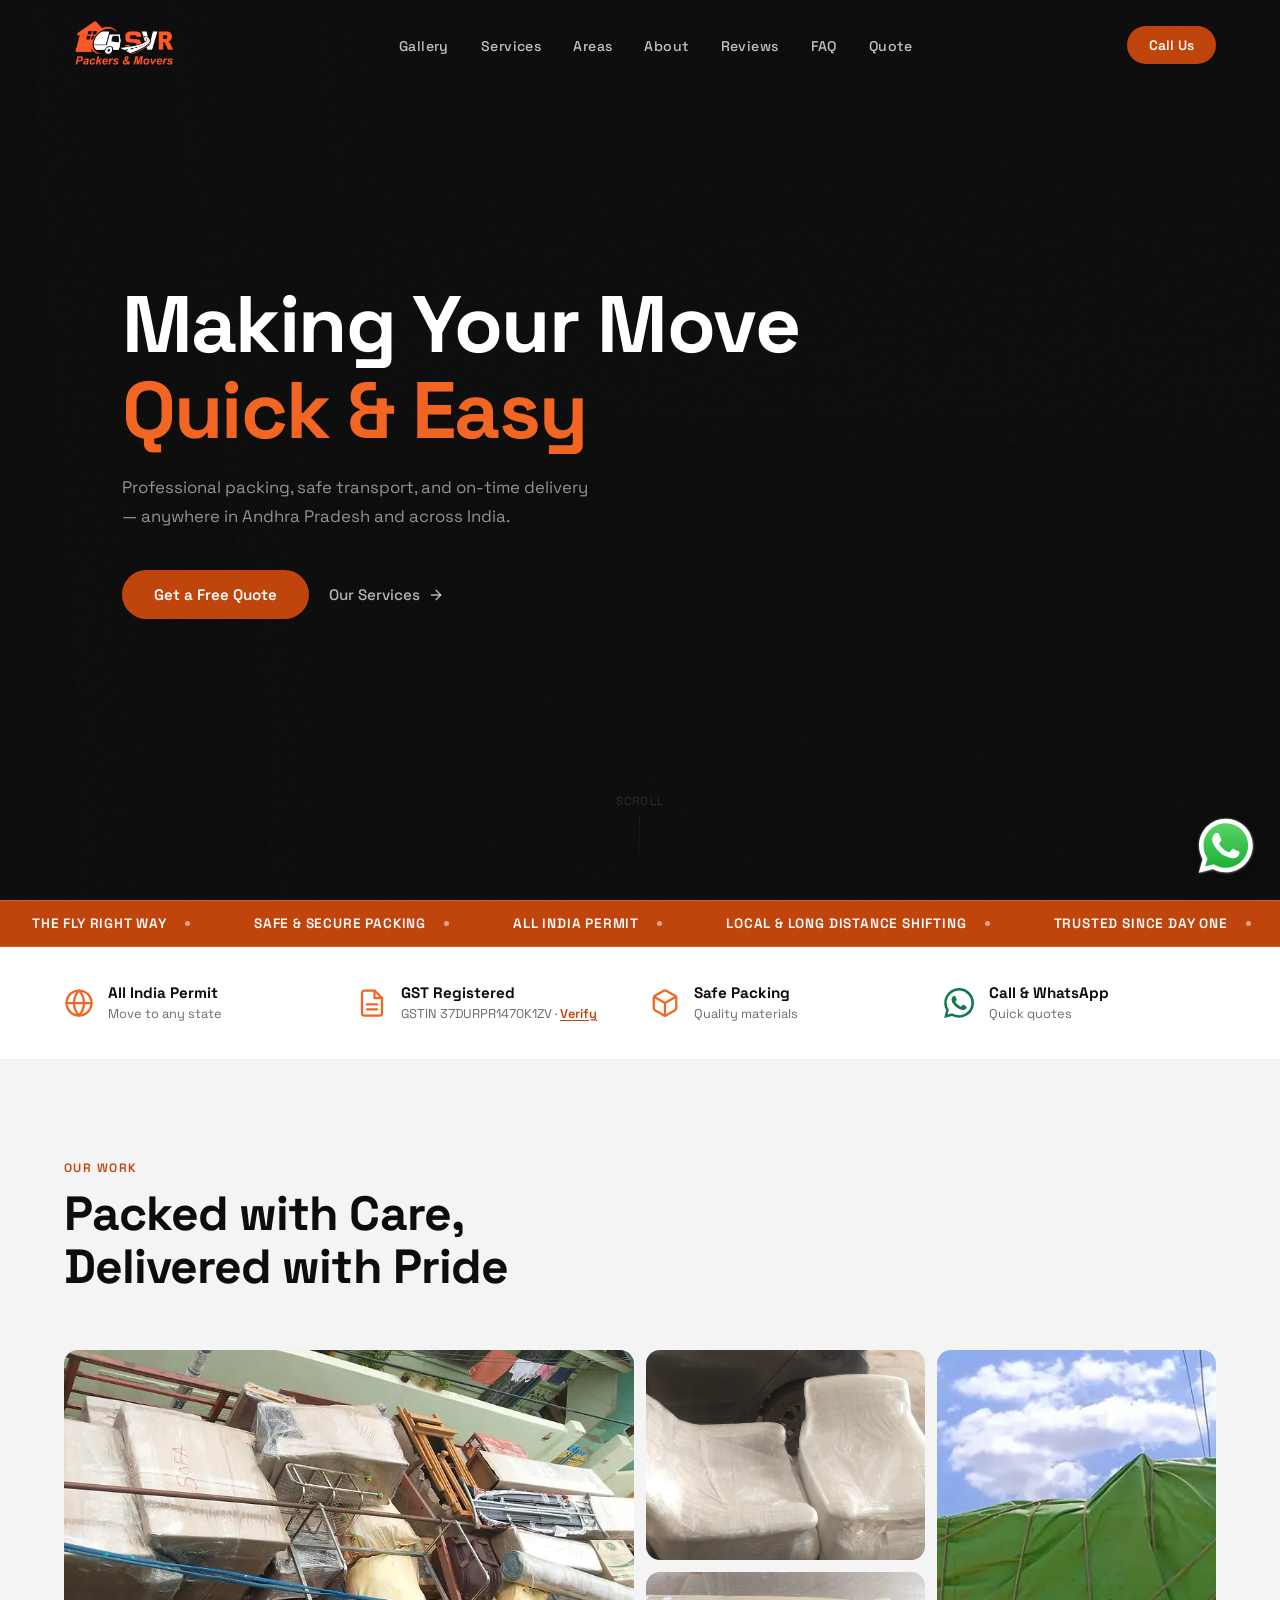
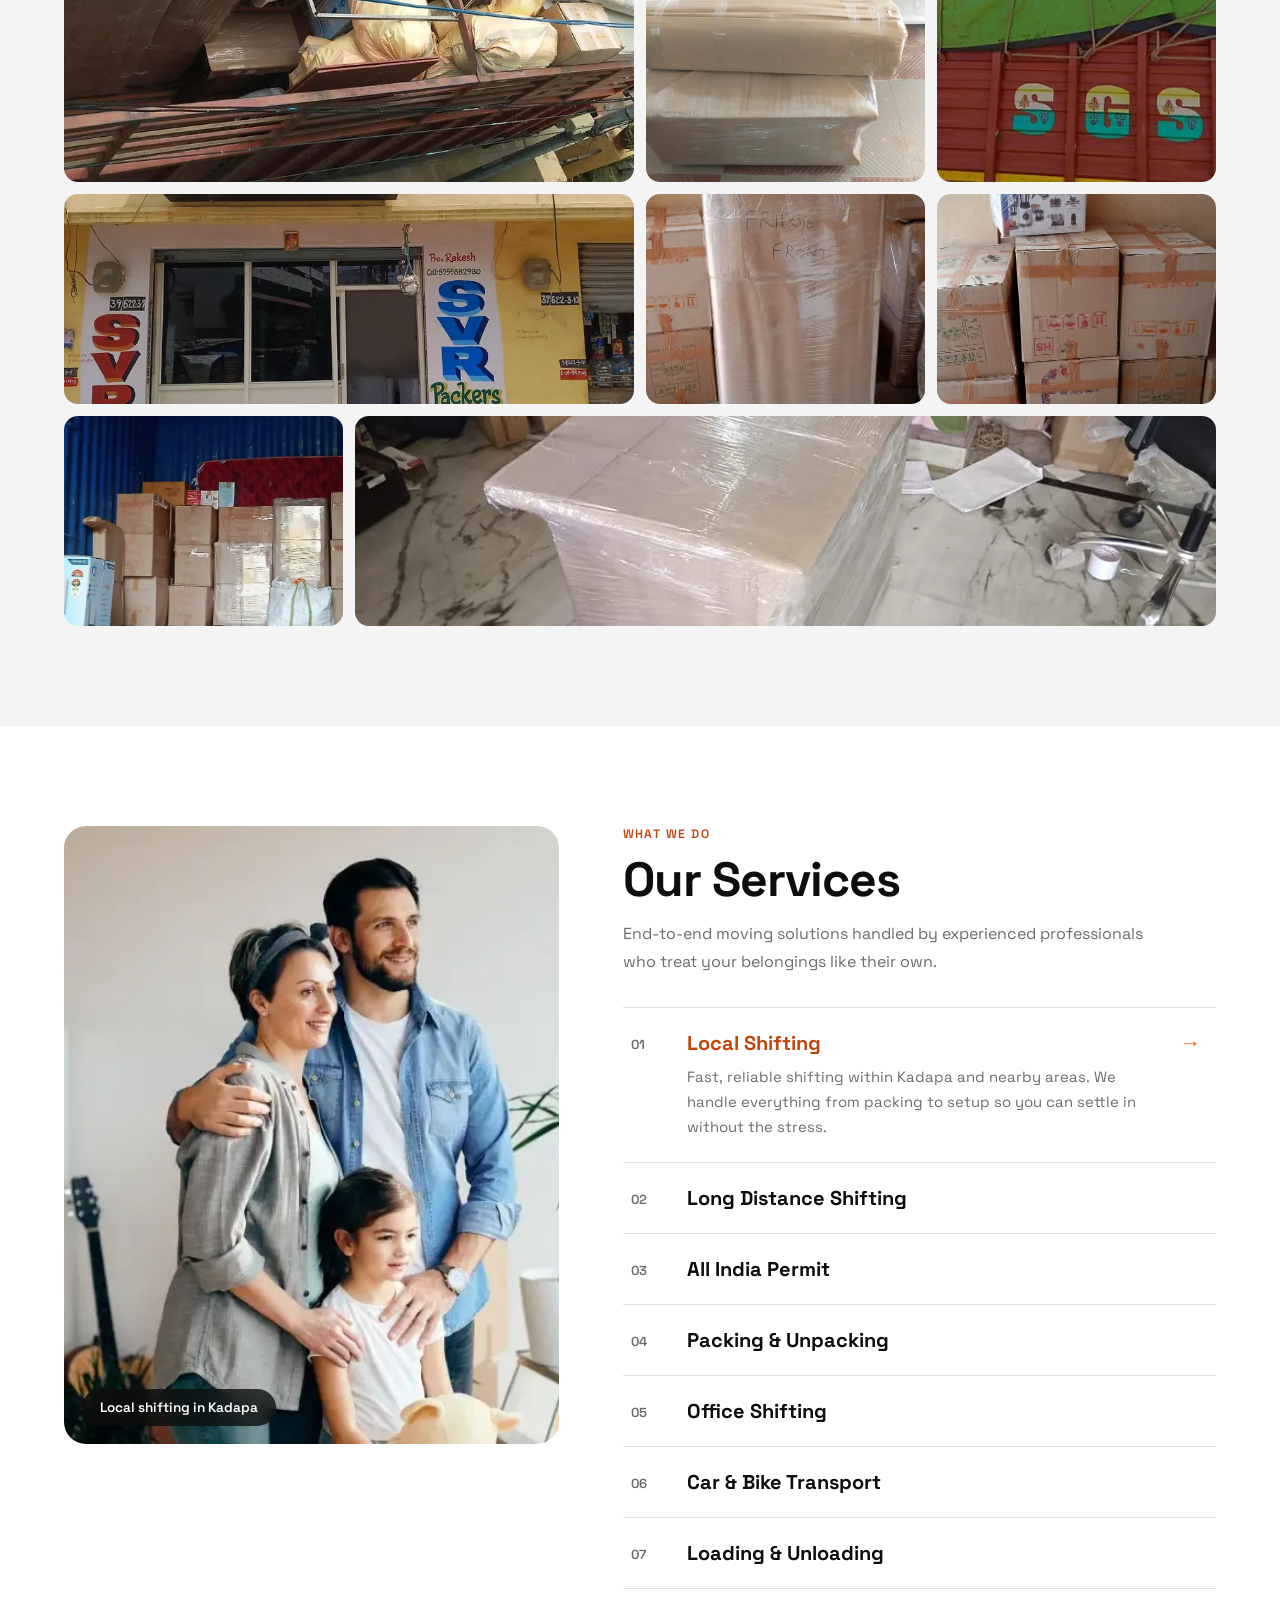
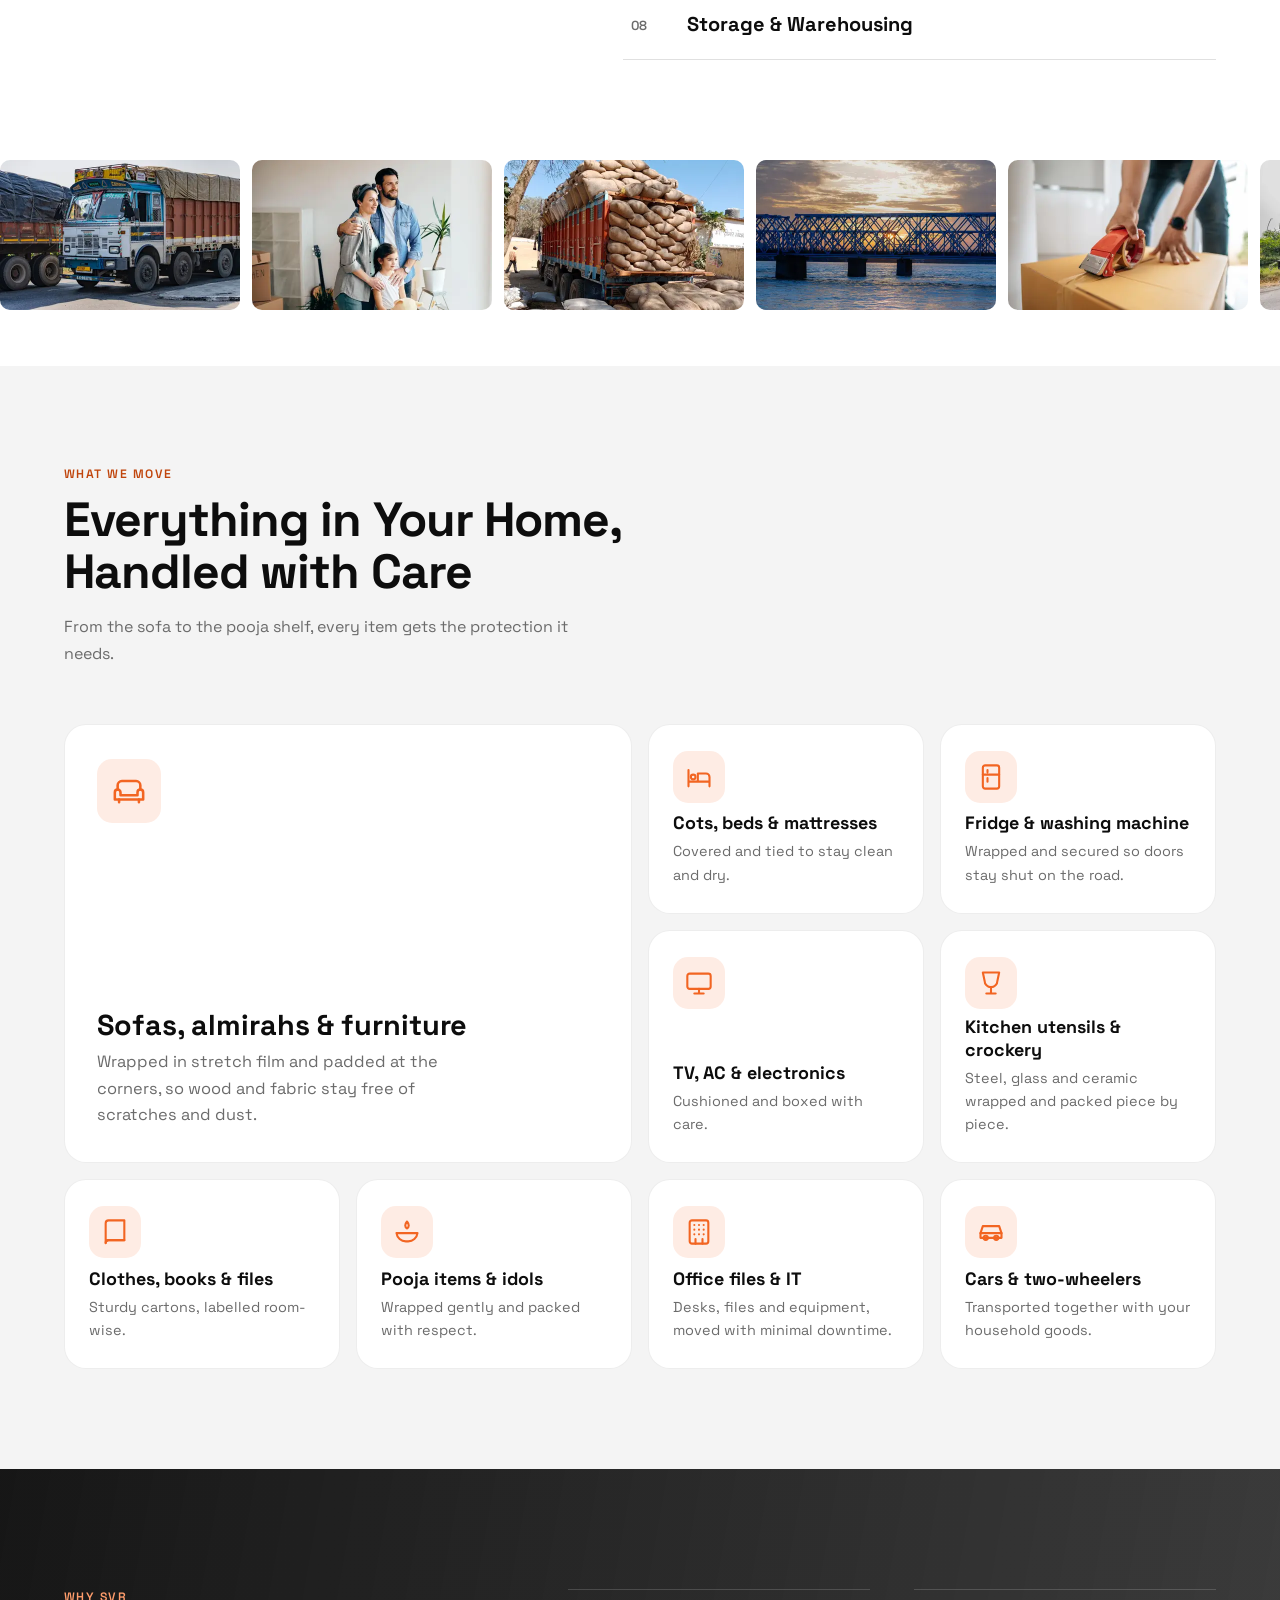
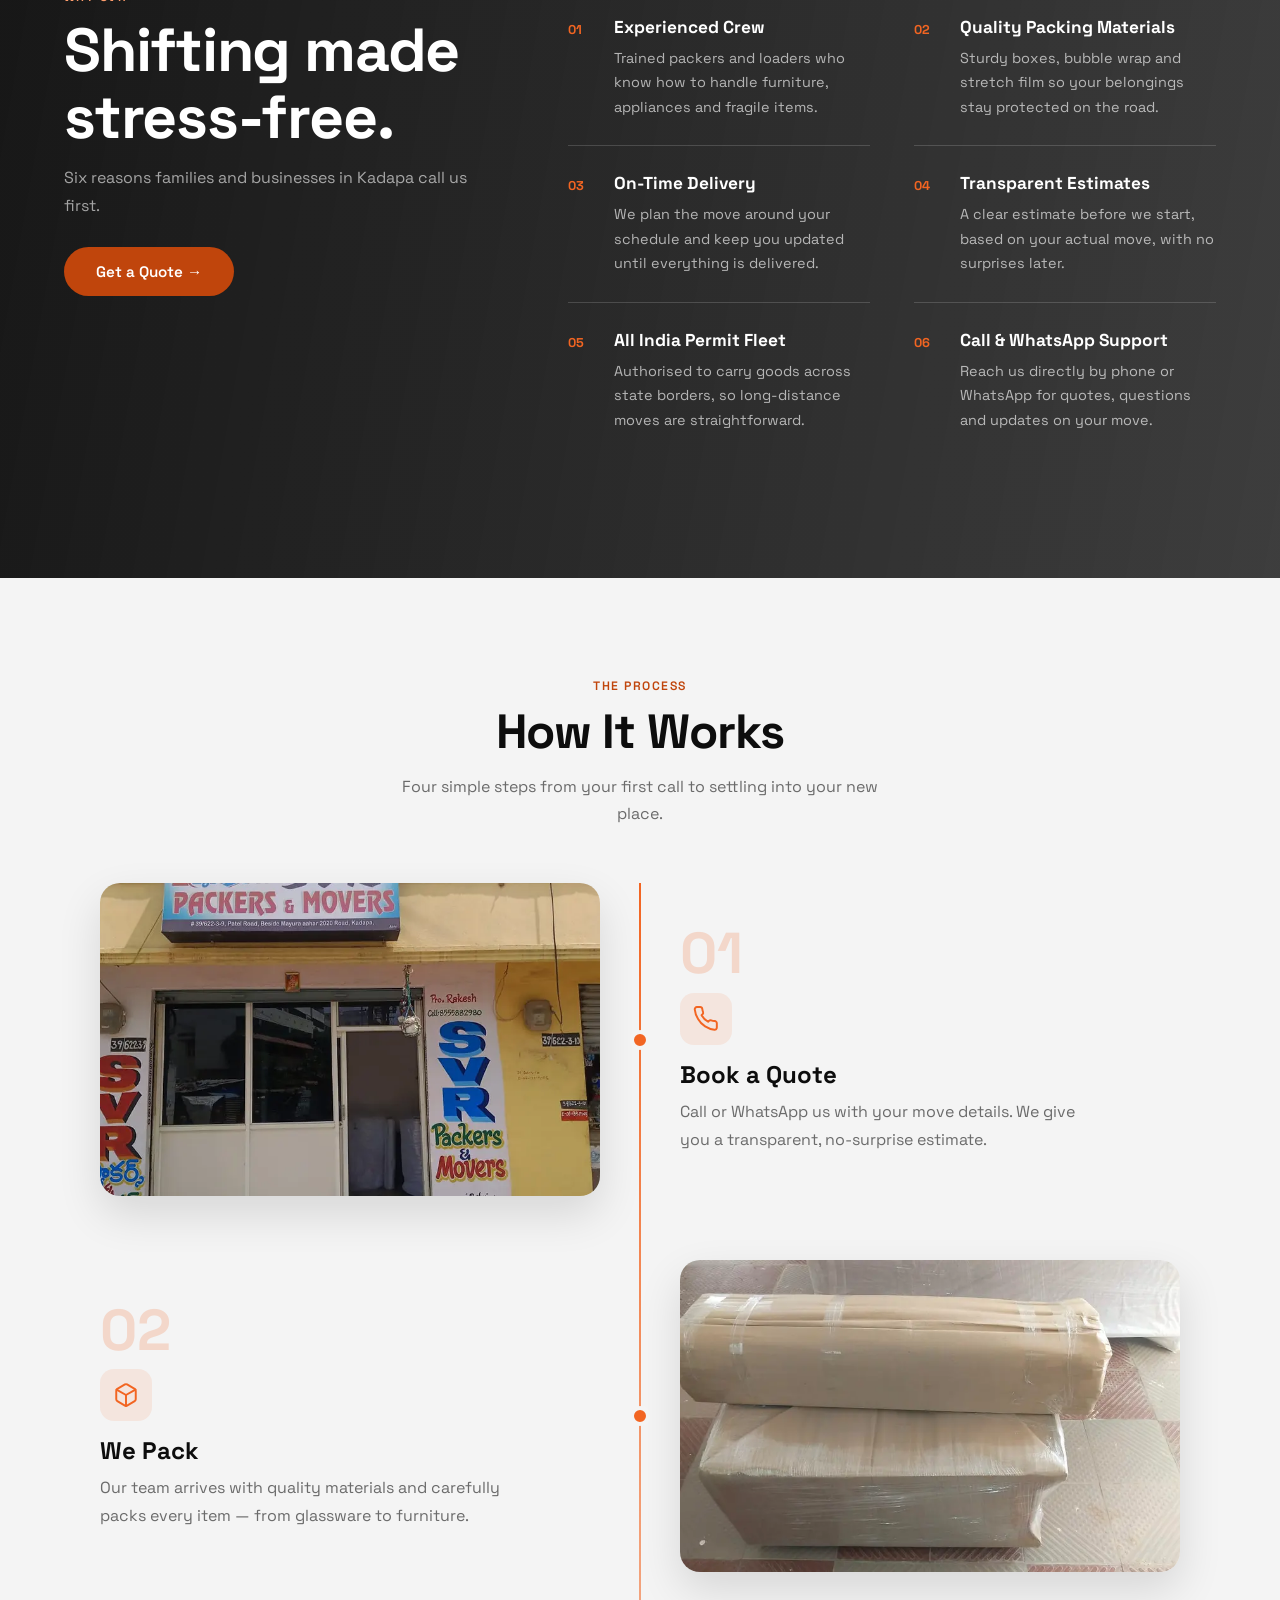
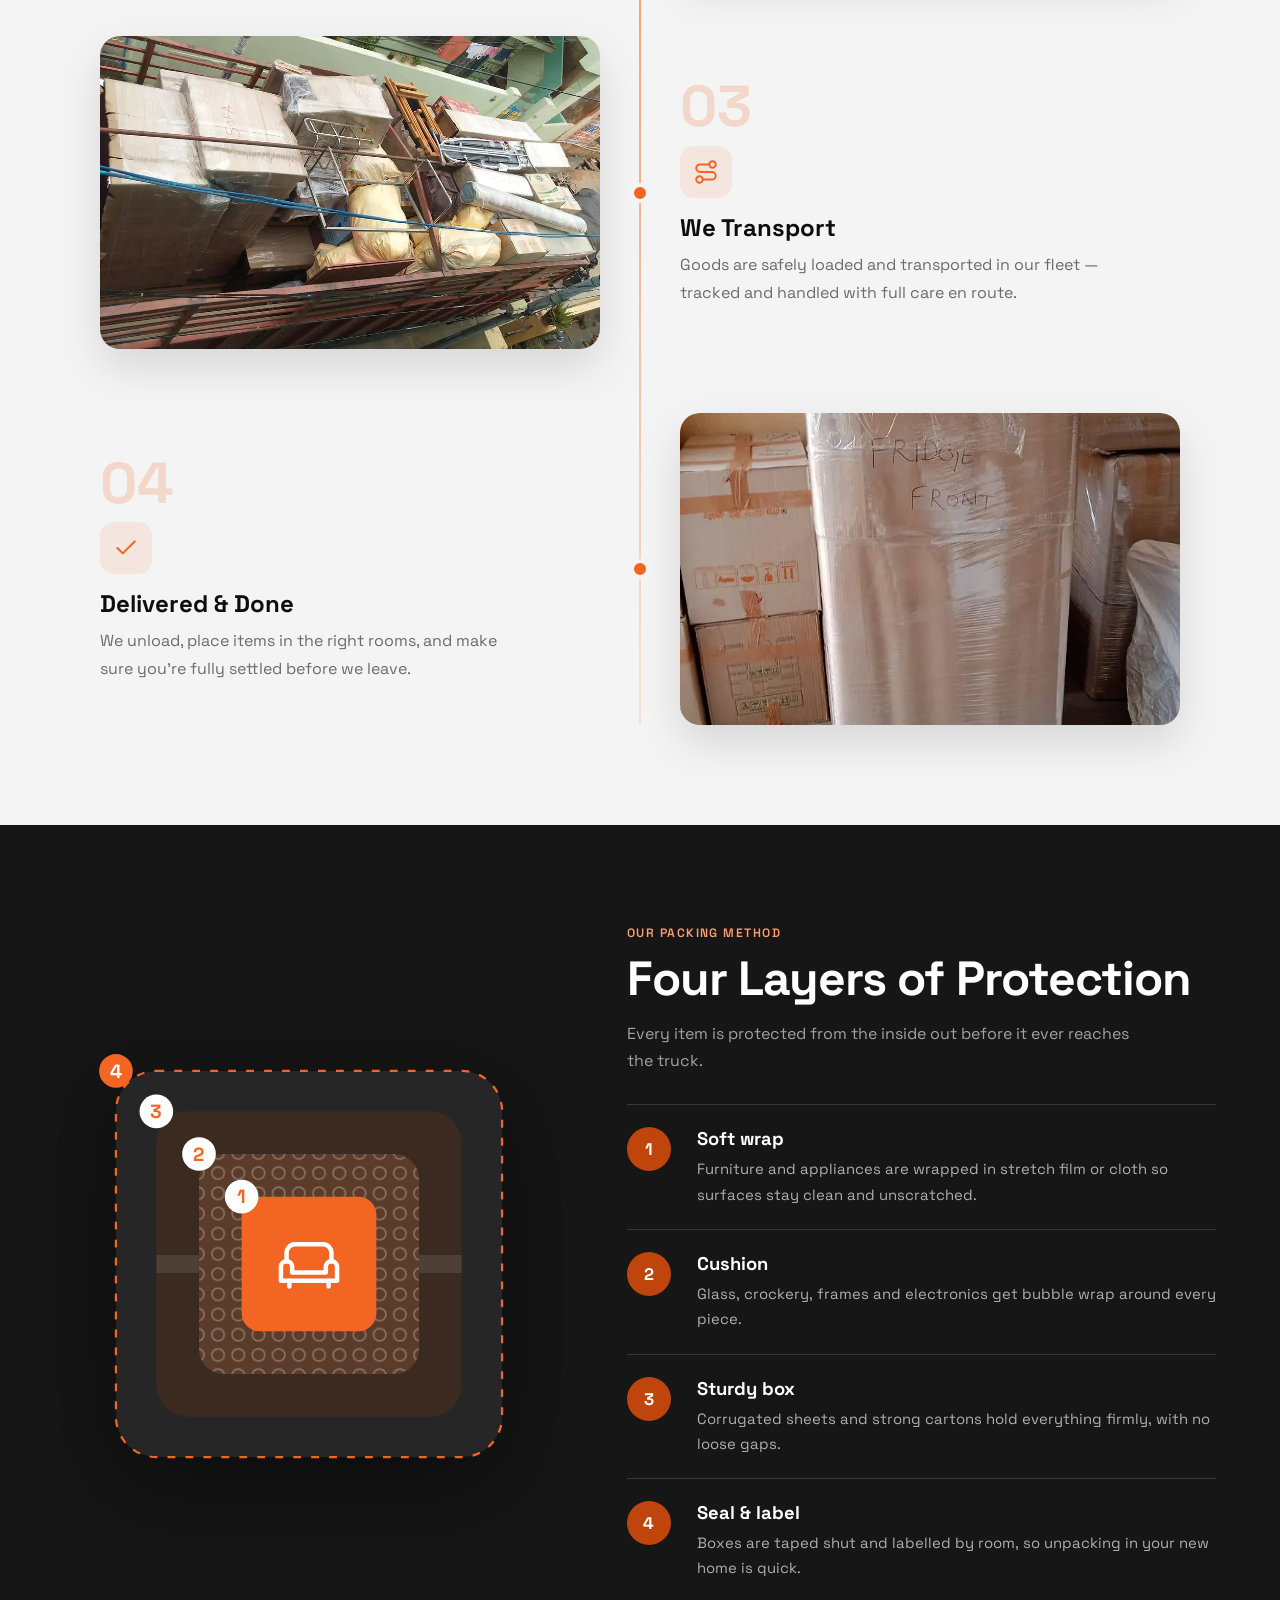
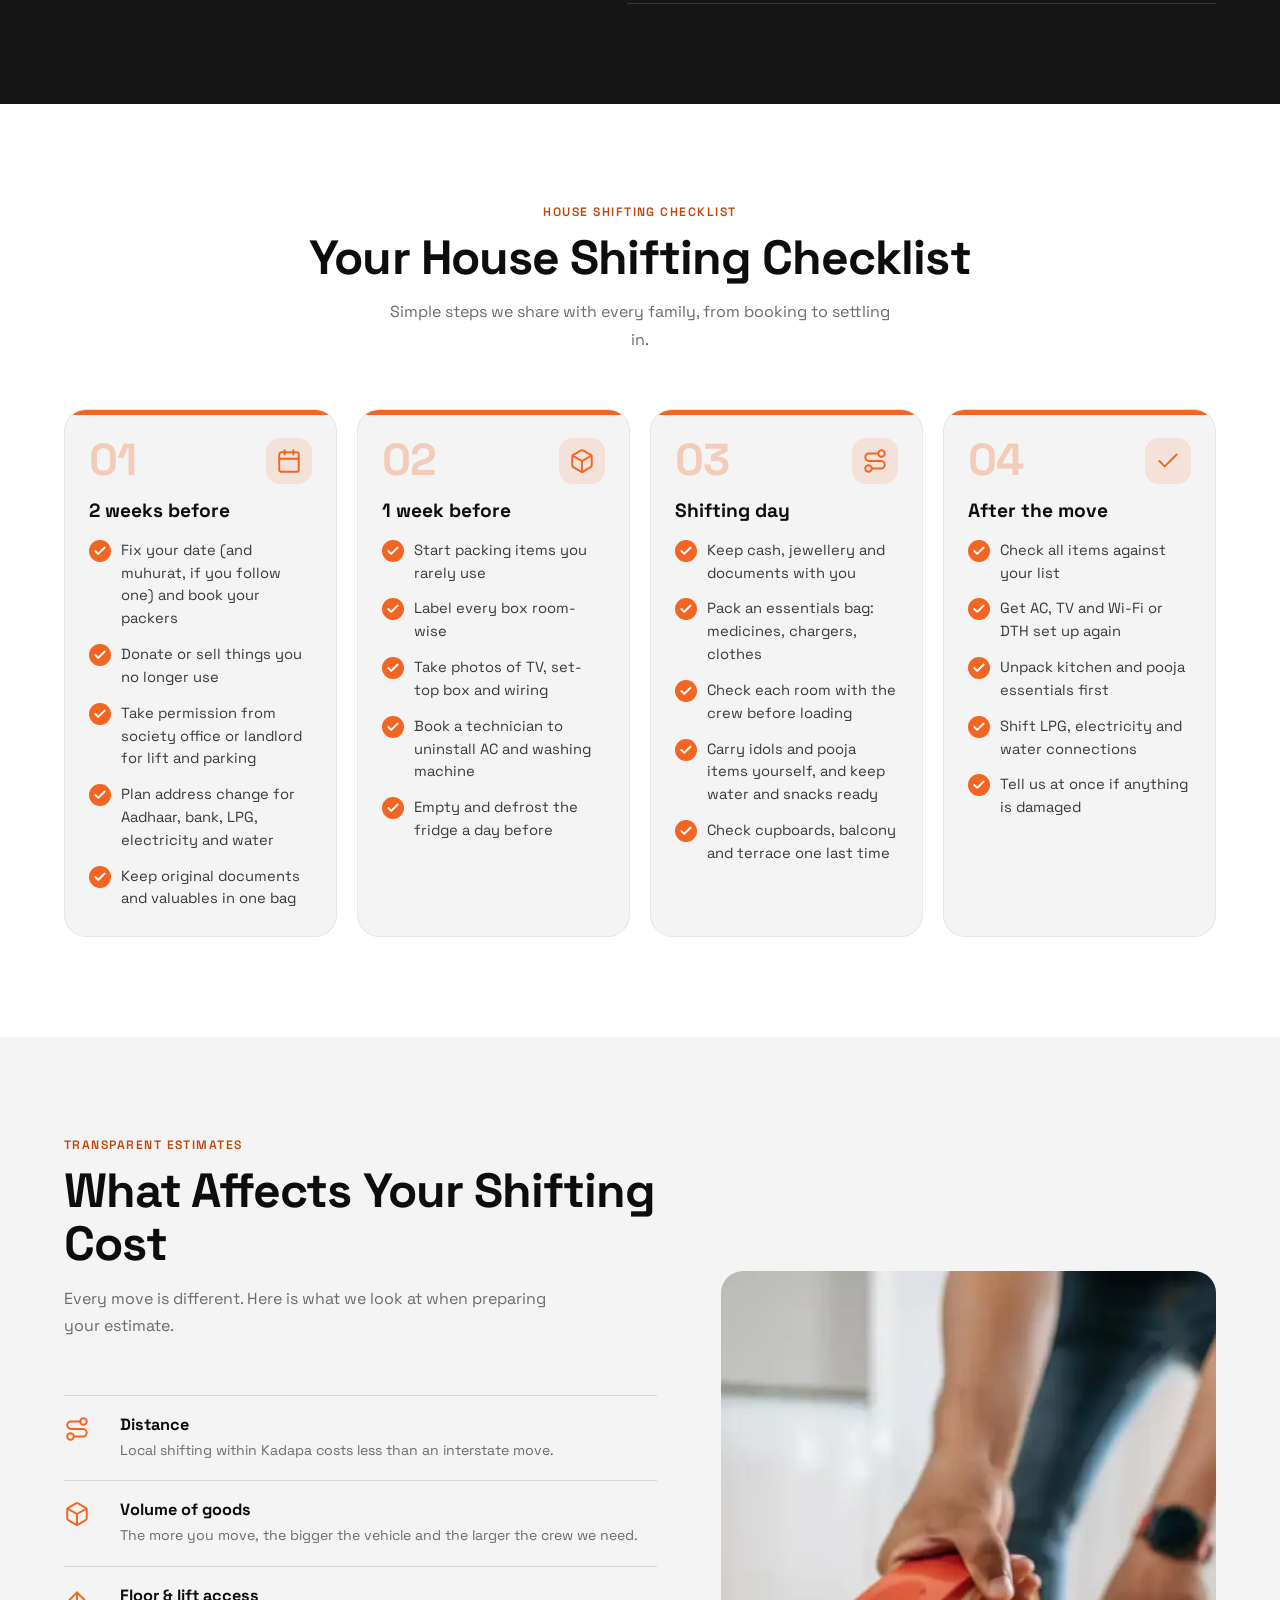
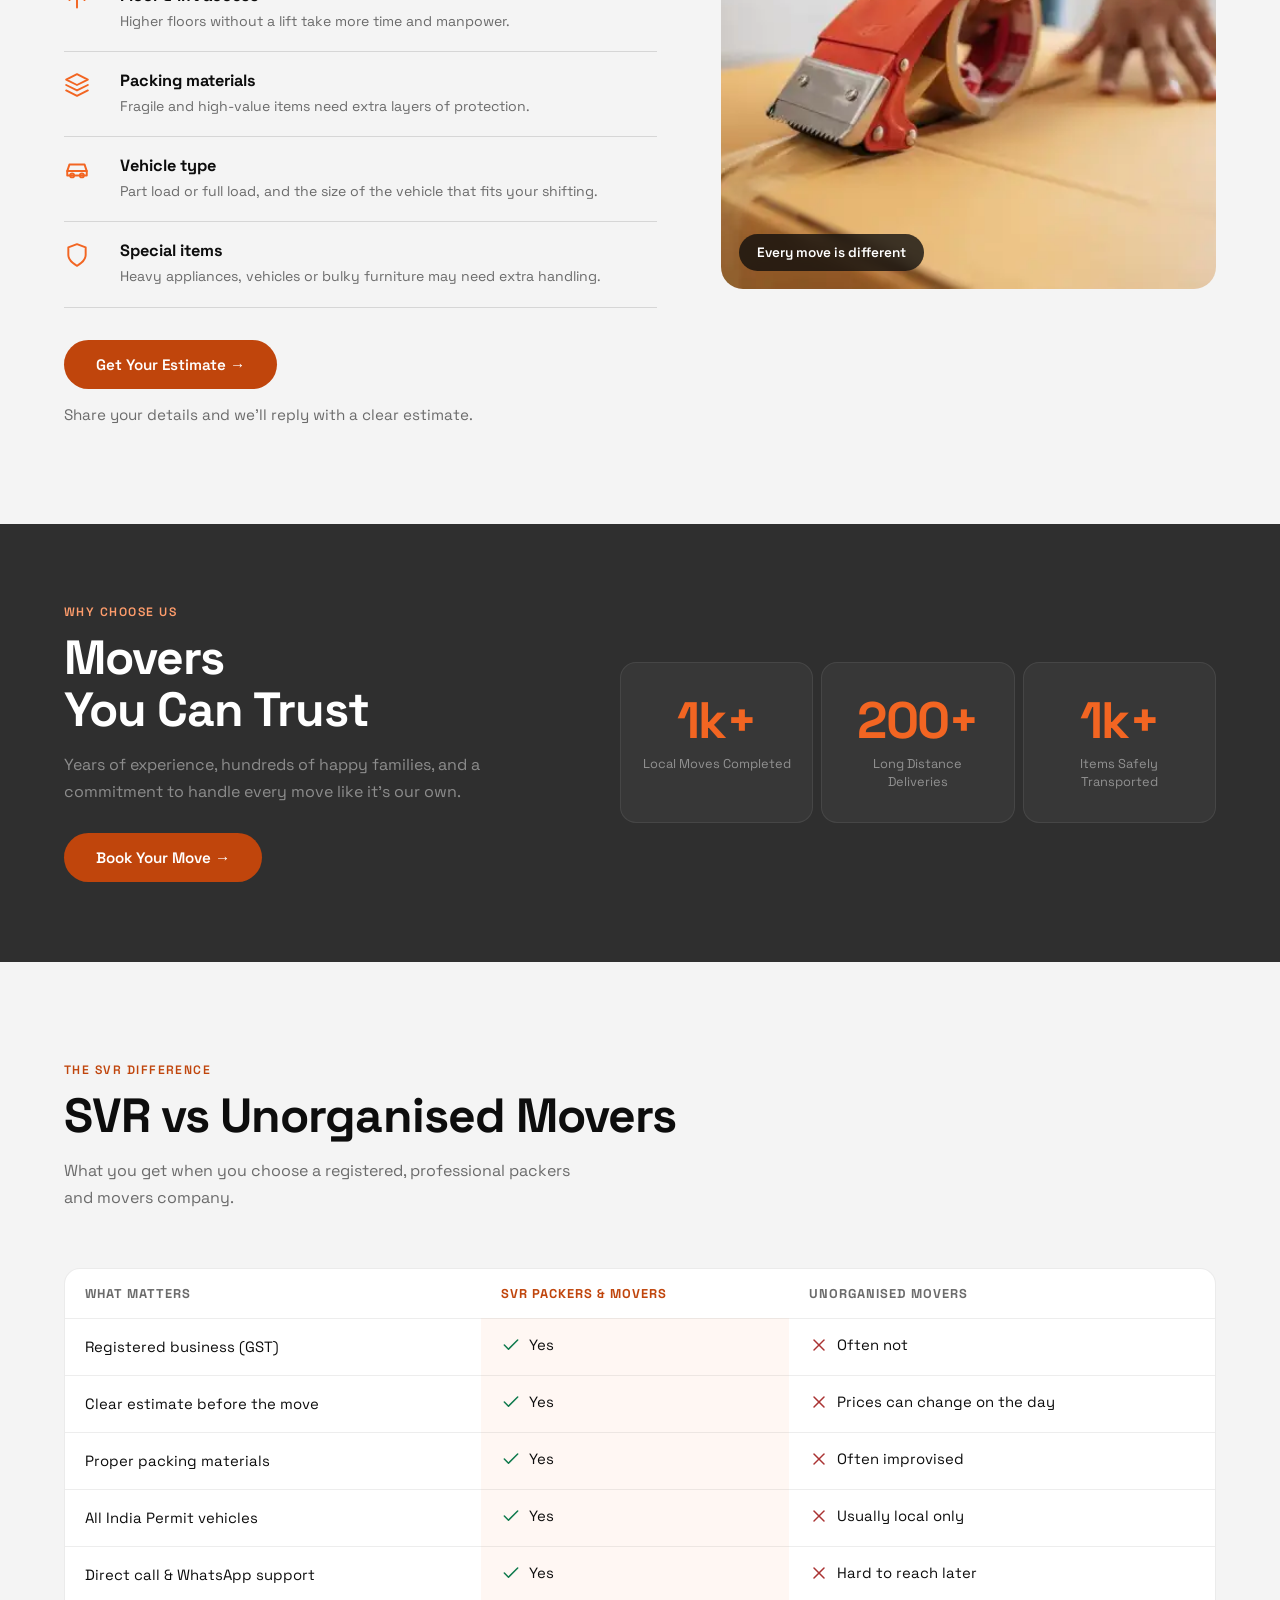
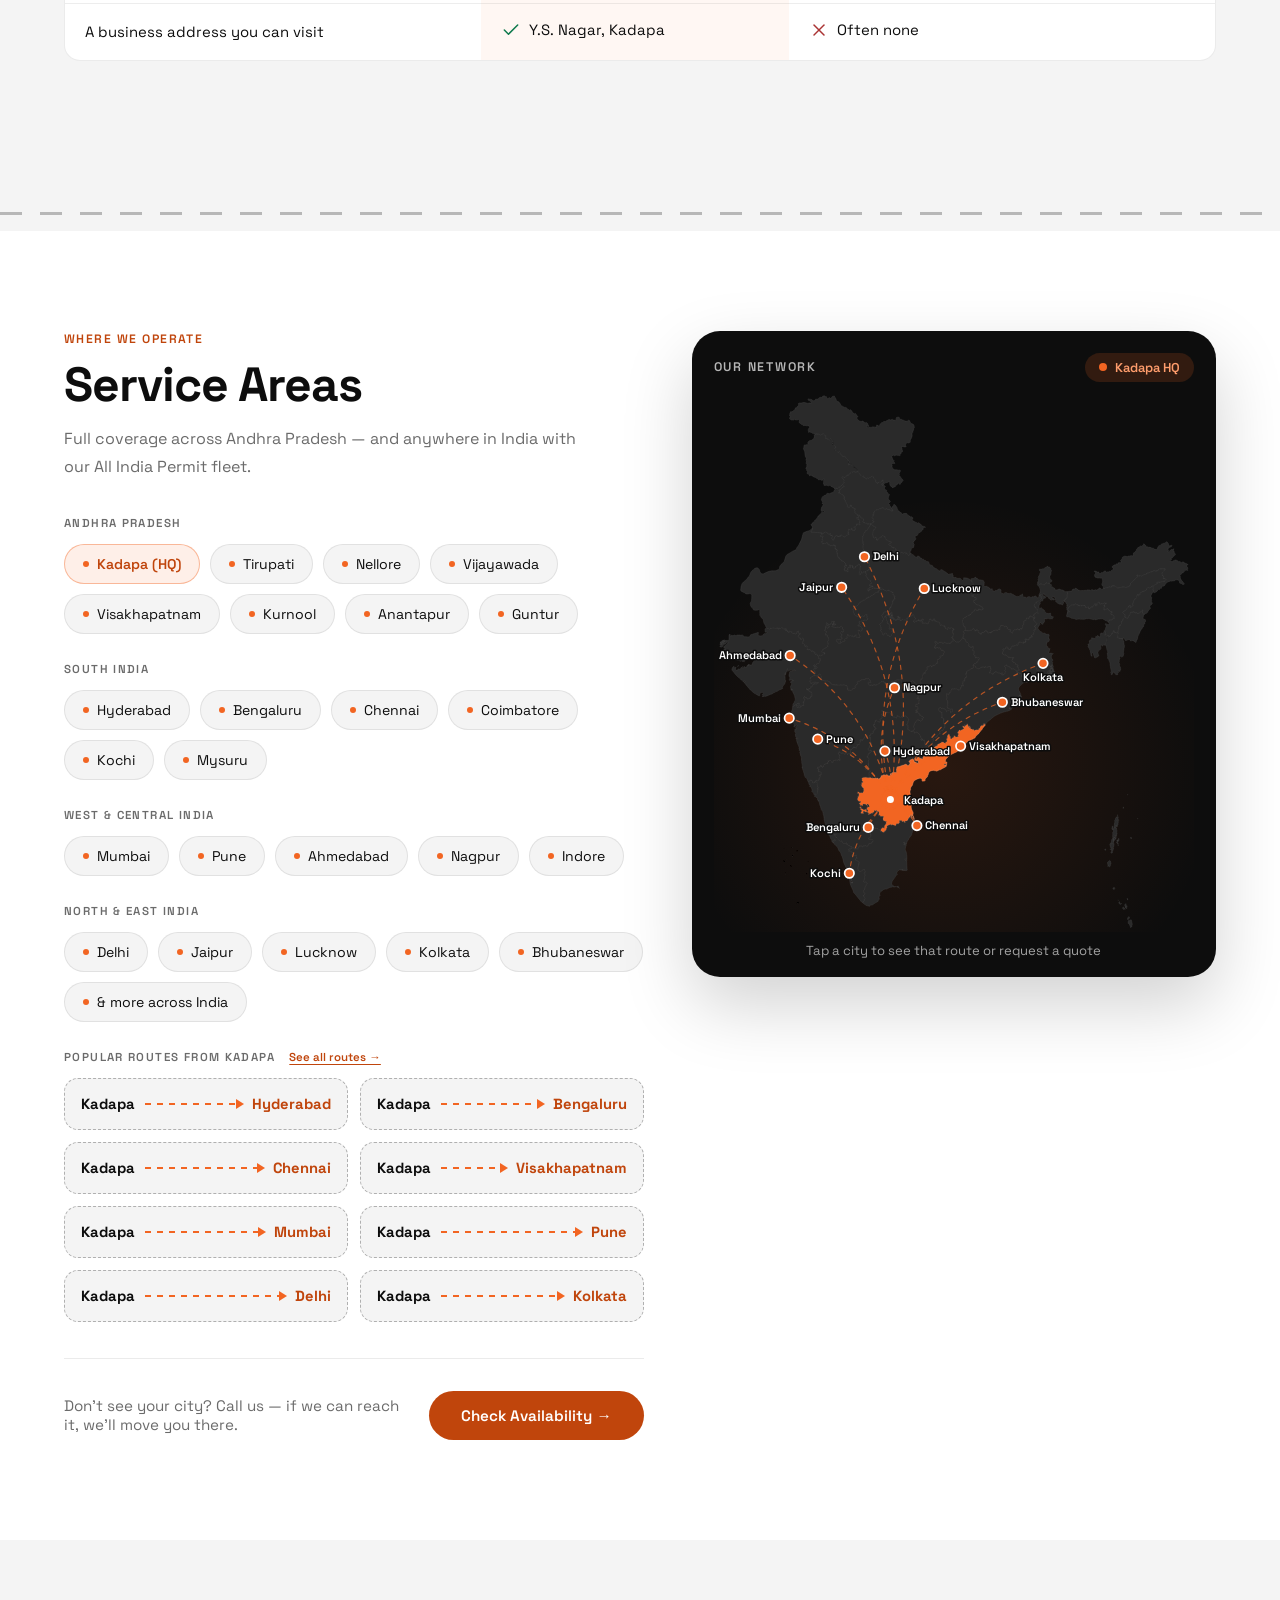
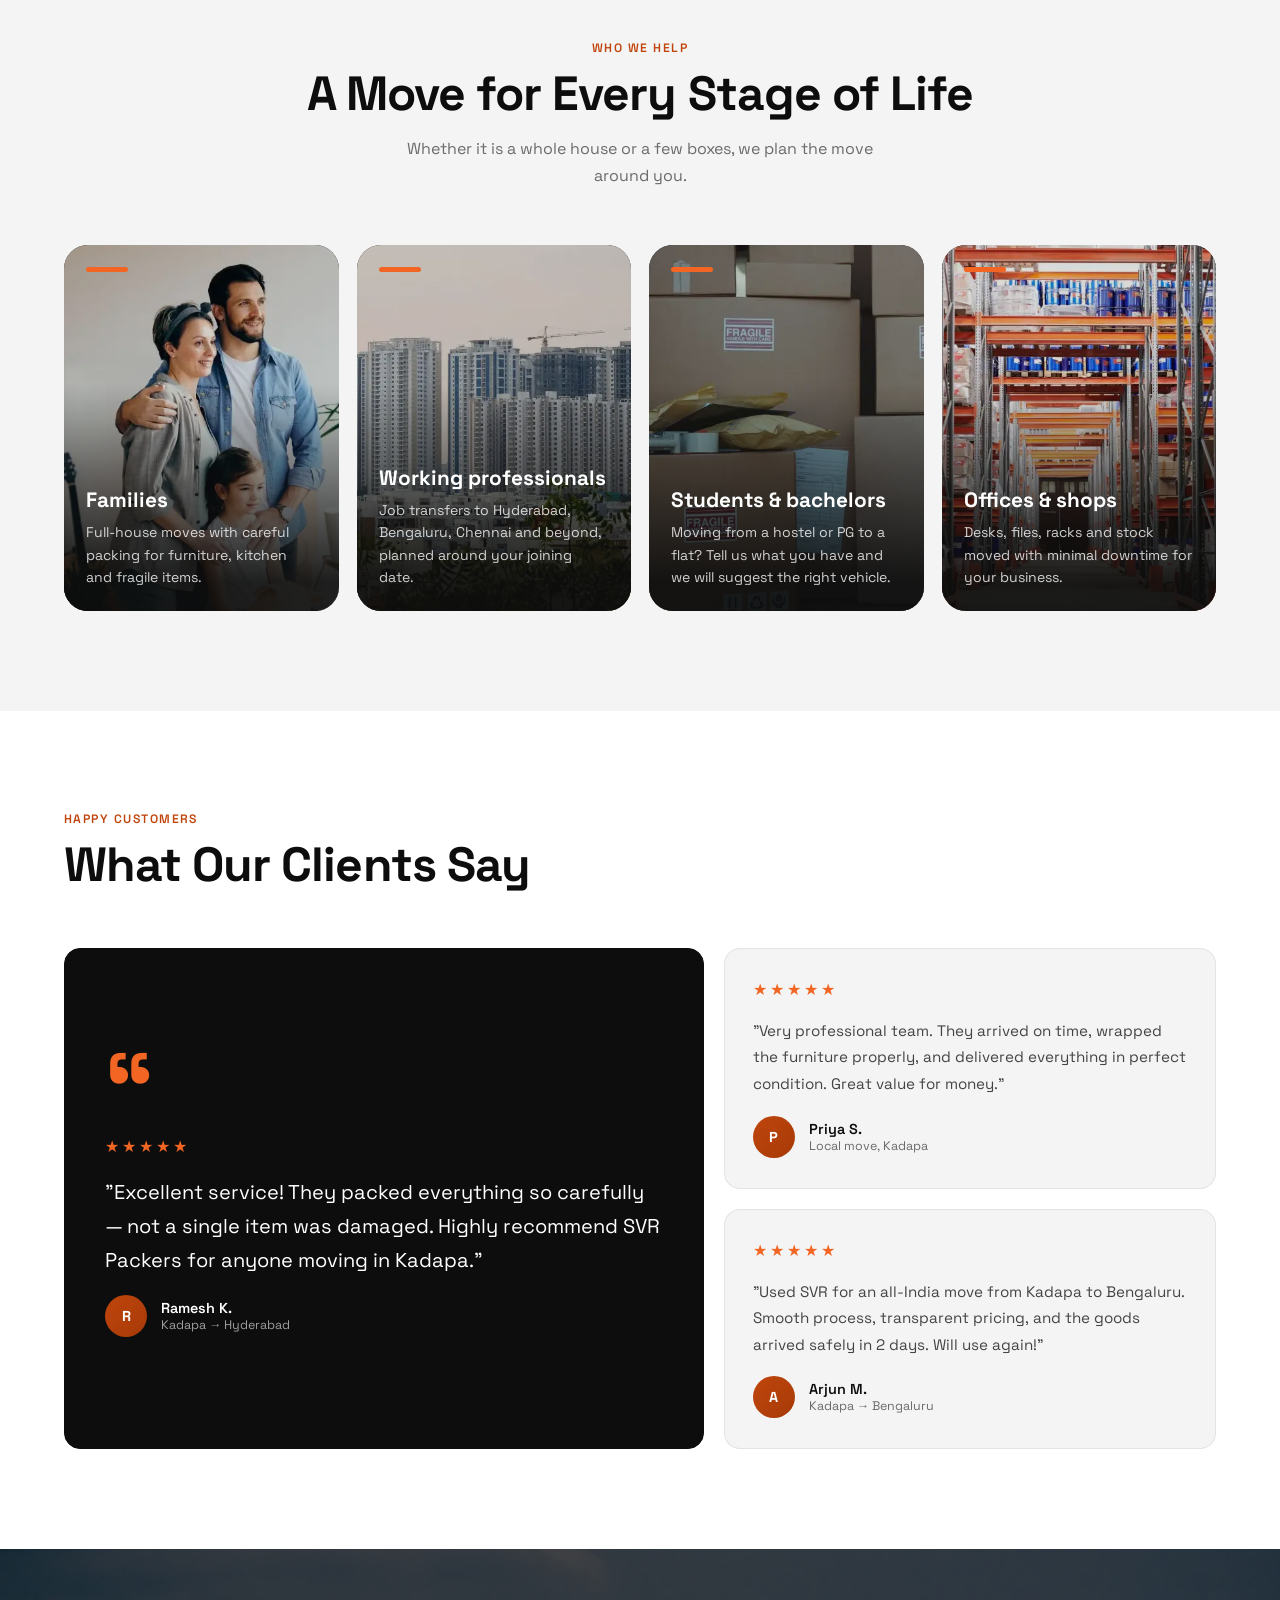
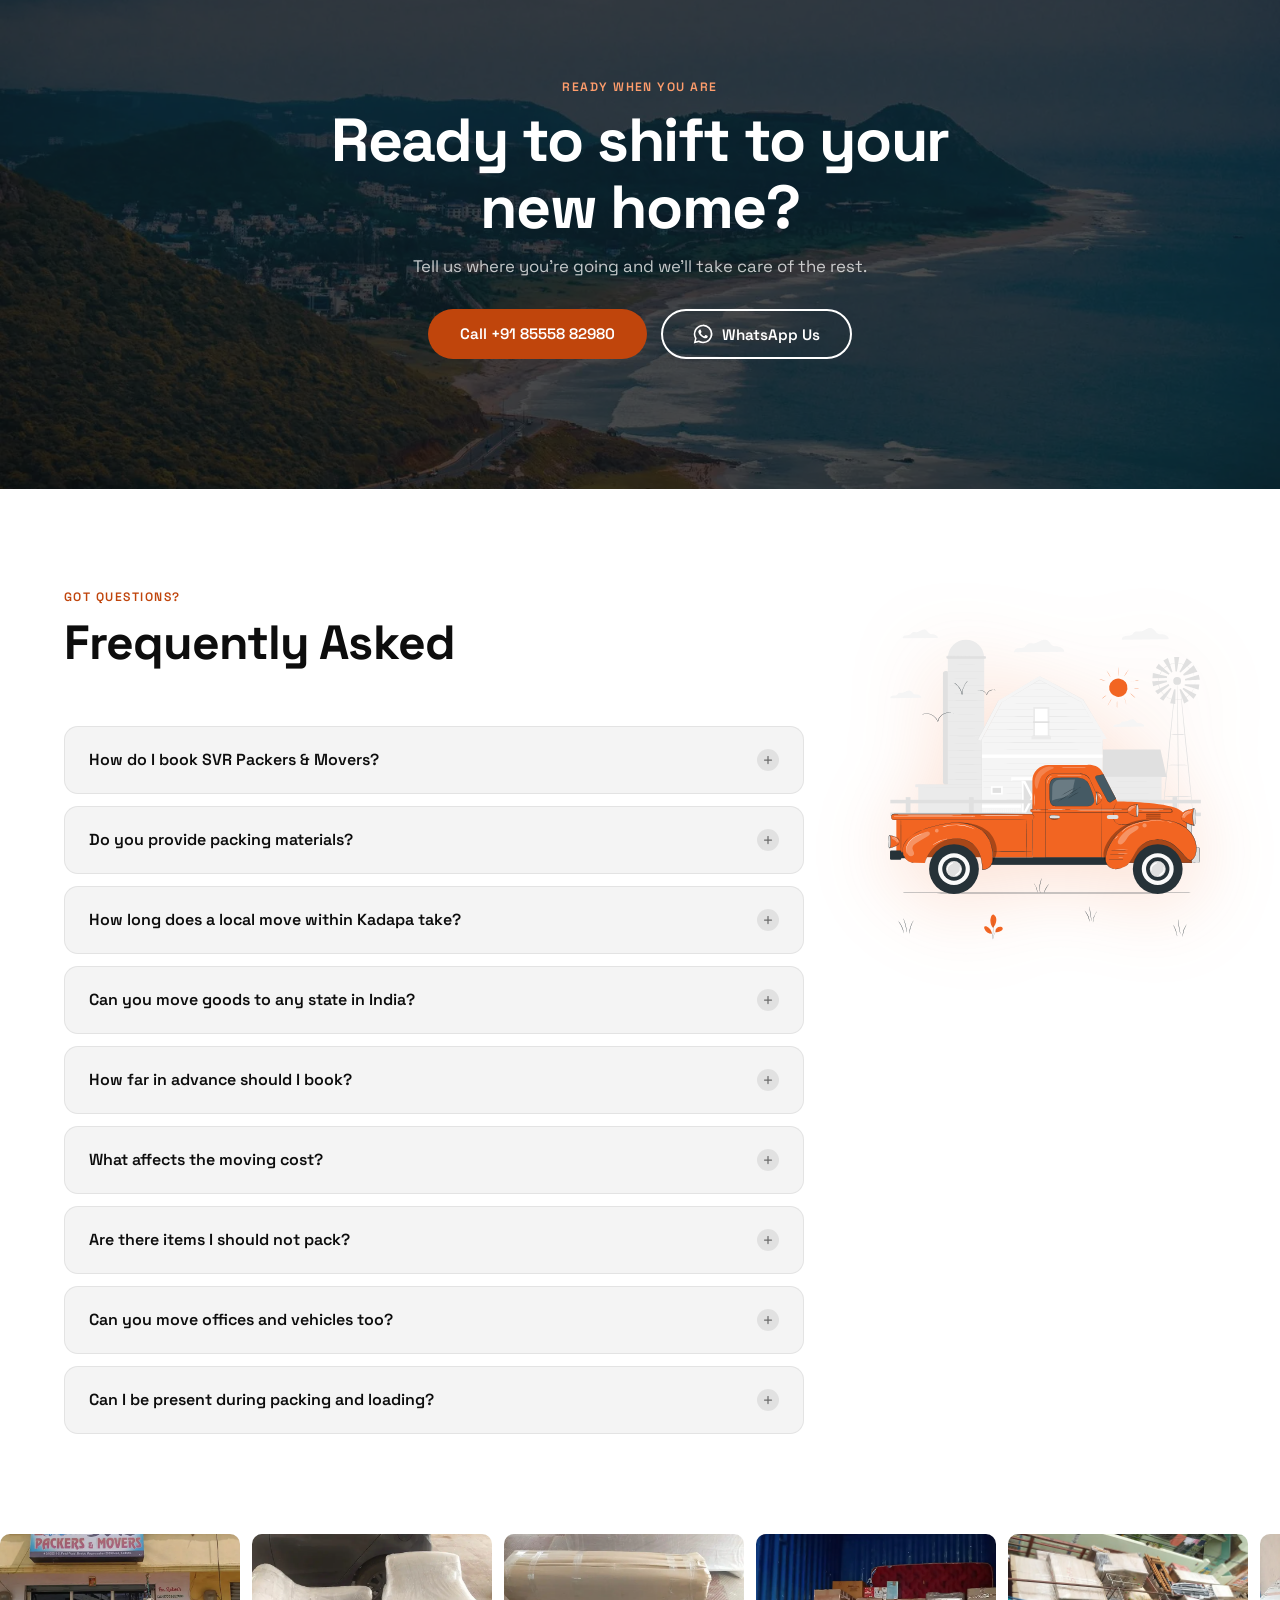
<file: index.html>
<!DOCTYPE html>
<html lang="en-IN">
<head>
  <meta charset="UTF-8" />
  <meta name="viewport" content="width=device-width, initial-scale=1.0" />
  <title>SVR Packers & Movers in Kadapa — House Shifting, All India Permit</title>
  <meta name="description" content="SVR Packers & Movers, Kadapa — house shifting, office shifting and car & bike transport across India with All India Permit. Call +91 85558 82980." />
  <meta property="og:title" content="SVR Packers & Movers in Kadapa — House Shifting, All India Permit" />
  <meta property="og:description" content="Professional packing, safe transport, and on-time delivery across Andhra Pradesh and all of India." />
  <meta property="og:type" content="website" />
  <meta property="og:url" content="https://www.svrpackersandmovers.info/" />
  <meta property="og:image" content="https://www.svrpackersandmovers.info/og-image.jpg" />
  <meta property="og:image:width" content="1200" />
  <meta property="og:image:height" content="630" />
  <link rel="canonical" href="https://www.svrpackersandmovers.info/" />
  <meta property="og:locale" content="en_IN" />
  <meta name="twitter:card" content="summary_large_image" />
  <meta name="twitter:image" content="https://www.svrpackersandmovers.info/og-image.jpg" />
  <meta name="twitter:title" content="SVR Packers & Movers in Kadapa — House Shifting, All India Permit" />
  <meta name="twitter:description" content="Professional packing, safe transport, and on-time delivery across Andhra Pradesh and all of India." />
  <meta name="robots" content="index, follow" />
  <meta name="theme-color" content="#0D0D0D" />
  <link rel="icon" href="/favicon.svg" type="image/svg+xml" />
  <link rel="icon" href="/favicon-32.png" sizes="32x32" type="image/png" />
  <link rel="apple-touch-icon" href="/apple-touch-icon.png" />
  <link rel="manifest" href="/site.webmanifest" />
  <link rel="preload" as="image" href="stock_images/tata-truck-md.webp" type="image/webp" media="(max-width: 900px)" />
  <link rel="preload" as="image" href="stock_images/tata-truck.webp" type="image/webp" media="(min-width: 901px)" />
  <link rel="preload" href="fonts/space-grotesk-latin.woff2" as="font" type="font/woff2" crossorigin />
  <script type="application/ld+json">
  {
    "@context": "https://schema.org",
    "@type": "MovingCompany",
    "name": "SVR Packers & Movers",
    "url": "https://www.svrpackersandmovers.info/",
    "logo": "https://www.svrpackersandmovers.info/icon-512.png",
    "hasMap": "https://www.google.com/maps?q=14.4624871,78.8312649",
    "image": "https://www.svrpackersandmovers.info/og-image.jpg",
    "description": "Packers and movers in Kadapa, Andhra Pradesh — house shifting, office shifting, and car and bike transport across India with an All India Permit.",
    "telephone": "+91-85558-82980",
    "email": "chinnirakesh9955@gmail.com",
    "address": {
      "@type": "PostalAddress",
      "streetAddress": "Near YSR Grand Inn, SLB Enclave, Y.S.Nagar",
      "addressLocality": "Kadapa",
      "addressRegion": "Andhra Pradesh",
      "postalCode": "516004",
      "addressCountry": "IN"
    },
    "geo": {
      "@type": "GeoCoordinates",
      "latitude": 14.4624871,
      "longitude": 78.8312649
    },
    "areaServed": [
      {
        "@type": "AdministrativeArea",
        "name": "Andhra Pradesh"
      },
      {
        "@type": "Country",
        "name": "India"
      }
    ],
    "taxID": "37DURPR1470K1ZV",
    "hasOfferCatalog": {
      "@type": "OfferCatalog",
      "name": "Packers and movers services",
      "itemListElement": [
        {
          "@type": "Offer",
          "itemOffered": {
            "@type": "Service",
            "name": "Local shifting"
          }
        },
        {
          "@type": "Offer",
          "itemOffered": {
            "@type": "Service",
            "name": "Long distance shifting"
          }
        },
        {
          "@type": "Offer",
          "itemOffered": {
            "@type": "Service",
            "name": "All India permit moves"
          }
        },
        {
          "@type": "Offer",
          "itemOffered": {
            "@type": "Service",
            "name": "Packing and unpacking"
          }
        },
        {
          "@type": "Offer",
          "itemOffered": {
            "@type": "Service",
            "name": "Office shifting"
          }
        },
        {
          "@type": "Offer",
          "itemOffered": {
            "@type": "Service",
            "name": "Car and bike transport"
          }
        },
        {
          "@type": "Offer",
          "itemOffered": {
            "@type": "Service",
            "name": "Loading and unloading"
          }
        },
        {
          "@type": "Offer",
          "itemOffered": {
            "@type": "Service",
            "name": "Storage and warehousing"
          }
        }
      ]
    }
  }
  </script>
  <script type="application/ld+json">
  {
    "@context": "https://schema.org",
    "@type": "FAQPage",
    "mainEntity": [
      {"@type":"Question","name":"How do I book SVR Packers & Movers?","acceptedAnswer":{"@type":"Answer","text":"Simply call or WhatsApp us at +91 85558 82980. Tell us your pick-up and drop locations, the volume of goods, and your preferred date — we'll confirm availability and share a quote within the hour."}},
      {"@type":"Question","name":"Do you provide packing materials?","acceptedAnswer":{"@type":"Answer","text":"Yes. We bring all packing materials — bubble wrap, corrugated sheets, stretch film, and sturdy boxes. Fragile items like glassware, TVs, and electronics get extra-layer protection at no additional charge."}},
      {"@type":"Question","name":"How long does a local move within Kadapa take?","acceptedAnswer":{"@type":"Answer","text":"A standard 2 BHK local move typically takes 4–8 hours depending on the floor, volume, and distance. We aim to complete most local moves within the same day."}},
      {"@type":"Question","name":"Can you move goods to any state in India?","acceptedAnswer":{"@type":"Answer","text":"Yes — we hold an All India Permit, which means our fleet is authorised to operate across every state. We regularly move goods to Hyderabad, Bengaluru, Chennai, Mumbai, Delhi, and beyond."}},
      {"@type":"Question","name":"How far in advance should I book?","acceptedAnswer":{"@type":"Answer","text":"We recommend booking at least 2–3 days in advance for local moves and 5–7 days for long-distance moves. That said, we do our best to accommodate last-minute requests — just give us a call."}},
      {"@type":"Question","name":"What affects the moving cost?","acceptedAnswer":{"@type":"Answer","text":"The estimate depends on distance, the volume of goods, floor and lift access, the packing materials needed and the type of vehicle. Share your details on WhatsApp and we'll give you a clear estimate."}},
      {"@type":"Question","name":"Are there items I should not pack?","acceptedAnswer":{"@type":"Answer","text":"For safety, please do not pack perishable food or flammable and hazardous items such as gas cylinders and chemicals. Keep cash, jewellery and important documents with you."}},
      {"@type":"Question","name":"Can you move offices and vehicles too?","acceptedAnswer":{"@type":"Answer","text":"Yes. Besides household moves, we handle office shifting and car and bike transport. Call or WhatsApp us with the details and we'll confirm."}},
      {"@type":"Question","name":"Can I be present during packing and loading?","acceptedAnswer":{"@type":"Answer","text":"Absolutely. We recommend being there, or having someone you trust, to check the items as they are packed and loaded."}}
    ]
  }
  </script>
  <noscript><style>.reveal { opacity: 1 !important; transform: none !important; }</style></noscript>
  <style>
    @font-face {
      font-family: 'Space Grotesk'; font-style: normal; font-weight: 300 700; font-display: swap;
      src: url(fonts/space-grotesk-latin.woff2) format('woff2');
      unicode-range: U+0000-00FF, U+0131, U+0152-0153, U+02BB-02BC, U+02C6, U+02DA, U+02DC, U+0304, U+0308, U+0329, U+2000-206F, U+20AC, U+2122, U+2191, U+2193, U+2212, U+2215, U+FEFF, U+FFFD;
    }
    /* ── Reset & Base ──────────────────────────────── */
    *, *::before, *::after { margin: 0; padding: 0; box-sizing: border-box; }
    :root {
      --orange:  #F26522;
      --orange2: #d95515;
      --orange-ink:  #c0450c;   /* 5.1:1 on white: buttons + small text on light */
      --orange-ink2: #a63a08;
      --dark:    #0D0D0D;
      --dark2:   #161616;
      --gray:    #6b6b6b;
      --light:   #F4F4F4;
      --white:   #FFFFFF;
      --font:    'Space Grotesk', sans-serif;
      --ease:    cubic-bezier(.25,.46,.45,.94);
    }
    html { scroll-behavior: smooth; scroll-padding-top: 90px; }
    body {
      font-family: var(--font);
      background: var(--white);
      color: var(--dark);
      overflow-x: hidden;
      -webkit-font-smoothing: antialiased;
    }
    img { display: block; width: 100%; height: 100%; object-fit: cover; }
    a { text-decoration: none; color: inherit; }

    /* ── Scroll-reveal ─────────────────────────────── */
    .reveal {
      opacity: 0; transform: translateY(28px);
      transition: opacity .6s var(--ease), transform .6s var(--ease);
    }
    .reveal.visible { opacity: 1; transform: none; }

    /* ── NAV ───────────────────────────────────────── */
    nav {
      position: fixed; top: 0; left: 0; right: 0; z-index: 100;
      display: flex; align-items: center; justify-content: space-between;
      padding: 18px 5%;
      transition: background .35s, backdrop-filter .35s, box-shadow .35s;
    }
    nav.scrolled {
      background: rgba(13,13,13,.88);
      backdrop-filter: blur(14px);
      box-shadow: 0 1px 0 rgba(255,255,255,.06);
    }
    .nav-logo { height: 54px; width: auto; }
    .nav-links { display: flex; gap: 32px; list-style: none; }
    .nav-links a {
      font-size: .88rem; font-weight: 500; letter-spacing: .03em;
      color: rgba(255,255,255,.75); transition: color .2s;
    }
    .nav-links a:hover { color: var(--orange); }
    .nav-cta {
      background: var(--orange-ink); color: #fff;
      padding: 10px 22px; border-radius: 100px;
      font-size: .86rem; font-weight: 600;
      transition: background .2s, transform .2s;
    }
    .nav-cta:hover { background: var(--orange-ink2); transform: translateY(-1px); }
    /* Hamburger */
    .nav-hamburger {
      display: none; flex-direction: column; gap: 5px;
      background: none; border: none; cursor: pointer; padding: 4px; z-index: 101;
    }
    .nav-hamburger span {
      display: block; width: 24px; height: 2px;
      background: #fff; border-radius: 2px;
      transition: transform .3s, opacity .3s;
    }
    .nav-hamburger.open span:nth-child(1) { transform: rotate(45deg) translate(5px,5px); }
    .nav-hamburger.open span:nth-child(2) { opacity: 0; }
    .nav-hamburger.open span:nth-child(3) { transform: rotate(-45deg) translate(5px,-5px); }
    /* Mobile menu overlay */
    .mobile-menu {
      display: none; position: fixed; inset: 0; z-index: 99;
      background: rgba(13,13,13,.97); backdrop-filter: blur(16px);
      flex-direction: column; align-items: center; justify-content: center; gap: 36px;
    }
    .mobile-menu.open { display: flex; }
    .mobile-menu[hidden] { display: none; }
    .mobile-menu a {
      font-size: 1.6rem; font-weight: 700;
      color: rgba(255,255,255,.8); transition: color .2s;
    }
    .mobile-menu a:hover { color: var(--orange); }
    .mobile-menu .m-cta {
      margin-top: 8px; background: var(--orange-ink); color: #fff;
      padding: 14px 36px; border-radius: 100px; font-size: 1rem;
    }
    .mobile-menu .m-cta:hover { background: var(--orange-ink2); }

    /* ── HERO ──────────────────────────────────────── */
    #hero {
      position: relative; min-height: 100vh;
      display: flex; align-items: center;
      background: var(--dark); overflow: hidden;
    }
    .hero-bg {
      position: absolute; inset: 0;
      background-image: url('gallery_images/svr-loaded-truck.webp');
      background-size: cover; background-position: center;
    }
    .hero-bg::before {
      content: ''; position: absolute; inset: 0;
      background:
        linear-gradient(to right, rgba(13,13,13,.92) 0%, rgba(13,13,13,.6) 30%),
        linear-gradient(to bottom, rgba(13,13,13,.3) 0%, rgba(13,13,13,.5) 80%);
    }
    .hero-bg::after {
      content: ''; position: absolute; inset: 0;
      background-image: url("data:image/svg+xml,%3Csvg viewBox='0 0 200 200' xmlns='http://www.w3.org/2000/svg'%3E%3Cfilter id='n'%3E%3CfeTurbulence type='fractalNoise' baseFrequency='.65' numOctaves='3' stitchTiles='stitch'/%3E%3C/filter%3E%3Crect width='100%25' height='100%25' filter='url(%23n)' opacity='.04'/%3E%3C/svg%3E");
      opacity: .35; pointer-events: none;
    }
    .hero-content { position: relative; z-index: 1; padding: 0 5%; max-width: 760px; }
    .hero-h1 {
      font-size: clamp(1.9rem, 8.5vw, 5rem);
      font-weight: 700; line-height: 1.08;
      color: var(--white); letter-spacing: -.02em; margin-bottom: 20px;
    }
    .hero-h1 em { color: var(--orange); font-style: normal; white-space: nowrap; }
    .hero-h1 span { white-space: nowrap; }
    .hero-sub {
      font-size: 1.05rem; line-height: 1.7;
      color: rgba(255,255,255,.55); max-width: 480px; margin-bottom: 40px;
    }
    .hero-actions { display: flex; gap: 14px; flex-wrap: wrap; align-items: center; }
    .btn-primary {
      background: var(--orange-ink); color: #fff;
      padding: 15px 32px; border-radius: 100px;
      font-size: .95rem; font-weight: 600;
      transition: background .2s, transform .2s, box-shadow .2s;
    }
    .btn-primary:hover {
      background: var(--orange-ink2); transform: translateY(-2px);
      box-shadow: 0 8px 28px rgba(242,101,34,.4);
    }
    .btn-ghost {
      color: rgba(255,255,255,.7); font-size: .95rem; font-weight: 500;
      display: flex; align-items: center; gap: 8px; transition: color .2s;
    }
    .btn-ghost:hover { color: var(--white); }
    .btn-ghost svg { transition: transform .2s; }
    .btn-ghost:hover svg { transform: translateX(4px); }
    .hero-scroll {
      position: absolute; bottom: 36px; left: 50%; transform: translateX(-50%);
      display: flex; flex-direction: column; align-items: center; gap: 8px;
      color: rgba(255,255,255,.6); font-size: .72rem; letter-spacing: .1em; text-transform: uppercase;
    }
    .scroll-line {
      width: 1px; height: 48px;
      background: linear-gradient(to bottom, rgba(255,255,255,.3), transparent);
      animation: scrollDown 2s ease-in-out infinite;
    }
    @keyframes scrollDown { 0%{transform:scaleY(0);transform-origin:top} 50%{transform:scaleY(1);transform-origin:top} 51%{transform-origin:bottom} 100%{transform:scaleY(0);transform-origin:bottom} }

    /* ── MARQUEE ───────────────────────────────────── */
    .marquee-wrap {
      background: var(--orange-ink); padding: 14px 0; overflow: hidden;
      border-top: 1px solid rgba(255,255,255,.15);
      border-bottom: 1px solid rgba(255,255,255,.15);
    }
    .marquee-track {
      display: flex; animation: marquee 22s linear infinite; white-space: nowrap;
    }
    .marquee-item {
      display: flex; align-items: center; gap: 18px; padding: 0 32px;
      font-size: .85rem; font-weight: 600; letter-spacing: .06em;
      text-transform: uppercase; color: #fff; flex-shrink: 0;
    }
    .marquee-dot { width: 5px; height: 5px; border-radius: 50%; background: rgba(255,255,255,.5); }
    @keyframes marquee { from{transform:translateX(0)} to{transform:translateX(-50%)} }

    /* ── SECTION SHELL ─────────────────────────────── */
    section { padding: 100px 5%; }
    .section-label {
      font-size: .76rem; font-weight: 600; letter-spacing: .12em;
      text-transform: uppercase; color: var(--orange-ink); margin-bottom: 12px;
    }
    #why .section-label, #pack .section-label, #cta-band .section-label, #stats .section-label { color: #ff9d6c; }
    .section-title { font-size: clamp(2rem, 4vw, 3rem); font-weight: 700; letter-spacing: -.02em; line-height: 1.1; }
    .section-sub { margin-top: 14px; font-size: 1rem; line-height: 1.7; color: var(--gray); max-width: 520px; }
    .section-head { margin-bottom: 56px; }

    /* ── GALLERY ───────────────────────────────────── */
    #gallery { background: var(--light); }
    .g-item { position: relative; overflow: hidden; border-radius: 12px; }
    .g-item img { transition: transform .55s var(--ease); }
    .g-item:hover img { transform: scale(1.06); }
    .g-item::after {
      content: ''; position: absolute; inset: 0;
      background: linear-gradient(to top, rgba(0,0,0,.35), transparent 60%);
      opacity: 0; transition: opacity .3s;
    }
    .g-item:hover::after { opacity: 1; }

    /* ── SERVICES ──────────────────────────────────── */
    #services { background: var(--white); }

    /* ── HOW IT WORKS ─────────────────────────────── */
    #how-it-works { background: var(--light); }

    /* ── STATS ─────────────────────────────────────── */
    #stats { background: var(--dark2); padding: 80px 5%; }
    .stats-inner { display: flex; align-items: center; gap: 60px; flex-wrap: wrap; }
    .stats-text { flex: 1 1 320px; }
    .stats-text .section-label { color: rgba(242,101,34,.8); }
    .stats-text .section-title { color: var(--white); }
    .stats-text .section-sub { color: rgba(255,255,255,.45); }
    .stats-numbers { flex: 1 1 420px; display: grid; grid-template-columns: repeat(3,1fr); gap: 8px; }
    .stat-box {
      background: rgba(255,255,255,.04); border: 1px solid rgba(255,255,255,.08);
      border-radius: 16px; padding: 32px 20px; text-align: center;
      transition: background .3s, border-color .3s;
    }
    .stat-box:hover { background: rgba(242,101,34,.08); border-color: rgba(242,101,34,.25); }
    .stat-num { font-size: 2.4rem; font-weight: 700; color: var(--orange); letter-spacing: -.03em; line-height: 1; margin-bottom: 8px; }
    .stat-label { font-size: .8rem; color: rgba(255,255,255,.45); line-height: 1.4; }

    /* ── SERVICE AREAS ─────────────────────────────── */
    #areas { background: var(--white); }
    .areas-wrap { display: flex; flex-direction: column; gap: 28px; }
    .area-group-label {
      font-size: .72rem; font-weight: 600; letter-spacing: .12em;
      text-transform: uppercase; color: var(--gray); margin-bottom: 14px;
    }
    .area-pills { display: flex; flex-wrap: wrap; gap: 10px; }
    .area-pill {
      display: flex; align-items: center; gap: 8px;
      background: var(--light); border: 1px solid rgba(0,0,0,.08);
      border-radius: 100px; padding: 10px 18px;
      font-size: .88rem; color: var(--dark);
      transition: background .25s, border-color .25s, color .25s;
    }
    .area-pill:hover { background: rgba(242,101,34,.08); border-color: rgba(242,101,34,.35); color: var(--orange-ink); }
    .area-pill.home { background: rgba(242,101,34,.1); border-color: rgba(242,101,34,.4); color: var(--orange-ink); font-weight: 600; }
    .area-dot { width: 6px; height: 6px; border-radius: 50%; background: var(--orange); flex-shrink: 0; }
    .area-cta-row {
      margin-top: 8px; padding-top: 32px;
      border-top: 1px solid rgba(0,0,0,.08);
      display: flex; align-items: center; gap: 16px; flex-wrap: wrap;
    }
    .area-cta-row p { font-size: .95rem; color: var(--gray); flex: 1; }

    /* ── TESTIMONIALS ──────────────────────────────── */
    #testimonials { background: var(--light); }
    .testi-grid { display: grid; grid-template-columns: repeat(3, 1fr); gap: 20px; }
    .testi-card {
      background: var(--white); border: 1px solid rgba(0,0,0,.07);
      border-radius: 16px; padding: 30px 28px;
      display: flex; flex-direction: column; gap: 18px;
      transition: transform .3s var(--ease), box-shadow .3s;
    }
    .testi-card:hover { transform: translateY(-4px); box-shadow: 0 12px 36px rgba(0,0,0,.08); }
    .stars { display: flex; gap: 3px; }
    .star { color: var(--orange); font-size: 1rem; }
    .testi-text { font-size: .95rem; line-height: 1.75; color: #444; flex: 1; }
    .testi-author { display: flex; align-items: center; gap: 14px; }
    .testi-avatar {
      width: 42px; height: 42px; border-radius: 50%;
      background: linear-gradient(135deg, var(--orange-ink), var(--orange-ink2));
      display: flex; align-items: center; justify-content: center;
      font-size: .9rem; font-weight: 700; color: #fff; flex-shrink: 0;
    }
    .testi-name { font-weight: 600; font-size: .9rem; }
    .testi-loc { font-size: .78rem; color: var(--gray); }

    /* ── FAQ ───────────────────────────────────────── */
    #faq { background: var(--white); }
    .faq-inner { display: flex; align-items: flex-start; gap: 72px; }
    .faq-left { flex: 1; min-width: 0; }
    .faq-right {
      flex: 0 0 340px;
      position: sticky; top: 100px;
      display: flex; align-items: center; justify-content: center;
      padding: 24px 0;
    }
    .faq-truck {
      width: 100%; max-width: 340px;
      filter: drop-shadow(0 16px 40px rgba(242,101,34,.2));
      animation: truckFloat 4s ease-in-out infinite;
    }
    @keyframes truckFloat { 0%,100%{transform:translateY(0)} 50%{transform:translateY(-12px)} }
    .faq-list { display: flex; flex-direction: column; gap: 12px; }
    .faq-item {
      background: var(--light); border: 1px solid rgba(0,0,0,.07);
      border-radius: 14px; overflow: hidden; transition: border-color .25s;
    }
    .faq-item.open { border-color: rgba(242,101,34,.3); }
    .faq-q {
      width: 100%; background: none; border: none; cursor: pointer;
      display: flex; align-items: center; justify-content: space-between;
      padding: 22px 24px; gap: 16px;
      font-family: var(--font); font-size: 1rem; font-weight: 600;
      text-align: left; color: var(--dark);
    }
    .faq-icon {
      width: 22px; height: 22px; border-radius: 50%;
      background: rgba(0,0,0,.08); flex-shrink: 0;
      display: flex; align-items: center; justify-content: center;
      transition: background .25s, transform .35s;
    }
    .faq-item.open .faq-icon { background: var(--orange); transform: rotate(45deg); }
    .faq-icon svg { width: 12px; height: 12px; stroke: var(--gray); }
    .faq-item.open .faq-icon svg { stroke: #fff; }
    .faq-a {
      max-height: 0; overflow: hidden;
      transition: max-height .4s var(--ease), padding .3s;
      font-size: .93rem; line-height: 1.75; color: var(--gray);
      padding: 0 24px;
    }
    .faq-item.open .faq-a { padding: 0 24px 22px; }

    /* ── FOOTER ────────────────────────────────────── */
    footer { background: var(--dark); color: rgba(255,255,255,.55); padding: 72px 5% 36px; }
    .footer-grid { display: grid; grid-template-columns: 1.5fr 1fr 1.1fr 1.2fr; gap: 40px; margin-bottom: 60px; }
    .footer-brand .footer-logo { height: 38px; width: auto; margin-bottom: 18px; }
    .footer-brand p { font-size: .9rem; line-height: 1.75; max-width: 280px; }
    .footer-col h3 {
      font-size: .8rem; font-weight: 600; letter-spacing: .1em;
      text-transform: uppercase; color: rgba(255,255,255,.6); margin-bottom: 18px;
    }
    .footer-col ul { list-style: none; display: flex; flex-direction: column; gap: 10px; }
    .footer-col li { font-size: .9rem; display: flex; align-items: flex-start; gap: 10px; }
    .footer-col a { transition: color .2s; }
    .footer-col a:hover { color: var(--orange); }
    .footer-col svg { width: 16px; height: 16px; stroke: var(--orange); flex-shrink: 0; margin-top: 2px; }
    .footer-bottom {
      display: flex; align-items: center; justify-content: space-between;
      padding-top: 28px; border-top: 1px solid rgba(255,255,255,.07);
      font-size: .8rem; gap: 16px; flex-wrap: wrap;
    }
    .legal-link { color: rgba(255,255,255,.65); padding: 8px 0; display: inline-block; text-decoration: underline; text-underline-offset: 3px; }
    .legal-link:hover { color: var(--orange); }
    .footer-bottom span { color: rgba(255,255,255,.55); }

    /* ── LIGHTBOX ──────────────────────────────────── */
    .g-item { cursor: zoom-in; }
    .lightbox {
      border: none; background: transparent; padding: 0;
      max-width: 94vw; max-height: 92vh; margin: auto; overflow: visible;
    }
    .lightbox::backdrop { background: rgba(0,0,0,.88); }
    .lightbox img { width: auto; height: auto; max-width: 94vw; max-height: 86vh; border-radius: 12px; margin: 0 auto; }
    .lightbox-bar {
      display: flex; align-items: center; justify-content: space-between; gap: 12px;
      margin-top: 10px; color: rgba(255,255,255,.8); font-size: .85rem;
    }
    .lightbox-bar button {
      background: rgba(255,255,255,.12); color: #fff; border: none; cursor: pointer;
      font: inherit; padding: 8px 16px; border-radius: 100px; transition: background .2s;
    }
    .lightbox-bar button:hover { background: var(--orange); }

    /* ── CONTACT ───────────────────────────────────── */
    #contact { background: var(--light); }
    .contact-form {
      display: grid; grid-template-columns: repeat(4, 1fr); gap: 16px; align-items: end;
    }
    .contact-form label { display: flex; flex-direction: column; gap: 6px; font-size: .85rem; font-weight: 600; }
    .contact-form input, .contact-form select, .contact-form textarea {
      font: inherit; font-weight: 400; padding: 13px 16px; border-radius: 12px;
      border: 1px solid rgba(0,0,0,.15); background: var(--white); color: var(--dark);
    }
    .contact-form textarea { resize: none; height: 46px; }
    .contact-form button { border: none; cursor: pointer; font-family: var(--font); height: 46px; padding: 0 20px; }

    .skip-link { position: absolute; left: 12px; top: -60px; z-index: 300; background: var(--dark); color: #fff; padding: 12px 20px; border-radius: 10px; font-weight: 600; transition: top .2s; }
    .skip-link:focus { top: 12px; }
    #main:focus { outline: none; }

    .nav-hamburger { min-width: 44px; min-height: 44px; align-items: center; justify-content: center; margin-right: -8px; }
    .btn-ghost { padding: 12px 6px; }
    .footer-col li a { display: inline-block; padding: 7px 0; }
    .footer-col li { align-items: center; }
    .mobile-menu a { padding: 6px 12px; }

    /* ── ICONS ─────────────────────────────────────── */
    .ico { width: 26px; height: 26px; fill: none; stroke: var(--orange); stroke-width: 1.8; stroke-linecap: round; stroke-linejoin: round; flex-shrink: 0; }
    .ico-box {
      width: 52px; height: 52px; border-radius: 14px; background: rgba(242,101,34,.1);
      display: flex; align-items: center; justify-content: center; margin-bottom: 20px;
    }

    /* ── TRUST STRIP ───────────────────────────────── */
    #trust { background: var(--white); padding: 36px 5%; border-bottom: 1px solid rgba(0,0,0,.06); }
    .trust-grid { display: grid; grid-template-columns: repeat(4, 1fr); gap: 20px; }
    .trust-item { display: flex; align-items: center; gap: 14px; }
    .trust-item .ico { width: 30px; height: 30px; }
    .trust-item strong { display: block; font-size: .95rem; }
    .trust-item span { font-size: .8rem; color: var(--gray); }

    /* ── WHY US (dark) ─────────────────────────────── */
    #why { background: var(--dark2); }
    #why .section-title { color: var(--white); }
    #why .section-sub { color: rgba(255,255,255,.6); }

    /* ── TIPS ──────────────────────────────────────── */
    #tips { background: var(--white); }

    /* ── COST FACTORS ──────────────────────────────── */
    #costs { background: var(--light); }
    .costs-cta { margin-top: 32px; display: flex; align-items: center; gap: 16px; flex-wrap: wrap; }
    .costs-cta p { color: var(--gray); font-size: .95rem; }

    /* ── COMPARISON ────────────────────────────────── */
    #compare { background: var(--light); }
    .compare-wrap { overflow-x: auto; border-radius: 16px; border: 1px solid rgba(0,0,0,.08); background: var(--white); }
    .compare-table { width: 100%; min-width: 560px; border-collapse: collapse; font-size: .93rem; }
    .compare-table th, .compare-table td { padding: 16px 20px; text-align: left; border-bottom: 1px solid rgba(0,0,0,.07); }
    .compare-table tr:last-child td { border-bottom: none; }
    .compare-table thead th { font-size: .8rem; letter-spacing: .08em; text-transform: uppercase; color: var(--gray); }
    .compare-table thead th.us { color: var(--orange-ink); }
    .compare-table td.us { background: rgba(242,101,34,.05); }
    .compare-table .yes, .compare-table .no { display: inline-flex; align-items: center; gap: 8px; }
    .compare-table .yes .ico { stroke: #0f7a4d; width: 20px; height: 20px; }
    .compare-table .no .ico { stroke: #a33; width: 20px; height: 20px; }

    /* ── ROUTES ────────────────────────────────────── */
    .route-grid { display: grid; grid-template-columns: repeat(auto-fill, minmax(250px, 1fr)); gap: 12px; }
    .route-card {
      display: flex; align-items: center; justify-content: space-between; gap: 10px;
      background: var(--light); border: 1px solid rgba(0,0,0,.08); border-radius: 12px;
      padding: 14px 18px; font-size: .92rem; font-weight: 500; transition: border-color .25s, background .25s, color .25s;
    }
    .route-card:hover { border-color: rgba(242,101,34,.4); background: rgba(242,101,34,.06); color: var(--orange-ink); }
    .route-card span:last-child { color: var(--orange); }

    /* ── MAP ───────────────────────────────────────── */
    .map-wrap { margin-top: 40px; border-radius: 16px; overflow: hidden; border: 1px solid rgba(0,0,0,.08); }
    .map-wrap iframe { display: block; width: 100%; height: 360px; border: 0; }
    .map-bar { display: flex; justify-content: space-between; align-items: center; gap: 12px; flex-wrap: wrap; padding: 14px 20px; background: var(--white); font-size: .9rem; color: var(--gray); }
    .map-bar a { color: var(--orange-ink); font-weight: 600; }

    /* ── FLOATING CONTACT ──────────────────────────── */
    .wa-float {
      position: fixed; right: 22px; bottom: 22px; z-index: 90;
      width: 58px; height: 58px; border-radius: 50%; background: #0f7a4d;
      display: flex; align-items: center; justify-content: center;
      box-shadow: 0 8px 24px rgba(0,0,0,.25); transition: transform .2s;
    }
    .wa-float:hover { transform: scale(1.08); }
    .wa-float .ico { stroke: #fff; width: 28px; height: 28px; }
    .sticky-cta { display: none; }

    /* ── FOCUS & MOTION ────────────────────────────── */
    :focus-visible { outline: 2px solid var(--orange); outline-offset: 3px; }
    @media (prefers-reduced-motion: reduce) {
      html { scroll-behavior: auto; }
      *, *::before, *::after { animation: none !important; transition-duration: .01ms !important; }
      .reveal { opacity: 1; transform: none; }
    }

    /* ── RESPONSIVE ────────────────────────────────── */
    @media (max-width: 900px) {
      .testi-grid { grid-template-columns: 1fr 1fr; }
      .faq-inner { flex-direction: column-reverse; gap: 40px; }
      .faq-right { position: static; flex: none; width: 100%; max-width: 280px; align-self: center; }
      .footer-grid { grid-template-columns: 1fr 1fr; }
    }
    @media (max-width: 900px) {
      .trust-grid { grid-template-columns: 1fr 1fr; }
    }
    @media (max-width: 640px) {
      .trust-grid { grid-template-columns: 1fr; }
      .wa-float { display: none; }
      body { padding-bottom: 54px; }
      .sticky-cta { display: flex; position: fixed; left: 0; right: 0; bottom: 0; z-index: 90; box-shadow: 0 -4px 18px rgba(0,0,0,.2); }
      .sticky-cta a { flex: 1; display: flex; align-items: center; justify-content: center; gap: 8px; padding: 15px 10px; font-weight: 600; font-size: .95rem; color: #fff; }
      .sticky-cta .ico { stroke: #fff; width: 20px; height: 20px; }
      .sticky-cta .call { background: var(--dark); }
      .sticky-cta .wa { background: #0f7a4d; }
    }
    @media (max-width: 1000px) and (min-width: 641px) {
      .contact-form { grid-template-columns: repeat(2, 1fr); }
    }
    @media (max-width: 640px) {
      nav { padding: 14px 5%; }
      .nav-links { display: none; }
      .nav-cta { display: none; }
      .nav-hamburger { display: flex; }
      .stats-numbers { grid-template-columns: 1fr 1fr; }
      .testi-grid { grid-template-columns: 1fr; }
      .faq-right { max-width: 200px; }
      .contact-form { grid-template-columns: 1fr; }
      .contact-form textarea { height: 90px; }
      .footer-grid { grid-template-columns: 1fr; }
      .footer-bottom { flex-direction: column; align-items: flex-start; }
      .area-cta-row { flex-direction: column; align-items: flex-start; }
    }
    /* ══ REDESIGN: varied section layouts ═════════════ */

    /* Hero: crossfading photo slides */
    .hero-bg { background-image: none; }
    .hero-bg::before, .hero-bg::after { z-index: 1; }
    .hero-slide {
      position: absolute; inset: 0; background-size: cover; background-position: center;
      opacity: 0; animation: heroFade 21s infinite;
    }
    .hero-slide:nth-child(2) { animation-delay: 7s; }
    .hero-slide:nth-child(3) { animation-delay: 14s; }
    @keyframes heroFade {
      0% { opacity: 0; transform: scale(1.04); } 6% { opacity: 1; } 33% { opacity: 1; }
      40% { opacity: 0; transform: scale(1.1); } 100% { opacity: 0; }
    }

    .hs1 { background-image: url('stock_images/tata-truck.webp'); }
    .hero-loaded .hs2 { background-image: url('stock_images/cargo-truck.webp'); }
    .hero-loaded .hs3 { background-image: url('stock_images/vizag-sunset.webp'); }

    /* Photo ribbon */
    .ribbon { background: var(--white); padding: 0 0 56px; overflow: hidden; }
    .ribbon-track { display: flex; gap: 12px; width: max-content; animation: ribbon 70s linear infinite; }
    .ribbon:hover .ribbon-track { animation-play-state: paused; }
    .ribbon img { width: 240px; height: 150px; border-radius: 10px; flex-shrink: 0; }
    @keyframes ribbon { to { transform: translateX(calc(-50% - 6px)); } }

    /* Gallery: bento mosaic */
    .bento { display: grid; grid-template-columns: repeat(4, 1fr); grid-auto-rows: 210px; gap: 12px; }
    .b1 { grid-column: 1 / 3; grid-row: 1 / 3; }
    .b2 { grid-column: 3; grid-row: 1; }
    .b3 { grid-column: 4; grid-row: 1 / 3; }
    .b4 { grid-column: 3; grid-row: 2; }
    .b5 { grid-column: 1 / 3; }
    .b9 { grid-column: 2 / 5; }
    .bento .g-item { border-radius: 14px; }
    .cap {
      position: absolute; left: 14px; bottom: 12px; z-index: 1; color: #fff;
      font-size: .82rem; font-weight: 600; letter-spacing: .02em;
      opacity: 0; transform: translateY(6px); transition: opacity .3s, transform .3s;
    }
    .g-item:hover .cap, .g-item:focus-visible .cap { opacity: 1; transform: none; }

    /* Services: sticky photo + interactive list */
    .svc-split { display: grid; grid-template-columns: 5fr 6fr; gap: 64px; align-items: start; }
    .svc-visual {
      position: sticky; top: 110px; border-radius: 22px; overflow: hidden;
      aspect-ratio: 4 / 5; background: var(--dark);
    }
    .svc-visual img { transition: opacity .3s; }
    .svc-visual img.swap { opacity: 0; }
    .svc-badge {
      position: absolute; left: 18px; bottom: 18px; z-index: 1;
      background: rgba(13,13,13,.78); backdrop-filter: blur(8px); color: #fff;
      padding: 10px 18px; border-radius: 100px; font-size: .85rem; font-weight: 600;
    }
    .svc-body .section-head { margin-bottom: 32px; }
    .svc-list { list-style: none; border-top: 1px solid rgba(0,0,0,.12); }
    .svc-row {
      display: grid; grid-template-columns: 44px 1fr 28px; gap: 12px; align-items: start;
      padding: 22px 8px; border-bottom: 1px solid rgba(0,0,0,.12); cursor: pointer;
    }
    .svc-btn { background: none; border: 0; padding: 0; margin: 0; font: inherit; color: inherit; text-align: left; cursor: pointer; }
    .svc-row .n { font-size: .82rem; font-weight: 600; color: var(--gray); padding-top: 6px; }
    .svc-row h3 { font-size: 1.25rem; font-weight: 700; transition: color .25s; }
    .svc-row p {
      max-height: 0; overflow: hidden; font-size: .93rem; line-height: 1.7; color: var(--gray);
      transition: max-height .4s var(--ease), margin .3s;
    }
    .svc-row .arr { color: var(--orange); font-size: 1.3rem; opacity: 0; transform: translateX(-8px); transition: opacity .25s, transform .25s; }
    .svc-row:hover h3, .svc-row.active h3 { color: var(--orange-ink); }
    .svc-row.active p { max-height: 140px; margin-top: 8px; }
    .svc-row.active .arr, .svc-row:hover .arr { opacity: 1; transform: none; }

    /* Why: photo background, numbered list, no cards */
    #why {
      position: relative; padding: 120px 5%;
      background: #0d0d0d url('stock_images/warehouse-shelves.webp') center / cover fixed;
    }
    #why::before { content: ''; position: absolute; inset: 0; background: linear-gradient(100deg, rgba(13,13,13,.96), rgba(13,13,13,.8)); }
    .why-inner { position: relative; display: grid; grid-template-columns: 1fr 1.5fr; gap: 72px; align-items: start; }
    .why-lead { position: sticky; top: 110px; }
    .why-lead .section-title { color: var(--white); font-size: clamp(2.4rem, 5vw, 3.8rem); }
    .why-lead .section-sub { color: rgba(255,255,255,.65); }
    .why-list { list-style: none; display: grid; grid-template-columns: 1fr 1fr; column-gap: 44px; }
    .why-list li { display: grid; grid-template-columns: 40px 1fr; gap: 6px; padding: 26px 0; border-top: 1px solid rgba(255,255,255,.16); }
    .why-list .n { font-size: .8rem; font-weight: 700; color: var(--orange); padding-top: 5px; }
    .why-list h3 { color: var(--white); font-size: 1.08rem; margin-bottom: 8px; }
    .why-list p { color: rgba(255,255,255,.65); font-size: .9rem; line-height: 1.7; }

    /* How it works: zig-zag timeline with photos */
    .zz { list-style: none; position: relative; display: flex; flex-direction: column; gap: 64px; max-width: 1080px; margin: 0 auto; }
    .zz::before {
      content: ''; position: absolute; left: 50%; top: 0; bottom: 0; width: 2px;
      background: linear-gradient(var(--orange), rgba(242,101,34,.12)); transform: translateX(-50%);
    }
    .zz-item { position: relative; display: grid; grid-template-columns: 1fr 1fr; gap: 80px; align-items: center; }
    .zz-item::after {
      content: ''; position: absolute; left: 50%; top: 50%; width: 20px; height: 20px; border-radius: 50%;
      background: var(--orange); border: 4px solid var(--light); transform: translate(-50%, -50%);
    }
    .zz-media { border-radius: 20px; overflow: hidden; aspect-ratio: 16 / 10; box-shadow: 0 18px 44px rgba(0,0,0,.12); }
    .zz-item:nth-child(even) .zz-media { order: 2; }
    .step-no { display: block; font-size: 3.6rem; font-weight: 700; line-height: 1; color: rgba(242,101,34,.2); margin-bottom: 10px; }
    .zz-card .ico-box { margin-bottom: 14px; }
    .zz-card h3 { font-size: 1.5rem; margin-bottom: 8px; }
    .zz-card p { color: var(--gray); line-height: 1.75; max-width: 420px; }

    /* Moving checklist: simple cards */
    #tips { background: var(--white); }
    .cl-grid { display: grid; grid-template-columns: repeat(4, 1fr); gap: 20px; max-width: 1240px; margin: 0 auto; }
    .cl-card {
      position: relative; background: var(--light); border: 1px solid rgba(0,0,0,.06); border-radius: 22px;
      padding: 28px 24px 26px; overflow: hidden; transition: transform .3s var(--ease), box-shadow .3s var(--ease);
    }
    .cl-card::before { content: ''; position: absolute; left: 0; right: 0; top: 0; height: 5px; background: var(--orange); }
    .cl-card:hover { transform: translateY(-5px); box-shadow: 0 18px 44px rgba(0,0,0,.09); }
    .cl-top { display: flex; align-items: center; justify-content: space-between; margin-bottom: 14px; }
    .step-no::before, .cl-num::before { content: attr(data-n); }
    .cl-num { font-size: 2.8rem; font-weight: 700; line-height: 1; color: rgba(242,101,34,.28); letter-spacing: -.03em; }
    .cl-ico { width: 46px; height: 46px; border-radius: 14px; background: rgba(242,101,34,.12); display: flex; align-items: center; justify-content: center; }
    .cl-card h3 { font-size: 1.2rem; margin-bottom: 16px; }
    .cl-card ul { list-style: none; display: flex; flex-direction: column; gap: 13px; }
    .cl-card li { display: grid; grid-template-columns: 22px 1fr; gap: 10px; font-size: .92rem; line-height: 1.55; color: #3a3a3a; }
    .cl-card li svg { width: 22px; height: 22px; padding: 4px; border-radius: 50%; background: var(--orange); fill: none; stroke: #fff; stroke-width: 3.2; stroke-linecap: round; stroke-linejoin: round; margin-top: 1px; }

    /* Costs: split list + photo */
    .cost-split { display: grid; grid-template-columns: 6fr 5fr; gap: 64px; align-items: center; }
    .cost-photo { position: relative; border-radius: 22px; overflow: hidden; aspect-ratio: 4 / 5; }
    .cost-rows { list-style: none; border-top: 1px solid rgba(0,0,0,.12); }
    .cost-rows li { display: grid; grid-template-columns: 40px 1fr; gap: 16px; padding: 18px 0; border-bottom: 1px solid rgba(0,0,0,.12); }
    .cost-rows .ico { margin-top: 2px; }
    .cost-rows h3 { font-size: 1.02rem; margin-bottom: 4px; }
    .cost-rows p { font-size: .88rem; line-height: 1.65; color: var(--gray); }

    /* Stats: photo band */
    #stats { position: relative; background: #0d0d0d url('stock_images/warehouse-aisle.webp') center / cover fixed; }
    #stats::before { content: ''; position: absolute; inset: 0; background: rgba(13,13,13,.86); }
    .stats-inner { position: relative; }
    .stat-num { font-size: 3.2rem; }

    /* Photo strip above the quote section */
    .ribbon-quote { background: var(--white); padding: 0 0 48px; }
    .ribbon-quote .ribbon-track { animation-direction: reverse; animation-duration: 55s; }

    /* WhatsApp icons */
    .ico.ico-wa { fill: currentColor; stroke: none; width: 20px; height: 20px; }
    .ico.wa-g { fill: #0f7a4d; color: #0f7a4d; }
    .trust-item .ico.ico-wa { width: 32px; height: 32px; }
    .wa-float { background: transparent; box-shadow: none; width: 64px; height: 64px; }
    .wa-float img { width: 100%; height: 100%; filter: drop-shadow(0 6px 14px rgba(0,0,0,.28)); }
    .btn-primary:has(.ico), .btn-outline:has(.ico) { display: inline-flex; align-items: center; justify-content: center; gap: 9px; }
    .contact-form button .ico { color: #fff; }
    .btn-outline .ico { color: #fff; }
    .btn-outline:hover .ico { color: var(--dark); }
    .sticky-cta .ico.ico-wa { color: #fff; fill: #fff; }

    /* Service areas: two columns with India map */
    .areas-split { display: grid; grid-template-columns: 1.05fr .95fr; gap: 48px; align-items: start; }
    .areas-left .section-head { margin-bottom: 36px; }
    .areas-map { position: sticky; top: 100px; }
    .map-card { background: var(--dark); border-radius: 28px; padding: 22px 22px 18px; box-shadow: 0 28px 70px rgba(0,0,0,.18); }
    .map-top { display: flex; align-items: center; justify-content: space-between; margin-bottom: 8px; }
    .map-title { color: rgba(255,255,255,.7); font-size: .78rem; font-weight: 600; letter-spacing: .14em; text-transform: uppercase; }
    .map-chip { display: inline-flex; align-items: center; gap: 8px; background: rgba(242,101,34,.16); color: #ff9d6c; padding: 6px 14px; border-radius: 100px; font-size: .8rem; font-weight: 600; }
    .map-chip i { width: 8px; height: 8px; border-radius: 50%; background: var(--orange); }
    .map-stage { position: relative; aspect-ratio: 820 / 926; max-width: 520px; margin: 0 auto; background: radial-gradient(circle at 48% 70%, rgba(242,101,34,.12), transparent 60%); }
    .map-base { position: absolute; inset: 0; width: 100%; height: 100%; object-fit: contain; }
    .map-overlay { position: absolute; inset: 0; width: 100%; height: 100%; overflow: visible; }
    .map-routes path { fill: none; stroke: var(--orange); stroke-width: 2; stroke-linecap: round; stroke-dasharray: 7 9; animation: routeFlow 1.4s linear infinite; opacity: .7; }
    @keyframes routeFlow { to { stroke-dashoffset: -16; } }
    .map-hq .dot { fill: #fff; stroke: var(--orange); stroke-width: 4; }
    .map-hq .ring { fill: none; stroke: var(--orange); stroke-width: 2; transform-box: fill-box; transform-origin: center; animation: hqPulse 2.2s ease-out infinite; }
    .map-hq .ring.r2 { animation-delay: 1.1s; }
    @keyframes hqPulse { from { transform: scale(.6); opacity: .9; } to { transform: scale(2.4); opacity: 0; } }
    .map-hq text, .map-pin text { font-family: var(--font); font-size: 19px; font-weight: 600; fill: #fff; paint-order: stroke; stroke: #0d0d0d; stroke-width: 5px; stroke-linejoin: round; }
    .map-pin { cursor: pointer; }
    .pin-dot { fill: var(--orange); stroke: #fff; stroke-width: 3; transition: transform .25s var(--ease); transform-box: fill-box; transform-origin: center; }
    .map-pin:hover .pin-dot, .map-pin:focus-visible .pin-dot { transform: scale(1.4); }
    .map-pin:hover text { fill: #ff9d6c; }
    .map-hint { text-align: center; margin-top: 10px; color: rgba(255,255,255,.62); font-size: .82rem; }

    .see-all { margin-left: 10px; color: var(--orange-ink); text-transform: none; letter-spacing: 0; font-weight: 600; text-decoration: underline; text-underline-offset: 3px; }
    .see-all:hover { text-decoration-thickness: 2px; }
    .trust-item span a, .footer-col li span a { color: var(--orange-ink); font-weight: 600; text-decoration: underline; text-underline-offset: 2px; }
    .footer-col li span a { color: #ff9d6c; }

    /* Road divider */
    .road { position: relative; height: 70px; background: var(--light); overflow: hidden; }
    .road::after {
      content: ''; position: absolute; left: 0; right: 0; bottom: 16px; height: 3px;
      background: repeating-linear-gradient(90deg, rgba(0,0,0,.25) 0 22px, transparent 22px 40px);
    }
    .road img { position: absolute; left: -100px; bottom: 19px; width: auto; height: 38px; animation: drive 16s linear infinite; }
    @keyframes drive { to { transform: translateX(calc(100vw + 100px)); } }

    /* Routes: boarding-pass tickets */
    .route-card {
      display: grid; grid-template-columns: auto minmax(14px, 1fr) auto; align-items: center; gap: 10px; min-width: 0;
      background: var(--light); border: 1px dashed rgba(0,0,0,.28); border-radius: 14px; padding: 16px 16px;
    }
    .route-card .rt-city { font-weight: 700; font-size: .92rem; white-space: nowrap; }
    .route-card .rt-city:last-child { color: var(--orange-ink); }
    .rt-line { position: relative; height: 2px; min-width: 14px; background: repeating-linear-gradient(90deg, var(--orange) 0 6px, transparent 6px 12px); }
    .rt-line::after { content: ''; position: absolute; right: -2px; top: -4px; border-left: 8px solid var(--orange); border-top: 5px solid transparent; border-bottom: 5px solid transparent; }

    /* Testimonials: featured layout */
    #testimonials { background: var(--white); }
    .testi-grid { grid-template-columns: 1.3fr 1fr; }
    .testi-card { background: var(--light); }
    .testi-card:first-child {
      grid-row: 1 / 3; background: var(--dark); border-color: var(--dark); padding: 44px 40px; justify-content: center;
    }
    .testi-card:first-child::before { content: '“'; font-size: 6rem; line-height: .6; font-weight: 700; color: var(--orange); }
    .testi-card:first-child .testi-text { color: var(--white); font-size: 1.25rem; line-height: 1.7; flex: 0; }
    .testi-card:first-child .testi-name { color: var(--white); }
    .testi-card:first-child .testi-loc { color: rgba(255,255,255,.6); }

    /* CTA band */
    #cta-band { position: relative; text-align: center; padding: 130px 5%; background: #0d0d0d url('stock_images/vizag-coast.webp') center / cover; }
    #cta-band::before { content: ''; position: absolute; inset: 0; background: rgba(13,13,13,.74); }
    .cta-inner { position: relative; max-width: 720px; margin: 0 auto; }
    .cta-inner h2 { color: var(--white); font-size: clamp(2.2rem, 5vw, 3.8rem); line-height: 1.1; letter-spacing: -.02em; margin-bottom: 14px; }
    .cta-inner > p:not(.section-label) { color: rgba(255,255,255,.75); font-size: 1.05rem; }
    .cta-actions { display: flex; gap: 14px; justify-content: center; flex-wrap: wrap; margin-top: 32px; }
    .btn-outline { border: 2px solid #fff; color: #fff; padding: 13px 30px; border-radius: 100px; font-size: .95rem; font-weight: 600; transition: background .2s, color .2s; }
    .btn-outline:hover { background: #fff; color: var(--dark); }

    /* Responsive for redesigned sections */
    @media (max-width: 900px) {
      #why, #stats { background-attachment: scroll; }
      .bento { grid-template-columns: repeat(2, 1fr); grid-auto-rows: 170px; }
      .bento .g-item { grid-column: auto !important; grid-row: auto !important; }
      .bento .b1, .bento .b9 { grid-column: 1 / -1 !important; }
      .cap { opacity: 1; transform: none; }
      .svc-split, .cost-split, .why-inner { grid-template-columns: 1fr; gap: 36px; }
      .svc-visual { position: static; aspect-ratio: 16 / 10; }
      .cost-photo { aspect-ratio: 16 / 10; }
      .why-lead { position: static; }
      .zz::before, .zz-item::after { display: none; }
      .zz-item { grid-template-columns: 1fr; gap: 20px; }
      .zz-item:nth-child(even) .zz-media { order: 0; }
      .testi-grid { grid-template-columns: 1fr; }
      .testi-card:first-child { grid-row: auto; padding: 32px 28px; }
      .cl-grid { grid-template-columns: 1fr 1fr; }
      .areas-split { grid-template-columns: 1fr; gap: 36px; }
      .areas-map { position: static; }
    }
    @media (max-width: 640px) {
      .why-list { grid-template-columns: 1fr; }
      .map-hq text, .map-pin text { font-size: 24px; }
      .cl-grid { grid-template-columns: 1fr; }
      .ribbon img { width: 180px; height: 112px; }
      .road { height: 60px; }
    }
    @media (max-width: 900px) {
      .hs1 { background-image: url('stock_images/tata-truck-md.webp'); }
      .hero-loaded .hs2 { background-image: url('stock_images/cargo-truck-md.webp'); }
      .hero-loaded .hs3 { background-image: url('stock_images/vizag-sunset-md.webp'); }
      #why { background-image: url('stock_images/warehouse-shelves-md.webp'); }
      #stats { background-image: url('stock_images/warehouse-aisle-md.webp'); }
      #cta-band { background-image: url('stock_images/vizag-coast-md.webp'); }
    }
    @media (prefers-reduced-motion: reduce) {
      .hero-slide:first-child { opacity: 1; }
      .road img { display: none; }
    }

    /* What We Move: mosaic tiles */
    #items { background: var(--light); }
    .items-grid { display: grid; grid-template-columns: repeat(4, 1fr); grid-auto-rows: minmax(190px, auto); gap: 16px; grid-auto-flow: dense; }
    .it {
      position: relative; isolation: isolate; overflow: hidden;
      background: var(--white); border: 1px solid rgba(0,0,0,.07); border-radius: 22px; padding: 26px 24px;
      display: flex; flex-direction: column; justify-content: flex-end; gap: 6px;
      transition: opacity .6s var(--ease), transform .6s var(--ease), translate .22s cubic-bezier(.2,.8,.2,1), box-shadow .22s ease, border-color .22s ease;
    }
    .it::before {
      content: ''; position: absolute; inset: 0; z-index: -1; background: var(--dark);
      transform: translateY(101%); transition: transform .32s cubic-bezier(.2,.8,.2,1);
    }
    .it-ico { width: 52px; height: 52px; border-radius: 15px; background: rgba(242,101,34,.12); display: flex; align-items: center; justify-content: center; margin-bottom: auto; transition: background .2s ease, transform .3s cubic-bezier(.2,.8,.2,1); }
    .it .ico { width: 28px; height: 28px; transition: stroke .2s ease; }
    .it h3 { font-size: 1.12rem; transition: color .2s ease .06s; }
    .it p { font-size: .9rem; line-height: 1.6; color: var(--gray); transition: color .2s ease .06s; }
    @media (hover: hover) {
      .it:hover { translate: 0 -6px; border-color: var(--dark); box-shadow: 0 22px 48px rgba(0,0,0,.2); }
      .it:hover::before { transform: none; }
      .it:hover h3 { color: var(--white); }
      .it:hover p { color: rgba(255,255,255,.78); }
      .it:hover .it-ico { background: var(--orange); transform: scale(1.1) rotate(-5deg); }
      .it:hover .ico { stroke: #fff; }
    }
    .it-big { grid-column: span 2; grid-row: span 2; padding: 34px 32px; }
    .it-big .it-ico { width: 64px; height: 64px; }
    .it-big .ico { width: 34px; height: 34px; }
    .it-big h3 { font-size: 1.8rem; }
    .it-big p { font-size: 1.02rem; max-width: 360px; }

    /* How We Pack: layered box illustration */
    #pack { background: var(--dark2); }
    .pack-inner { display: grid; grid-template-columns: 5fr 6fr; gap: 72px; align-items: center; max-width: 1180px; margin: 0 auto; }
    .pack-art svg { width: 100%; max-width: 440px; display: block; margin: 0 auto; filter: drop-shadow(0 24px 48px rgba(0,0,0,.45)); }
    #pack .section-title { color: var(--white); }
    #pack .section-sub { color: rgba(255,255,255,.6); }
    .pack-body .section-head { margin-bottom: 30px; }
    .pack-list { list-style: none; }
    .pack-list li { display: grid; grid-template-columns: 52px 1fr; gap: 18px; padding: 22px 0; border-top: 1px solid rgba(255,255,255,.14); }
    .pack-list li:last-child { border-bottom: 1px solid rgba(255,255,255,.14); }
    .pk-n { width: 44px; height: 44px; border-radius: 50%; background: var(--orange-ink); color: #fff; font-weight: 700; display: flex; align-items: center; justify-content: center; font-size: 1.05rem; }
    .pack-list h3 { color: var(--white); font-size: 1.15rem; margin-bottom: 6px; }
    .pack-list p { color: rgba(255,255,255,.66); font-size: .93rem; line-height: 1.7; }

    /* Who We Help: photo cards */
    #who { background: var(--light); }
    .who-grid { display: grid; grid-template-columns: repeat(4, 1fr); gap: 18px; max-width: 1240px; margin: 0 auto; }
    .who-card { position: relative; border-radius: 24px; overflow: hidden; aspect-ratio: 3 / 4; background: var(--dark); }
    .who-card img { position: absolute; inset: 0; transition: transform .6s var(--ease); }
    .who-card:hover img { transform: scale(1.07); }
    .who-card::after { content: ''; position: absolute; inset: 0; background: linear-gradient(to top, rgba(13,13,13,.92) 8%, rgba(13,13,13,.15) 62%); }
    .who-txt { position: absolute; z-index: 1; left: 22px; right: 22px; bottom: 22px; color: #fff; }
    .who-txt h3 { font-size: 1.3rem; margin-bottom: 8px; }
    .who-txt p { font-size: .88rem; line-height: 1.6; color: rgba(255,255,255,.8); }
    .who-card::before { content: ''; position: absolute; z-index: 1; left: 22px; top: 22px; width: 42px; height: 5px; border-radius: 3px; background: var(--orange); }

    @media (max-width: 900px) {
      .items-grid { grid-template-columns: 1fr 1fr; }
      .it-big { grid-column: 1 / -1; grid-row: auto; }
      .pack-inner { grid-template-columns: 1fr; gap: 40px; }
      .who-grid { grid-template-columns: 1fr 1fr; }
    }
    @media (max-width: 640px) {
      .items-grid { grid-template-columns: 1fr; }
      .it { min-height: 170px; }
      .who-grid { grid-template-columns: 1fr; }
      .who-card { aspect-ratio: 4 / 3; }
    }
  </style>

  <!-- Vercel Web Analytics -->
  <script defer src="https://cdn.vercel-insights.com/v1/script.js"></script>
</head>
<body>
  <a class="skip-link" href="#main">Skip to main content</a>

  <!-- Icon sprite -->
  <svg width="0" height="0" style="position:absolute" aria-hidden="true" focusable="false">
    <symbol id="i-sofa" viewBox="0 0 24 24"><path d="M4 11V8a3 3 0 0 1 3-3h10a3 3 0 0 1 3 3v3"/><path d="M2 13a2 2 0 0 1 4 0v2h12v-2a2 2 0 0 1 4 0v5H2z"/><path d="M5 18v2M19 18v2"/></symbol>
    <symbol id="i-bed" viewBox="0 0 24 24"><path d="M3 20V6M3 16h18v4M21 16v-4a3 3 0 0 0-3-3h-7v7"/><circle cx="7" cy="12" r="2"/></symbol>
    <symbol id="i-tv" viewBox="0 0 24 24"><rect x="2" y="4" width="20" height="13" rx="2"/><path d="M8 21h8M12 17v4"/></symbol>
    <symbol id="i-fridge" viewBox="0 0 24 24"><rect x="5" y="2" width="14" height="20" rx="2"/><path d="M5 10h14M9 6v2M9 13v3"/></symbol>
    <symbol id="i-glass" viewBox="0 0 24 24"><path d="M5 3h14l-1.5 7a5.5 5.5 0 0 1-11 0z"/><path d="M12 15.5V21M8 21h8"/></symbol>
    <symbol id="i-book" viewBox="0 0 24 24"><path d="M4 4.5A2.5 2.5 0 0 1 6.5 2H20v17H6.5A2.5 2.5 0 0 0 4 21.5z"/><path d="M4 21.5A2.5 2.5 0 0 1 6.5 19H20"/></symbol>
    <symbol id="i-diya" viewBox="0 0 24 24"><path d="M3 13h18a8 8 0 0 1-8 7h-2a8 8 0 0 1-8-7z"/><path d="M12 3c2 2.5 2 4.5 0 6-2-1.5-2-3.5 0-6z"/></symbol>
    <symbol id="i-wa" viewBox="0 0 16 16"><path d="M11.42 9.49c-.19-.09-1.1-.54-1.27-.61s-.29-.09-.42.1-.48.6-.59.73-.21.14-.4 0a5.13 5.13 0 0 1-1.49-.92 5.25 5.25 0 0 1-1-1.29c-.11-.18 0-.28.08-.38s.18-.21.28-.32a1.39 1.39 0 0 0 .18-.31.38.38 0 0 0 0-.33c0-.09-.42-1-.58-1.37s-.3-.32-.41-.32h-.4a.72.72 0 0 0-.5.23 2.1 2.1 0 0 0-.65 1.55A3.59 3.59 0 0 0 5 8.2 8.32 8.32 0 0 0 8.19 11c.44.19.78.3 1.05.39a2.53 2.53 0 0 0 1.17.07 1.93 1.93 0 0 0 1.26-.88 1.67 1.67 0 0 0 .11-.88c-.05-.07-.17-.12-.36-.21z"/><path d="M13.29 2.68A7.36 7.36 0 0 0 8 .5a7.44 7.44 0 0 0-6.41 11.15l-1 3.85 3.94-1a7.4 7.4 0 0 0 3.55.9H8a7.44 7.44 0 0 0 5.29-12.72zM8 14.12a6.12 6.12 0 0 1-3.15-.87l-.22-.13-2.34.61.62-2.28-.14-.23a6.18 6.18 0 0 1 9.6-7.65 6.12 6.12 0 0 1 1.81 4.37A6.19 6.19 0 0 1 8 14.12z"/></symbol>
    <symbol id="i-users" viewBox="0 0 24 24"><path d="M17 21v-2a4 4 0 0 0-4-4H5a4 4 0 0 0-4 4v2"/><circle cx="9" cy="7" r="4"/><path d="M23 21v-2a4 4 0 0 0-3-3.87"/><path d="M16 3.13a4 4 0 0 1 0 7.75"/></symbol>
    <symbol id="i-box" viewBox="0 0 24 24"><path d="M21 16V8a2 2 0 0 0-1-1.73l-7-4a2 2 0 0 0-2 0l-7 4A2 2 0 0 0 3 8v8a2 2 0 0 0 1 1.73l7 4a2 2 0 0 0 2 0l7-4A2 2 0 0 0 21 16z"/><polyline points="3.27 6.96 12 12.01 20.73 6.96"/><line x1="12" y1="22.08" x2="12" y2="12"/></symbol>
    <symbol id="i-clock" viewBox="0 0 24 24"><circle cx="12" cy="12" r="10"/><polyline points="12 6 12 12 16 14"/></symbol>
    <symbol id="i-file" viewBox="0 0 24 24"><path d="M14 2H6a2 2 0 0 0-2 2v16a2 2 0 0 0 2 2h12a2 2 0 0 0 2-2V8z"/><polyline points="14 2 14 8 20 8"/><line x1="16" y1="13" x2="8" y2="13"/><line x1="16" y1="17" x2="8" y2="17"/></symbol>
    <symbol id="i-globe" viewBox="0 0 24 24"><circle cx="12" cy="12" r="10"/><line x1="2" y1="12" x2="22" y2="12"/><path d="M12 2a15.3 15.3 0 0 1 4 10 15.3 15.3 0 0 1-4 10 15.3 15.3 0 0 1-4-10 15.3 15.3 0 0 1 4-10z"/></symbol>
    <symbol id="i-chat" viewBox="0 0 24 24"><path d="M21 11.5a8.4 8.4 0 0 1-12.4 7.4L3 21l2.1-5.4A8.5 8.5 0 1 1 21 11.5z"/></symbol>
    <symbol id="i-building" viewBox="0 0 24 24"><rect x="4" y="2" width="16" height="20" rx="2"/><line x1="9" y1="22" x2="9" y2="18"/><line x1="15" y1="22" x2="15" y2="18"/><path d="M8 6h.01M12 6h.01M16 6h.01M8 10h.01M12 10h.01M16 10h.01M8 14h.01M12 14h.01M16 14h.01"/></symbol>
    <symbol id="i-car" viewBox="0 0 24 24"><path d="M3 17v-4l2-6h14l2 6v4z"/><path d="M3 13h18"/><circle cx="7.5" cy="17" r="1.8"/><circle cx="16.5" cy="17" r="1.8"/></symbol>
    <symbol id="i-lift" viewBox="0 0 24 24"><line x1="12" y1="19" x2="12" y2="5"/><polyline points="5 12 12 5 19 12"/></symbol>
    <symbol id="i-layers" viewBox="0 0 24 24"><polygon points="12 2 2 7 12 12 22 7 12 2"/><polyline points="2 17 12 22 22 17"/><polyline points="2 12 12 17 22 12"/></symbol>
    <symbol id="i-shield" viewBox="0 0 24 24"><path d="M12 22s8-4 8-10V5l-8-3-8 3v7c0 6 8 10 8 10z"/></symbol>
    <symbol id="i-check" viewBox="0 0 24 24"><polyline points="20 6 9 17 4 12"/></symbol>
    <symbol id="i-x" viewBox="0 0 24 24"><line x1="18" y1="6" x2="6" y2="18"/><line x1="6" y1="6" x2="18" y2="18"/></symbol>
    <symbol id="i-bulb" viewBox="0 0 24 24"><path d="M9 18h6M10 22h4"/><path d="M12 2a7 7 0 0 0-4 12.7c.6.5 1 1.3 1 2.3h6c0-1 .4-1.8 1-2.3A7 7 0 0 0 12 2z"/></symbol>
    <symbol id="i-camera" viewBox="0 0 24 24"><path d="M23 19a2 2 0 0 1-2 2H3a2 2 0 0 1-2-2V8a2 2 0 0 1 2-2h4l2-3h6l2 3h4a2 2 0 0 1 2 2z"/><circle cx="12" cy="13" r="4"/></symbol>
    <symbol id="i-lock" viewBox="0 0 24 24"><rect x="3" y="11" width="18" height="11" rx="2"/><path d="M7 11V7a5 5 0 0 1 10 0v4"/></symbol>
    <symbol id="i-route" viewBox="0 0 24 24"><circle cx="6" cy="19" r="3"/><path d="M9 19h8.5a3.5 3.5 0 0 0 0-7h-11a3.5 3.5 0 0 1 0-7H15"/><circle cx="18" cy="5" r="3"/></symbol>
    <symbol id="i-calendar" viewBox="0 0 24 24"><rect x="3" y="4" width="18" height="18" rx="2"/><line x1="16" y1="2" x2="16" y2="6"/><line x1="8" y1="2" x2="8" y2="6"/><line x1="3" y1="10" x2="21" y2="10"/></symbol>
    <symbol id="i-tag" viewBox="0 0 24 24"><path d="M20.59 13.41l-7.17 7.17a2 2 0 0 1-2.83 0L2 12V2h10l8.59 8.59a2 2 0 0 1 0 2.82z"/><path d="M7 7h.01"/></symbol>
    <symbol id="i-trash" viewBox="0 0 24 24"><polyline points="3 6 5 6 21 6"/><path d="M19 6l-1 14a2 2 0 0 1-2 2H8a2 2 0 0 1-2-2L5 6"/><path d="M10 11v6M14 11v6"/></symbol>
    <symbol id="i-phone" viewBox="0 0 24 24"><path d="M22 16.92v3a2 2 0 0 1-2.18 2 19.79 19.79 0 0 1-8.63-3.07A19.5 19.5 0 0 1 4.69 12 19.79 19.79 0 0 1 1.61 3.18 2 2 0 0 1 3.57 1h3a2 2 0 0 1 2 1.72 12.84 12.84 0 0 0 .7 2.81 2 2 0 0 1-.45 2.11L7.91 8.54a16 16 0 0 0 6 6l.86-.86a2 2 0 0 1 2.11-.45 12.84 12.84 0 0 0 2.81.7A2 2 0 0 1 22 16z"/></symbol>
  </svg>

  <!-- ── NAV ── -->
  <nav id="navbar">
    <a href="#" aria-label="SVR Packers & Movers — go to top">
      <img src="Logo-New-White.avif" alt="SVR Packers & Movers" class="nav-logo" width="826" height="372" />
    </a>
    <ul class="nav-links" role="list">
      <li><a href="#gallery">Gallery</a></li>
      <li><a href="#services">Services</a></li>
      <li><a href="#areas">Areas</a></li>
      <li><a href="/about">About</a></li>
      <li><a href="#testimonials">Reviews</a></li>
      <li><a href="#faq">FAQ</a></li>
      <li><a href="#contact">Quote</a></li>
    </ul>
    <a href="tel:+918555882980" class="nav-cta">Call Us</a>
    <button class="nav-hamburger" id="hamburger" aria-label="Open menu" aria-expanded="false" aria-controls="mobileMenu">
      <span></span><span></span><span></span>
    </button>
  </nav>

  <!-- Mobile menu -->
  <div class="mobile-menu" id="mobileMenu" role="dialog" aria-modal="true" aria-label="Mobile navigation" hidden>
    <a href="#gallery"      class="m-link">Gallery</a>
    <a href="#services"     class="m-link">Services</a>
    <a href="#areas"        class="m-link">Areas</a>
    <a href="/about"        class="m-link">About</a>
    <a href="#testimonials" class="m-link">Reviews</a>
    <a href="#faq"          class="m-link">FAQ</a>
    <a href="#contact"      class="m-link">Quote</a>
    <a href="tel:+918555882980" class="m-cta">Call Us</a>
  </div>

  <main id="main" tabindex="-1">
  <!-- ── HERO ── -->
  <section id="hero">
    <div class="hero-bg">
      <div class="hero-slide hs1"></div>
      <div class="hero-slide hs2"></div>
      <div class="hero-slide hs3"></div>
    </div>
    <div class="hero-content">
      <h1 class="hero-h1"><span style="display:block">Making Your Move</span><em>Quick &amp; Easy</em></h1>
      <p class="hero-sub">
        Professional packing, safe transport, and on-time delivery — anywhere in Andhra Pradesh and across India.
      </p>
      <div class="hero-actions">
        <a href="https://api.whatsapp.com/send?phone=918555882980&text=Hello%2C%20I%20want%20to%20know%20more%20info%20about%20your%20services!" target="_blank" rel="noopener noreferrer" class="btn-primary">Get a Free Quote</a>
        <a href="#services" class="btn-ghost">
          Our Services
          <svg width="16" height="16" viewBox="0 0 24 24" fill="none" stroke="currentColor" stroke-width="2" stroke-linecap="round" stroke-linejoin="round"><line x1="5" y1="12" x2="19" y2="12"/><polyline points="12 5 19 12 12 19"/></svg>
        </a>
      </div>
    </div>
    <div class="hero-scroll" aria-hidden="true">
      Scroll
      <div class="scroll-line"></div>
    </div>
  </section>

  <!-- ── MARQUEE ── -->
  <div class="marquee-wrap">
    <div class="marquee-track">
      <div class="marquee-item">The Fly Right Way <span class="marquee-dot"></span></div>
      <div class="marquee-item">Safe &amp; Secure Packing <span class="marquee-dot"></span></div>
      <div class="marquee-item">All India Permit <span class="marquee-dot"></span></div>
      <div class="marquee-item">Local &amp; Long Distance Shifting <span class="marquee-dot"></span></div>
      <div class="marquee-item">Trusted Since Day One <span class="marquee-dot"></span></div>
      <div class="marquee-item">The Fly Right Way <span class="marquee-dot"></span></div>
      <div class="marquee-item">Safe &amp; Secure Packing <span class="marquee-dot"></span></div>
      <div class="marquee-item">All India Permit <span class="marquee-dot"></span></div>
      <div class="marquee-item">Local &amp; Long Distance Shifting <span class="marquee-dot"></span></div>
      <div class="marquee-item">Trusted Since Day One <span class="marquee-dot"></span></div>
    </div>
  </div>

  <!-- ── TRUST STRIP ── -->
  <section id="trust" aria-label="Why customers trust us">
    <div class="trust-grid">
      <div class="trust-item"><svg class="ico"><use href="#i-globe"/></svg><div><strong>All India Permit</strong><span>Move to any state</span></div></div>
      <div class="trust-item"><svg class="ico"><use href="#i-file"/></svg><div><strong>GST Registered</strong><span>GSTIN 37DURPR1470K1ZV · <a href="https://services.gst.gov.in/services/searchtp" target="_blank" rel="noopener noreferrer">Verify</a></span></div></div>
      <div class="trust-item"><svg class="ico"><use href="#i-box"/></svg><div><strong>Safe Packing</strong><span>Quality materials</span></div></div>
      <div class="trust-item"><svg class="ico ico-wa wa-g"><use href="#i-wa"/></svg><div><strong>Call &amp; WhatsApp</strong><span>Quick quotes</span></div></div>
    </div>
  </section>

  <!-- ── GALLERY ── -->
  <section id="gallery">
    <div class="section-head reveal">
      <p class="section-label">Our Work</p>
      <h2 class="section-title">Packed with Care,<br />Delivered with Pride</h2>
    </div>
    <div class="bento reveal">
      <div class="g-item b1"><img src="gallery_images/svr-loaded-truck.webp" alt="Truck loaded with packed household goods" width="1116" height="612" loading="lazy" /><span class="cap">Loaded &amp; roped for the road</span></div>
      <div class="g-item b2"><img src="gallery_images/svr-wrapped-sofas.webp" alt="Sofas wrapped in protective plastic" width="900" height="494" loading="lazy" /><span class="cap">Sofas, wrapped</span></div>
      <div class="g-item b3"><img src="gallery_images/svr-tarpaulin-truck.webp" alt="Truck covered with green tarpaulin and tied with rope" width="900" height="494" loading="lazy" /><span class="cap">Tarpaulin-covered truck</span></div>
      <div class="g-item b4"><img src="gallery_images/svr-wrapped-cartons.webp" alt="Furniture wrapped in cartons and tape" width="900" height="494" loading="lazy" /><span class="cap">Carton-wrapped furniture</span></div>
      <div class="g-item b5"><img src="gallery_images/svr-office.webp" alt="SVR Packers &amp; Movers office storefront in Kadapa" width="900" height="494" loading="lazy" /><span class="cap">Our office, Kadapa</span></div>
      <div class="g-item b6"><img src="gallery_images/svr-fridge-wrapped.webp" alt="Refrigerator wrapped in stretch film and marked for the move" width="780" height="427" loading="lazy" /><span class="cap">Appliances, protected</span></div>
      <div class="g-item b7"><img src="gallery_images/svr-sealed-boxes.webp" alt="Sealed cardboard boxes with handling symbols" width="780" height="427" loading="lazy" /><span class="cap">Sealed &amp; labelled</span></div>
      <div class="g-item b8"><img src="gallery_images/svr-storage-boxes.webp" alt="Packed boxes and furniture stacked in a storage space" width="900" height="493" loading="lazy" /><span class="cap">Safe storage</span></div>
      <div class="g-item b9"><img src="gallery_images/svr-wrapped-furniture.webp" alt="Furniture wrapped in stretch film for moving" width="900" height="494" loading="lazy" /><span class="cap">Every piece wrapped</span></div>
    </div>
  </section>

  <!-- ── SERVICES ── -->
  <section id="services">
    <div class="svc-split">
      <div class="svc-visual reveal">
        <img id="svcImg" src="stock_images/family-new-home-md.webp" srcset="stock_images/family-new-home-md.webp 900w, stock_images/family-new-home.webp 1600w" sizes="(max-width: 900px) 100vw, 45vw" alt="Local shifting in Kadapa" width="900" height="562" />
        <span class="svc-badge" id="svcBadge">Local shifting in Kadapa</span>
      </div>
      <div class="svc-body">
        <div class="section-head reveal">
          <p class="section-label">What We Do</p>
          <h2 class="section-title">Our Services</h2>
          <p class="section-sub">End-to-end moving solutions handled by experienced professionals who treat your belongings like their own.</p>
        </div>
        <ol class="svc-list reveal">
          <li class="svc-row active" data-img="stock_images/family-new-home.webp" data-badge="Local shifting in Kadapa"><span class="n" aria-hidden="true">01</span><div><h3><button type="button" class="svc-btn" aria-expanded="true" aria-controls="svc-p-0">Local Shifting</button></h3><p id="svc-p-0">Fast, reliable shifting within Kadapa and nearby areas. We handle everything from packing to setup so you can settle in without the stress.</p></div><span class="arr" aria-hidden="true">→</span></li>
          <li class="svc-row" data-img="stock_images/vijayawada-bridge.webp" data-badge="Long-distance routes"><span class="n" aria-hidden="true">02</span><div><h3><button type="button" class="svc-btn" aria-expanded="false" aria-controls="svc-p-1">Long Distance Shifting</button></h3><p id="svc-p-1">Shifting to another state? We have the experience and the fleet to get your household or office goods delivered safely over long distances.</p></div><span class="arr" aria-hidden="true">→</span></li>
          <li class="svc-row" data-img="stock_images/tata-truck.webp" data-badge="Pan-India permit"><span class="n" aria-hidden="true">03</span><div><h3><button type="button" class="svc-btn" aria-expanded="false" aria-controls="svc-p-2">All India Permit</button></h3><p id="svc-p-2">We are authorised to move goods pan-India. No matter which corner of the country you're moving to, we've got the clearances to get there.</p></div><span class="arr" aria-hidden="true">→</span></li>
          <li class="svc-row" data-img="stock_images/boxes-fragile.webp" data-badge="Careful packing"><span class="n" aria-hidden="true">04</span><div><h3><button type="button" class="svc-btn" aria-expanded="false" aria-controls="svc-p-3">Packing &amp; Unpacking</button></h3><p id="svc-p-3">Quality packing materials and skilled hands ensure fragile items, furniture, and electronics reach the destination in perfect condition.</p></div><span class="arr" aria-hidden="true">→</span></li>
          <li class="svc-row" data-img="stock_images/hyderabad-skyline.webp" data-badge="Office relocation"><span class="n" aria-hidden="true">05</span><div><h3><button type="button" class="svc-btn" aria-expanded="false" aria-controls="svc-p-4">Office Shifting</button></h3><p id="svc-p-4">Desks, files, IT equipment and fixtures moved with minimal downtime, so your team is back to work quickly.</p></div><span class="arr" aria-hidden="true">→</span></li>
          <li class="svc-row" data-img="stock_images/cargo-truck.webp" data-badge="Vehicle transport"><span class="n" aria-hidden="true">06</span><div><h3><button type="button" class="svc-btn" aria-expanded="false" aria-controls="svc-p-5">Car &amp; Bike Transport</button></h3><p id="svc-p-5">Your vehicle moved securely along with your household goods, so everything arrives at your new home together.</p></div><span class="arr" aria-hidden="true">→</span></li>
          <li class="svc-row" data-img="stock_images/box-taping.webp" data-badge="Loading &amp; unloading"><span class="n" aria-hidden="true">07</span><div><h3><button type="button" class="svc-btn" aria-expanded="false" aria-controls="svc-p-6">Loading &amp; Unloading</button></h3><p id="svc-p-6">Trained hands to load heavy furniture and appliances carefully, and to unload and place them where you want them.</p></div><span class="arr" aria-hidden="true">→</span></li>
          <li class="svc-row" data-img="stock_images/warehouse-aisle.webp" data-badge="Safe storage"><span class="n" aria-hidden="true">08</span><div><h3><button type="button" class="svc-btn" aria-expanded="false" aria-controls="svc-p-7">Storage &amp; Warehousing</button></h3><p id="svc-p-7">Not ready to move in yet? Ask us about safe short-term storage for your goods between homes.</p></div><span class="arr" aria-hidden="true">→</span></li>
        </ol>
      </div>
    </div>
  </section>

  <!-- ── PHOTO RIBBON ── -->
  <div class="ribbon" aria-hidden="true"><div class="ribbon-track"><img src="stock_images/tata-truck-sm.webp" alt="" width="240" height="150" loading="lazy" /><img src="stock_images/family-new-home-sm.webp" alt="" width="240" height="150" loading="lazy" /><img src="stock_images/sacks-truck-sm.webp" alt="" width="240" height="150" loading="lazy" /><img src="stock_images/vijayawada-bridge-sm.webp" alt="" width="240" height="150" loading="lazy" /><img src="stock_images/box-taping-sm.webp" alt="" width="240" height="150" loading="lazy" /><img src="stock_images/cargo-truck-sm.webp" alt="" width="240" height="150" loading="lazy" /><img src="stock_images/hyderabad-skyline-sm.webp" alt="" width="240" height="150" loading="lazy" /><img src="stock_images/warehouse-aisle-sm.webp" alt="" width="240" height="150" loading="lazy" /><img src="stock_images/van-loading-sm.webp" alt="" width="240" height="150" loading="lazy" /><img src="stock_images/house-colourful-sm.webp" alt="" width="240" height="150" loading="lazy" /><img src="stock_images/house-tiled-sm.webp" alt="" width="240" height="150" loading="lazy" /><img src="stock_images/house-modern-sm.webp" alt="" width="240" height="150" loading="lazy" /><img src="stock_images/warehouse-shelves-sm.webp" alt="" width="240" height="150" loading="lazy" /><img src="stock_images/vizag-sunset-sm.webp" alt="" width="240" height="150" loading="lazy" /><img src="stock_images/tata-truck-sm.webp" alt="" width="240" height="150" loading="lazy" /><img src="stock_images/family-new-home-sm.webp" alt="" width="240" height="150" loading="lazy" /><img src="stock_images/sacks-truck-sm.webp" alt="" width="240" height="150" loading="lazy" /><img src="stock_images/vijayawada-bridge-sm.webp" alt="" width="240" height="150" loading="lazy" /><img src="stock_images/box-taping-sm.webp" alt="" width="240" height="150" loading="lazy" /><img src="stock_images/cargo-truck-sm.webp" alt="" width="240" height="150" loading="lazy" /><img src="stock_images/hyderabad-skyline-sm.webp" alt="" width="240" height="150" loading="lazy" /><img src="stock_images/warehouse-aisle-sm.webp" alt="" width="240" height="150" loading="lazy" /><img src="stock_images/van-loading-sm.webp" alt="" width="240" height="150" loading="lazy" /><img src="stock_images/house-colourful-sm.webp" alt="" width="240" height="150" loading="lazy" /><img src="stock_images/house-tiled-sm.webp" alt="" width="240" height="150" loading="lazy" /><img src="stock_images/house-modern-sm.webp" alt="" width="240" height="150" loading="lazy" /><img src="stock_images/warehouse-shelves-sm.webp" alt="" width="240" height="150" loading="lazy" /><img src="stock_images/vizag-sunset-sm.webp" alt="" width="240" height="150" loading="lazy" /></div></div>

  <!-- ── WHAT WE MOVE ── -->
  <section id="items">
    <div class="section-head reveal">
      <p class="section-label">What We Move</p>
      <h2 class="section-title">Everything in Your Home,<br />Handled with Care</h2>
      <p class="section-sub">From the sofa to the pooja shelf, every item gets the protection it needs.</p>
    </div>
    <div class="items-grid">
      <div class="it it-big reveal"><span class="it-ico"><svg class="ico"><use href="#i-sofa"/></svg></span><h3>Sofas, almirahs &amp; furniture</h3><p>Wrapped in stretch film and padded at the corners, so wood and fabric stay free of scratches and dust.</p></div>
      <div class="it  reveal"><span class="it-ico"><svg class="ico"><use href="#i-bed"/></svg></span><h3>Cots, beds &amp; mattresses</h3><p>Covered and tied to stay clean and dry.</p></div>
      <div class="it reveal"><span class="it-ico"><svg class="ico"><use href="#i-fridge"/></svg></span><h3>Fridge &amp; washing machine</h3><p>Wrapped and secured so doors stay shut on the road.</p></div>
      <div class="it reveal"><span class="it-ico"><svg class="ico"><use href="#i-tv"/></svg></span><h3>TV, AC &amp; electronics</h3><p>Cushioned and boxed with care.</p></div>
      <div class="it  reveal"><span class="it-ico"><svg class="ico"><use href="#i-glass"/></svg></span><h3>Kitchen utensils &amp; crockery</h3><p>Steel, glass and ceramic wrapped and packed piece by piece.</p></div>
      <div class="it  reveal"><span class="it-ico"><svg class="ico"><use href="#i-book"/></svg></span><h3>Clothes, books &amp; files</h3><p>Sturdy cartons, labelled room-wise.</p></div>
      <div class="it reveal"><span class="it-ico"><svg class="ico"><use href="#i-diya"/></svg></span><h3>Pooja items &amp; idols</h3><p>Wrapped gently and packed with respect.</p></div>
      <div class="it reveal"><span class="it-ico"><svg class="ico"><use href="#i-building"/></svg></span><h3>Office files &amp; IT</h3><p>Desks, files and equipment, moved with minimal downtime.</p></div>
      <div class="it  reveal"><span class="it-ico"><svg class="ico"><use href="#i-car"/></svg></span><h3>Cars &amp; two-wheelers</h3><p>Transported together with your household goods.</p></div>
    </div>
  </section>

  <!-- ── WHY CHOOSE US ── -->
  <section id="why">
    <div class="why-inner">
      <div class="why-lead reveal">
        <p class="section-label">Why SVR</p>
        <h2 class="section-title">Shifting made<br />stress-free.</h2>
        <p class="section-sub">Six reasons families and businesses in Kadapa call us first.</p>
        <a href="#contact" class="btn-primary" style="display:inline-block;margin-top:28px;">Get a Quote →</a>
      </div>
      <ul class="why-list">
        <li class="reveal"><span class="n">01</span><div><h3>Experienced Crew</h3><p>Trained packers and loaders who know how to handle furniture, appliances and fragile items.</p></div></li>
        <li class="reveal"><span class="n">02</span><div><h3>Quality Packing Materials</h3><p>Sturdy boxes, bubble wrap and stretch film so your belongings stay protected on the road.</p></div></li>
        <li class="reveal"><span class="n">03</span><div><h3>On-Time Delivery</h3><p>We plan the move around your schedule and keep you updated until everything is delivered.</p></div></li>
        <li class="reveal"><span class="n">04</span><div><h3>Transparent Estimates</h3><p>A clear estimate before we start, based on your actual move, with no surprises later.</p></div></li>
        <li class="reveal"><span class="n">05</span><div><h3>All India Permit Fleet</h3><p>Authorised to carry goods across state borders, so long-distance moves are straightforward.</p></div></li>
        <li class="reveal"><span class="n">06</span><div><h3>Call &amp; WhatsApp Support</h3><p>Reach us directly by phone or WhatsApp for quotes, questions and updates on your move.</p></div></li>
      </ul>
    </div>
  </section>

  <!-- ── HOW IT WORKS ── -->
  <section id="how-it-works">
    <div class="section-head reveal" style="text-align:center;margin-left:auto;margin-right:auto">
      <p class="section-label">The Process</p>
      <h2 class="section-title">How It Works</h2>
      <p class="section-sub" style="margin-left:auto;margin-right:auto">Four simple steps from your first call to settling into your new place.</p>
    </div>
    <ol class="zz">
      <li class="zz-item reveal"><div class="zz-media"><img src="gallery_images/svr-office.webp" alt="SVR Packers &amp; Movers office storefront in Kadapa" width="900" height="494" loading="lazy" /></div><div class="zz-card"><span class="step-no" data-n="01" aria-hidden="true"></span><div class="ico-box"><svg class="ico"><use href="#i-phone"/></svg></div><h3>Book a Quote</h3><p>Call or WhatsApp us with your move details. We give you a transparent, no-surprise estimate.</p></div></li>
      <li class="zz-item reveal"><div class="zz-media"><img src="gallery_images/svr-wrapped-cartons.webp" alt="Furniture wrapped in cartons and tape" width="900" height="494" loading="lazy" /></div><div class="zz-card"><span class="step-no" data-n="02" aria-hidden="true"></span><div class="ico-box"><svg class="ico"><use href="#i-box"/></svg></div><h3>We Pack</h3><p>Our team arrives with quality materials and carefully packs every item — from glassware to furniture.</p></div></li>
      <li class="zz-item reveal"><div class="zz-media"><img src="gallery_images/svr-loaded-truck.webp" alt="Truck loaded with packed household goods" width="900" height="494" loading="lazy" /></div><div class="zz-card"><span class="step-no" data-n="03" aria-hidden="true"></span><div class="ico-box"><svg class="ico"><use href="#i-route"/></svg></div><h3>We Transport</h3><p>Goods are safely loaded and transported in our fleet — tracked and handled with full care en route.</p></div></li>
      <li class="zz-item reveal"><div class="zz-media"><img src="gallery_images/svr-fridge-wrapped.webp" alt="Refrigerator wrapped in stretch film and marked for the move" width="900" height="494" loading="lazy" /></div><div class="zz-card"><span class="step-no" data-n="04" aria-hidden="true"></span><div class="ico-box"><svg class="ico"><use href="#i-check"/></svg></div><h3>Delivered &amp; Done</h3><p>We unload, place items in the right rooms, and make sure you're fully settled before we leave.</p></div></li>
    </ol>
  </section>

  <!-- ── HOW WE PACK ── -->
  <section id="pack">
    <div class="pack-inner">
      <div class="pack-art reveal">
        <svg viewBox="-16 -16 392 392" role="img" aria-label="Illustration of an item protected by four layers: soft wrap, cushion, sturdy box and seal">
          <defs><pattern id="bub" width="18" height="18" patternUnits="userSpaceOnUse"><circle cx="9" cy="9" r="5.5" fill="none" stroke="rgba(255,255,255,.28)" stroke-width="1.5"/></pattern></defs>
          <rect x="8" y="8" width="344" height="344" rx="36" fill="#262626" stroke="#F26522" stroke-width="2" stroke-dasharray="7 9"/>
          <rect x="44" y="44" width="272" height="272" rx="28" fill="#3a2a20"/>
          <rect x="44" y="172" width="272" height="16" fill="rgba(255,255,255,.1)"/>
          <rect x="82" y="82" width="196" height="196" rx="22" fill="#5b3b29"/>
          <rect x="82" y="82" width="196" height="196" rx="22" fill="url(#bub)"/>
          <rect x="120" y="120" width="120" height="120" rx="16" fill="#F26522"/>
          <g transform="translate(150 150) scale(2.5)" fill="none" stroke="#fff" stroke-width="1.6" stroke-linecap="round" stroke-linejoin="round"><path d="M4 11V8a3 3 0 0 1 3-3h10a3 3 0 0 1 3 3v3"/><path d="M2 13a2 2 0 0 1 4 0v2h12v-2a2 2 0 0 1 4 0v5H2z"/><path d="M5 18v2M19 18v2"/></g>
          <g font-family="Space Grotesk, sans-serif" font-weight="700" font-size="17" text-anchor="middle">
            <circle cx="120" cy="120" r="15" fill="#fff"/><text x="120" y="126" fill="#F26522">1</text>
            <circle cx="82" cy="82" r="15" fill="#fff"/><text x="82" y="88" fill="#F26522">2</text>
            <circle cx="44" cy="44" r="15" fill="#fff"/><text x="44" y="50" fill="#F26522">3</text>
            <circle cx="8" cy="8" r="15" fill="#F26522"/><text x="8" y="14" fill="#fff">4</text>
          </g>
        </svg>
      </div>
      <div class="pack-body">
        <div class="section-head reveal">
          <p class="section-label">Our Packing Method</p>
          <h2 class="section-title">Four Layers of Protection</h2>
          <p class="section-sub">Every item is protected from the inside out before it ever reaches the truck.</p>
        </div>
        <ol class="pack-list">
          <li class="reveal"><span class="pk-n">1</span><div><h3>Soft wrap</h3><p>Furniture and appliances are wrapped in stretch film or cloth so surfaces stay clean and unscratched.</p></div></li>
          <li class="reveal"><span class="pk-n">2</span><div><h3>Cushion</h3><p>Glass, crockery, frames and electronics get bubble wrap around every piece.</p></div></li>
          <li class="reveal"><span class="pk-n">3</span><div><h3>Sturdy box</h3><p>Corrugated sheets and strong cartons hold everything firmly, with no loose gaps.</p></div></li>
          <li class="reveal"><span class="pk-n">4</span><div><h3>Seal &amp; label</h3><p>Boxes are taped shut and labelled by room, so unpacking in your new home is quick.</p></div></li>
        </ol>
      </div>
    </div>
  </section>

  <!-- ── MOVING TIPS ── -->
  <section id="tips">
    <div class="section-head reveal" style="text-align:center;margin-left:auto;margin-right:auto">
      <p class="section-label">House Shifting Checklist</p>
      <h2 class="section-title">Your House Shifting Checklist</h2>
      <p class="section-sub" style="margin-left:auto;margin-right:auto">Simple steps we share with every family, from booking to settling in.</p>
    </div>
    <div class="cl-grid">
      <article class="cl-card reveal">
        <div class="cl-top"><span class="cl-num" data-n="01" aria-hidden="true"></span><span class="cl-ico"><svg class="ico"><use href="#i-calendar"/></svg></span></div>
        <h3>2 weeks before</h3>
        <ul>
          <li><svg viewBox="0 0 24 24" aria-hidden="true"><polyline points="20 6 9 17 4 12"/></svg><span>Fix your date (and muhurat, if you follow one) and book your packers</span></li>
          <li><svg viewBox="0 0 24 24" aria-hidden="true"><polyline points="20 6 9 17 4 12"/></svg><span>Donate or sell things you no longer use</span></li>
          <li><svg viewBox="0 0 24 24" aria-hidden="true"><polyline points="20 6 9 17 4 12"/></svg><span>Take permission from society office or landlord for lift and parking</span></li>
          <li><svg viewBox="0 0 24 24" aria-hidden="true"><polyline points="20 6 9 17 4 12"/></svg><span>Plan address change for Aadhaar, bank, LPG, electricity and water</span></li>
          <li><svg viewBox="0 0 24 24" aria-hidden="true"><polyline points="20 6 9 17 4 12"/></svg><span>Keep original documents and valuables in one bag</span></li>
        </ul>
      </article>
      <article class="cl-card reveal">
        <div class="cl-top"><span class="cl-num" data-n="02" aria-hidden="true"></span><span class="cl-ico"><svg class="ico"><use href="#i-box"/></svg></span></div>
        <h3>1 week before</h3>
        <ul>
          <li><svg viewBox="0 0 24 24" aria-hidden="true"><polyline points="20 6 9 17 4 12"/></svg><span>Start packing items you rarely use</span></li>
          <li><svg viewBox="0 0 24 24" aria-hidden="true"><polyline points="20 6 9 17 4 12"/></svg><span>Label every box room-wise</span></li>
          <li><svg viewBox="0 0 24 24" aria-hidden="true"><polyline points="20 6 9 17 4 12"/></svg><span>Take photos of TV, set-top box and wiring</span></li>
          <li><svg viewBox="0 0 24 24" aria-hidden="true"><polyline points="20 6 9 17 4 12"/></svg><span>Book a technician to uninstall AC and washing machine</span></li>
          <li><svg viewBox="0 0 24 24" aria-hidden="true"><polyline points="20 6 9 17 4 12"/></svg><span>Empty and defrost the fridge a day before</span></li>
        </ul>
      </article>
      <article class="cl-card reveal">
        <div class="cl-top"><span class="cl-num" data-n="03" aria-hidden="true"></span><span class="cl-ico"><svg class="ico"><use href="#i-route"/></svg></span></div>
        <h3>Shifting day</h3>
        <ul>
          <li><svg viewBox="0 0 24 24" aria-hidden="true"><polyline points="20 6 9 17 4 12"/></svg><span>Keep cash, jewellery and documents with you</span></li>
          <li><svg viewBox="0 0 24 24" aria-hidden="true"><polyline points="20 6 9 17 4 12"/></svg><span>Pack an essentials bag: medicines, chargers, clothes</span></li>
          <li><svg viewBox="0 0 24 24" aria-hidden="true"><polyline points="20 6 9 17 4 12"/></svg><span>Check each room with the crew before loading</span></li>
          <li><svg viewBox="0 0 24 24" aria-hidden="true"><polyline points="20 6 9 17 4 12"/></svg><span>Carry idols and pooja items yourself, and keep water and snacks ready</span></li>
          <li><svg viewBox="0 0 24 24" aria-hidden="true"><polyline points="20 6 9 17 4 12"/></svg><span>Check cupboards, balcony and terrace one last time</span></li>
        </ul>
      </article>
      <article class="cl-card reveal">
        <div class="cl-top"><span class="cl-num" data-n="04" aria-hidden="true"></span><span class="cl-ico"><svg class="ico"><use href="#i-check"/></svg></span></div>
        <h3>After the move</h3>
        <ul>
          <li><svg viewBox="0 0 24 24" aria-hidden="true"><polyline points="20 6 9 17 4 12"/></svg><span>Check all items against your list</span></li>
          <li><svg viewBox="0 0 24 24" aria-hidden="true"><polyline points="20 6 9 17 4 12"/></svg><span>Get AC, TV and Wi-Fi or DTH set up again</span></li>
          <li><svg viewBox="0 0 24 24" aria-hidden="true"><polyline points="20 6 9 17 4 12"/></svg><span>Unpack kitchen and pooja essentials first</span></li>
          <li><svg viewBox="0 0 24 24" aria-hidden="true"><polyline points="20 6 9 17 4 12"/></svg><span>Shift LPG, electricity and water connections</span></li>
          <li><svg viewBox="0 0 24 24" aria-hidden="true"><polyline points="20 6 9 17 4 12"/></svg><span>Tell us at once if anything is damaged</span></li>
        </ul>
      </article>
    </div>
  </section>

  <!-- ── COST FACTORS ── -->
  <section id="costs">
    <div class="cost-split">
      <div class="cost-body">
        <div class="section-head reveal">
          <p class="section-label">Transparent Estimates</p>
          <h2 class="section-title">What Affects Your Shifting Cost</h2>
          <p class="section-sub">Every move is different. Here is what we look at when preparing your estimate.</p>
        </div>
        <ul class="cost-rows">
          <li class="reveal"><svg class="ico"><use href="#i-route"/></svg><div><h3>Distance</h3><p>Local shifting within Kadapa costs less than an interstate move.</p></div></li>
          <li class="reveal"><svg class="ico"><use href="#i-box"/></svg><div><h3>Volume of goods</h3><p>The more you move, the bigger the vehicle and the larger the crew we need.</p></div></li>
          <li class="reveal"><svg class="ico"><use href="#i-lift"/></svg><div><h3>Floor &amp; lift access</h3><p>Higher floors without a lift take more time and manpower.</p></div></li>
          <li class="reveal"><svg class="ico"><use href="#i-layers"/></svg><div><h3>Packing materials</h3><p>Fragile and high-value items need extra layers of protection.</p></div></li>
          <li class="reveal"><svg class="ico"><use href="#i-car"/></svg><div><h3>Vehicle type</h3><p>Part load or full load, and the size of the vehicle that fits your shifting.</p></div></li>
          <li class="reveal"><svg class="ico"><use href="#i-shield"/></svg><div><h3>Special items</h3><p>Heavy appliances, vehicles or bulky furniture may need extra handling.</p></div></li>
        </ul>
        <div class="costs-cta reveal">
          <a href="#contact" class="btn-primary">Get Your Estimate →</a>
          <p>Share your details and we'll reply with a clear estimate.</p>
        </div>
      </div>
      <div class="cost-photo reveal">
        <img src="stock_images/box-taping-md.webp" srcset="stock_images/box-taping-md.webp 900w, stock_images/box-taping.webp 1600w" sizes="(max-width: 900px) 100vw, 45vw" alt="Hands sealing a cardboard box with packing tape" width="1600" height="1000" loading="lazy" decoding="async" />
        <span class="svc-badge">Every move is different</span>
      </div>
    </div>
  </section>

  <!-- ── STATS ── -->
  <section id="stats">
    <div class="stats-inner">
      <div class="stats-text reveal">
        <p class="section-label">Why Choose Us</p>
        <h2 class="section-title">Movers<br />You Can Trust</h2>
        <p class="section-sub">Years of experience, hundreds of happy families, and a commitment to handle every move like it's our own.</p>
        <a href="tel:+918555882980" class="btn-primary" style="display:inline-block;margin-top:28px;">Book Your Move →</a>
      </div>
      <div class="stats-numbers reveal">
        <div class="stat-box">
          <div class="stat-num">1k+</div>
          <div class="stat-label">Local Moves Completed</div>
        </div>
        <div class="stat-box">
          <div class="stat-num">200+</div>
          <div class="stat-label">Long Distance Deliveries</div>
        </div>
        <div class="stat-box">
          <div class="stat-num">1k+</div>
          <div class="stat-label">Items Safely Transported</div>
        </div>
      </div>
    </div>
  </section>

  <!-- ── COMPARISON ── -->
  <section id="compare">
    <div class="section-head reveal">
      <p class="section-label">The SVR Difference</p>
      <h2 class="section-title">SVR vs Unorganised Movers</h2>
      <p class="section-sub">What you get when you choose a registered, professional packers and movers company.</p>
    </div>
    <div class="compare-wrap reveal" tabindex="0" role="region" aria-label="Comparison of SVR and unorganised movers">
      <table class="compare-table">
        <thead><tr><th>What matters</th><th class="us">SVR Packers &amp; Movers</th><th>Unorganised movers</th></tr></thead>
        <tbody>
          <tr><td>Registered business (GST)</td><td class="us"><span class="yes"><svg class="ico"><use href="#i-check"/></svg>Yes</span></td><td><span class="no"><svg class="ico"><use href="#i-x"/></svg>Often not</span></td></tr>
          <tr><td>Clear estimate before the move</td><td class="us"><span class="yes"><svg class="ico"><use href="#i-check"/></svg>Yes</span></td><td><span class="no"><svg class="ico"><use href="#i-x"/></svg>Prices can change on the day</span></td></tr>
          <tr><td>Proper packing materials</td><td class="us"><span class="yes"><svg class="ico"><use href="#i-check"/></svg>Yes</span></td><td><span class="no"><svg class="ico"><use href="#i-x"/></svg>Often improvised</span></td></tr>
          <tr><td>All India Permit vehicles</td><td class="us"><span class="yes"><svg class="ico"><use href="#i-check"/></svg>Yes</span></td><td><span class="no"><svg class="ico"><use href="#i-x"/></svg>Usually local only</span></td></tr>
          <tr><td>Direct call &amp; WhatsApp support</td><td class="us"><span class="yes"><svg class="ico"><use href="#i-check"/></svg>Yes</span></td><td><span class="no"><svg class="ico"><use href="#i-x"/></svg>Hard to reach later</span></td></tr>
          <tr><td>A business address you can visit</td><td class="us"><span class="yes"><svg class="ico"><use href="#i-check"/></svg>Y.S. Nagar, Kadapa</span></td><td><span class="no"><svg class="ico"><use href="#i-x"/></svg>Often none</span></td></tr>
        </tbody>
      </table>
    </div>
  </section>

  <div class="road" aria-hidden="true"><img src="truck-icon.svg" alt="" width="124" height="62" /></div>

  <!-- ── SERVICE AREAS ── -->
  <section id="areas">
    <div class="areas-split">
    <div class="areas-left">
    <div class="section-head reveal">
      <p class="section-label">Where We Operate</p>
      <h2 class="section-title">Service Areas</h2>
      <p class="section-sub">Full coverage across Andhra Pradesh — and anywhere in India with our All India Permit fleet.</p>
    </div>
    <div class="areas-wrap reveal">
      <div>
        <p class="area-group-label">Andhra Pradesh</p>
        <div class="area-pills">
          <span class="area-pill home"><span class="area-dot"></span>Kadapa (HQ)</span>
          <span class="area-pill"><span class="area-dot"></span>Tirupati</span>
          <span class="area-pill"><span class="area-dot"></span>Nellore</span>
          <span class="area-pill"><span class="area-dot"></span>Vijayawada</span>
          <span class="area-pill"><span class="area-dot"></span>Visakhapatnam</span>
          <span class="area-pill"><span class="area-dot"></span>Kurnool</span>
          <span class="area-pill"><span class="area-dot"></span>Anantapur</span>
          <span class="area-pill"><span class="area-dot"></span>Guntur</span>
        </div>
      </div>
      <div>
        <p class="area-group-label">South India</p>
        <div class="area-pills">
          <span class="area-pill"><span class="area-dot"></span>Hyderabad</span>
          <span class="area-pill"><span class="area-dot"></span>Bengaluru</span>
          <span class="area-pill"><span class="area-dot"></span>Chennai</span>
          <span class="area-pill"><span class="area-dot"></span>Coimbatore</span>
          <span class="area-pill"><span class="area-dot"></span>Kochi</span>
          <span class="area-pill"><span class="area-dot"></span>Mysuru</span>
        </div>
      </div>
      <div>
        <p class="area-group-label">West &amp; Central India</p>
        <div class="area-pills">
          <span class="area-pill"><span class="area-dot"></span>Mumbai</span>
          <span class="area-pill"><span class="area-dot"></span>Pune</span>
          <span class="area-pill"><span class="area-dot"></span>Ahmedabad</span>
          <span class="area-pill"><span class="area-dot"></span>Nagpur</span>
          <span class="area-pill"><span class="area-dot"></span>Indore</span>
        </div>
      </div>
      <div>
        <p class="area-group-label">North &amp; East India</p>
        <div class="area-pills">
          <span class="area-pill"><span class="area-dot"></span>Delhi</span>
          <span class="area-pill"><span class="area-dot"></span>Jaipur</span>
          <span class="area-pill"><span class="area-dot"></span>Lucknow</span>
          <span class="area-pill"><span class="area-dot"></span>Kolkata</span>
          <span class="area-pill"><span class="area-dot"></span>Bhubaneswar</span>
          <span class="area-pill"><span class="area-dot"></span>&amp; more across India</span>
        </div>
      </div>
      <div>
        <p class="area-group-label">Popular Routes from Kadapa <a class="see-all" href="/routes">See all routes →</a></p>
        <div class="route-grid">
          <a class="route-card" href="/packers-movers-kadapa-to-hyderabad"><span class="rt-city">Kadapa</span><span class="rt-line"></span><span class="rt-city">Hyderabad</span></a>
          <a class="route-card" href="/packers-movers-kadapa-to-bengaluru"><span class="rt-city">Kadapa</span><span class="rt-line"></span><span class="rt-city">Bengaluru</span></a>
          <a class="route-card" href="/packers-movers-kadapa-to-chennai"><span class="rt-city">Kadapa</span><span class="rt-line"></span><span class="rt-city">Chennai</span></a>
          <a class="route-card" href="/packers-movers-kadapa-to-visakhapatnam"><span class="rt-city">Kadapa</span><span class="rt-line"></span><span class="rt-city">Visakhapatnam</span></a>
          <a class="route-card" href="/packers-movers-kadapa-to-mumbai"><span class="rt-city">Kadapa</span><span class="rt-line"></span><span class="rt-city">Mumbai</span></a>
          <a class="route-card" href="/packers-movers-kadapa-to-pune"><span class="rt-city">Kadapa</span><span class="rt-line"></span><span class="rt-city">Pune</span></a>
          <a class="route-card" href="/packers-movers-kadapa-to-delhi"><span class="rt-city">Kadapa</span><span class="rt-line"></span><span class="rt-city">Delhi</span></a>
          <a class="route-card" href="/packers-movers-kadapa-to-kolkata"><span class="rt-city">Kadapa</span><span class="rt-line"></span><span class="rt-city">Kolkata</span></a>
        </div>
      </div>
      <div class="area-cta-row">
        <p>Don't see your city? Call us — if we can reach it, we'll move you there.</p>
        <a href="tel:+918555882980" class="btn-primary">Check Availability →</a>
      </div>
    </div>
    </div>
    <div class="areas-map reveal">
        <div class="map-card">
          <div class="map-top"><span class="map-title">Our network</span><span class="map-chip"><i></i>Kadapa HQ</span></div>
          <div class="map-stage">
            <img class="map-base" src="india-map.svg" alt="" width="820" height="926" loading="lazy" />
            <svg class="map-overlay" viewBox="90 36 820 926" role="group" aria-label="Map of India showing routes from Kadapa, Andhra Pradesh, to major cities">
              <g class="map-routes">
          <path d="M391.1 734.9 Q396.3 692.5 381.7 652.4"/>
          <path d="M391.1 734.9 Q432.8 665.4 511.0 643.8"/>
          <path d="M391.1 734.9 Q366.5 754.2 353.3 782.6"/>
          <path d="M391.1 734.9 Q419.1 751.8 436.4 779.5"/>
          <path d="M391.1 734.9 Q330.9 783.8 321.0 860.8"/>
          <path d="M391.1 734.9 Q332.5 631.0 218.4 596.1"/>
          <path d="M391.1 734.9 Q349.7 658.7 267.1 632.0"/>
          <path d="M391.1 734.9 Q354.7 577.9 220.0 489.3"/>
          <path d="M391.1 734.9 Q356.5 638.2 398.1 544.3"/>
          <path d="M391.1 734.9 Q421.9 537.2 307.9 372.8"/>
          <path d="M391.1 734.9 Q451.8 518.9 346.8 320.6"/>
          <path d="M391.1 734.9 Q348.0 543.3 448.9 374.8"/>
          <path d="M391.1 734.9 Q474.9 566.6 651.6 502.6"/>
          <path d="M391.1 734.9 Q453.5 613.7 582.2 568.9"/>
          </g>
              <g class="map-hq" transform="translate(391.1 734.9)"><circle class="ring" r="16"/><circle class="ring r2" r="16"/><circle class="dot" r="8"/><text x="24" y="8" text-anchor="start">Kadapa</text></g>
              <a class="map-pin" href="/packers-movers-kadapa-to-hyderabad" aria-label="Packers and movers from Kadapa to Hyderabad"><circle class="pin-dot" cx="381.7" cy="652.4" r="8"/><text x="395.7" y="658.4" text-anchor="start">Hyderabad</text></a>
              <a class="map-pin" href="/packers-movers-kadapa-to-visakhapatnam" aria-label="Packers and movers from Kadapa to Visakhapatnam"><circle class="pin-dot" cx="511.0" cy="643.8" r="8"/><text x="525.0" y="649.8" text-anchor="start">Visakhapatnam</text></a>
              <a class="map-pin" href="/packers-movers-kadapa-to-bengaluru" aria-label="Packers and movers from Kadapa to Bengaluru"><circle class="pin-dot" cx="353.3" cy="782.6" r="8"/><text x="339.3" y="788.6" text-anchor="end">Bengaluru</text></a>
              <a class="map-pin" href="/packers-movers-kadapa-to-chennai" aria-label="Packers and movers from Kadapa to Chennai"><circle class="pin-dot" cx="436.4" cy="779.5" r="8"/><text x="450.4" y="785.5" text-anchor="start">Chennai</text></a>
              <a class="map-pin" href="https://api.whatsapp.com/send?phone=918555882980&amp;text=Hello%2C%20I%20need%20a%20quote%20for%20Kadapa%20to%20Kochi" target="_blank" rel="noopener noreferrer" aria-label="Request a quote for Kadapa to Kochi"><circle class="pin-dot" cx="321.0" cy="860.8" r="8"/><text x="307.0" y="866.8" text-anchor="end">Kochi</text></a>
              <a class="map-pin" href="/packers-movers-kadapa-to-mumbai" aria-label="Packers and movers from Kadapa to Mumbai"><circle class="pin-dot" cx="218.4" cy="596.1" r="8"/><text x="204.4" y="602.1" text-anchor="end">Mumbai</text></a>
              <a class="map-pin" href="/packers-movers-kadapa-to-pune" aria-label="Packers and movers from Kadapa to Pune"><circle class="pin-dot" cx="267.1" cy="632.0" r="8"/><text x="281.1" y="638.0" text-anchor="start">Pune</text></a>
              <a class="map-pin" href="https://api.whatsapp.com/send?phone=918555882980&amp;text=Hello%2C%20I%20need%20a%20quote%20for%20Kadapa%20to%20Ahmedabad" target="_blank" rel="noopener noreferrer" aria-label="Request a quote for Kadapa to Ahmedabad"><circle class="pin-dot" cx="220.0" cy="489.3" r="8"/><text x="206.0" y="495.3" text-anchor="end">Ahmedabad</text></a>
              <a class="map-pin" href="https://api.whatsapp.com/send?phone=918555882980&amp;text=Hello%2C%20I%20need%20a%20quote%20for%20Kadapa%20to%20Nagpur" target="_blank" rel="noopener noreferrer" aria-label="Request a quote for Kadapa to Nagpur"><circle class="pin-dot" cx="398.1" cy="544.3" r="8"/><text x="412.1" y="550.3" text-anchor="start">Nagpur</text></a>
              <a class="map-pin" href="https://api.whatsapp.com/send?phone=918555882980&amp;text=Hello%2C%20I%20need%20a%20quote%20for%20Kadapa%20to%20Jaipur" target="_blank" rel="noopener noreferrer" aria-label="Request a quote for Kadapa to Jaipur"><circle class="pin-dot" cx="307.9" cy="372.8" r="8"/><text x="293.9" y="378.8" text-anchor="end">Jaipur</text></a>
              <a class="map-pin" href="/packers-movers-kadapa-to-delhi" aria-label="Packers and movers from Kadapa to Delhi"><circle class="pin-dot" cx="346.8" cy="320.6" r="8"/><text x="360.8" y="326.6" text-anchor="start">Delhi</text></a>
              <a class="map-pin" href="https://api.whatsapp.com/send?phone=918555882980&amp;text=Hello%2C%20I%20need%20a%20quote%20for%20Kadapa%20to%20Lucknow" target="_blank" rel="noopener noreferrer" aria-label="Request a quote for Kadapa to Lucknow"><circle class="pin-dot" cx="448.9" cy="374.8" r="8"/><text x="462.9" y="380.8" text-anchor="start">Lucknow</text></a>
              <a class="map-pin" href="/packers-movers-kadapa-to-kolkata" aria-label="Packers and movers from Kadapa to Kolkata"><circle class="pin-dot" cx="651.6" cy="502.6" r="8"/><text x="651.6" y="532.6" text-anchor="middle">Kolkata</text></a>
              <a class="map-pin" href="https://api.whatsapp.com/send?phone=918555882980&amp;text=Hello%2C%20I%20need%20a%20quote%20for%20Kadapa%20to%20Bhubaneswar" target="_blank" rel="noopener noreferrer" aria-label="Request a quote for Kadapa to Bhubaneswar"><circle class="pin-dot" cx="582.2" cy="568.9" r="8"/><text x="596.2" y="574.9" text-anchor="start">Bhubaneswar</text></a>
              </svg>
          </div>
          <p class="map-hint">Tap a city to see that route or request a quote</p>
        </div>
      </div>
    </div>
  </section>

  <!-- ── WHO WE HELP ── -->
  <section id="who">
    <div class="section-head reveal" style="text-align:center;margin-left:auto;margin-right:auto">
      <p class="section-label">Who We Help</p>
      <h2 class="section-title">A Move for Every Stage of Life</h2>
      <p class="section-sub" style="margin-left:auto;margin-right:auto">Whether it is a whole house or a few boxes, we plan the move around you.</p>
    </div>
    <div class="who-grid">
      <article class="who-card reveal"><img src="stock_images/family-new-home-md.webp" alt="" width="900" height="562" loading="lazy" decoding="async" /><div class="who-txt"><h3>Families</h3><p>Full-house moves with careful packing for furniture, kitchen and fragile items.</p></div></article>
      <article class="who-card reveal"><img src="stock_images/hyderabad-skyline-md.webp" alt="" width="900" height="562" loading="lazy" decoding="async" /><div class="who-txt"><h3>Working professionals</h3><p>Job transfers to Hyderabad, Bengaluru, Chennai and beyond, planned around your joining date.</p></div></article>
      <article class="who-card reveal"><img src="stock_images/boxes-fragile-md.webp" alt="" width="900" height="562" loading="lazy" decoding="async" /><div class="who-txt"><h3>Students &amp; bachelors</h3><p>Moving from a hostel or PG to a flat? Tell us what you have and we will suggest the right vehicle.</p></div></article>
      <article class="who-card reveal"><img src="stock_images/warehouse-aisle-md.webp" alt="" width="900" height="562" loading="lazy" decoding="async" /><div class="who-txt"><h3>Offices &amp; shops</h3><p>Desks, files, racks and stock moved with minimal downtime for your business.</p></div></article>
    </div>
  </section>

  <!-- ── TESTIMONIALS ── -->
  <section id="testimonials">
    <div class="section-head reveal">
      <p class="section-label">Happy Customers</p>
      <h2 class="section-title">What Our Clients Say</h2>
    </div>
    <div class="testi-grid">
      <div class="testi-card reveal">
        <div class="stars"><span class="star">★</span><span class="star">★</span><span class="star">★</span><span class="star">★</span><span class="star">★</span></div>
        <p class="testi-text">"Excellent service! They packed everything so carefully — not a single item was damaged. Highly recommend SVR Packers for anyone moving in Kadapa."</p>
        <div class="testi-author">
          <div class="testi-avatar">R</div>
          <div>
            <div class="testi-name">Ramesh K.</div>
            <div class="testi-loc">Kadapa → Hyderabad</div>
          </div>
        </div>
      </div>
      <div class="testi-card reveal">
        <div class="stars"><span class="star">★</span><span class="star">★</span><span class="star">★</span><span class="star">★</span><span class="star">★</span></div>
        <p class="testi-text">"Very professional team. They arrived on time, wrapped the furniture properly, and delivered everything in perfect condition. Great value for money."</p>
        <div class="testi-author">
          <div class="testi-avatar">P</div>
          <div>
            <div class="testi-name">Priya S.</div>
            <div class="testi-loc">Local move, Kadapa</div>
          </div>
        </div>
      </div>
      <div class="testi-card reveal">
        <div class="stars"><span class="star">★</span><span class="star">★</span><span class="star">★</span><span class="star">★</span><span class="star">★</span></div>
        <p class="testi-text">"Used SVR for an all-India move from Kadapa to Bengaluru. Smooth process, transparent pricing, and the goods arrived safely in 2 days. Will use again!"</p>
        <div class="testi-author">
          <div class="testi-avatar">A</div>
          <div>
            <div class="testi-name">Arjun M.</div>
            <div class="testi-loc">Kadapa → Bengaluru</div>
          </div>
        </div>
      </div>
    </div>
  </section>

  <!-- ── CTA BAND ── -->
  <section id="cta-band">
    <div class="cta-inner reveal">
      <p class="section-label">Ready when you are</p>
      <h2>Ready to shift to your new home?</h2>
      <p>Tell us where you're going and we'll take care of the rest.</p>
      <div class="cta-actions">
        <a href="tel:+918555882980" class="btn-primary">Call +91 85558 82980</a>
        <a href="https://api.whatsapp.com/send?phone=918555882980&text=Hello%2C%20I%20want%20to%20know%20more%20info%20about%20your%20services!" target="_blank" rel="noopener noreferrer" class="btn-outline"><svg class="ico ico-wa" aria-hidden="true"><use href="#i-wa"/></svg>WhatsApp Us</a>
      </div>
    </div>
  </section>

  <!-- ── FAQ ── -->
  <section id="faq">
    <div class="faq-inner">
      <div class="faq-left">
        <div class="section-head reveal">
          <p class="section-label">Got Questions?</p>
          <h2 class="section-title">Frequently Asked</h2>
        </div>
        <div class="faq-list reveal">
          <div class="faq-item">
            <button type="button" class="faq-q">
              How do I book SVR Packers &amp; Movers?
              <span class="faq-icon"><svg viewBox="0 0 24 24" fill="none" stroke-width="2.5" stroke-linecap="round" stroke-linejoin="round"><line x1="12" y1="5" x2="12" y2="19"/><line x1="5" y1="12" x2="19" y2="12"/></svg></span>
            </button>
            <div class="faq-a">Simply call or WhatsApp us at +91 85558 82980. Tell us your pick-up and drop locations, the volume of goods, and your preferred date — we'll confirm availability and share a quote within the hour.</div>
          </div>
          <div class="faq-item">
            <button type="button" class="faq-q">
              Do you provide packing materials?
              <span class="faq-icon"><svg viewBox="0 0 24 24" fill="none" stroke-width="2.5" stroke-linecap="round" stroke-linejoin="round"><line x1="12" y1="5" x2="12" y2="19"/><line x1="5" y1="12" x2="19" y2="12"/></svg></span>
            </button>
            <div class="faq-a">Yes. We bring all packing materials — bubble wrap, corrugated sheets, stretch film, and sturdy boxes. Fragile items like glassware, TVs, and electronics get extra-layer protection at no additional charge.</div>
          </div>
          <div class="faq-item">
            <button type="button" class="faq-q">
              How long does a local move within Kadapa take?
              <span class="faq-icon"><svg viewBox="0 0 24 24" fill="none" stroke-width="2.5" stroke-linecap="round" stroke-linejoin="round"><line x1="12" y1="5" x2="12" y2="19"/><line x1="5" y1="12" x2="19" y2="12"/></svg></span>
            </button>
            <div class="faq-a">A standard 2 BHK local move typically takes 4–8 hours depending on the floor, volume, and distance. We aim to complete most local moves within the same day.</div>
          </div>
          <div class="faq-item">
            <button type="button" class="faq-q">
              Can you move goods to any state in India?
              <span class="faq-icon"><svg viewBox="0 0 24 24" fill="none" stroke-width="2.5" stroke-linecap="round" stroke-linejoin="round"><line x1="12" y1="5" x2="12" y2="19"/><line x1="5" y1="12" x2="19" y2="12"/></svg></span>
            </button>
            <div class="faq-a">Yes — we hold an All India Permit, which means our fleet is authorised to operate across every state. We regularly move goods to Hyderabad, Bengaluru, Chennai, Mumbai, Delhi, and beyond.</div>
          </div>
          <div class="faq-item">
            <button type="button" class="faq-q">
              How far in advance should I book?
              <span class="faq-icon"><svg viewBox="0 0 24 24" fill="none" stroke-width="2.5" stroke-linecap="round" stroke-linejoin="round"><line x1="12" y1="5" x2="12" y2="19"/><line x1="5" y1="12" x2="19" y2="12"/></svg></span>
            </button>
            <div class="faq-a">We recommend booking at least 2–3 days in advance for local moves and 5–7 days for long-distance moves. That said, we do our best to accommodate last-minute requests — just give us a call.</div>
          </div>
          <div class="faq-item">
            <button type="button" class="faq-q">
              What affects the moving cost?
              <span class="faq-icon"><svg viewBox="0 0 24 24" fill="none" stroke-width="2.5" stroke-linecap="round" stroke-linejoin="round"><line x1="12" y1="5" x2="12" y2="19"/><line x1="5" y1="12" x2="19" y2="12"/></svg></span>
            </button>
            <div class="faq-a">The estimate depends on distance, the volume of goods, floor and lift access, the packing materials needed and the type of vehicle. Share your details on WhatsApp and we'll give you a clear estimate.</div>
          </div>
          <div class="faq-item">
            <button type="button" class="faq-q">
              Are there items I should not pack?
              <span class="faq-icon"><svg viewBox="0 0 24 24" fill="none" stroke-width="2.5" stroke-linecap="round" stroke-linejoin="round"><line x1="12" y1="5" x2="12" y2="19"/><line x1="5" y1="12" x2="19" y2="12"/></svg></span>
            </button>
            <div class="faq-a">For safety, please do not pack perishable food or flammable and hazardous items such as gas cylinders and chemicals. Keep cash, jewellery and important documents with you.</div>
          </div>
          <div class="faq-item">
            <button type="button" class="faq-q">
              Can you move offices and vehicles too?
              <span class="faq-icon"><svg viewBox="0 0 24 24" fill="none" stroke-width="2.5" stroke-linecap="round" stroke-linejoin="round"><line x1="12" y1="5" x2="12" y2="19"/><line x1="5" y1="12" x2="19" y2="12"/></svg></span>
            </button>
            <div class="faq-a">Yes. Besides household moves, we handle office shifting and car and bike transport. Call or WhatsApp us with the details and we'll confirm.</div>
          </div>
          <div class="faq-item">
            <button type="button" class="faq-q">
              Can I be present during packing and loading?
              <span class="faq-icon"><svg viewBox="0 0 24 24" fill="none" stroke-width="2.5" stroke-linecap="round" stroke-linejoin="round"><line x1="12" y1="5" x2="12" y2="19"/><line x1="5" y1="12" x2="19" y2="12"/></svg></span>
            </button>
            <div class="faq-a">Absolutely. We recommend being there, or having someone you trust, to check the items as they are packed and loaded.</div>
          </div>
        </div>
      </div>
      <div class="faq-right reveal">
        <img src="truck.svg" alt="SVR Moving Truck" class="faq-truck" width="340" height="340" loading="lazy" />
      </div>
    </div>
  </section>

  <!-- ── PHOTO STRIP (above quote) ── -->
  <div class="ribbon ribbon-quote" aria-hidden="true"><div class="ribbon-track"><img src="gallery_images/svr-office.webp" alt="" width="240" height="150" loading="lazy" /><img src="gallery_images/svr-wrapped-sofas.webp" alt="" width="240" height="150" loading="lazy" /><img src="gallery_images/svr-wrapped-cartons.webp" alt="" width="240" height="150" loading="lazy" /><img src="gallery_images/svr-storage-boxes.webp" alt="" width="240" height="150" loading="lazy" /><img src="gallery_images/svr-loaded-truck.webp" alt="" width="240" height="150" loading="lazy" /><img src="gallery_images/svr-sealed-boxes.webp" alt="" width="240" height="150" loading="lazy" /><img src="gallery_images/svr-fridge-wrapped.webp" alt="" width="240" height="150" loading="lazy" /><img src="gallery_images/svr-tarpaulin-truck.webp" alt="" width="240" height="150" loading="lazy" /><img src="gallery_images/svr-wrapped-furniture.webp" alt="" width="240" height="150" loading="lazy" /><img src="gallery_images/svr-office.webp" alt="" width="240" height="150" loading="lazy" /><img src="gallery_images/svr-wrapped-sofas.webp" alt="" width="240" height="150" loading="lazy" /><img src="gallery_images/svr-wrapped-cartons.webp" alt="" width="240" height="150" loading="lazy" /><img src="gallery_images/svr-storage-boxes.webp" alt="" width="240" height="150" loading="lazy" /><img src="gallery_images/svr-loaded-truck.webp" alt="" width="240" height="150" loading="lazy" /><img src="gallery_images/svr-sealed-boxes.webp" alt="" width="240" height="150" loading="lazy" /><img src="gallery_images/svr-fridge-wrapped.webp" alt="" width="240" height="150" loading="lazy" /><img src="gallery_images/svr-tarpaulin-truck.webp" alt="" width="240" height="150" loading="lazy" /><img src="gallery_images/svr-wrapped-furniture.webp" alt="" width="240" height="150" loading="lazy" /></div></div>

  <!-- ── CONTACT ── -->
  <section id="contact">
    <div class="section-head reveal">
      <p class="section-label">Get in Touch</p>
      <h2 class="section-title">Request a Quote</h2>
      <p class="section-sub">Fill in your move details and we'll continue the conversation on WhatsApp. Nothing is stored on this site.</p>
    </div>
        <form class="contact-form reveal" id="quoteForm">
      <label>Your name
        <input type="text" name="name" required autocomplete="name" />
      </label>
      <label>Phone number
        <input type="tel" name="phone" required autocomplete="tel" inputmode="tel" />
      </label>
      <label>Shifting from
        <input type="text" name="from" required placeholder="e.g. Kadapa" />
      </label>
      <label>Shifting to
        <input type="text" name="to" required placeholder="e.g. Hyderabad" />
      </label>
      <label>Type of service
        <select name="type">
          <option>Local Shifting</option>
          <option>Long Distance Shifting</option>
          <option>Office Shifting</option>
          <option>Car &amp; Bike Transport</option>
          <option>Packing &amp; Unpacking</option>
          <option>Storage &amp; Warehousing</option>
          <option>Other</option>
        </select>
      </label>
      <label>Preferred date
        <input type="date" name="date" />
      </label>
      <label>Details (optional)
        <textarea name="details" placeholder="e.g. 2 BHK, 3rd floor"></textarea>
      </label>
      <button type="submit" class="btn-primary"><svg class="ico ico-wa" aria-hidden="true"><use href="#i-wa"/></svg>Send via WhatsApp</button>
    </form>
    <div class="map-wrap reveal">
      <iframe title="Map showing SVR Packers &amp; Movers in Y.S. Nagar, Kadapa" loading="lazy" referrerpolicy="no-referrer-when-downgrade"
        src="https://www.google.com/maps?q=14.4624871,78.8312649&amp;z=15&amp;output=embed"></iframe>
      <div class="map-bar">
        <span>SVR Packers &amp; Movers, Near YSR Grand Inn, SLB Enclave, Y.S.Nagar, Kadapa — 516004</span>
        <a href="https://www.google.com/maps?q=14.4624871,78.8312649" target="_blank" rel="noopener noreferrer">Get Directions →</a>
      </div>
    </div>
  </section>

  </main>

  <!-- Floating contact: WhatsApp (desktop) / call + WhatsApp bar (mobile) -->
  <aside aria-label="Quick contact">
  <a class="wa-float" href="https://api.whatsapp.com/send?phone=918555882980&text=Hello%2C%20I%20want%20to%20know%20more%20info%20about%20your%20services!" target="_blank" rel="noopener noreferrer" aria-label="Chat with us on WhatsApp"><img src="whatsapp-logo.svg" alt="" width="64" height="64" /></a>
  <div class="sticky-cta">
    <a class="call" href="tel:+918555882980"><svg class="ico"><use href="#i-phone"/></svg>Call Now</a>
    <a class="wa" href="https://api.whatsapp.com/send?phone=918555882980&text=Hello%2C%20I%20want%20to%20know%20more%20info%20about%20your%20services!" target="_blank" rel="noopener noreferrer"><svg class="ico ico-wa"><use href="#i-wa"/></svg>WhatsApp</a>
  </div>

  </aside>

  <!-- Lightbox -->
  <dialog class="lightbox" id="lightbox" aria-label="Image viewer">
    <img id="lightboxImg" src="[data-uri]" alt="" />
    <div class="lightbox-bar">
      <span id="lightboxCap"></span>
      <button type="button" id="lightboxClose">Close ✕</button>
    </div>
  </dialog>

  <!-- ── FOOTER ── -->
  <footer>
    <div class="footer-grid">
      <div class="footer-brand">
        <a href="#" aria-label="SVR Packers & Movers — go to top">
          <img src="Logo-New-White.avif" alt="SVR Packers & Movers" class="footer-logo" width="826" height="372" loading="lazy" />
        </a>
        <p>Your trusted partner for safe, on-time, and affordable relocation — locally and across India.</p>
      </div>
      <div class="footer-col">
        <h3>Quick Links</h3>
        <ul>
          <li><a href="#gallery">Gallery</a></li>
          <li><a href="#services">Services</a></li>
          <li><a href="#areas">Areas</a></li>
          <li><a href="#testimonials">Reviews</a></li>
          <li><a href="#faq">FAQ</a></li>
          <li><a href="#contact">Request a Quote</a></li>
          <li><a href="/about">About Us</a></li>
          <li><a href="/packers-and-movers-in-kadapa">Packers &amp; Movers in Kadapa</a></li>
        </ul>
      </div>
      <div class="footer-col">
        <h3>Popular Routes</h3>
        <ul>
          <li><a href="/packers-movers-kadapa-to-hyderabad">Kadapa to Hyderabad</a></li>
          <li><a href="/packers-movers-kadapa-to-bengaluru">Kadapa to Bengaluru</a></li>
          <li><a href="/packers-movers-kadapa-to-chennai">Kadapa to Chennai</a></li>
          <li><a href="/packers-movers-kadapa-to-visakhapatnam">Kadapa to Visakhapatnam</a></li>
          <li><a href="/packers-movers-kadapa-to-mumbai">Kadapa to Mumbai</a></li>
          <li><a href="/packers-movers-kadapa-to-pune">Kadapa to Pune</a></li>
          <li><a href="/packers-movers-kadapa-to-delhi">Kadapa to Delhi</a></li>
          <li><a href="/packers-movers-kadapa-to-kolkata">Kadapa to Kolkata</a></li>
          <li><a href="/routes">All routes →</a></li>
        </ul>
      </div>
      <div class="footer-col">
        <h3>Contact Us</h3>
        <ul>
          <li>
            <svg viewBox="0 0 24 24" fill="none" stroke-width="1.8" stroke-linecap="round" stroke-linejoin="round"><path d="M22 16.92v3a2 2 0 0 1-2.18 2 19.79 19.79 0 0 1-8.63-3.07A19.5 19.5 0 0 1 4.69 12 19.79 19.79 0 0 1 1.61 3.18 2 2 0 0 1 3.57 1h3a2 2 0 0 1 2 1.72c.127.96.361 1.903.7 2.81a2 2 0 0 1-.45 2.11L7.91 8.54a16 16 0 0 0 6 6l.86-.86a2 2 0 0 1 2.11-.45c.907.339 1.85.573 2.81.7A2 2 0 0 1 21.73 16z"/></svg>
            <a href="tel:+918555882980">+91 85558 82980</a>
          </li>
          <li>
            <svg viewBox="0 0 24 24" fill="none" stroke-width="1.8" stroke-linecap="round" stroke-linejoin="round"><path d="M4 4h16c1.1 0 2 .9 2 2v12c0 1.1-.9 2-2 2H4c-1.1 0-2-.9-2-2V6c0-1.1.9-2 2-2z"/><polyline points="22,6 12,13 2,6"/></svg>
            <a href="mailto:chinnirakesh9955@gmail.com">chinnirakesh9955@gmail.com</a>
          </li>
          <li>
            <svg viewBox="0 0 24 24" fill="none" stroke-width="1.8" stroke-linecap="round" stroke-linejoin="round"><path d="M21 10c0 7-9 13-9 13s-9-6-9-13a9 9 0 0 1 18 0z"/><circle cx="12" cy="10" r="3"/></svg>
            <a href="https://www.google.com/maps?q=14.4624871,+78.8312649" target="_blank" rel="noopener noreferrer">SVR Packers &amp; Movers, Near YSR Grand Inn, SLB Enclave, Y.S.Nagar, Kadapa, Andhra Pradesh — 516004</a>
          </li>
          <li>
            <svg viewBox="0 0 24 24" fill="none" stroke-width="1.8" stroke-linecap="round" stroke-linejoin="round"><rect x="2" y="7" width="20" height="14" rx="2"/><path d="M16 7V5a2 2 0 0 0-4 0v2"/><line x1="12" y1="12" x2="12" y2="16"/></svg>
            <span>GSTIN: 37DURPR1470K1ZV · <a href="https://services.gst.gov.in/services/searchtp" target="_blank" rel="noopener noreferrer">Verify</a></span>
          </li>
        </ul>
      </div>
    </div>
    <div class="footer-bottom">
      <span>© 2026 SVR Packers &amp; Movers. All rights reserved.</span>
      <a href="/privacy" class="legal-link">Privacy Policy</a>
      <a href="/terms" class="legal-link">Terms &amp; Conditions</a>
    </div>
  </footer>

  <script>
    // Start at top on load/refresh, unless the URL deep-links to a section
    if (!location.hash) {
      if ('scrollRestoration' in history) history.scrollRestoration = 'manual';
      window.scrollTo(0, 0);
    }

    // Load hero slides 2 and 3 only after the page has finished loading
    window.addEventListener('load', () => setTimeout(() => document.getElementById('hero').classList.add('hero-loaded'), 800));

    // Sticky nav on scroll
    const navbar = document.getElementById('navbar');
    window.addEventListener('scroll', () => {
      navbar.classList.toggle('scrolled', window.scrollY > 40);
    }, { passive: true });

    // Hamburger menu
    const hamburger = document.getElementById('hamburger');
    const mobileMenu = document.getElementById('mobileMenu');
    const pageEls = [...document.querySelectorAll('body > :not(nav):not(#mobileMenu):not(script)')];
    function setMenu(open) {
      hamburger.classList.toggle('open', open);
      mobileMenu.classList.toggle('open', open);
      mobileMenu.hidden = !open;
      hamburger.setAttribute('aria-expanded', String(open));
      hamburger.setAttribute('aria-label', open ? 'Close menu' : 'Open menu');
      document.body.style.overflow = open ? 'hidden' : '';
      pageEls.forEach(el => { el.inert = open; });
      if (open) mobileMenu.querySelector('a').focus(); else hamburger.focus();
    }
    hamburger.addEventListener('click', () => setMenu(!mobileMenu.classList.contains('open')));
    mobileMenu.querySelectorAll('a').forEach(link => {
      link.addEventListener('click', () => setMenu(false));
    });
    document.addEventListener('keydown', (e) => {
      if (e.key === 'Escape' && mobileMenu.classList.contains('open')) setMenu(false);
    });

    // Scroll-reveal
    const reveals = document.querySelectorAll('.reveal');
    const observer = new IntersectionObserver((entries) => {
      entries.forEach((entry) => {
        if (entry.isIntersecting) {
          const siblings = [...entry.target.parentElement.querySelectorAll('.reveal')];
          const idx = siblings.indexOf(entry.target);
          const delay = Math.min(idx, 4) * 80;
          entry.target.style.transitionDelay = `${delay}ms`;
          entry.target.classList.add('visible');
          setTimeout(() => { entry.target.style.transitionDelay = ''; }, delay + 750);
          observer.unobserve(entry.target);
        }
      });
    }, { threshold: 0.12 });
    reveals.forEach(el => observer.observe(el));

    // Gallery lightbox
    const lightbox = document.getElementById('lightbox');
    const lbImg = document.getElementById('lightboxImg');
    document.querySelectorAll('.g-item').forEach(item => {
      const img = item.querySelector('img');
      item.tabIndex = 0;
      item.setAttribute('role', 'button');
      item.setAttribute('aria-label', ((item.querySelector('.cap') || {}).textContent || img.alt) + ', view larger');
      const show = () => {
        lbImg.src = img.src; lbImg.alt = img.alt;
        document.getElementById('lightboxCap').textContent = img.alt;
        lightbox.showModal();
      };
      item.addEventListener('click', show);
      item.addEventListener('keydown', e => {
        if (e.key === 'Enter' || e.key === ' ') { e.preventDefault(); show(); }
      });
    });
    document.getElementById('lightboxClose').addEventListener('click', () => lightbox.close());
    lightbox.addEventListener('click', e => { if (e.target === lightbox) lightbox.close(); });

    // Services: click/hover a row to change the photo
    const svcImg = document.getElementById('svcImg');
    const svcBadge = document.getElementById('svcBadge');
    const svcRows = document.querySelectorAll('.svc-row');
    function activateSvc(row) {
      if (row.classList.contains('active')) return;
      svcRows.forEach(r => { r.classList.remove('active'); r.querySelector('.svc-btn').setAttribute('aria-expanded', 'false'); });
      row.classList.add('active');
      row.querySelector('.svc-btn').setAttribute('aria-expanded', 'true');
      svcImg.classList.add('swap');
      setTimeout(() => {
        svcImg.onload = svcImg.onerror = () => svcImg.classList.remove('swap');
        svcImg.sizes = '(max-width: 900px) 100vw, 45vw';
        svcImg.srcset = row.dataset.img.replace('.webp', '-md.webp') + ' 900w, ' + row.dataset.img + ' 1600w';
        svcImg.src = row.dataset.img.replace('.webp', '-md.webp');
        svcImg.alt = row.dataset.badge;
        svcBadge.innerHTML = row.dataset.badge;
      }, 250);
    }
    svcRows.forEach(row => {
      row.addEventListener('click', () => activateSvc(row));
      row.addEventListener('mouseenter', () => { if (matchMedia('(hover:hover)').matches) activateSvc(row); });
    });

    // Quote form → WhatsApp
    document.getElementById('quoteForm').addEventListener('submit', e => {
      e.preventDefault();
      const d = Object.fromEntries(new FormData(e.target));
      const lines = [
        'Hello, I would like a quote.',
        `Name: ${d.name}`, `Phone: ${d.phone}`,
        `From: ${d.from}`, `To: ${d.to}`, `Type: ${d.type}`,
        d.date && `Preferred date: ${d.date}`,
        d.details && `Details: ${d.details}`
      ].filter(Boolean);
      const url = 'https://api.whatsapp.com/send?phone=918555882980&text=' + encodeURIComponent(lines.join('\n'));
      window.open(url, '_blank', 'noopener');
    });

    // FAQ accordion
    function setFaq(item, open) {
      const btn = item.querySelector('.faq-q');
      const ans = item.querySelector('.faq-a');
      item.classList.toggle('open', open);
      btn.setAttribute('aria-expanded', String(open));
      ans.style.maxHeight = open ? ans.scrollHeight + 22 + 'px' : '0';
    }
    document.querySelectorAll('.faq-item').forEach((item, i) => {
      const btn = item.querySelector('.faq-q');
      const ans = item.querySelector('.faq-a');
      btn.id = `faq-q-${i}`;
      ans.id = `faq-a-${i}`;
      btn.setAttribute('aria-controls', ans.id);
      btn.setAttribute('aria-expanded', 'false');
      ans.setAttribute('role', 'region');
      ans.setAttribute('aria-labelledby', btn.id);
      btn.addEventListener('click', () => {
        const wasOpen = item.classList.contains('open');
        document.querySelectorAll('.faq-item.open').forEach(el => setFaq(el, false));
        if (!wasOpen) setFaq(item, true);
      });
    });
    window.addEventListener('resize', () => {
      document.querySelectorAll('.faq-item.open').forEach(el => setFaq(el, true));
    });
  </script>
</body>
</html>
</file>
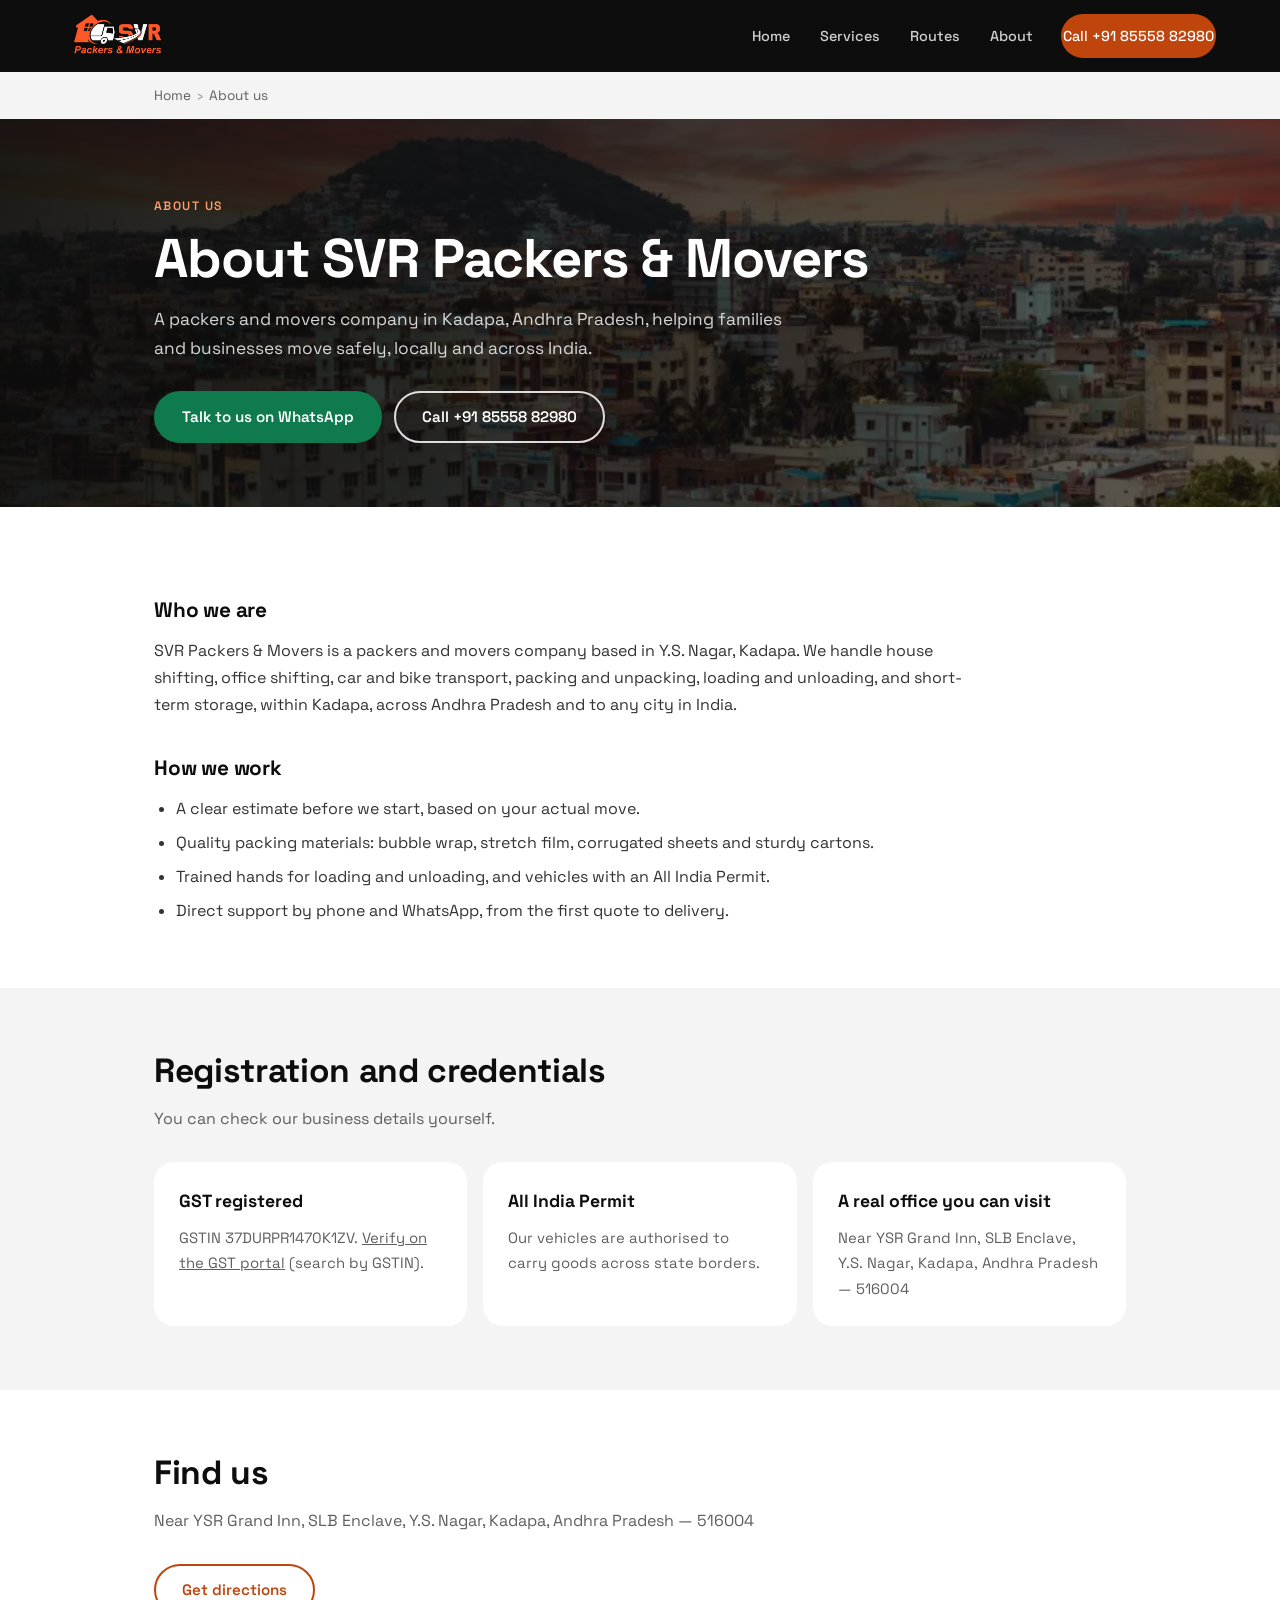
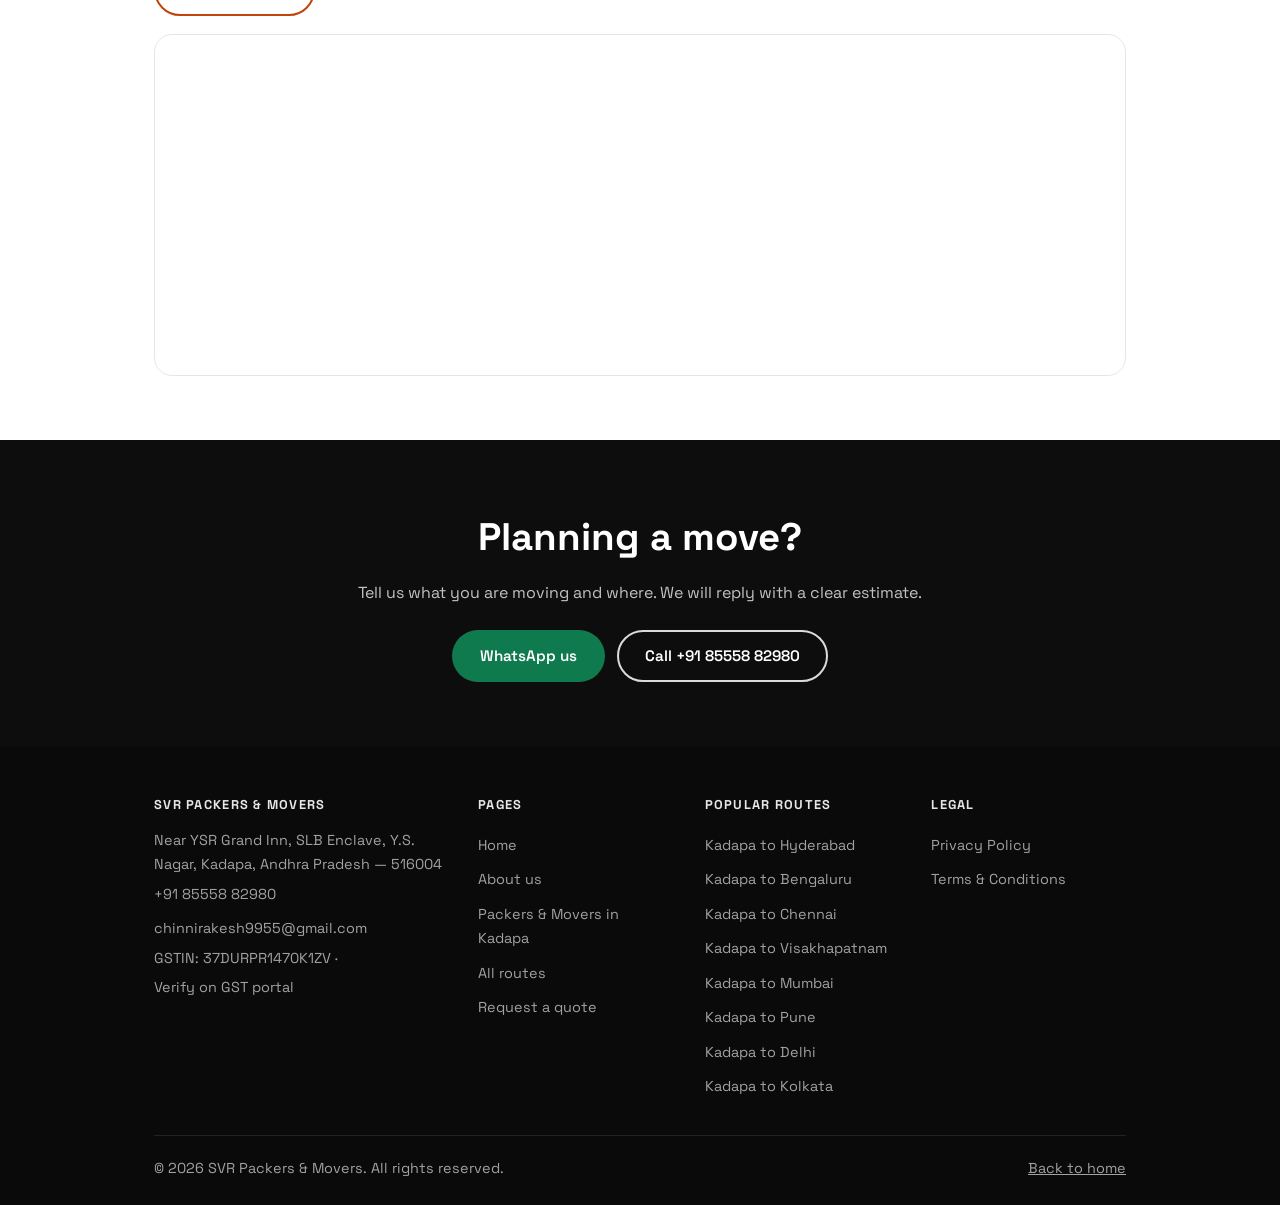
<file: about.html>
<!DOCTYPE html>
<html lang="en-IN">
<head>
  <meta charset="UTF-8" />
  <meta name="viewport" content="width=device-width, initial-scale=1.0" />
  <title>About SVR Packers &amp; Movers | Packers and Movers in Kadapa</title>
  <meta name="description" content="About SVR Packers &amp; Movers, a GST-registered packers and movers company in Kadapa, Andhra Pradesh, with an All India Permit. Call +91 85558 82980." />
  <meta name="theme-color" content="#0D0D0D" />
  <meta name="robots" content="index, follow, max-image-preview:large" />
  <link rel="canonical" href="https://www.svrpackersandmovers.info/about" />
  <meta property="og:title" content="About SVR Packers &amp; Movers | Packers and Movers in Kadapa" />
  <meta property="og:description" content="About SVR Packers &amp; Movers, a GST-registered packers and movers company in Kadapa, Andhra Pradesh, with an All India Permit. Call +91 85558 82980." />
  <meta property="og:type" content="website" />
  <meta property="og:url" content="https://www.svrpackersandmovers.info/about" />
  <meta property="og:image" content="https://www.svrpackersandmovers.info/og-image.jpg" />
  <meta property="og:locale" content="en_IN" />
  <meta name="twitter:card" content="summary_large_image" />
  <link rel="icon" href="/favicon.svg" type="image/svg+xml" />
  <link rel="icon" href="/favicon-32.png" sizes="32x32" type="image/png" />
  <link rel="apple-touch-icon" href="/apple-touch-icon.png" />
  <link rel="manifest" href="/site.webmanifest" />
  <link rel="preload" href="/fonts/space-grotesk-latin.woff2" as="font" type="font/woff2" crossorigin />
  <link rel="stylesheet" href="/page.css" />
  <script type="application/ld+json">
{
  "@context": "https://schema.org",
  "@type": "BreadcrumbList",
  "itemListElement": [
    {
      "@type": "ListItem",
      "position": 1,
      "name": "Home",
      "item": "https://www.svrpackersandmovers.info/"
    },
    {
      "@type": "ListItem",
      "position": 2,
      "name": "About us",
      "item": "https://www.svrpackersandmovers.info/about"
    }
  ]
}
  </script>
  <script type="application/ld+json">
{
  "@context": "https://schema.org",
  "@type": "AboutPage",
  "name": "About SVR Packers & Movers",
  "url": "https://www.svrpackersandmovers.info/about",
  "mainEntity": {
    "@type": "MovingCompany",
    "name": "SVR Packers & Movers",
    "url": "https://www.svrpackersandmovers.info/",
    "telephone": "+918555882980",
    "taxID": "37DURPR1470K1ZV",
    "address": {
      "@type": "PostalAddress",
      "streetAddress": "Near YSR Grand Inn, SLB Enclave, Y.S. Nagar",
      "addressLocality": "Kadapa",
      "addressRegion": "Andhra Pradesh",
      "postalCode": "516004",
      "addressCountry": "IN"
    }
  }
}
  </script>
</head>
<body>
  <a class="skip-link" href="#main">Skip to main content</a>
  <header class="site-header">
    <div class="wrap">
      <a href="/" aria-label="SVR Packers &amp; Movers — home"><img src="/Logo-New-White.avif" alt="SVR Packers &amp; Movers" width="826" height="372" /></a>
      <nav class="site-nav" aria-label="Main">
        <a href="/">Home</a>
        <a href="/#services">Services</a>
        <a href="/routes">Routes</a>
        <a href="/about">About</a>
        <a class="btn" href="tel:+918555882980">Call +91 85558 82980</a>
      </nav>
    </div>
  </header>
  <nav class="crumbs" aria-label="Breadcrumb"><div class="wrap"><ol><li><a href="/">Home</a></li><li aria-current="page">About us</li></ol></div></nav>
  <main id="main" tabindex="-1">
    <section class="page-hero" style="--bg:url('/stock_images/vizag-sunset-md.webp')">
      <div class="wrap">
        <span class="eyebrow">About us</span>
        <h1>About SVR Packers &amp; Movers</h1>
        <p class="lead">A packers and movers company in Kadapa, Andhra Pradesh, helping families and businesses move safely, locally and across India.</p>
        <div class="hero-actions"><a class="btn wa" href="https://api.whatsapp.com/send?phone=918555882980&amp;text=Hello%2C%20I%20want%20to%20know%20more%20about%20your%20services." target="_blank" rel="noopener noreferrer">Talk to us on WhatsApp</a><a class="btn ghost" href="tel:+918555882980">Call +91 85558 82980</a></div>
      </div>
    </section>
    <section class="section">
      <div class="wrap prose">
        <h2>Who we are</h2>
        <p>SVR Packers &amp; Movers is a packers and movers company based in Y.S. Nagar, Kadapa. We handle house shifting, office shifting, car and bike transport, packing and unpacking, loading and unloading, and short-term storage, within Kadapa, across Andhra Pradesh and to any city in India.</p>
        <!-- OWNER: add the founding year, team size, fleet and your story here. -->
        <h2>How we work</h2>
        <ul>
          <li>A clear estimate before we start, based on your actual move.</li>
          <li>Quality packing materials: bubble wrap, stretch film, corrugated sheets and sturdy cartons.</li>
          <li>Trained hands for loading and unloading, and vehicles with an All India Permit.</li>
          <li>Direct support by phone and WhatsApp, from the first quote to delivery.</li>
        </ul>
      </div>
    </section>
    <section class="section alt">
      <div class="wrap">
        <h2>Registration and credentials</h2>
        <p class="sub">You can check our business details yourself.</p>
        <div class="grid c3">
          <div class="card"><h3>GST registered</h3><p>GSTIN 37DURPR1470K1ZV. <a href="https://services.gst.gov.in/services/searchtp" target="_blank" rel="noopener noreferrer">Verify on the GST portal</a> (search by GSTIN).</p></div>
          <div class="card"><h3>All India Permit</h3><p>Our vehicles are authorised to carry goods across state borders.</p></div>
          <div class="card"><h3>A real office you can visit</h3><p>Near YSR Grand Inn, SLB Enclave, Y.S. Nagar, Kadapa, Andhra Pradesh — 516004</p></div>
        </div>
      </div>
    </section>
    <section class="section">
      <div class="wrap">
        <h2>Find us</h2>
        <p class="sub">Near YSR Grand Inn, SLB Enclave, Y.S. Nagar, Kadapa, Andhra Pradesh — 516004</p>
        <p><a class="btn line" href="https://www.google.com/maps?q=14.4624871,78.8312649" target="_blank" rel="noopener noreferrer">Get directions</a></p>
        <div class="map-embed"><iframe title="Map showing SVR Packers & Movers in Y.S. Nagar, Kadapa" loading="lazy" referrerpolicy="no-referrer-when-downgrade" src="https://www.google.com/maps?q=14.4624871,78.8312649&amp;z=15&amp;output=embed"></iframe></div>
      </div>
    </section>
    <section class="cta">
      <div class="wrap">
        <h2>Planning a move?</h2>
        <p>Tell us what you are moving and where. We will reply with a clear estimate.</p>
        <div class="hero-actions">
          <a class="btn wa" href="https://api.whatsapp.com/send?phone=918555882980&amp;text=Hello%2C%20I%20want%20to%20know%20more%20about%20your%20services." target="_blank" rel="noopener noreferrer">WhatsApp us</a>
          <a class="btn ghost" href="tel:+918555882980">Call +91 85558 82980</a>
        </div>
      </div>
    </section>

  </main>
  <footer class="site-footer">
    <div class="wrap">
      <div class="cols">
        <div>
          <h2 class="fh">SVR Packers &amp; Movers</h2>
          <p>Near YSR Grand Inn, SLB Enclave, Y.S. Nagar, Kadapa, Andhra Pradesh — 516004</p>
          <p><a href="tel:+918555882980">+91 85558 82980</a><br /><a href="mailto:chinnirakesh9955@gmail.com">chinnirakesh9955@gmail.com</a></p>
          <p>GSTIN: 37DURPR1470K1ZV · <a href="https://services.gst.gov.in/services/searchtp" target="_blank" rel="noopener noreferrer">Verify on GST portal</a></p>
        </div>
        <div>
          <h2 class="fh">Pages</h2>
          <ul>
            <li><a href="/">Home</a></li>
            <li><a href="/about">About us</a></li>
            <li><a href="/packers-and-movers-in-kadapa">Packers &amp; Movers in Kadapa</a></li>
            <li><a href="/routes">All routes</a></li>
            <li><a href="/#contact">Request a quote</a></li>
          </ul>
        </div>
        <div>
          <h2 class="fh">Popular routes</h2>
          <ul>
          <li><a href="/packers-movers-kadapa-to-hyderabad">Kadapa to Hyderabad</a></li>
          <li><a href="/packers-movers-kadapa-to-bengaluru">Kadapa to Bengaluru</a></li>
          <li><a href="/packers-movers-kadapa-to-chennai">Kadapa to Chennai</a></li>
          <li><a href="/packers-movers-kadapa-to-visakhapatnam">Kadapa to Visakhapatnam</a></li>
          <li><a href="/packers-movers-kadapa-to-mumbai">Kadapa to Mumbai</a></li>
          <li><a href="/packers-movers-kadapa-to-pune">Kadapa to Pune</a></li>
          <li><a href="/packers-movers-kadapa-to-delhi">Kadapa to Delhi</a></li>
          <li><a href="/packers-movers-kadapa-to-kolkata">Kadapa to Kolkata</a></li>
          </ul>
        </div>
        <div>
          <h2 class="fh">Legal</h2>
          <ul>
            <li><a href="/privacy">Privacy Policy</a></li>
            <li><a href="/terms">Terms &amp; Conditions</a></li>
          </ul>
        </div>
      </div>
      <div class="legal"><span>© 2026 SVR Packers &amp; Movers. All rights reserved.</span><a href="/">Back to home</a></div>
    </div>
  </footer>
</body>
</html>
</file>
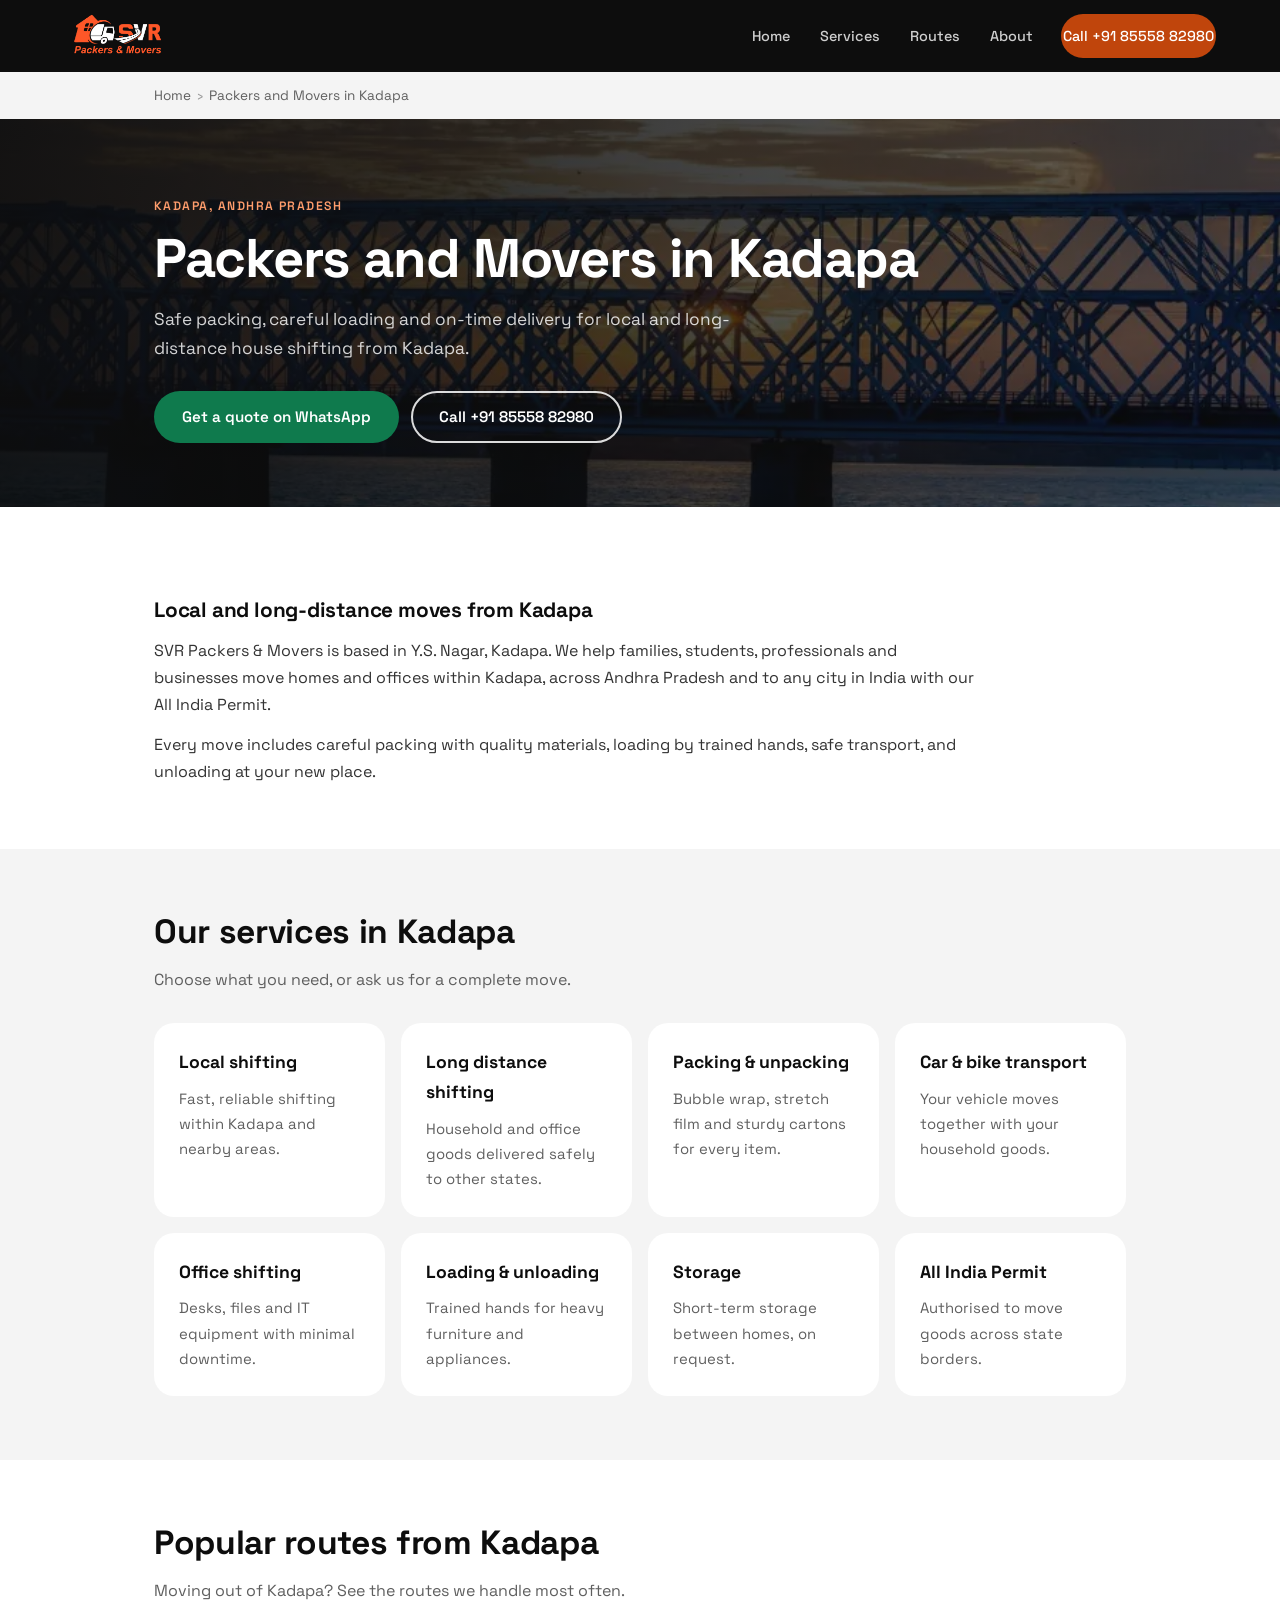
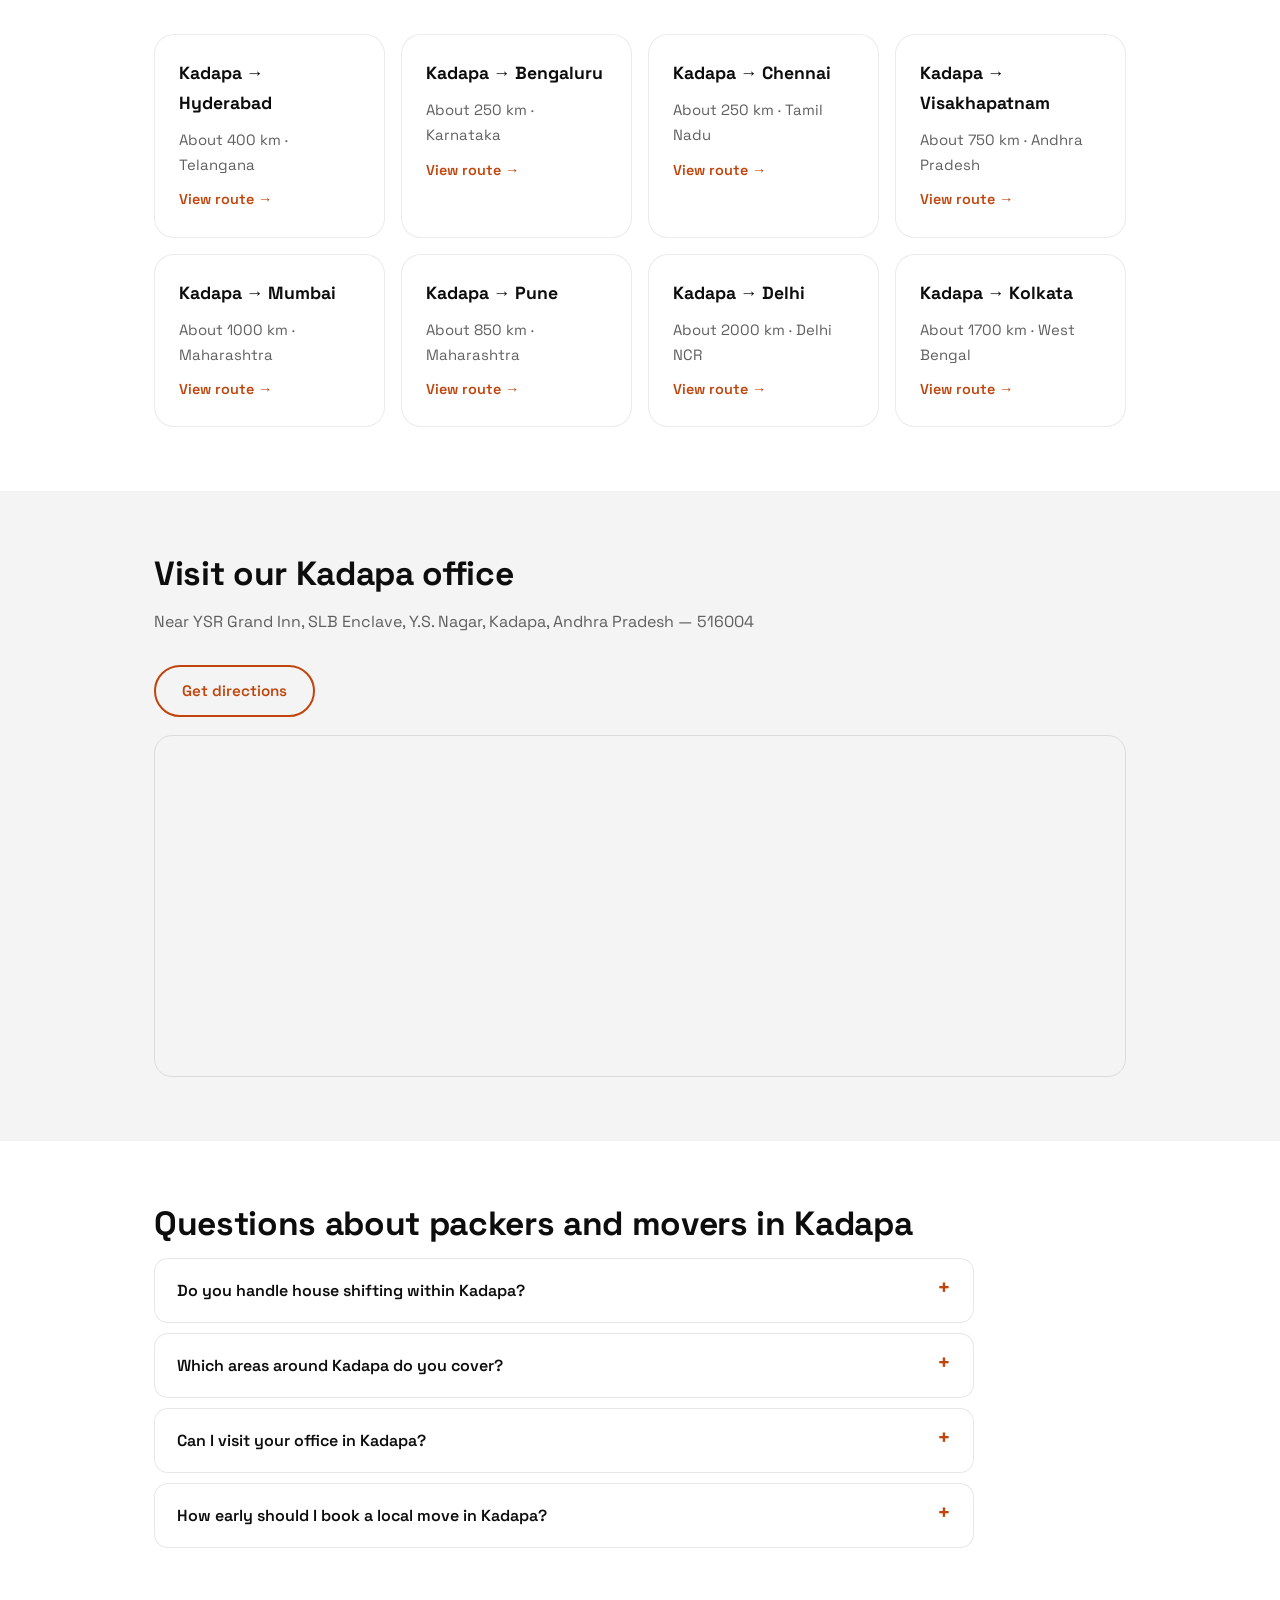
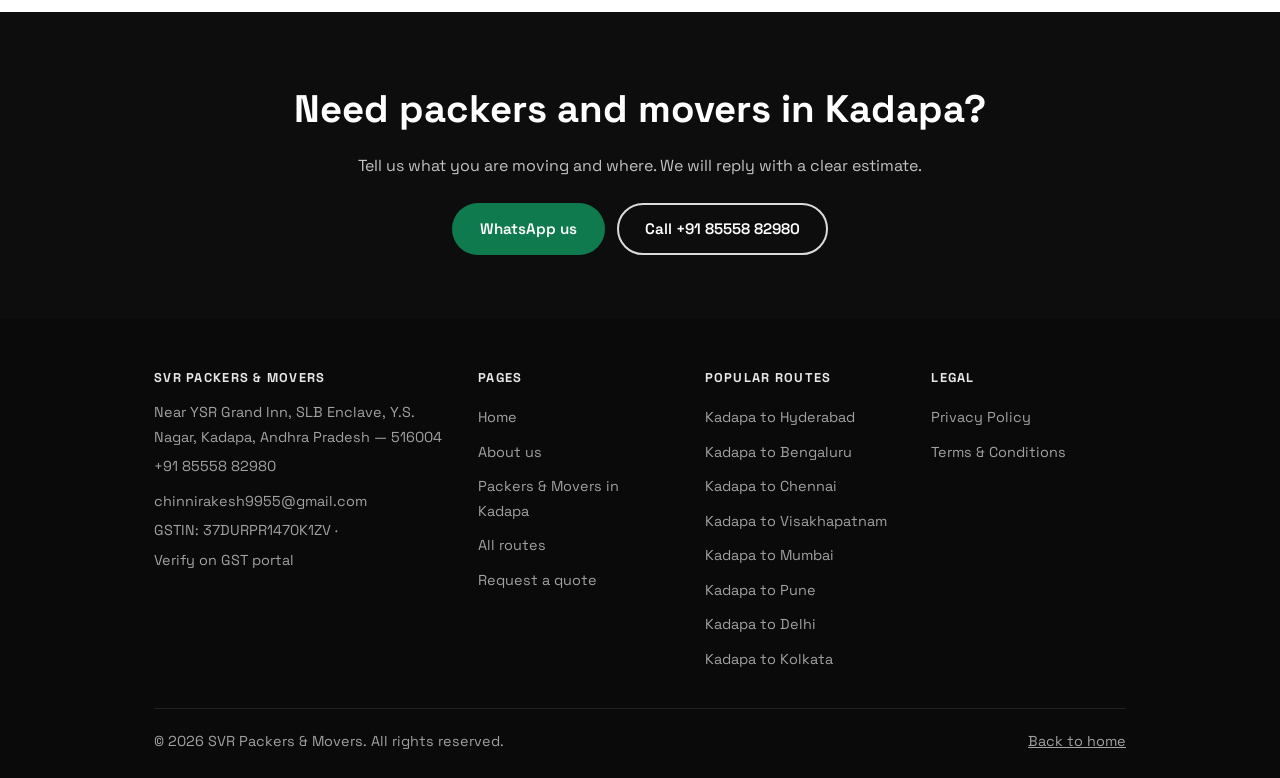
<file: packers-and-movers-in-kadapa.html>
<!DOCTYPE html>
<html lang="en-IN">
<head>
  <meta charset="UTF-8" />
  <meta name="viewport" content="width=device-width, initial-scale=1.0" />
  <title>Packers and Movers in Kadapa | House Shifting | SVR Packers &amp; Movers</title>
  <meta name="description" content="Trusted packers and movers in Kadapa, Andhra Pradesh. House shifting, office shifting, car &amp; bike transport and All India Permit. Call +91 85558 82980." />
  <meta name="theme-color" content="#0D0D0D" />
  <meta name="robots" content="index, follow, max-image-preview:large" />
  <link rel="canonical" href="https://www.svrpackersandmovers.info/packers-and-movers-in-kadapa" />
  <meta property="og:title" content="Packers and Movers in Kadapa | House Shifting | SVR Packers &amp; Movers" />
  <meta property="og:description" content="Trusted packers and movers in Kadapa, Andhra Pradesh. House shifting, office shifting, car &amp; bike transport and All India Permit. Call +91 85558 82980." />
  <meta property="og:type" content="website" />
  <meta property="og:url" content="https://www.svrpackersandmovers.info/packers-and-movers-in-kadapa" />
  <meta property="og:image" content="https://www.svrpackersandmovers.info/og-image.jpg" />
  <meta property="og:locale" content="en_IN" />
  <meta name="twitter:card" content="summary_large_image" />
  <link rel="icon" href="/favicon.svg" type="image/svg+xml" />
  <link rel="icon" href="/favicon-32.png" sizes="32x32" type="image/png" />
  <link rel="apple-touch-icon" href="/apple-touch-icon.png" />
  <link rel="manifest" href="/site.webmanifest" />
  <link rel="preload" href="/fonts/space-grotesk-latin.woff2" as="font" type="font/woff2" crossorigin />
  <link rel="stylesheet" href="/page.css" />
  <script type="application/ld+json">
{
  "@context": "https://schema.org",
  "@type": "BreadcrumbList",
  "itemListElement": [
    {
      "@type": "ListItem",
      "position": 1,
      "name": "Home",
      "item": "https://www.svrpackersandmovers.info/"
    },
    {
      "@type": "ListItem",
      "position": 2,
      "name": "Packers and Movers in Kadapa",
      "item": "https://www.svrpackersandmovers.info/packers-and-movers-in-kadapa"
    }
  ]
}
  </script>
  <script type="application/ld+json">
{
  "@context": "https://schema.org",
  "@type": "Service",
  "serviceType": "Packers and movers",
  "name": "Packers and movers in Kadapa",
  "url": "https://www.svrpackersandmovers.info/packers-and-movers-in-kadapa",
  "provider": {
    "@type": "MovingCompany",
    "name": "SVR Packers & Movers",
    "url": "https://www.svrpackersandmovers.info/",
    "telephone": "+918555882980",
    "taxID": "37DURPR1470K1ZV",
    "address": {
      "@type": "PostalAddress",
      "streetAddress": "Near YSR Grand Inn, SLB Enclave, Y.S. Nagar",
      "addressLocality": "Kadapa",
      "addressRegion": "Andhra Pradesh",
      "postalCode": "516004",
      "addressCountry": "IN"
    }
  },
  "areaServed": [
    {
      "@type": "City",
      "name": "Kadapa"
    },
    {
      "@type": "AdministrativeArea",
      "name": "Andhra Pradesh"
    }
  ]
}
  </script>
  <script type="application/ld+json">
{
  "@context": "https://schema.org",
  "@type": "FAQPage",
  "mainEntity": [
    {
      "@type": "Question",
      "name": "Do you handle house shifting within Kadapa?",
      "acceptedAnswer": {
        "@type": "Answer",
        "text": "Yes. Local shifting within Kadapa and nearby areas is one of our core services. We handle packing, loading, transport, unloading and placing your items."
      }
    },
    {
      "@type": "Question",
      "name": "Which areas around Kadapa do you cover?",
      "acceptedAnswer": {
        "@type": "Answer",
        "text": "Besides Kadapa city, we move households from nearby towns of Kadapa district such as Proddatur, Pulivendula, Rayachoty and Jammalamadugu. Call us with your location and we will confirm."
      }
    },
    {
      "@type": "Question",
      "name": "Can I visit your office in Kadapa?",
      "acceptedAnswer": {
        "@type": "Answer",
        "text": "Yes. Our office is at Near YSR Grand Inn, SLB Enclave, Y.S. Nagar, Kadapa, Andhra Pradesh — 516004. You are welcome to visit, or you can call +91 85558 82980 before you come."
      }
    },
    {
      "@type": "Question",
      "name": "How early should I book a local move in Kadapa?",
      "acceptedAnswer": {
        "@type": "Answer",
        "text": "We recommend booking at least 2–3 days in advance for local moves. We also try to accommodate last-minute requests, so please call us."
      }
    }
  ]
}
  </script>
</head>
<body>
  <a class="skip-link" href="#main">Skip to main content</a>
  <header class="site-header">
    <div class="wrap">
      <a href="/" aria-label="SVR Packers &amp; Movers — home"><img src="/Logo-New-White.avif" alt="SVR Packers &amp; Movers" width="826" height="372" /></a>
      <nav class="site-nav" aria-label="Main">
        <a href="/">Home</a>
        <a href="/#services">Services</a>
        <a href="/routes">Routes</a>
        <a href="/about">About</a>
        <a class="btn" href="tel:+918555882980">Call +91 85558 82980</a>
      </nav>
    </div>
  </header>
  <nav class="crumbs" aria-label="Breadcrumb"><div class="wrap"><ol><li><a href="/">Home</a></li><li aria-current="page">Packers and Movers in Kadapa</li></ol></div></nav>
  <main id="main" tabindex="-1">
    <section class="page-hero" style="--bg:url('/stock_images/vijayawada-bridge-md.webp')">
      <div class="wrap">
        <span class="eyebrow">Kadapa, Andhra Pradesh</span>
        <h1>Packers and Movers in Kadapa</h1>
        <p class="lead">Safe packing, careful loading and on-time delivery for local and long-distance house shifting from Kadapa.</p>
        <div class="hero-actions"><a class="btn wa" href="https://api.whatsapp.com/send?phone=918555882980&amp;text=Hello%2C%20I%20need%20a%20quote%20for%20house%20shifting%20in%20Kadapa." target="_blank" rel="noopener noreferrer">Get a quote on WhatsApp</a><a class="btn ghost" href="tel:+918555882980">Call +91 85558 82980</a></div>
      </div>
    </section>
    <section class="section">
      <div class="wrap prose">
        <h2>Local and long-distance moves from Kadapa</h2>
        <p>SVR Packers &amp; Movers is based in Y.S. Nagar, Kadapa. We help families, students, professionals and businesses move homes and offices within Kadapa, across Andhra Pradesh and to any city in India with our All India Permit.</p>
        <p>Every move includes careful packing with quality materials, loading by trained hands, safe transport, and unloading at your new place.</p>
      </div>
    </section>
    <section class="section alt">
      <div class="wrap">
        <h2>Our services in Kadapa</h2>
        <p class="sub">Choose what you need, or ask us for a complete move.</p>
        <div class="grid c4">
          <div class="card"><h3>Local shifting</h3><p>Fast, reliable shifting within Kadapa and nearby areas.</p></div>
          <div class="card"><h3>Long distance shifting</h3><p>Household and office goods delivered safely to other states.</p></div>
          <div class="card"><h3>Packing &amp; unpacking</h3><p>Bubble wrap, stretch film and sturdy cartons for every item.</p></div>
          <div class="card"><h3>Car &amp; bike transport</h3><p>Your vehicle moves together with your household goods.</p></div>
          <div class="card"><h3>Office shifting</h3><p>Desks, files and IT equipment with minimal downtime.</p></div>
          <div class="card"><h3>Loading &amp; unloading</h3><p>Trained hands for heavy furniture and appliances.</p></div>
          <div class="card"><h3>Storage</h3><p>Short-term storage between homes, on request.</p></div>
          <div class="card"><h3>All India Permit</h3><p>Authorised to move goods across state borders.</p></div>
        </div>
      </div>
    </section>
    <section class="section">
      <div class="wrap">
        <h2>Popular routes from Kadapa</h2>
        <p class="sub">Moving out of Kadapa? See the routes we handle most often.</p>
        <div class="grid c4"><a class="card" href="/packers-movers-kadapa-to-hyderabad"><h3>Kadapa → Hyderabad</h3><p>About 400 km · Telangana</p><span class="go">View route →</span></a><a class="card" href="/packers-movers-kadapa-to-bengaluru"><h3>Kadapa → Bengaluru</h3><p>About 250 km · Karnataka</p><span class="go">View route →</span></a><a class="card" href="/packers-movers-kadapa-to-chennai"><h3>Kadapa → Chennai</h3><p>About 250 km · Tamil Nadu</p><span class="go">View route →</span></a><a class="card" href="/packers-movers-kadapa-to-visakhapatnam"><h3>Kadapa → Visakhapatnam</h3><p>About 750 km · Andhra Pradesh</p><span class="go">View route →</span></a><a class="card" href="/packers-movers-kadapa-to-mumbai"><h3>Kadapa → Mumbai</h3><p>About 1000 km · Maharashtra</p><span class="go">View route →</span></a><a class="card" href="/packers-movers-kadapa-to-pune"><h3>Kadapa → Pune</h3><p>About 850 km · Maharashtra</p><span class="go">View route →</span></a><a class="card" href="/packers-movers-kadapa-to-delhi"><h3>Kadapa → Delhi</h3><p>About 2000 km · Delhi NCR</p><span class="go">View route →</span></a><a class="card" href="/packers-movers-kadapa-to-kolkata"><h3>Kadapa → Kolkata</h3><p>About 1700 km · West Bengal</p><span class="go">View route →</span></a></div>
      </div>
    </section>
    <section class="section alt">
      <div class="wrap">
        <h2>Visit our Kadapa office</h2>
        <p class="sub">Near YSR Grand Inn, SLB Enclave, Y.S. Nagar, Kadapa, Andhra Pradesh — 516004</p>
        <p><a class="btn line" href="https://www.google.com/maps?q=14.4624871,78.8312649" target="_blank" rel="noopener noreferrer">Get directions</a></p>
        <div class="map-embed"><iframe title="Map showing SVR Packers & Movers in Y.S. Nagar, Kadapa" loading="lazy" referrerpolicy="no-referrer-when-downgrade" src="https://www.google.com/maps?q=14.4624871,78.8312649&amp;z=15&amp;output=embed"></iframe></div>
      </div>
    </section>
    <section class="section">
      <div class="wrap">
        <h2>Questions about packers and movers in Kadapa</h2>
        <div class="faq"><details><summary>Do you handle house shifting within Kadapa?</summary><p>Yes. Local shifting within Kadapa and nearby areas is one of our core services. We handle packing, loading, transport, unloading and placing your items.</p></details><details><summary>Which areas around Kadapa do you cover?</summary><p>Besides Kadapa city, we move households from nearby towns of Kadapa district such as Proddatur, Pulivendula, Rayachoty and Jammalamadugu. Call us with your location and we will confirm.</p></details><details><summary>Can I visit your office in Kadapa?</summary><p>Yes. Our office is at Near YSR Grand Inn, SLB Enclave, Y.S. Nagar, Kadapa, Andhra Pradesh — 516004. You are welcome to visit, or you can call +91 85558 82980 before you come.</p></details><details><summary>How early should I book a local move in Kadapa?</summary><p>We recommend booking at least 2–3 days in advance for local moves. We also try to accommodate last-minute requests, so please call us.</p></details></div>
      </div>
    </section>
    <section class="cta">
      <div class="wrap">
        <h2>Need packers and movers in Kadapa?</h2>
        <p>Tell us what you are moving and where. We will reply with a clear estimate.</p>
        <div class="hero-actions">
          <a class="btn wa" href="https://api.whatsapp.com/send?phone=918555882980&amp;text=Hello%2C%20I%20need%20a%20quote%20for%20house%20shifting%20in%20Kadapa." target="_blank" rel="noopener noreferrer">WhatsApp us</a>
          <a class="btn ghost" href="tel:+918555882980">Call +91 85558 82980</a>
        </div>
      </div>
    </section>

  </main>
  <footer class="site-footer">
    <div class="wrap">
      <div class="cols">
        <div>
          <h2 class="fh">SVR Packers &amp; Movers</h2>
          <p>Near YSR Grand Inn, SLB Enclave, Y.S. Nagar, Kadapa, Andhra Pradesh — 516004</p>
          <p><a href="tel:+918555882980">+91 85558 82980</a><br /><a href="mailto:chinnirakesh9955@gmail.com">chinnirakesh9955@gmail.com</a></p>
          <p>GSTIN: 37DURPR1470K1ZV · <a href="https://services.gst.gov.in/services/searchtp" target="_blank" rel="noopener noreferrer">Verify on GST portal</a></p>
        </div>
        <div>
          <h2 class="fh">Pages</h2>
          <ul>
            <li><a href="/">Home</a></li>
            <li><a href="/about">About us</a></li>
            <li><a href="/packers-and-movers-in-kadapa">Packers &amp; Movers in Kadapa</a></li>
            <li><a href="/routes">All routes</a></li>
            <li><a href="/#contact">Request a quote</a></li>
          </ul>
        </div>
        <div>
          <h2 class="fh">Popular routes</h2>
          <ul>
          <li><a href="/packers-movers-kadapa-to-hyderabad">Kadapa to Hyderabad</a></li>
          <li><a href="/packers-movers-kadapa-to-bengaluru">Kadapa to Bengaluru</a></li>
          <li><a href="/packers-movers-kadapa-to-chennai">Kadapa to Chennai</a></li>
          <li><a href="/packers-movers-kadapa-to-visakhapatnam">Kadapa to Visakhapatnam</a></li>
          <li><a href="/packers-movers-kadapa-to-mumbai">Kadapa to Mumbai</a></li>
          <li><a href="/packers-movers-kadapa-to-pune">Kadapa to Pune</a></li>
          <li><a href="/packers-movers-kadapa-to-delhi">Kadapa to Delhi</a></li>
          <li><a href="/packers-movers-kadapa-to-kolkata">Kadapa to Kolkata</a></li>
          </ul>
        </div>
        <div>
          <h2 class="fh">Legal</h2>
          <ul>
            <li><a href="/privacy">Privacy Policy</a></li>
            <li><a href="/terms">Terms &amp; Conditions</a></li>
          </ul>
        </div>
      </div>
      <div class="legal"><span>© 2026 SVR Packers &amp; Movers. All rights reserved.</span><a href="/">Back to home</a></div>
    </div>
  </footer>
</body>
</html>
</file>
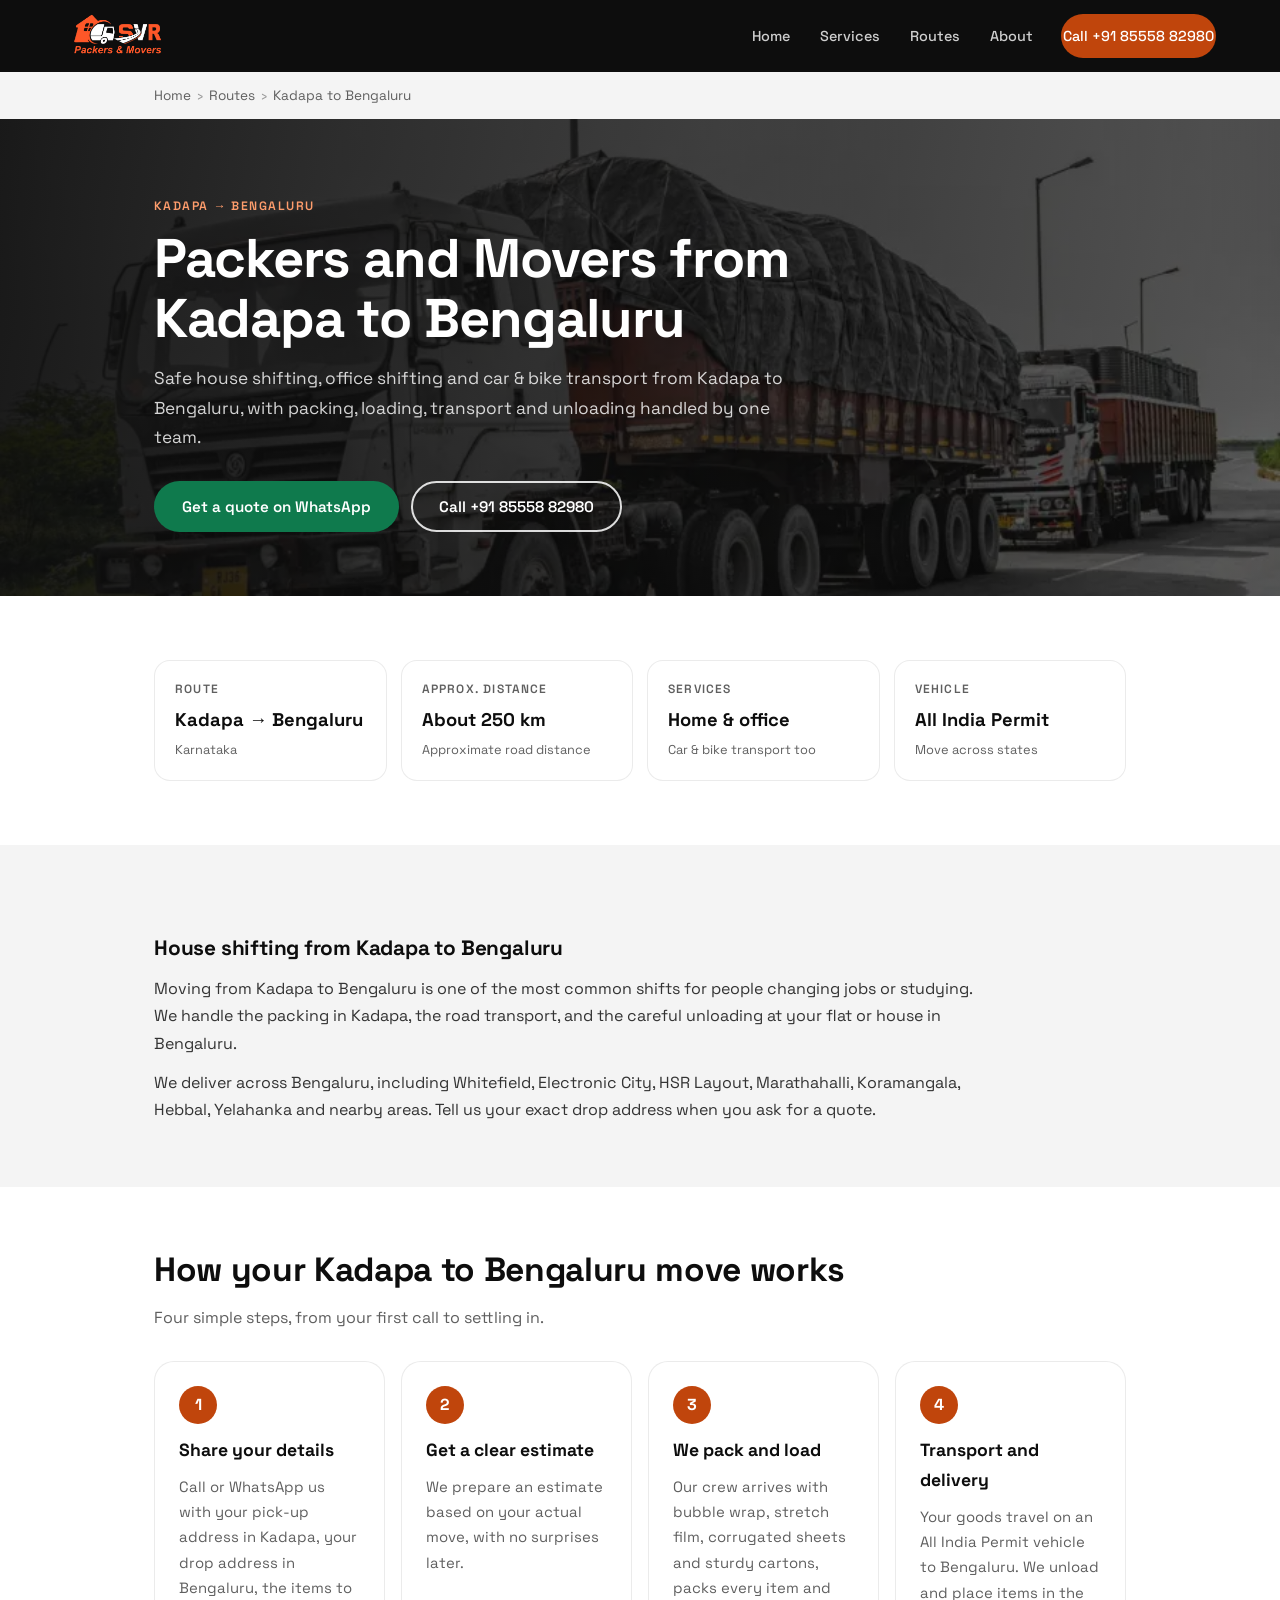
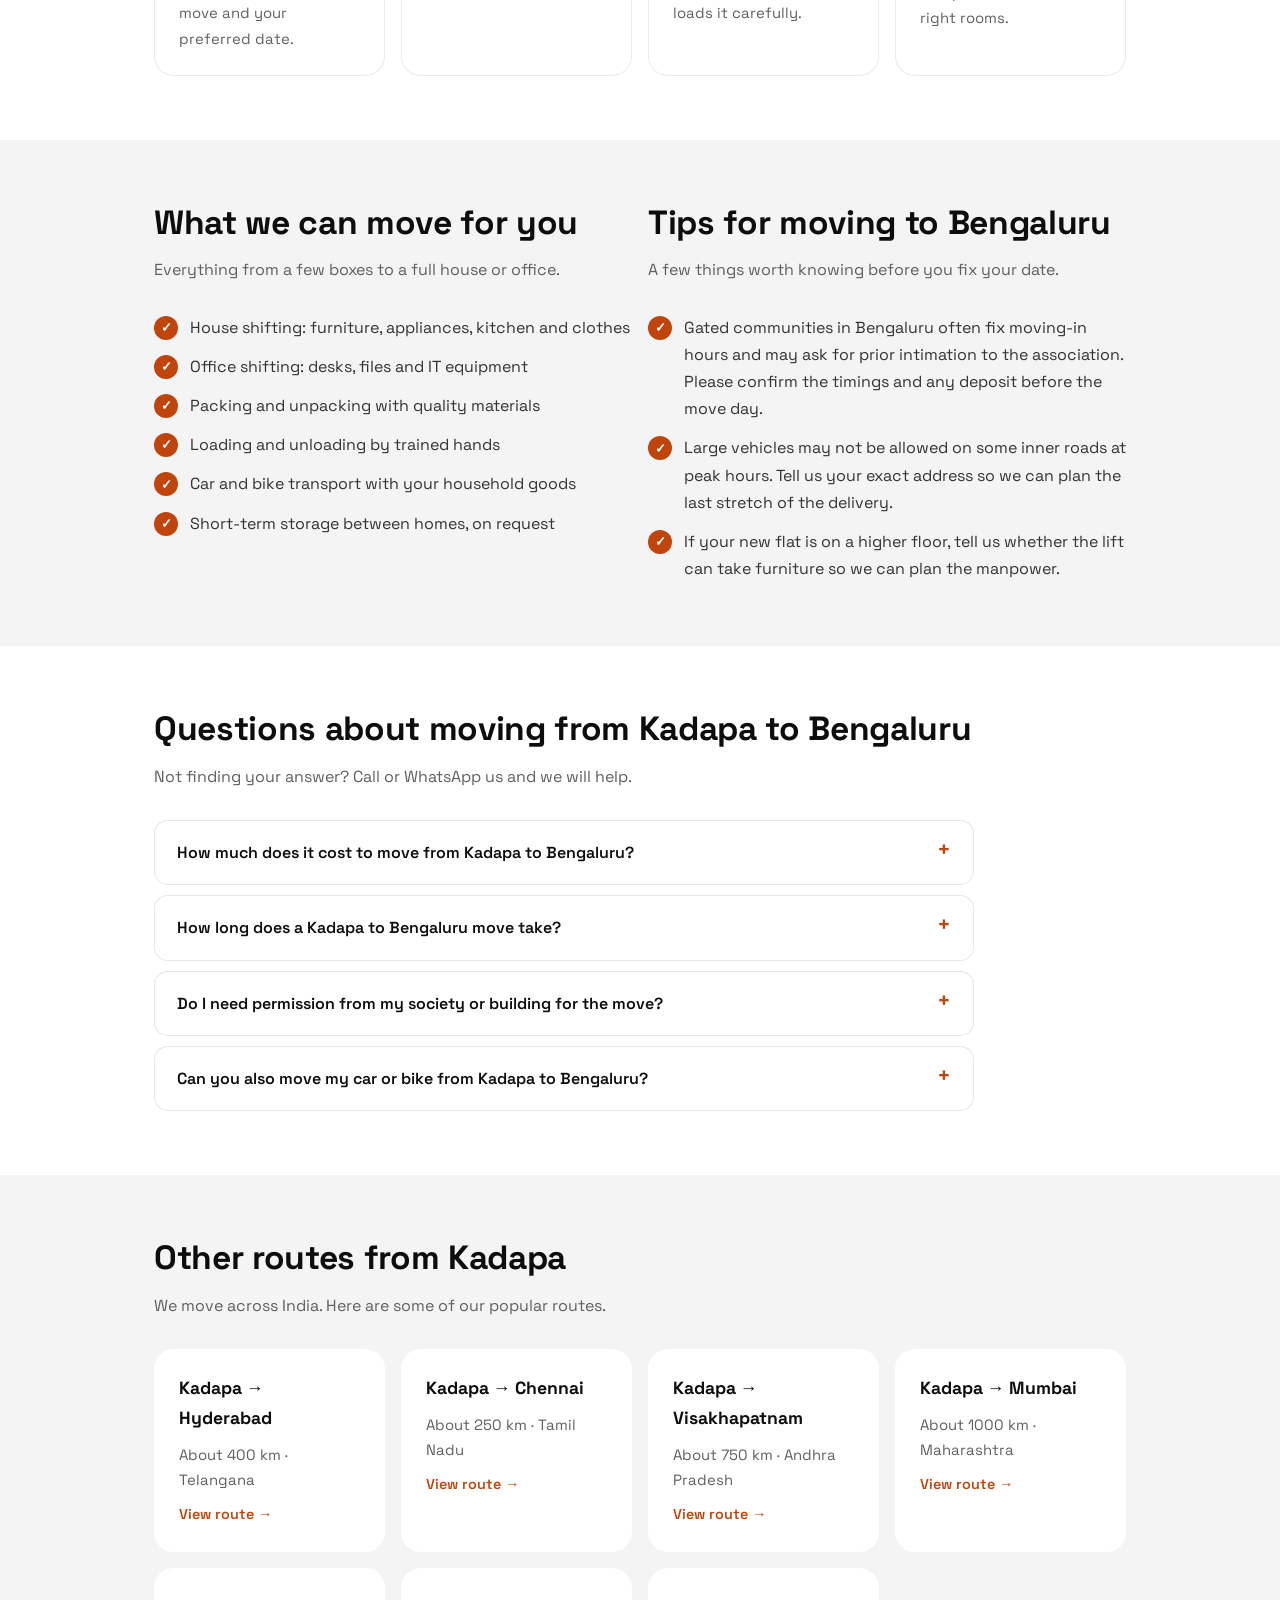
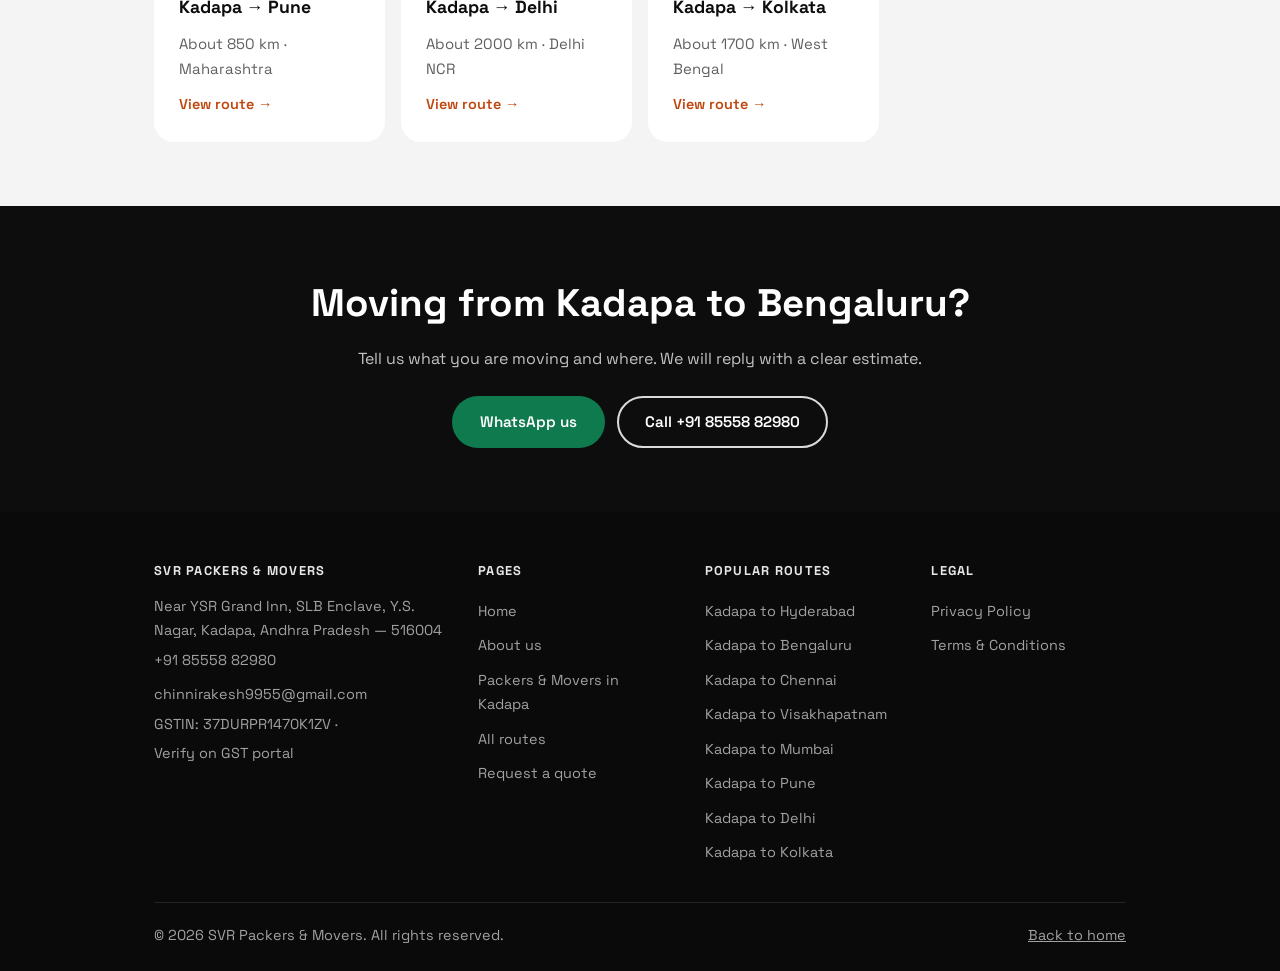
<file: packers-movers-kadapa-to-bengaluru.html>
<!DOCTYPE html>
<html lang="en-IN">
<head>
  <meta charset="UTF-8" />
  <meta name="viewport" content="width=device-width, initial-scale=1.0" />
  <title>Packers and Movers Kadapa to Bengaluru | SVR Packers &amp; Movers</title>
  <meta name="description" content="House shifting, office shifting and car &amp; bike transport from Kadapa to Bengaluru with SVR Packers &amp; Movers. All India Permit. Call +91 85558 82980." />
  <meta name="theme-color" content="#0D0D0D" />
  <meta name="robots" content="index, follow, max-image-preview:large" />
  <link rel="canonical" href="https://www.svrpackersandmovers.info/packers-movers-kadapa-to-bengaluru" />
  <meta property="og:title" content="Packers and Movers Kadapa to Bengaluru | SVR Packers &amp; Movers" />
  <meta property="og:description" content="House shifting, office shifting and car &amp; bike transport from Kadapa to Bengaluru with SVR Packers &amp; Movers. All India Permit. Call +91 85558 82980." />
  <meta property="og:type" content="website" />
  <meta property="og:url" content="https://www.svrpackersandmovers.info/packers-movers-kadapa-to-bengaluru" />
  <meta property="og:image" content="https://www.svrpackersandmovers.info/og-image.jpg" />
  <meta property="og:locale" content="en_IN" />
  <meta name="twitter:card" content="summary_large_image" />
  <link rel="icon" href="/favicon.svg" type="image/svg+xml" />
  <link rel="icon" href="/favicon-32.png" sizes="32x32" type="image/png" />
  <link rel="apple-touch-icon" href="/apple-touch-icon.png" />
  <link rel="manifest" href="/site.webmanifest" />
  <link rel="preload" href="/fonts/space-grotesk-latin.woff2" as="font" type="font/woff2" crossorigin />
  <link rel="stylesheet" href="/page.css" />
  <script type="application/ld+json">
{
  "@context": "https://schema.org",
  "@type": "BreadcrumbList",
  "itemListElement": [
    {
      "@type": "ListItem",
      "position": 1,
      "name": "Home",
      "item": "https://www.svrpackersandmovers.info/"
    },
    {
      "@type": "ListItem",
      "position": 2,
      "name": "Routes",
      "item": "https://www.svrpackersandmovers.info/routes"
    },
    {
      "@type": "ListItem",
      "position": 3,
      "name": "Kadapa to Bengaluru",
      "item": "https://www.svrpackersandmovers.info/packers-movers-kadapa-to-bengaluru"
    }
  ]
}
  </script>
  <script type="application/ld+json">
{
  "@context": "https://schema.org",
  "@type": "Service",
  "serviceType": "Packers and movers",
  "name": "Packers and movers from Kadapa to Bengaluru",
  "url": "https://www.svrpackersandmovers.info/packers-movers-kadapa-to-bengaluru",
  "provider": {
    "@type": "MovingCompany",
    "name": "SVR Packers & Movers",
    "url": "https://www.svrpackersandmovers.info/",
    "telephone": "+918555882980",
    "taxID": "37DURPR1470K1ZV",
    "address": {
      "@type": "PostalAddress",
      "streetAddress": "Near YSR Grand Inn, SLB Enclave, Y.S. Nagar",
      "addressLocality": "Kadapa",
      "addressRegion": "Andhra Pradesh",
      "postalCode": "516004",
      "addressCountry": "IN"
    }
  },
  "areaServed": [
    {
      "@type": "City",
      "name": "Kadapa"
    },
    {
      "@type": "City",
      "name": "Bengaluru"
    }
  ],
  "description": "House shifting, office shifting and car & bike transport from Kadapa to Bengaluru with SVR Packers & Movers. All India Permit. Call +91 85558 82980."
}
  </script>
  <script type="application/ld+json">
{
  "@context": "https://schema.org",
  "@type": "FAQPage",
  "mainEntity": [
    {
      "@type": "Question",
      "name": "How much does it cost to move from Kadapa to Bengaluru?",
      "acceptedAnswer": {
        "@type": "Answer",
        "text": "The cost depends on how much you are moving, the floor and lift access at both ends, the packing materials needed and the type of vehicle. Share your details on WhatsApp and we will reply with a clear estimate before you decide."
      }
    },
    {
      "@type": "Question",
      "name": "How long does a Kadapa to Bengaluru move take?",
      "acceptedAnswer": {
        "@type": "Answer",
        "text": "It depends on the distance of about 250 km, the size of the load, and road and weather conditions. We tell you the expected delivery date when your booking is confirmed."
      }
    },
    {
      "@type": "Question",
      "name": "Do I need permission from my society or building for the move?",
      "acceptedAnswer": {
        "@type": "Answer",
        "text": "Many apartment communities in Bengaluru ask for prior intimation or a booking for the lift and parking. Please check with your society or landlord at both ends and tell us the timings, so we can plan around them."
      }
    },
    {
      "@type": "Question",
      "name": "Can you also move my car or bike from Kadapa to Bengaluru?",
      "acceptedAnswer": {
        "@type": "Answer",
        "text": "Yes. We handle car and bike transport along with household goods. Mention it when you ask for a quote."
      }
    }
  ]
}
  </script>
</head>
<body>
  <a class="skip-link" href="#main">Skip to main content</a>
  <header class="site-header">
    <div class="wrap">
      <a href="/" aria-label="SVR Packers &amp; Movers — home"><img src="/Logo-New-White.avif" alt="SVR Packers &amp; Movers" width="826" height="372" /></a>
      <nav class="site-nav" aria-label="Main">
        <a href="/">Home</a>
        <a href="/#services">Services</a>
        <a href="/routes">Routes</a>
        <a href="/about">About</a>
        <a class="btn" href="tel:+918555882980">Call +91 85558 82980</a>
      </nav>
    </div>
  </header>
  <nav class="crumbs" aria-label="Breadcrumb"><div class="wrap"><ol><li><a href="/">Home</a></li><li><a href="/routes">Routes</a></li><li aria-current="page">Kadapa to Bengaluru</li></ol></div></nav>
  <main id="main" tabindex="-1">
    <section class="page-hero" style="--bg:url('/stock_images/cargo-truck-md.webp')">
      <div class="wrap">
        <span class="eyebrow">Kadapa → Bengaluru</span>
        <h1>Packers and Movers from Kadapa to Bengaluru</h1>
        <p class="lead">Safe house shifting, office shifting and car &amp; bike transport from Kadapa to Bengaluru, with packing, loading, transport and unloading handled by one team.</p>
        <div class="hero-actions"><a class="btn wa" href="https://api.whatsapp.com/send?phone=918555882980&amp;text=Hello%2C%20I%20need%20a%20quote%20for%20house%20shifting%20from%20Kadapa%20to%20Bengaluru." target="_blank" rel="noopener noreferrer">Get a quote on WhatsApp</a><a class="btn ghost" href="tel:+918555882980">Call +91 85558 82980</a></div>
      </div>
    </section>
    <section class="section">
      <div class="wrap">
        <div class="facts">
          <div class="fact"><span>Route</span><strong>Kadapa → Bengaluru</strong><small>Karnataka</small></div>
          <div class="fact"><span>Approx. distance</span><strong>About 250 km</strong><small>Approximate road distance</small></div>
          <div class="fact"><span>Services</span><strong>Home &amp; office</strong><small>Car &amp; bike transport too</small></div>
          <div class="fact"><span>Vehicle</span><strong>All India Permit</strong><small>Move across states</small></div>
        </div>
      </div>
    </section>
    <section class="section alt">
      <div class="wrap prose">
        <h2>House shifting from Kadapa to Bengaluru</h2>
        <p>Moving from Kadapa to Bengaluru is one of the most common shifts for people changing jobs or studying. We handle the packing in Kadapa, the road transport, and the careful unloading at your flat or house in Bengaluru.</p>
        <p>We deliver across Bengaluru, including Whitefield, Electronic City, HSR Layout, Marathahalli, Koramangala, Hebbal, Yelahanka and nearby areas. Tell us your exact drop address when you ask for a quote.</p>
      </div>
    </section>
    <section class="section">
      <div class="wrap">
        <h2>How your Kadapa to Bengaluru move works</h2>
        <p class="sub">Four simple steps, from your first call to settling in.</p>
        <div class="grid c4"><div class="card"><span class="num">1</span><h3>Share your details</h3><p>Call or WhatsApp us with your pick-up address in Kadapa, your drop address in Bengaluru, the items to move and your preferred date.</p></div><div class="card"><span class="num">2</span><h3>Get a clear estimate</h3><p>We prepare an estimate based on your actual move, with no surprises later.</p></div><div class="card"><span class="num">3</span><h3>We pack and load</h3><p>Our crew arrives with bubble wrap, stretch film, corrugated sheets and sturdy cartons, packs every item and loads it carefully.</p></div><div class="card"><span class="num">4</span><h3>Transport and delivery</h3><p>Your goods travel on an All India Permit vehicle to Bengaluru. We unload and place items in the right rooms.</p></div></div>
      </div>
    </section>
    <section class="section alt">
      <div class="wrap">
        <div class="grid c2">
          <div>
            <h2>What we can move for you</h2>
            <p class="sub">Everything from a few boxes to a full house or office.</p>
            <ul class="ticks">
              <li>House shifting: furniture, appliances, kitchen and clothes</li>
              <li>Office shifting: desks, files and IT equipment</li>
              <li>Packing and unpacking with quality materials</li>
              <li>Loading and unloading by trained hands</li>
              <li>Car and bike transport with your household goods</li>
              <li>Short-term storage between homes, on request</li>
            </ul>
          </div>
          <div>
            <h2>Tips for moving to Bengaluru</h2>
            <p class="sub">A few things worth knowing before you fix your date.</p>
            <ul class="ticks"><li>Gated communities in Bengaluru often fix moving-in hours and may ask for prior intimation to the association. Please confirm the timings and any deposit before the move day.</li><li>Large vehicles may not be allowed on some inner roads at peak hours. Tell us your exact address so we can plan the last stretch of the delivery.</li><li>If your new flat is on a higher floor, tell us whether the lift can take furniture so we can plan the manpower.</li></ul>
          </div>
        </div>
      </div>
    </section>
    <section class="section">
      <div class="wrap">
        <h2>Questions about moving from Kadapa to Bengaluru</h2>
        <p class="sub">Not finding your answer? Call or WhatsApp us and we will help.</p>
        <div class="faq"><details><summary>How much does it cost to move from Kadapa to Bengaluru?</summary><p>The cost depends on how much you are moving, the floor and lift access at both ends, the packing materials needed and the type of vehicle. Share your details on WhatsApp and we will reply with a clear estimate before you decide.</p></details><details><summary>How long does a Kadapa to Bengaluru move take?</summary><p>It depends on the distance of about 250 km, the size of the load, and road and weather conditions. We tell you the expected delivery date when your booking is confirmed.</p></details><details><summary>Do I need permission from my society or building for the move?</summary><p>Many apartment communities in Bengaluru ask for prior intimation or a booking for the lift and parking. Please check with your society or landlord at both ends and tell us the timings, so we can plan around them.</p></details><details><summary>Can you also move my car or bike from Kadapa to Bengaluru?</summary><p>Yes. We handle car and bike transport along with household goods. Mention it when you ask for a quote.</p></details></div>
      </div>
    </section>
    <section class="section alt">
      <div class="wrap">
        <h2>Other routes from Kadapa</h2>
        <p class="sub">We move across India. Here are some of our popular routes.</p>
        <div class="grid c4"><a class="card" href="/packers-movers-kadapa-to-hyderabad"><h3>Kadapa → Hyderabad</h3><p>About 400 km · Telangana</p><span class="go">View route →</span></a><a class="card" href="/packers-movers-kadapa-to-chennai"><h3>Kadapa → Chennai</h3><p>About 250 km · Tamil Nadu</p><span class="go">View route →</span></a><a class="card" href="/packers-movers-kadapa-to-visakhapatnam"><h3>Kadapa → Visakhapatnam</h3><p>About 750 km · Andhra Pradesh</p><span class="go">View route →</span></a><a class="card" href="/packers-movers-kadapa-to-mumbai"><h3>Kadapa → Mumbai</h3><p>About 1000 km · Maharashtra</p><span class="go">View route →</span></a><a class="card" href="/packers-movers-kadapa-to-pune"><h3>Kadapa → Pune</h3><p>About 850 km · Maharashtra</p><span class="go">View route →</span></a><a class="card" href="/packers-movers-kadapa-to-delhi"><h3>Kadapa → Delhi</h3><p>About 2000 km · Delhi NCR</p><span class="go">View route →</span></a><a class="card" href="/packers-movers-kadapa-to-kolkata"><h3>Kadapa → Kolkata</h3><p>About 1700 km · West Bengal</p><span class="go">View route →</span></a></div>
      </div>
    </section>
    <section class="cta">
      <div class="wrap">
        <h2>Moving from Kadapa to Bengaluru?</h2>
        <p>Tell us what you are moving and where. We will reply with a clear estimate.</p>
        <div class="hero-actions">
          <a class="btn wa" href="https://api.whatsapp.com/send?phone=918555882980&amp;text=Hello%2C%20I%20need%20a%20quote%20for%20house%20shifting%20from%20Kadapa%20to%20Bengaluru." target="_blank" rel="noopener noreferrer">WhatsApp us</a>
          <a class="btn ghost" href="tel:+918555882980">Call +91 85558 82980</a>
        </div>
      </div>
    </section>

  </main>
  <footer class="site-footer">
    <div class="wrap">
      <div class="cols">
        <div>
          <h2 class="fh">SVR Packers &amp; Movers</h2>
          <p>Near YSR Grand Inn, SLB Enclave, Y.S. Nagar, Kadapa, Andhra Pradesh — 516004</p>
          <p><a href="tel:+918555882980">+91 85558 82980</a><br /><a href="mailto:chinnirakesh9955@gmail.com">chinnirakesh9955@gmail.com</a></p>
          <p>GSTIN: 37DURPR1470K1ZV · <a href="https://services.gst.gov.in/services/searchtp" target="_blank" rel="noopener noreferrer">Verify on GST portal</a></p>
        </div>
        <div>
          <h2 class="fh">Pages</h2>
          <ul>
            <li><a href="/">Home</a></li>
            <li><a href="/about">About us</a></li>
            <li><a href="/packers-and-movers-in-kadapa">Packers &amp; Movers in Kadapa</a></li>
            <li><a href="/routes">All routes</a></li>
            <li><a href="/#contact">Request a quote</a></li>
          </ul>
        </div>
        <div>
          <h2 class="fh">Popular routes</h2>
          <ul>
          <li><a href="/packers-movers-kadapa-to-hyderabad">Kadapa to Hyderabad</a></li>
          <li><a href="/packers-movers-kadapa-to-bengaluru">Kadapa to Bengaluru</a></li>
          <li><a href="/packers-movers-kadapa-to-chennai">Kadapa to Chennai</a></li>
          <li><a href="/packers-movers-kadapa-to-visakhapatnam">Kadapa to Visakhapatnam</a></li>
          <li><a href="/packers-movers-kadapa-to-mumbai">Kadapa to Mumbai</a></li>
          <li><a href="/packers-movers-kadapa-to-pune">Kadapa to Pune</a></li>
          <li><a href="/packers-movers-kadapa-to-delhi">Kadapa to Delhi</a></li>
          <li><a href="/packers-movers-kadapa-to-kolkata">Kadapa to Kolkata</a></li>
          </ul>
        </div>
        <div>
          <h2 class="fh">Legal</h2>
          <ul>
            <li><a href="/privacy">Privacy Policy</a></li>
            <li><a href="/terms">Terms &amp; Conditions</a></li>
          </ul>
        </div>
      </div>
      <div class="legal"><span>© 2026 SVR Packers &amp; Movers. All rights reserved.</span><a href="/">Back to home</a></div>
    </div>
  </footer>
</body>
</html>
</file>
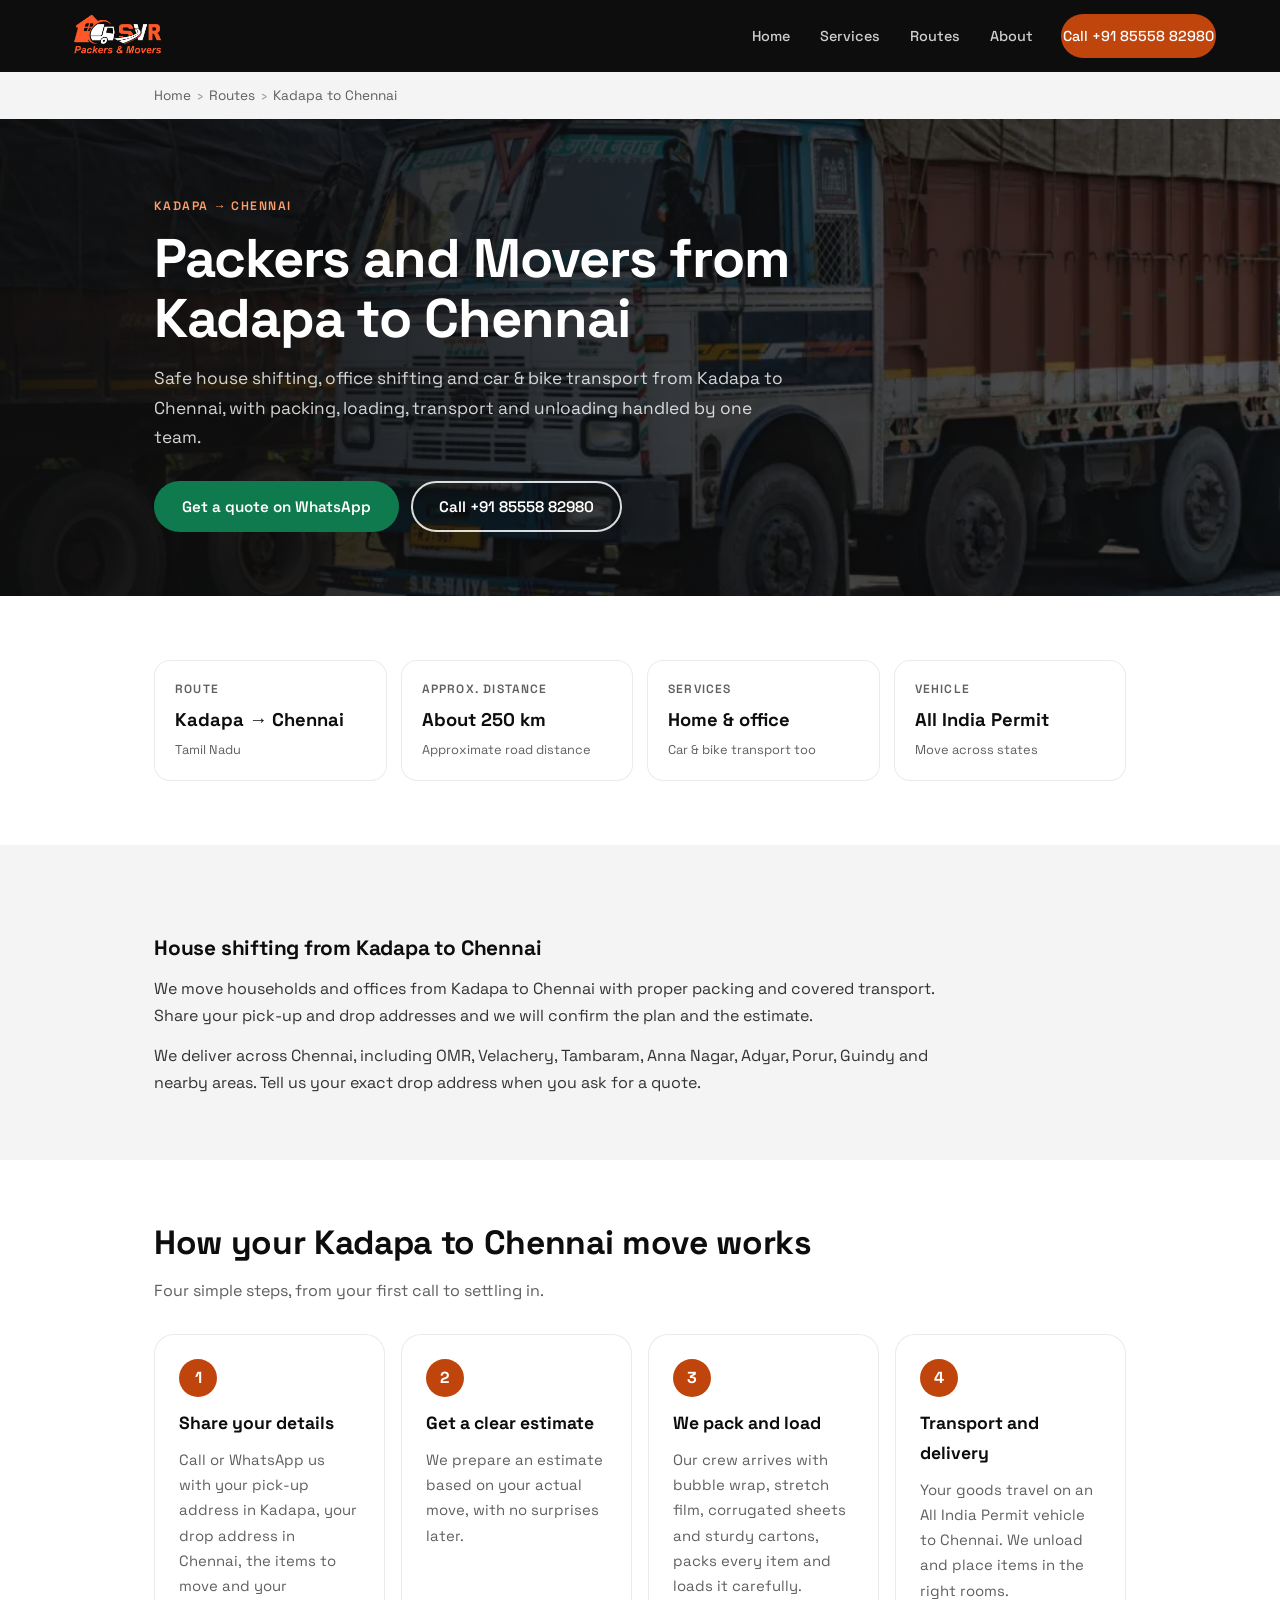
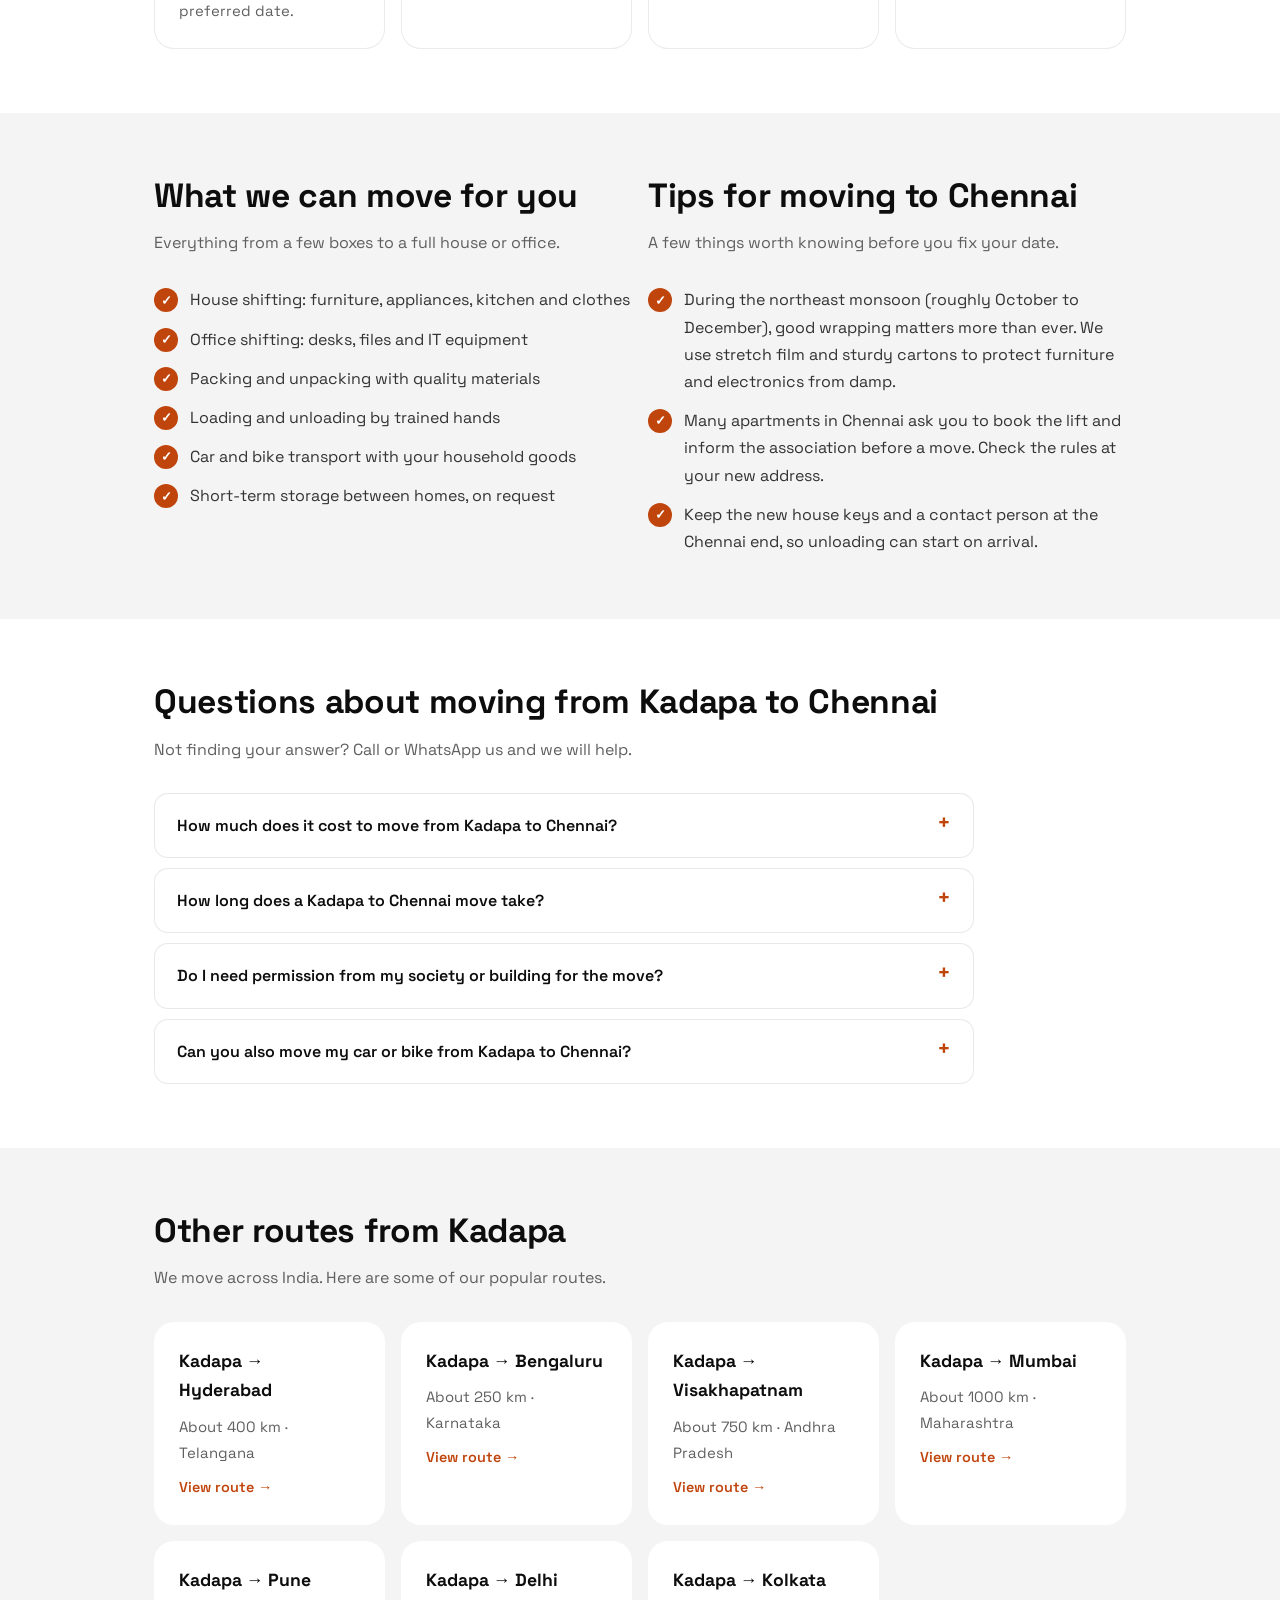
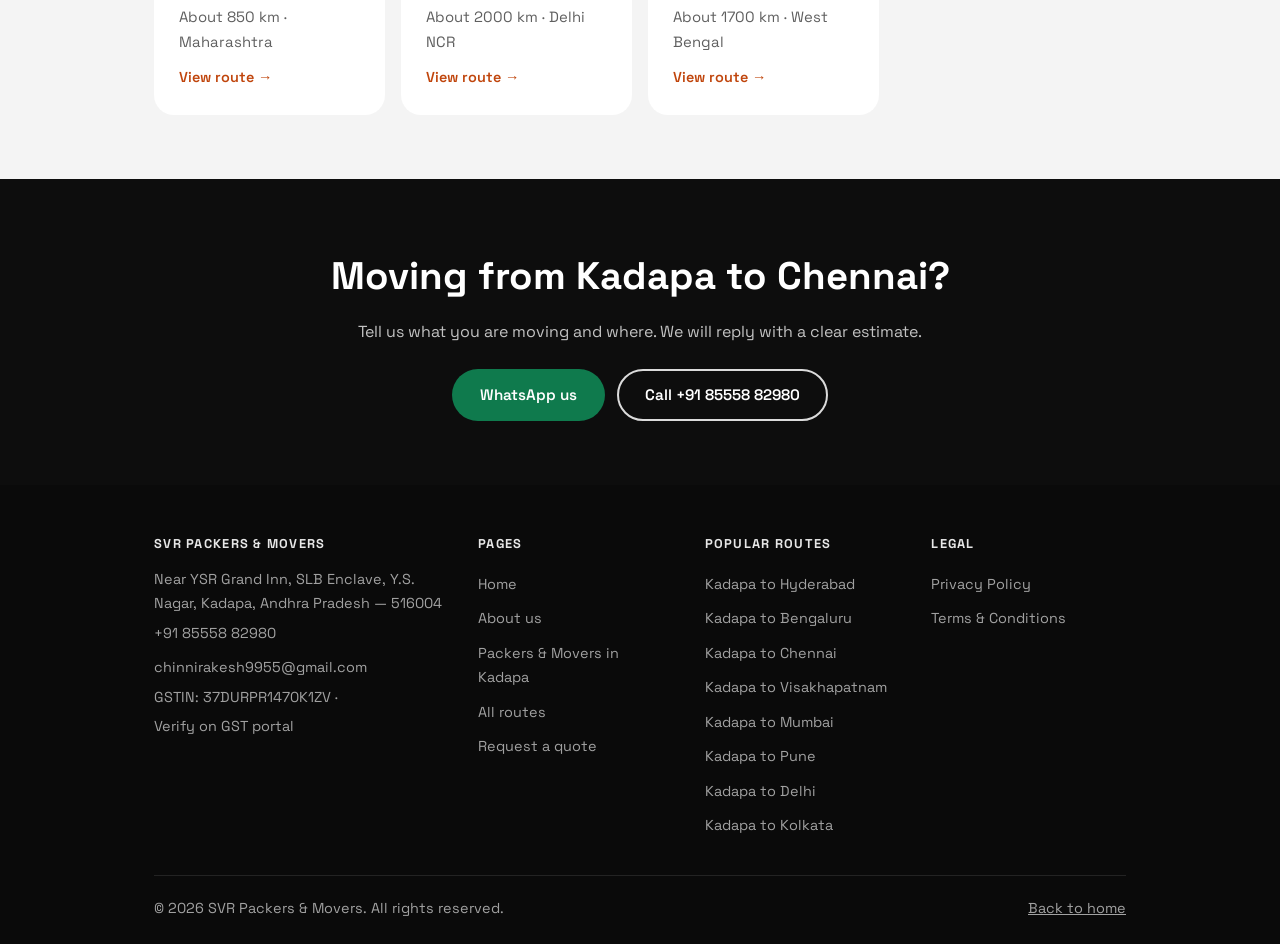
<file: packers-movers-kadapa-to-chennai.html>
<!DOCTYPE html>
<html lang="en-IN">
<head>
  <meta charset="UTF-8" />
  <meta name="viewport" content="width=device-width, initial-scale=1.0" />
  <title>Packers and Movers Kadapa to Chennai | SVR Packers &amp; Movers</title>
  <meta name="description" content="House shifting, office shifting and car &amp; bike transport from Kadapa to Chennai with SVR Packers &amp; Movers. All India Permit. Call +91 85558 82980." />
  <meta name="theme-color" content="#0D0D0D" />
  <meta name="robots" content="index, follow, max-image-preview:large" />
  <link rel="canonical" href="https://www.svrpackersandmovers.info/packers-movers-kadapa-to-chennai" />
  <meta property="og:title" content="Packers and Movers Kadapa to Chennai | SVR Packers &amp; Movers" />
  <meta property="og:description" content="House shifting, office shifting and car &amp; bike transport from Kadapa to Chennai with SVR Packers &amp; Movers. All India Permit. Call +91 85558 82980." />
  <meta property="og:type" content="website" />
  <meta property="og:url" content="https://www.svrpackersandmovers.info/packers-movers-kadapa-to-chennai" />
  <meta property="og:image" content="https://www.svrpackersandmovers.info/og-image.jpg" />
  <meta property="og:locale" content="en_IN" />
  <meta name="twitter:card" content="summary_large_image" />
  <link rel="icon" href="/favicon.svg" type="image/svg+xml" />
  <link rel="icon" href="/favicon-32.png" sizes="32x32" type="image/png" />
  <link rel="apple-touch-icon" href="/apple-touch-icon.png" />
  <link rel="manifest" href="/site.webmanifest" />
  <link rel="preload" href="/fonts/space-grotesk-latin.woff2" as="font" type="font/woff2" crossorigin />
  <link rel="stylesheet" href="/page.css" />
  <script type="application/ld+json">
{
  "@context": "https://schema.org",
  "@type": "BreadcrumbList",
  "itemListElement": [
    {
      "@type": "ListItem",
      "position": 1,
      "name": "Home",
      "item": "https://www.svrpackersandmovers.info/"
    },
    {
      "@type": "ListItem",
      "position": 2,
      "name": "Routes",
      "item": "https://www.svrpackersandmovers.info/routes"
    },
    {
      "@type": "ListItem",
      "position": 3,
      "name": "Kadapa to Chennai",
      "item": "https://www.svrpackersandmovers.info/packers-movers-kadapa-to-chennai"
    }
  ]
}
  </script>
  <script type="application/ld+json">
{
  "@context": "https://schema.org",
  "@type": "Service",
  "serviceType": "Packers and movers",
  "name": "Packers and movers from Kadapa to Chennai",
  "url": "https://www.svrpackersandmovers.info/packers-movers-kadapa-to-chennai",
  "provider": {
    "@type": "MovingCompany",
    "name": "SVR Packers & Movers",
    "url": "https://www.svrpackersandmovers.info/",
    "telephone": "+918555882980",
    "taxID": "37DURPR1470K1ZV",
    "address": {
      "@type": "PostalAddress",
      "streetAddress": "Near YSR Grand Inn, SLB Enclave, Y.S. Nagar",
      "addressLocality": "Kadapa",
      "addressRegion": "Andhra Pradesh",
      "postalCode": "516004",
      "addressCountry": "IN"
    }
  },
  "areaServed": [
    {
      "@type": "City",
      "name": "Kadapa"
    },
    {
      "@type": "City",
      "name": "Chennai"
    }
  ],
  "description": "House shifting, office shifting and car & bike transport from Kadapa to Chennai with SVR Packers & Movers. All India Permit. Call +91 85558 82980."
}
  </script>
  <script type="application/ld+json">
{
  "@context": "https://schema.org",
  "@type": "FAQPage",
  "mainEntity": [
    {
      "@type": "Question",
      "name": "How much does it cost to move from Kadapa to Chennai?",
      "acceptedAnswer": {
        "@type": "Answer",
        "text": "The cost depends on how much you are moving, the floor and lift access at both ends, the packing materials needed and the type of vehicle. Share your details on WhatsApp and we will reply with a clear estimate before you decide."
      }
    },
    {
      "@type": "Question",
      "name": "How long does a Kadapa to Chennai move take?",
      "acceptedAnswer": {
        "@type": "Answer",
        "text": "It depends on the distance of about 250 km, the size of the load, and road and weather conditions. We tell you the expected delivery date when your booking is confirmed."
      }
    },
    {
      "@type": "Question",
      "name": "Do I need permission from my society or building for the move?",
      "acceptedAnswer": {
        "@type": "Answer",
        "text": "Many apartment communities in Chennai ask for prior intimation or a booking for the lift and parking. Please check with your society or landlord at both ends and tell us the timings, so we can plan around them."
      }
    },
    {
      "@type": "Question",
      "name": "Can you also move my car or bike from Kadapa to Chennai?",
      "acceptedAnswer": {
        "@type": "Answer",
        "text": "Yes. We handle car and bike transport along with household goods. Mention it when you ask for a quote."
      }
    }
  ]
}
  </script>
</head>
<body>
  <a class="skip-link" href="#main">Skip to main content</a>
  <header class="site-header">
    <div class="wrap">
      <a href="/" aria-label="SVR Packers &amp; Movers — home"><img src="/Logo-New-White.avif" alt="SVR Packers &amp; Movers" width="826" height="372" /></a>
      <nav class="site-nav" aria-label="Main">
        <a href="/">Home</a>
        <a href="/#services">Services</a>
        <a href="/routes">Routes</a>
        <a href="/about">About</a>
        <a class="btn" href="tel:+918555882980">Call +91 85558 82980</a>
      </nav>
    </div>
  </header>
  <nav class="crumbs" aria-label="Breadcrumb"><div class="wrap"><ol><li><a href="/">Home</a></li><li><a href="/routes">Routes</a></li><li aria-current="page">Kadapa to Chennai</li></ol></div></nav>
  <main id="main" tabindex="-1">
    <section class="page-hero" style="--bg:url('/stock_images/tata-truck-md.webp')">
      <div class="wrap">
        <span class="eyebrow">Kadapa → Chennai</span>
        <h1>Packers and Movers from Kadapa to Chennai</h1>
        <p class="lead">Safe house shifting, office shifting and car &amp; bike transport from Kadapa to Chennai, with packing, loading, transport and unloading handled by one team.</p>
        <div class="hero-actions"><a class="btn wa" href="https://api.whatsapp.com/send?phone=918555882980&amp;text=Hello%2C%20I%20need%20a%20quote%20for%20house%20shifting%20from%20Kadapa%20to%20Chennai." target="_blank" rel="noopener noreferrer">Get a quote on WhatsApp</a><a class="btn ghost" href="tel:+918555882980">Call +91 85558 82980</a></div>
      </div>
    </section>
    <section class="section">
      <div class="wrap">
        <div class="facts">
          <div class="fact"><span>Route</span><strong>Kadapa → Chennai</strong><small>Tamil Nadu</small></div>
          <div class="fact"><span>Approx. distance</span><strong>About 250 km</strong><small>Approximate road distance</small></div>
          <div class="fact"><span>Services</span><strong>Home &amp; office</strong><small>Car &amp; bike transport too</small></div>
          <div class="fact"><span>Vehicle</span><strong>All India Permit</strong><small>Move across states</small></div>
        </div>
      </div>
    </section>
    <section class="section alt">
      <div class="wrap prose">
        <h2>House shifting from Kadapa to Chennai</h2>
        <p>We move households and offices from Kadapa to Chennai with proper packing and covered transport. Share your pick-up and drop addresses and we will confirm the plan and the estimate.</p>
        <p>We deliver across Chennai, including OMR, Velachery, Tambaram, Anna Nagar, Adyar, Porur, Guindy and nearby areas. Tell us your exact drop address when you ask for a quote.</p>
      </div>
    </section>
    <section class="section">
      <div class="wrap">
        <h2>How your Kadapa to Chennai move works</h2>
        <p class="sub">Four simple steps, from your first call to settling in.</p>
        <div class="grid c4"><div class="card"><span class="num">1</span><h3>Share your details</h3><p>Call or WhatsApp us with your pick-up address in Kadapa, your drop address in Chennai, the items to move and your preferred date.</p></div><div class="card"><span class="num">2</span><h3>Get a clear estimate</h3><p>We prepare an estimate based on your actual move, with no surprises later.</p></div><div class="card"><span class="num">3</span><h3>We pack and load</h3><p>Our crew arrives with bubble wrap, stretch film, corrugated sheets and sturdy cartons, packs every item and loads it carefully.</p></div><div class="card"><span class="num">4</span><h3>Transport and delivery</h3><p>Your goods travel on an All India Permit vehicle to Chennai. We unload and place items in the right rooms.</p></div></div>
      </div>
    </section>
    <section class="section alt">
      <div class="wrap">
        <div class="grid c2">
          <div>
            <h2>What we can move for you</h2>
            <p class="sub">Everything from a few boxes to a full house or office.</p>
            <ul class="ticks">
              <li>House shifting: furniture, appliances, kitchen and clothes</li>
              <li>Office shifting: desks, files and IT equipment</li>
              <li>Packing and unpacking with quality materials</li>
              <li>Loading and unloading by trained hands</li>
              <li>Car and bike transport with your household goods</li>
              <li>Short-term storage between homes, on request</li>
            </ul>
          </div>
          <div>
            <h2>Tips for moving to Chennai</h2>
            <p class="sub">A few things worth knowing before you fix your date.</p>
            <ul class="ticks"><li>During the northeast monsoon (roughly October to December), good wrapping matters more than ever. We use stretch film and sturdy cartons to protect furniture and electronics from damp.</li><li>Many apartments in Chennai ask you to book the lift and inform the association before a move. Check the rules at your new address.</li><li>Keep the new house keys and a contact person at the Chennai end, so unloading can start on arrival.</li></ul>
          </div>
        </div>
      </div>
    </section>
    <section class="section">
      <div class="wrap">
        <h2>Questions about moving from Kadapa to Chennai</h2>
        <p class="sub">Not finding your answer? Call or WhatsApp us and we will help.</p>
        <div class="faq"><details><summary>How much does it cost to move from Kadapa to Chennai?</summary><p>The cost depends on how much you are moving, the floor and lift access at both ends, the packing materials needed and the type of vehicle. Share your details on WhatsApp and we will reply with a clear estimate before you decide.</p></details><details><summary>How long does a Kadapa to Chennai move take?</summary><p>It depends on the distance of about 250 km, the size of the load, and road and weather conditions. We tell you the expected delivery date when your booking is confirmed.</p></details><details><summary>Do I need permission from my society or building for the move?</summary><p>Many apartment communities in Chennai ask for prior intimation or a booking for the lift and parking. Please check with your society or landlord at both ends and tell us the timings, so we can plan around them.</p></details><details><summary>Can you also move my car or bike from Kadapa to Chennai?</summary><p>Yes. We handle car and bike transport along with household goods. Mention it when you ask for a quote.</p></details></div>
      </div>
    </section>
    <section class="section alt">
      <div class="wrap">
        <h2>Other routes from Kadapa</h2>
        <p class="sub">We move across India. Here are some of our popular routes.</p>
        <div class="grid c4"><a class="card" href="/packers-movers-kadapa-to-hyderabad"><h3>Kadapa → Hyderabad</h3><p>About 400 km · Telangana</p><span class="go">View route →</span></a><a class="card" href="/packers-movers-kadapa-to-bengaluru"><h3>Kadapa → Bengaluru</h3><p>About 250 km · Karnataka</p><span class="go">View route →</span></a><a class="card" href="/packers-movers-kadapa-to-visakhapatnam"><h3>Kadapa → Visakhapatnam</h3><p>About 750 km · Andhra Pradesh</p><span class="go">View route →</span></a><a class="card" href="/packers-movers-kadapa-to-mumbai"><h3>Kadapa → Mumbai</h3><p>About 1000 km · Maharashtra</p><span class="go">View route →</span></a><a class="card" href="/packers-movers-kadapa-to-pune"><h3>Kadapa → Pune</h3><p>About 850 km · Maharashtra</p><span class="go">View route →</span></a><a class="card" href="/packers-movers-kadapa-to-delhi"><h3>Kadapa → Delhi</h3><p>About 2000 km · Delhi NCR</p><span class="go">View route →</span></a><a class="card" href="/packers-movers-kadapa-to-kolkata"><h3>Kadapa → Kolkata</h3><p>About 1700 km · West Bengal</p><span class="go">View route →</span></a></div>
      </div>
    </section>
    <section class="cta">
      <div class="wrap">
        <h2>Moving from Kadapa to Chennai?</h2>
        <p>Tell us what you are moving and where. We will reply with a clear estimate.</p>
        <div class="hero-actions">
          <a class="btn wa" href="https://api.whatsapp.com/send?phone=918555882980&amp;text=Hello%2C%20I%20need%20a%20quote%20for%20house%20shifting%20from%20Kadapa%20to%20Chennai." target="_blank" rel="noopener noreferrer">WhatsApp us</a>
          <a class="btn ghost" href="tel:+918555882980">Call +91 85558 82980</a>
        </div>
      </div>
    </section>

  </main>
  <footer class="site-footer">
    <div class="wrap">
      <div class="cols">
        <div>
          <h2 class="fh">SVR Packers &amp; Movers</h2>
          <p>Near YSR Grand Inn, SLB Enclave, Y.S. Nagar, Kadapa, Andhra Pradesh — 516004</p>
          <p><a href="tel:+918555882980">+91 85558 82980</a><br /><a href="mailto:chinnirakesh9955@gmail.com">chinnirakesh9955@gmail.com</a></p>
          <p>GSTIN: 37DURPR1470K1ZV · <a href="https://services.gst.gov.in/services/searchtp" target="_blank" rel="noopener noreferrer">Verify on GST portal</a></p>
        </div>
        <div>
          <h2 class="fh">Pages</h2>
          <ul>
            <li><a href="/">Home</a></li>
            <li><a href="/about">About us</a></li>
            <li><a href="/packers-and-movers-in-kadapa">Packers &amp; Movers in Kadapa</a></li>
            <li><a href="/routes">All routes</a></li>
            <li><a href="/#contact">Request a quote</a></li>
          </ul>
        </div>
        <div>
          <h2 class="fh">Popular routes</h2>
          <ul>
          <li><a href="/packers-movers-kadapa-to-hyderabad">Kadapa to Hyderabad</a></li>
          <li><a href="/packers-movers-kadapa-to-bengaluru">Kadapa to Bengaluru</a></li>
          <li><a href="/packers-movers-kadapa-to-chennai">Kadapa to Chennai</a></li>
          <li><a href="/packers-movers-kadapa-to-visakhapatnam">Kadapa to Visakhapatnam</a></li>
          <li><a href="/packers-movers-kadapa-to-mumbai">Kadapa to Mumbai</a></li>
          <li><a href="/packers-movers-kadapa-to-pune">Kadapa to Pune</a></li>
          <li><a href="/packers-movers-kadapa-to-delhi">Kadapa to Delhi</a></li>
          <li><a href="/packers-movers-kadapa-to-kolkata">Kadapa to Kolkata</a></li>
          </ul>
        </div>
        <div>
          <h2 class="fh">Legal</h2>
          <ul>
            <li><a href="/privacy">Privacy Policy</a></li>
            <li><a href="/terms">Terms &amp; Conditions</a></li>
          </ul>
        </div>
      </div>
      <div class="legal"><span>© 2026 SVR Packers &amp; Movers. All rights reserved.</span><a href="/">Back to home</a></div>
    </div>
  </footer>
</body>
</html>
</file>
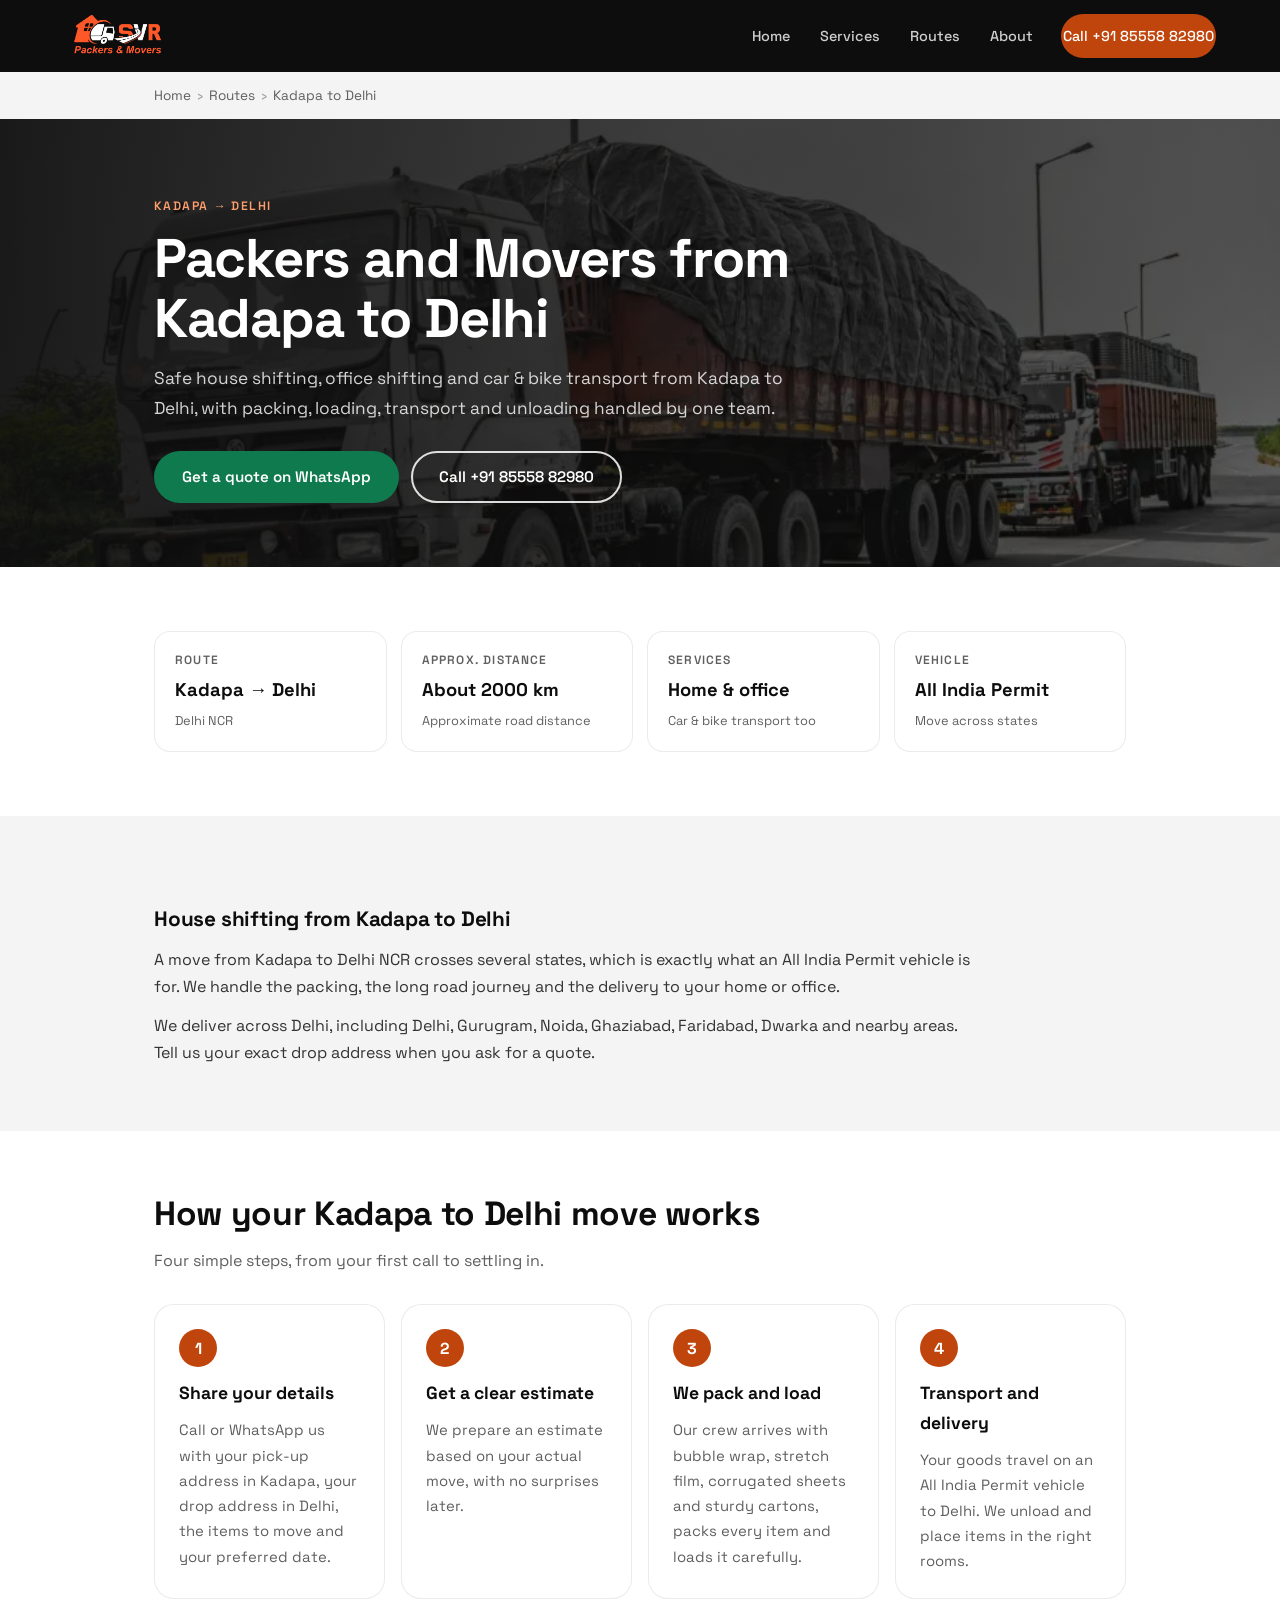
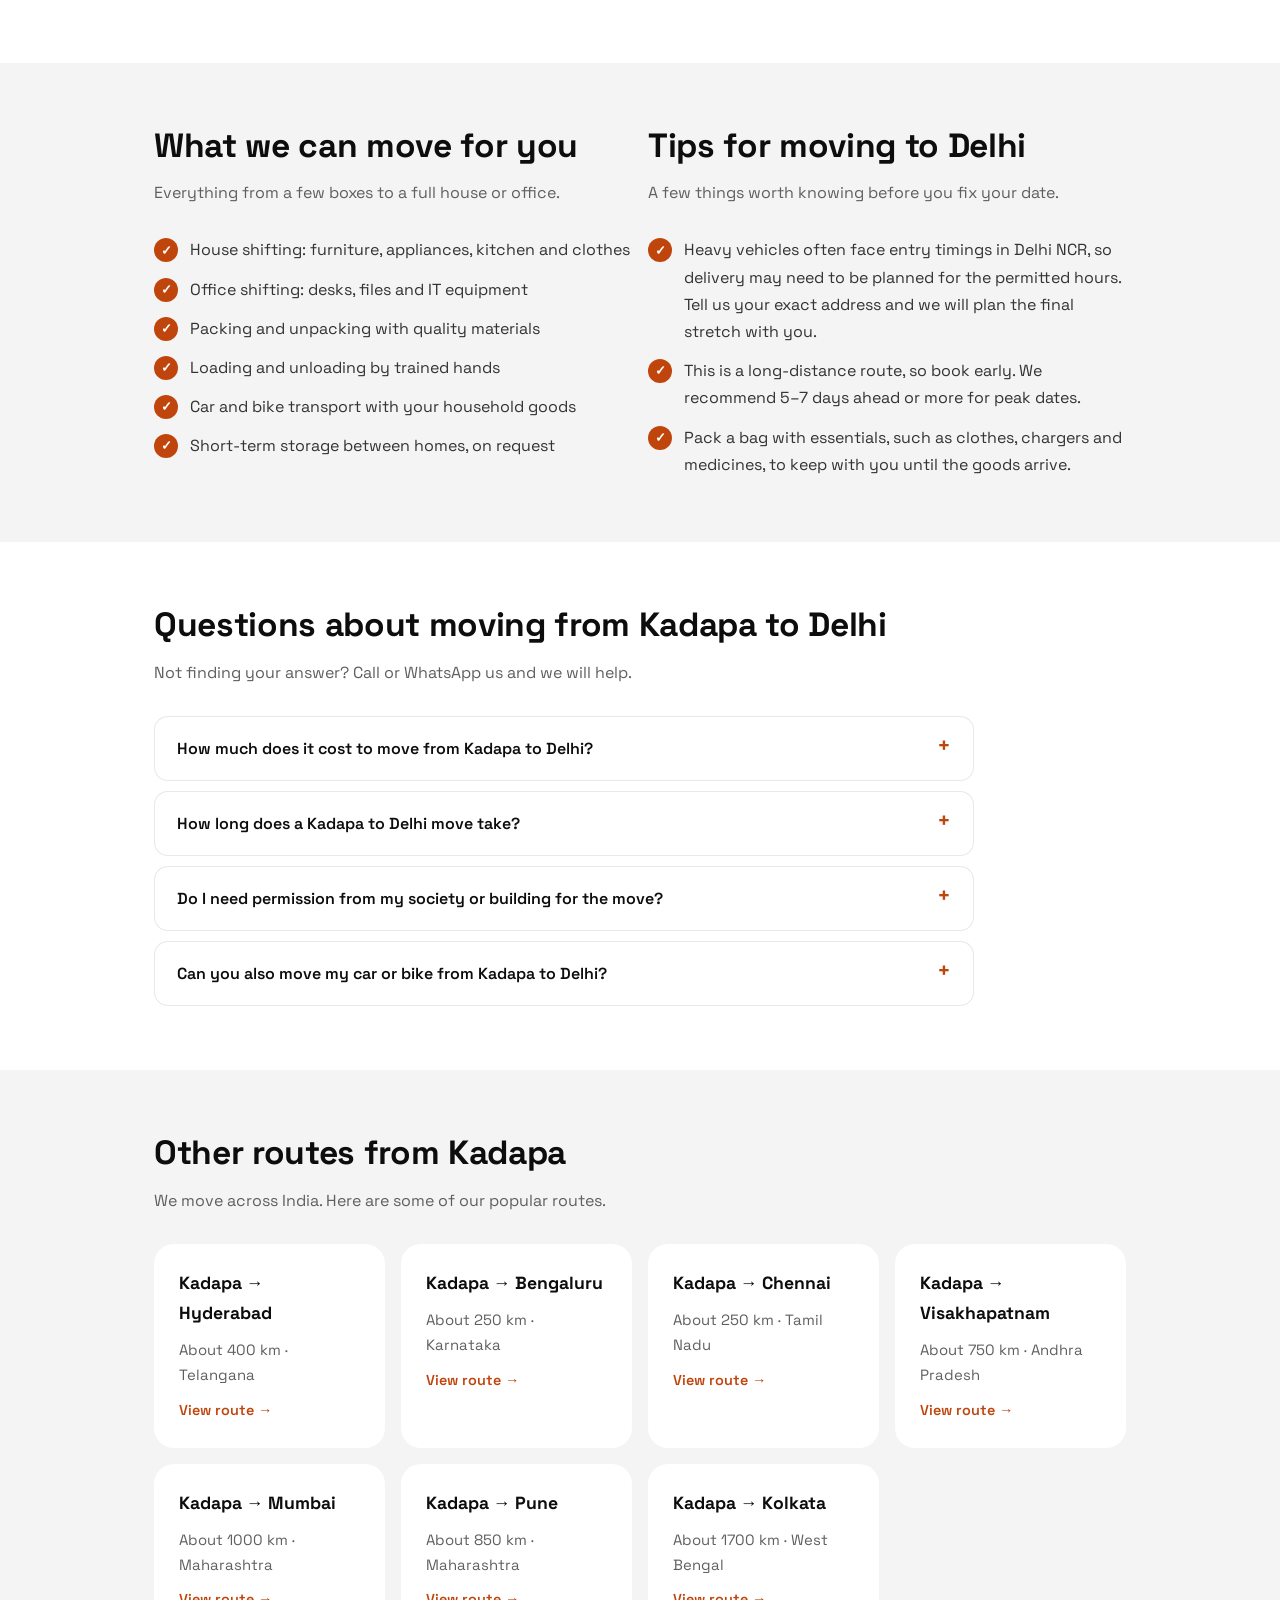
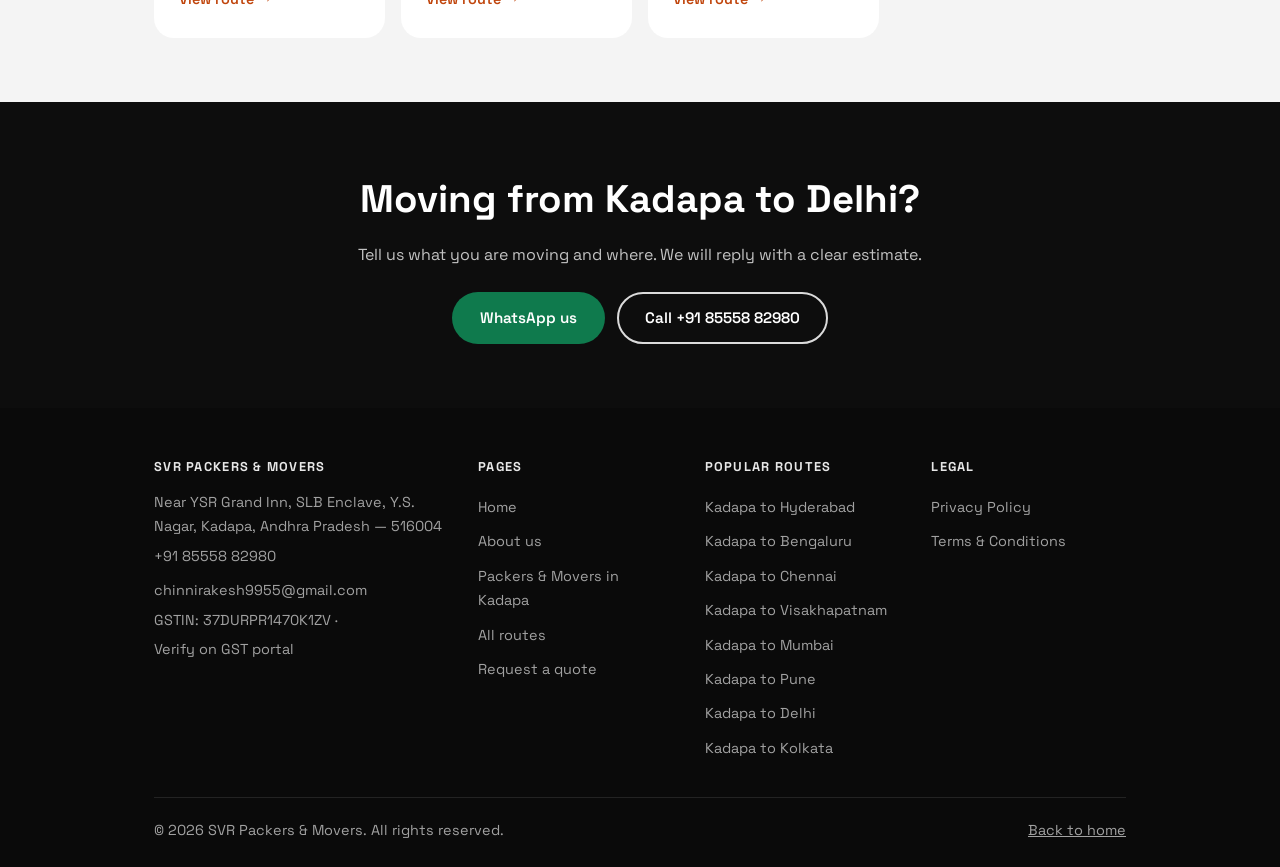
<file: packers-movers-kadapa-to-delhi.html>
<!DOCTYPE html>
<html lang="en-IN">
<head>
  <meta charset="UTF-8" />
  <meta name="viewport" content="width=device-width, initial-scale=1.0" />
  <title>Packers and Movers Kadapa to Delhi | SVR Packers &amp; Movers</title>
  <meta name="description" content="House shifting, office shifting and car &amp; bike transport from Kadapa to Delhi with SVR Packers &amp; Movers. All India Permit. Call +91 85558 82980." />
  <meta name="theme-color" content="#0D0D0D" />
  <meta name="robots" content="index, follow, max-image-preview:large" />
  <link rel="canonical" href="https://www.svrpackersandmovers.info/packers-movers-kadapa-to-delhi" />
  <meta property="og:title" content="Packers and Movers Kadapa to Delhi | SVR Packers &amp; Movers" />
  <meta property="og:description" content="House shifting, office shifting and car &amp; bike transport from Kadapa to Delhi with SVR Packers &amp; Movers. All India Permit. Call +91 85558 82980." />
  <meta property="og:type" content="website" />
  <meta property="og:url" content="https://www.svrpackersandmovers.info/packers-movers-kadapa-to-delhi" />
  <meta property="og:image" content="https://www.svrpackersandmovers.info/og-image.jpg" />
  <meta property="og:locale" content="en_IN" />
  <meta name="twitter:card" content="summary_large_image" />
  <link rel="icon" href="/favicon.svg" type="image/svg+xml" />
  <link rel="icon" href="/favicon-32.png" sizes="32x32" type="image/png" />
  <link rel="apple-touch-icon" href="/apple-touch-icon.png" />
  <link rel="manifest" href="/site.webmanifest" />
  <link rel="preload" href="/fonts/space-grotesk-latin.woff2" as="font" type="font/woff2" crossorigin />
  <link rel="stylesheet" href="/page.css" />
  <script type="application/ld+json">
{
  "@context": "https://schema.org",
  "@type": "BreadcrumbList",
  "itemListElement": [
    {
      "@type": "ListItem",
      "position": 1,
      "name": "Home",
      "item": "https://www.svrpackersandmovers.info/"
    },
    {
      "@type": "ListItem",
      "position": 2,
      "name": "Routes",
      "item": "https://www.svrpackersandmovers.info/routes"
    },
    {
      "@type": "ListItem",
      "position": 3,
      "name": "Kadapa to Delhi",
      "item": "https://www.svrpackersandmovers.info/packers-movers-kadapa-to-delhi"
    }
  ]
}
  </script>
  <script type="application/ld+json">
{
  "@context": "https://schema.org",
  "@type": "Service",
  "serviceType": "Packers and movers",
  "name": "Packers and movers from Kadapa to Delhi",
  "url": "https://www.svrpackersandmovers.info/packers-movers-kadapa-to-delhi",
  "provider": {
    "@type": "MovingCompany",
    "name": "SVR Packers & Movers",
    "url": "https://www.svrpackersandmovers.info/",
    "telephone": "+918555882980",
    "taxID": "37DURPR1470K1ZV",
    "address": {
      "@type": "PostalAddress",
      "streetAddress": "Near YSR Grand Inn, SLB Enclave, Y.S. Nagar",
      "addressLocality": "Kadapa",
      "addressRegion": "Andhra Pradesh",
      "postalCode": "516004",
      "addressCountry": "IN"
    }
  },
  "areaServed": [
    {
      "@type": "City",
      "name": "Kadapa"
    },
    {
      "@type": "City",
      "name": "Delhi"
    }
  ],
  "description": "House shifting, office shifting and car & bike transport from Kadapa to Delhi with SVR Packers & Movers. All India Permit. Call +91 85558 82980."
}
  </script>
  <script type="application/ld+json">
{
  "@context": "https://schema.org",
  "@type": "FAQPage",
  "mainEntity": [
    {
      "@type": "Question",
      "name": "How much does it cost to move from Kadapa to Delhi?",
      "acceptedAnswer": {
        "@type": "Answer",
        "text": "The cost depends on how much you are moving, the floor and lift access at both ends, the packing materials needed and the type of vehicle. Share your details on WhatsApp and we will reply with a clear estimate before you decide."
      }
    },
    {
      "@type": "Question",
      "name": "How long does a Kadapa to Delhi move take?",
      "acceptedAnswer": {
        "@type": "Answer",
        "text": "It depends on the distance of about 2000 km, the size of the load, and road and weather conditions. We tell you the expected delivery date when your booking is confirmed."
      }
    },
    {
      "@type": "Question",
      "name": "Do I need permission from my society or building for the move?",
      "acceptedAnswer": {
        "@type": "Answer",
        "text": "Many apartment communities in Delhi ask for prior intimation or a booking for the lift and parking. Please check with your society or landlord at both ends and tell us the timings, so we can plan around them."
      }
    },
    {
      "@type": "Question",
      "name": "Can you also move my car or bike from Kadapa to Delhi?",
      "acceptedAnswer": {
        "@type": "Answer",
        "text": "Yes. We handle car and bike transport along with household goods. Mention it when you ask for a quote."
      }
    }
  ]
}
  </script>
</head>
<body>
  <a class="skip-link" href="#main">Skip to main content</a>
  <header class="site-header">
    <div class="wrap">
      <a href="/" aria-label="SVR Packers &amp; Movers — home"><img src="/Logo-New-White.avif" alt="SVR Packers &amp; Movers" width="826" height="372" /></a>
      <nav class="site-nav" aria-label="Main">
        <a href="/">Home</a>
        <a href="/#services">Services</a>
        <a href="/routes">Routes</a>
        <a href="/about">About</a>
        <a class="btn" href="tel:+918555882980">Call +91 85558 82980</a>
      </nav>
    </div>
  </header>
  <nav class="crumbs" aria-label="Breadcrumb"><div class="wrap"><ol><li><a href="/">Home</a></li><li><a href="/routes">Routes</a></li><li aria-current="page">Kadapa to Delhi</li></ol></div></nav>
  <main id="main" tabindex="-1">
    <section class="page-hero" style="--bg:url('/stock_images/cargo-truck-md.webp')">
      <div class="wrap">
        <span class="eyebrow">Kadapa → Delhi</span>
        <h1>Packers and Movers from Kadapa to Delhi</h1>
        <p class="lead">Safe house shifting, office shifting and car &amp; bike transport from Kadapa to Delhi, with packing, loading, transport and unloading handled by one team.</p>
        <div class="hero-actions"><a class="btn wa" href="https://api.whatsapp.com/send?phone=918555882980&amp;text=Hello%2C%20I%20need%20a%20quote%20for%20house%20shifting%20from%20Kadapa%20to%20Delhi." target="_blank" rel="noopener noreferrer">Get a quote on WhatsApp</a><a class="btn ghost" href="tel:+918555882980">Call +91 85558 82980</a></div>
      </div>
    </section>
    <section class="section">
      <div class="wrap">
        <div class="facts">
          <div class="fact"><span>Route</span><strong>Kadapa → Delhi</strong><small>Delhi NCR</small></div>
          <div class="fact"><span>Approx. distance</span><strong>About 2000 km</strong><small>Approximate road distance</small></div>
          <div class="fact"><span>Services</span><strong>Home &amp; office</strong><small>Car &amp; bike transport too</small></div>
          <div class="fact"><span>Vehicle</span><strong>All India Permit</strong><small>Move across states</small></div>
        </div>
      </div>
    </section>
    <section class="section alt">
      <div class="wrap prose">
        <h2>House shifting from Kadapa to Delhi</h2>
        <p>A move from Kadapa to Delhi NCR crosses several states, which is exactly what an All India Permit vehicle is for. We handle the packing, the long road journey and the delivery to your home or office.</p>
        <p>We deliver across Delhi, including Delhi, Gurugram, Noida, Ghaziabad, Faridabad, Dwarka and nearby areas. Tell us your exact drop address when you ask for a quote.</p>
      </div>
    </section>
    <section class="section">
      <div class="wrap">
        <h2>How your Kadapa to Delhi move works</h2>
        <p class="sub">Four simple steps, from your first call to settling in.</p>
        <div class="grid c4"><div class="card"><span class="num">1</span><h3>Share your details</h3><p>Call or WhatsApp us with your pick-up address in Kadapa, your drop address in Delhi, the items to move and your preferred date.</p></div><div class="card"><span class="num">2</span><h3>Get a clear estimate</h3><p>We prepare an estimate based on your actual move, with no surprises later.</p></div><div class="card"><span class="num">3</span><h3>We pack and load</h3><p>Our crew arrives with bubble wrap, stretch film, corrugated sheets and sturdy cartons, packs every item and loads it carefully.</p></div><div class="card"><span class="num">4</span><h3>Transport and delivery</h3><p>Your goods travel on an All India Permit vehicle to Delhi. We unload and place items in the right rooms.</p></div></div>
      </div>
    </section>
    <section class="section alt">
      <div class="wrap">
        <div class="grid c2">
          <div>
            <h2>What we can move for you</h2>
            <p class="sub">Everything from a few boxes to a full house or office.</p>
            <ul class="ticks">
              <li>House shifting: furniture, appliances, kitchen and clothes</li>
              <li>Office shifting: desks, files and IT equipment</li>
              <li>Packing and unpacking with quality materials</li>
              <li>Loading and unloading by trained hands</li>
              <li>Car and bike transport with your household goods</li>
              <li>Short-term storage between homes, on request</li>
            </ul>
          </div>
          <div>
            <h2>Tips for moving to Delhi</h2>
            <p class="sub">A few things worth knowing before you fix your date.</p>
            <ul class="ticks"><li>Heavy vehicles often face entry timings in Delhi NCR, so delivery may need to be planned for the permitted hours. Tell us your exact address and we will plan the final stretch with you.</li><li>This is a long-distance route, so book early. We recommend 5–7 days ahead or more for peak dates.</li><li>Pack a bag with essentials, such as clothes, chargers and medicines, to keep with you until the goods arrive.</li></ul>
          </div>
        </div>
      </div>
    </section>
    <section class="section">
      <div class="wrap">
        <h2>Questions about moving from Kadapa to Delhi</h2>
        <p class="sub">Not finding your answer? Call or WhatsApp us and we will help.</p>
        <div class="faq"><details><summary>How much does it cost to move from Kadapa to Delhi?</summary><p>The cost depends on how much you are moving, the floor and lift access at both ends, the packing materials needed and the type of vehicle. Share your details on WhatsApp and we will reply with a clear estimate before you decide.</p></details><details><summary>How long does a Kadapa to Delhi move take?</summary><p>It depends on the distance of about 2000 km, the size of the load, and road and weather conditions. We tell you the expected delivery date when your booking is confirmed.</p></details><details><summary>Do I need permission from my society or building for the move?</summary><p>Many apartment communities in Delhi ask for prior intimation or a booking for the lift and parking. Please check with your society or landlord at both ends and tell us the timings, so we can plan around them.</p></details><details><summary>Can you also move my car or bike from Kadapa to Delhi?</summary><p>Yes. We handle car and bike transport along with household goods. Mention it when you ask for a quote.</p></details></div>
      </div>
    </section>
    <section class="section alt">
      <div class="wrap">
        <h2>Other routes from Kadapa</h2>
        <p class="sub">We move across India. Here are some of our popular routes.</p>
        <div class="grid c4"><a class="card" href="/packers-movers-kadapa-to-hyderabad"><h3>Kadapa → Hyderabad</h3><p>About 400 km · Telangana</p><span class="go">View route →</span></a><a class="card" href="/packers-movers-kadapa-to-bengaluru"><h3>Kadapa → Bengaluru</h3><p>About 250 km · Karnataka</p><span class="go">View route →</span></a><a class="card" href="/packers-movers-kadapa-to-chennai"><h3>Kadapa → Chennai</h3><p>About 250 km · Tamil Nadu</p><span class="go">View route →</span></a><a class="card" href="/packers-movers-kadapa-to-visakhapatnam"><h3>Kadapa → Visakhapatnam</h3><p>About 750 km · Andhra Pradesh</p><span class="go">View route →</span></a><a class="card" href="/packers-movers-kadapa-to-mumbai"><h3>Kadapa → Mumbai</h3><p>About 1000 km · Maharashtra</p><span class="go">View route →</span></a><a class="card" href="/packers-movers-kadapa-to-pune"><h3>Kadapa → Pune</h3><p>About 850 km · Maharashtra</p><span class="go">View route →</span></a><a class="card" href="/packers-movers-kadapa-to-kolkata"><h3>Kadapa → Kolkata</h3><p>About 1700 km · West Bengal</p><span class="go">View route →</span></a></div>
      </div>
    </section>
    <section class="cta">
      <div class="wrap">
        <h2>Moving from Kadapa to Delhi?</h2>
        <p>Tell us what you are moving and where. We will reply with a clear estimate.</p>
        <div class="hero-actions">
          <a class="btn wa" href="https://api.whatsapp.com/send?phone=918555882980&amp;text=Hello%2C%20I%20need%20a%20quote%20for%20house%20shifting%20from%20Kadapa%20to%20Delhi." target="_blank" rel="noopener noreferrer">WhatsApp us</a>
          <a class="btn ghost" href="tel:+918555882980">Call +91 85558 82980</a>
        </div>
      </div>
    </section>

  </main>
  <footer class="site-footer">
    <div class="wrap">
      <div class="cols">
        <div>
          <h2 class="fh">SVR Packers &amp; Movers</h2>
          <p>Near YSR Grand Inn, SLB Enclave, Y.S. Nagar, Kadapa, Andhra Pradesh — 516004</p>
          <p><a href="tel:+918555882980">+91 85558 82980</a><br /><a href="mailto:chinnirakesh9955@gmail.com">chinnirakesh9955@gmail.com</a></p>
          <p>GSTIN: 37DURPR1470K1ZV · <a href="https://services.gst.gov.in/services/searchtp" target="_blank" rel="noopener noreferrer">Verify on GST portal</a></p>
        </div>
        <div>
          <h2 class="fh">Pages</h2>
          <ul>
            <li><a href="/">Home</a></li>
            <li><a href="/about">About us</a></li>
            <li><a href="/packers-and-movers-in-kadapa">Packers &amp; Movers in Kadapa</a></li>
            <li><a href="/routes">All routes</a></li>
            <li><a href="/#contact">Request a quote</a></li>
          </ul>
        </div>
        <div>
          <h2 class="fh">Popular routes</h2>
          <ul>
          <li><a href="/packers-movers-kadapa-to-hyderabad">Kadapa to Hyderabad</a></li>
          <li><a href="/packers-movers-kadapa-to-bengaluru">Kadapa to Bengaluru</a></li>
          <li><a href="/packers-movers-kadapa-to-chennai">Kadapa to Chennai</a></li>
          <li><a href="/packers-movers-kadapa-to-visakhapatnam">Kadapa to Visakhapatnam</a></li>
          <li><a href="/packers-movers-kadapa-to-mumbai">Kadapa to Mumbai</a></li>
          <li><a href="/packers-movers-kadapa-to-pune">Kadapa to Pune</a></li>
          <li><a href="/packers-movers-kadapa-to-delhi">Kadapa to Delhi</a></li>
          <li><a href="/packers-movers-kadapa-to-kolkata">Kadapa to Kolkata</a></li>
          </ul>
        </div>
        <div>
          <h2 class="fh">Legal</h2>
          <ul>
            <li><a href="/privacy">Privacy Policy</a></li>
            <li><a href="/terms">Terms &amp; Conditions</a></li>
          </ul>
        </div>
      </div>
      <div class="legal"><span>© 2026 SVR Packers &amp; Movers. All rights reserved.</span><a href="/">Back to home</a></div>
    </div>
  </footer>
</body>
</html>
</file>
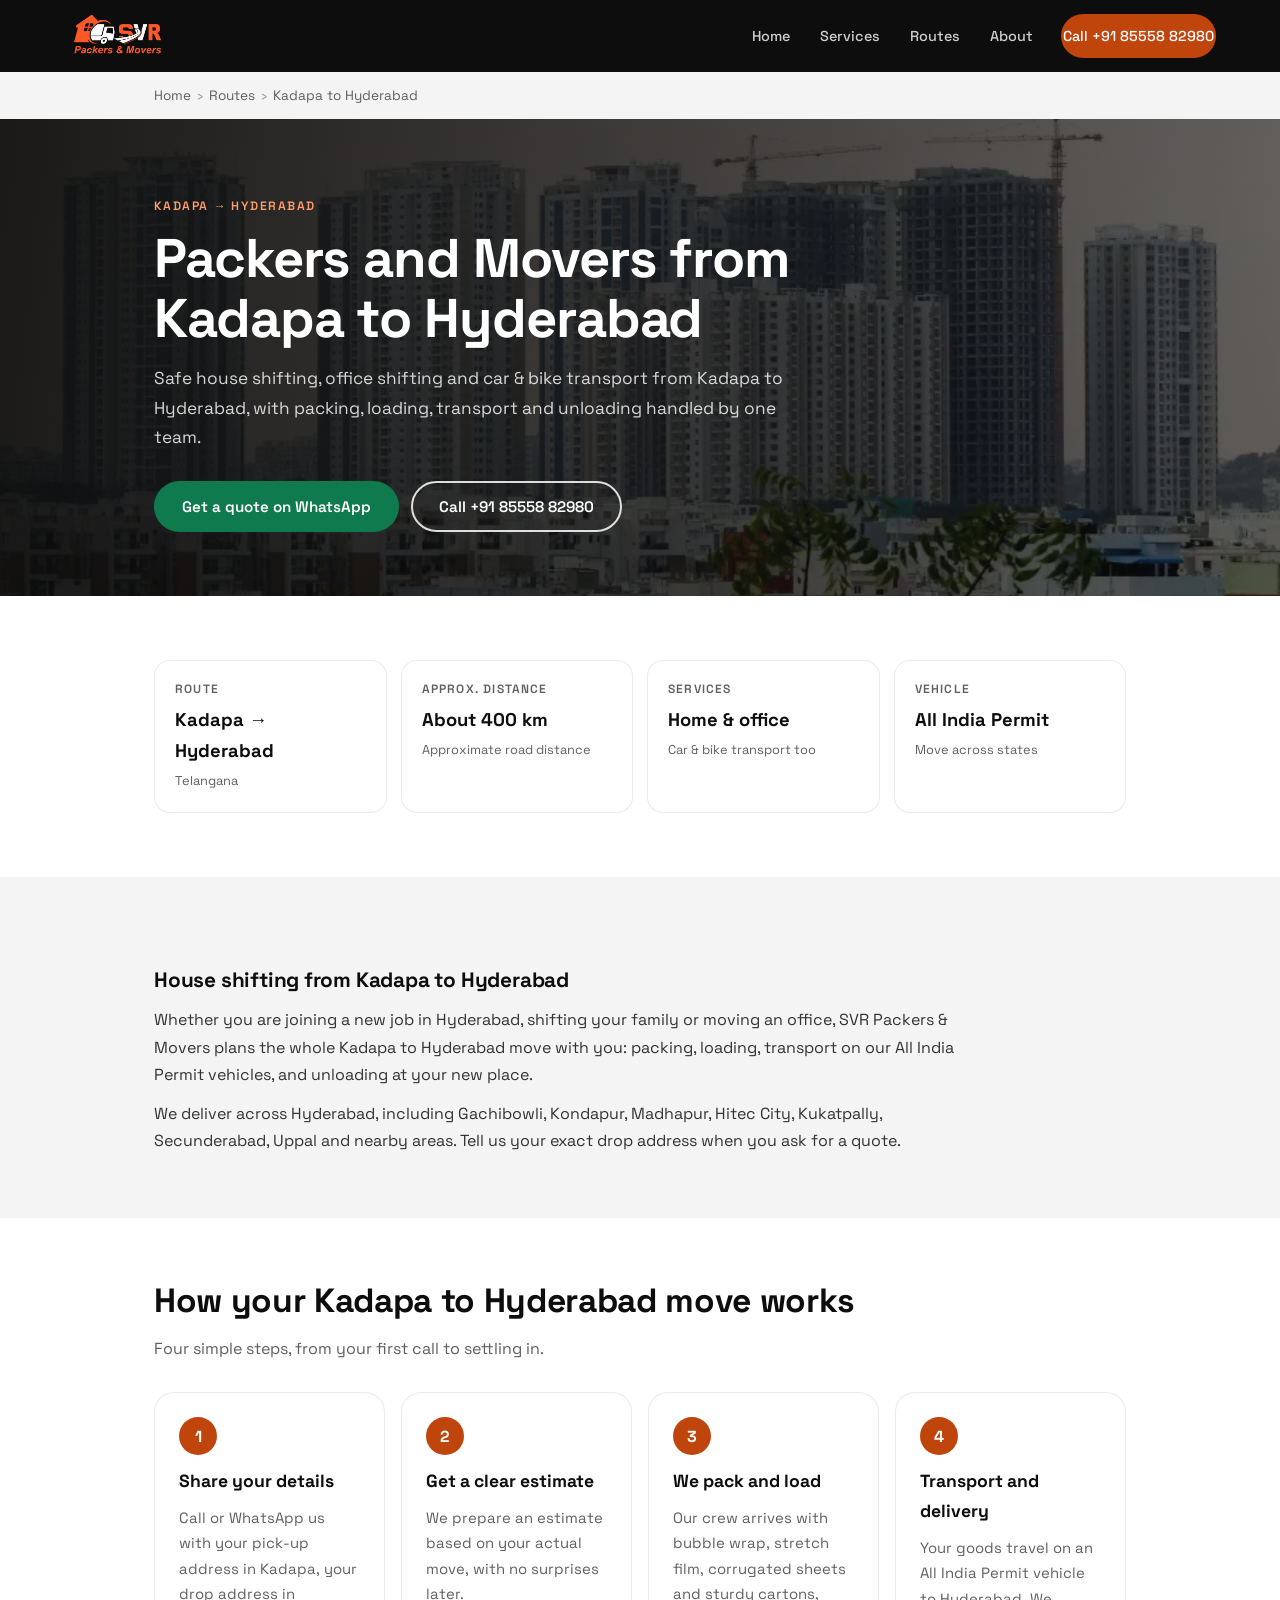
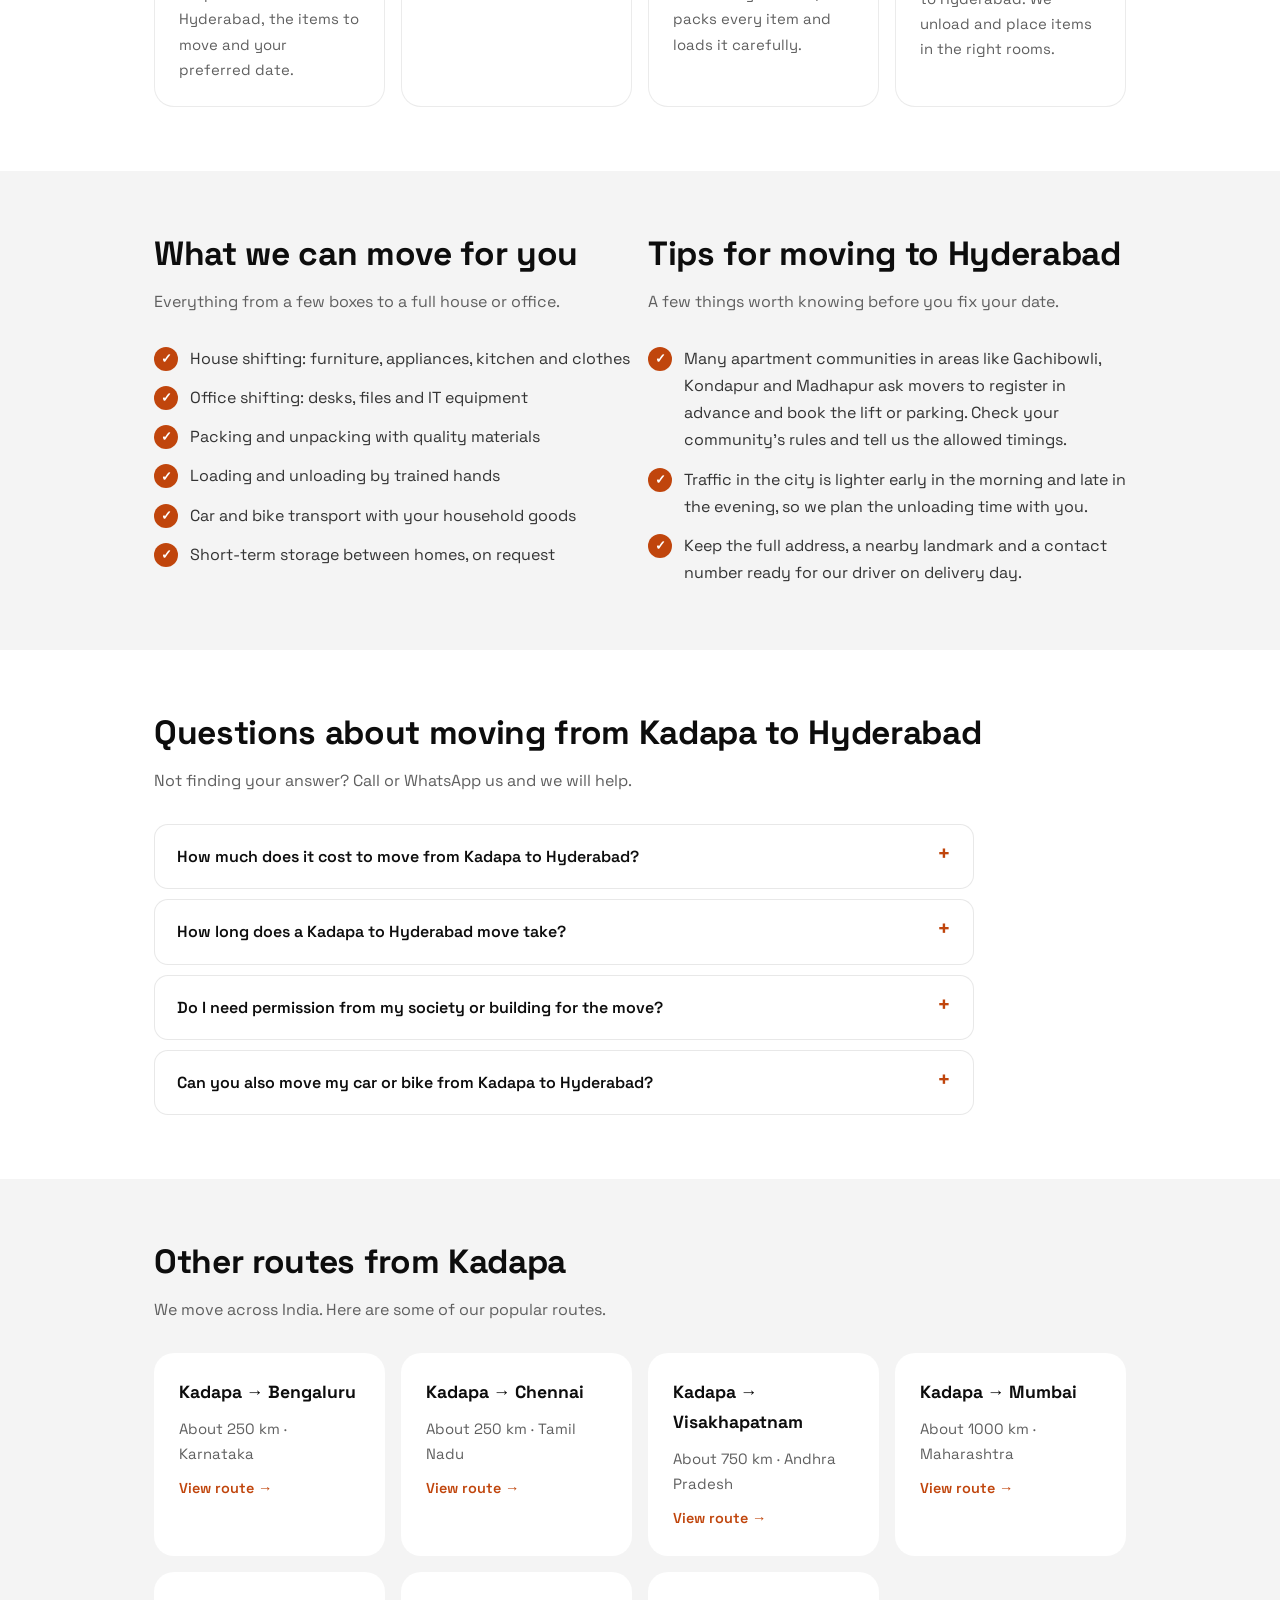
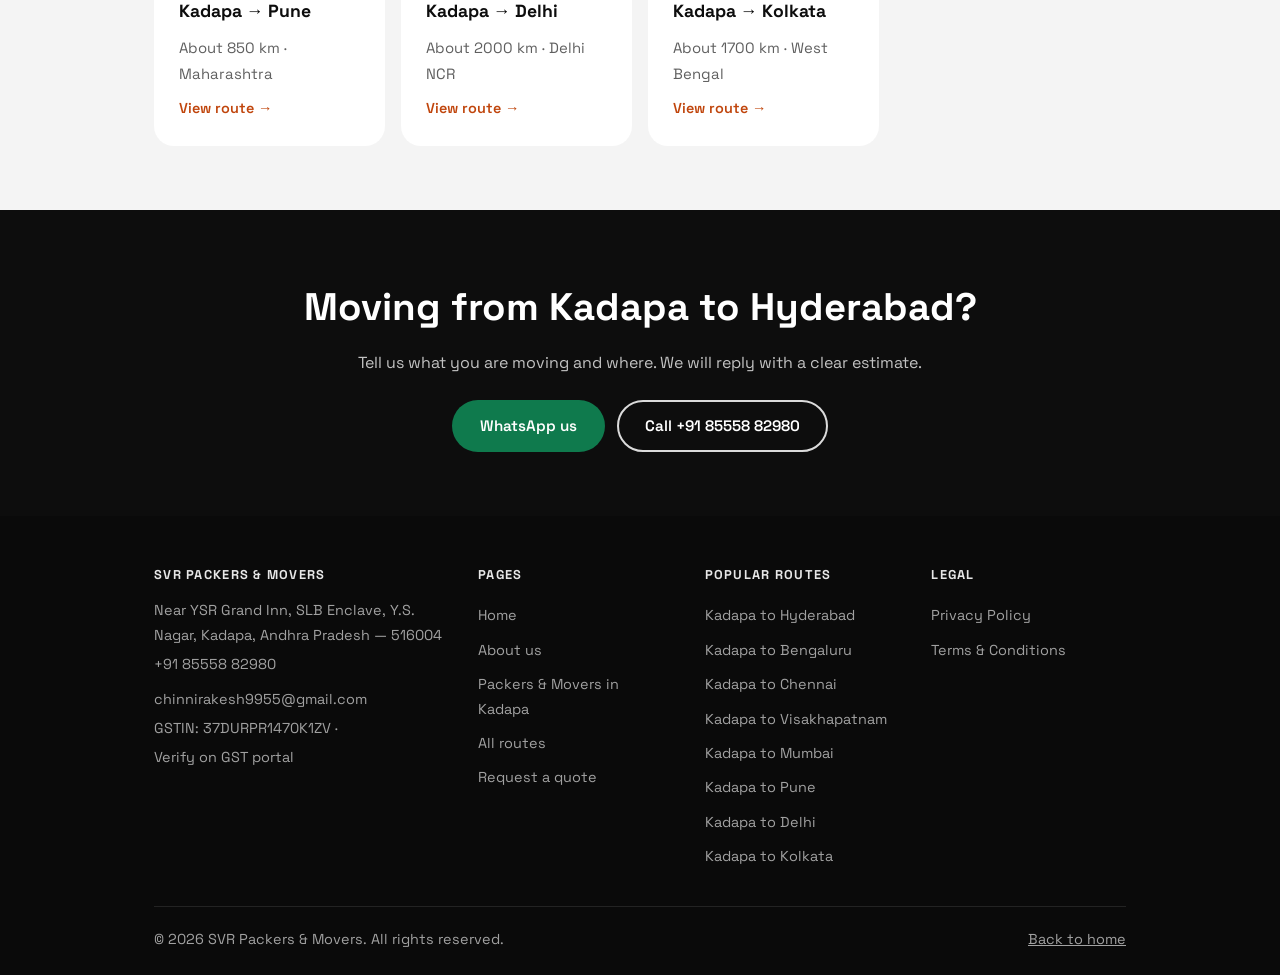
<file: packers-movers-kadapa-to-hyderabad.html>
<!DOCTYPE html>
<html lang="en-IN">
<head>
  <meta charset="UTF-8" />
  <meta name="viewport" content="width=device-width, initial-scale=1.0" />
  <title>Packers and Movers Kadapa to Hyderabad | SVR Packers &amp; Movers</title>
  <meta name="description" content="House shifting, office shifting and car &amp; bike transport from Kadapa to Hyderabad with SVR Packers &amp; Movers. All India Permit. Call +91 85558 82980." />
  <meta name="theme-color" content="#0D0D0D" />
  <meta name="robots" content="index, follow, max-image-preview:large" />
  <link rel="canonical" href="https://www.svrpackersandmovers.info/packers-movers-kadapa-to-hyderabad" />
  <meta property="og:title" content="Packers and Movers Kadapa to Hyderabad | SVR Packers &amp; Movers" />
  <meta property="og:description" content="House shifting, office shifting and car &amp; bike transport from Kadapa to Hyderabad with SVR Packers &amp; Movers. All India Permit. Call +91 85558 82980." />
  <meta property="og:type" content="website" />
  <meta property="og:url" content="https://www.svrpackersandmovers.info/packers-movers-kadapa-to-hyderabad" />
  <meta property="og:image" content="https://www.svrpackersandmovers.info/og-image.jpg" />
  <meta property="og:locale" content="en_IN" />
  <meta name="twitter:card" content="summary_large_image" />
  <link rel="icon" href="/favicon.svg" type="image/svg+xml" />
  <link rel="icon" href="/favicon-32.png" sizes="32x32" type="image/png" />
  <link rel="apple-touch-icon" href="/apple-touch-icon.png" />
  <link rel="manifest" href="/site.webmanifest" />
  <link rel="preload" href="/fonts/space-grotesk-latin.woff2" as="font" type="font/woff2" crossorigin />
  <link rel="stylesheet" href="/page.css" />
  <script type="application/ld+json">
{
  "@context": "https://schema.org",
  "@type": "BreadcrumbList",
  "itemListElement": [
    {
      "@type": "ListItem",
      "position": 1,
      "name": "Home",
      "item": "https://www.svrpackersandmovers.info/"
    },
    {
      "@type": "ListItem",
      "position": 2,
      "name": "Routes",
      "item": "https://www.svrpackersandmovers.info/routes"
    },
    {
      "@type": "ListItem",
      "position": 3,
      "name": "Kadapa to Hyderabad",
      "item": "https://www.svrpackersandmovers.info/packers-movers-kadapa-to-hyderabad"
    }
  ]
}
  </script>
  <script type="application/ld+json">
{
  "@context": "https://schema.org",
  "@type": "Service",
  "serviceType": "Packers and movers",
  "name": "Packers and movers from Kadapa to Hyderabad",
  "url": "https://www.svrpackersandmovers.info/packers-movers-kadapa-to-hyderabad",
  "provider": {
    "@type": "MovingCompany",
    "name": "SVR Packers & Movers",
    "url": "https://www.svrpackersandmovers.info/",
    "telephone": "+918555882980",
    "taxID": "37DURPR1470K1ZV",
    "address": {
      "@type": "PostalAddress",
      "streetAddress": "Near YSR Grand Inn, SLB Enclave, Y.S. Nagar",
      "addressLocality": "Kadapa",
      "addressRegion": "Andhra Pradesh",
      "postalCode": "516004",
      "addressCountry": "IN"
    }
  },
  "areaServed": [
    {
      "@type": "City",
      "name": "Kadapa"
    },
    {
      "@type": "City",
      "name": "Hyderabad"
    }
  ],
  "description": "House shifting, office shifting and car & bike transport from Kadapa to Hyderabad with SVR Packers & Movers. All India Permit. Call +91 85558 82980."
}
  </script>
  <script type="application/ld+json">
{
  "@context": "https://schema.org",
  "@type": "FAQPage",
  "mainEntity": [
    {
      "@type": "Question",
      "name": "How much does it cost to move from Kadapa to Hyderabad?",
      "acceptedAnswer": {
        "@type": "Answer",
        "text": "The cost depends on how much you are moving, the floor and lift access at both ends, the packing materials needed and the type of vehicle. Share your details on WhatsApp and we will reply with a clear estimate before you decide."
      }
    },
    {
      "@type": "Question",
      "name": "How long does a Kadapa to Hyderabad move take?",
      "acceptedAnswer": {
        "@type": "Answer",
        "text": "It depends on the distance of about 400 km, the size of the load, and road and weather conditions. We tell you the expected delivery date when your booking is confirmed."
      }
    },
    {
      "@type": "Question",
      "name": "Do I need permission from my society or building for the move?",
      "acceptedAnswer": {
        "@type": "Answer",
        "text": "Many apartment communities in Hyderabad ask for prior intimation or a booking for the lift and parking. Please check with your society or landlord at both ends and tell us the timings, so we can plan around them."
      }
    },
    {
      "@type": "Question",
      "name": "Can you also move my car or bike from Kadapa to Hyderabad?",
      "acceptedAnswer": {
        "@type": "Answer",
        "text": "Yes. We handle car and bike transport along with household goods. Mention it when you ask for a quote."
      }
    }
  ]
}
  </script>
</head>
<body>
  <a class="skip-link" href="#main">Skip to main content</a>
  <header class="site-header">
    <div class="wrap">
      <a href="/" aria-label="SVR Packers &amp; Movers — home"><img src="/Logo-New-White.avif" alt="SVR Packers &amp; Movers" width="826" height="372" /></a>
      <nav class="site-nav" aria-label="Main">
        <a href="/">Home</a>
        <a href="/#services">Services</a>
        <a href="/routes">Routes</a>
        <a href="/about">About</a>
        <a class="btn" href="tel:+918555882980">Call +91 85558 82980</a>
      </nav>
    </div>
  </header>
  <nav class="crumbs" aria-label="Breadcrumb"><div class="wrap"><ol><li><a href="/">Home</a></li><li><a href="/routes">Routes</a></li><li aria-current="page">Kadapa to Hyderabad</li></ol></div></nav>
  <main id="main" tabindex="-1">
    <section class="page-hero" style="--bg:url('/stock_images/hyderabad-skyline-md.webp')">
      <div class="wrap">
        <span class="eyebrow">Kadapa → Hyderabad</span>
        <h1>Packers and Movers from Kadapa to Hyderabad</h1>
        <p class="lead">Safe house shifting, office shifting and car &amp; bike transport from Kadapa to Hyderabad, with packing, loading, transport and unloading handled by one team.</p>
        <div class="hero-actions"><a class="btn wa" href="https://api.whatsapp.com/send?phone=918555882980&amp;text=Hello%2C%20I%20need%20a%20quote%20for%20house%20shifting%20from%20Kadapa%20to%20Hyderabad." target="_blank" rel="noopener noreferrer">Get a quote on WhatsApp</a><a class="btn ghost" href="tel:+918555882980">Call +91 85558 82980</a></div>
      </div>
    </section>
    <section class="section">
      <div class="wrap">
        <div class="facts">
          <div class="fact"><span>Route</span><strong>Kadapa → Hyderabad</strong><small>Telangana</small></div>
          <div class="fact"><span>Approx. distance</span><strong>About 400 km</strong><small>Approximate road distance</small></div>
          <div class="fact"><span>Services</span><strong>Home &amp; office</strong><small>Car &amp; bike transport too</small></div>
          <div class="fact"><span>Vehicle</span><strong>All India Permit</strong><small>Move across states</small></div>
        </div>
      </div>
    </section>
    <section class="section alt">
      <div class="wrap prose">
        <h2>House shifting from Kadapa to Hyderabad</h2>
        <p>Whether you are joining a new job in Hyderabad, shifting your family or moving an office, SVR Packers &amp; Movers plans the whole Kadapa to Hyderabad move with you: packing, loading, transport on our All India Permit vehicles, and unloading at your new place.</p>
        <p>We deliver across Hyderabad, including Gachibowli, Kondapur, Madhapur, Hitec City, Kukatpally, Secunderabad, Uppal and nearby areas. Tell us your exact drop address when you ask for a quote.</p>
      </div>
    </section>
    <section class="section">
      <div class="wrap">
        <h2>How your Kadapa to Hyderabad move works</h2>
        <p class="sub">Four simple steps, from your first call to settling in.</p>
        <div class="grid c4"><div class="card"><span class="num">1</span><h3>Share your details</h3><p>Call or WhatsApp us with your pick-up address in Kadapa, your drop address in Hyderabad, the items to move and your preferred date.</p></div><div class="card"><span class="num">2</span><h3>Get a clear estimate</h3><p>We prepare an estimate based on your actual move, with no surprises later.</p></div><div class="card"><span class="num">3</span><h3>We pack and load</h3><p>Our crew arrives with bubble wrap, stretch film, corrugated sheets and sturdy cartons, packs every item and loads it carefully.</p></div><div class="card"><span class="num">4</span><h3>Transport and delivery</h3><p>Your goods travel on an All India Permit vehicle to Hyderabad. We unload and place items in the right rooms.</p></div></div>
      </div>
    </section>
    <section class="section alt">
      <div class="wrap">
        <div class="grid c2">
          <div>
            <h2>What we can move for you</h2>
            <p class="sub">Everything from a few boxes to a full house or office.</p>
            <ul class="ticks">
              <li>House shifting: furniture, appliances, kitchen and clothes</li>
              <li>Office shifting: desks, files and IT equipment</li>
              <li>Packing and unpacking with quality materials</li>
              <li>Loading and unloading by trained hands</li>
              <li>Car and bike transport with your household goods</li>
              <li>Short-term storage between homes, on request</li>
            </ul>
          </div>
          <div>
            <h2>Tips for moving to Hyderabad</h2>
            <p class="sub">A few things worth knowing before you fix your date.</p>
            <ul class="ticks"><li>Many apartment communities in areas like Gachibowli, Kondapur and Madhapur ask movers to register in advance and book the lift or parking. Check your community's rules and tell us the allowed timings.</li><li>Traffic in the city is lighter early in the morning and late in the evening, so we plan the unloading time with you.</li><li>Keep the full address, a nearby landmark and a contact number ready for our driver on delivery day.</li></ul>
          </div>
        </div>
      </div>
    </section>
    <section class="section">
      <div class="wrap">
        <h2>Questions about moving from Kadapa to Hyderabad</h2>
        <p class="sub">Not finding your answer? Call or WhatsApp us and we will help.</p>
        <div class="faq"><details><summary>How much does it cost to move from Kadapa to Hyderabad?</summary><p>The cost depends on how much you are moving, the floor and lift access at both ends, the packing materials needed and the type of vehicle. Share your details on WhatsApp and we will reply with a clear estimate before you decide.</p></details><details><summary>How long does a Kadapa to Hyderabad move take?</summary><p>It depends on the distance of about 400 km, the size of the load, and road and weather conditions. We tell you the expected delivery date when your booking is confirmed.</p></details><details><summary>Do I need permission from my society or building for the move?</summary><p>Many apartment communities in Hyderabad ask for prior intimation or a booking for the lift and parking. Please check with your society or landlord at both ends and tell us the timings, so we can plan around them.</p></details><details><summary>Can you also move my car or bike from Kadapa to Hyderabad?</summary><p>Yes. We handle car and bike transport along with household goods. Mention it when you ask for a quote.</p></details></div>
      </div>
    </section>
    <section class="section alt">
      <div class="wrap">
        <h2>Other routes from Kadapa</h2>
        <p class="sub">We move across India. Here are some of our popular routes.</p>
        <div class="grid c4"><a class="card" href="/packers-movers-kadapa-to-bengaluru"><h3>Kadapa → Bengaluru</h3><p>About 250 km · Karnataka</p><span class="go">View route →</span></a><a class="card" href="/packers-movers-kadapa-to-chennai"><h3>Kadapa → Chennai</h3><p>About 250 km · Tamil Nadu</p><span class="go">View route →</span></a><a class="card" href="/packers-movers-kadapa-to-visakhapatnam"><h3>Kadapa → Visakhapatnam</h3><p>About 750 km · Andhra Pradesh</p><span class="go">View route →</span></a><a class="card" href="/packers-movers-kadapa-to-mumbai"><h3>Kadapa → Mumbai</h3><p>About 1000 km · Maharashtra</p><span class="go">View route →</span></a><a class="card" href="/packers-movers-kadapa-to-pune"><h3>Kadapa → Pune</h3><p>About 850 km · Maharashtra</p><span class="go">View route →</span></a><a class="card" href="/packers-movers-kadapa-to-delhi"><h3>Kadapa → Delhi</h3><p>About 2000 km · Delhi NCR</p><span class="go">View route →</span></a><a class="card" href="/packers-movers-kadapa-to-kolkata"><h3>Kadapa → Kolkata</h3><p>About 1700 km · West Bengal</p><span class="go">View route →</span></a></div>
      </div>
    </section>
    <section class="cta">
      <div class="wrap">
        <h2>Moving from Kadapa to Hyderabad?</h2>
        <p>Tell us what you are moving and where. We will reply with a clear estimate.</p>
        <div class="hero-actions">
          <a class="btn wa" href="https://api.whatsapp.com/send?phone=918555882980&amp;text=Hello%2C%20I%20need%20a%20quote%20for%20house%20shifting%20from%20Kadapa%20to%20Hyderabad." target="_blank" rel="noopener noreferrer">WhatsApp us</a>
          <a class="btn ghost" href="tel:+918555882980">Call +91 85558 82980</a>
        </div>
      </div>
    </section>

  </main>
  <footer class="site-footer">
    <div class="wrap">
      <div class="cols">
        <div>
          <h2 class="fh">SVR Packers &amp; Movers</h2>
          <p>Near YSR Grand Inn, SLB Enclave, Y.S. Nagar, Kadapa, Andhra Pradesh — 516004</p>
          <p><a href="tel:+918555882980">+91 85558 82980</a><br /><a href="mailto:chinnirakesh9955@gmail.com">chinnirakesh9955@gmail.com</a></p>
          <p>GSTIN: 37DURPR1470K1ZV · <a href="https://services.gst.gov.in/services/searchtp" target="_blank" rel="noopener noreferrer">Verify on GST portal</a></p>
        </div>
        <div>
          <h2 class="fh">Pages</h2>
          <ul>
            <li><a href="/">Home</a></li>
            <li><a href="/about">About us</a></li>
            <li><a href="/packers-and-movers-in-kadapa">Packers &amp; Movers in Kadapa</a></li>
            <li><a href="/routes">All routes</a></li>
            <li><a href="/#contact">Request a quote</a></li>
          </ul>
        </div>
        <div>
          <h2 class="fh">Popular routes</h2>
          <ul>
          <li><a href="/packers-movers-kadapa-to-hyderabad">Kadapa to Hyderabad</a></li>
          <li><a href="/packers-movers-kadapa-to-bengaluru">Kadapa to Bengaluru</a></li>
          <li><a href="/packers-movers-kadapa-to-chennai">Kadapa to Chennai</a></li>
          <li><a href="/packers-movers-kadapa-to-visakhapatnam">Kadapa to Visakhapatnam</a></li>
          <li><a href="/packers-movers-kadapa-to-mumbai">Kadapa to Mumbai</a></li>
          <li><a href="/packers-movers-kadapa-to-pune">Kadapa to Pune</a></li>
          <li><a href="/packers-movers-kadapa-to-delhi">Kadapa to Delhi</a></li>
          <li><a href="/packers-movers-kadapa-to-kolkata">Kadapa to Kolkata</a></li>
          </ul>
        </div>
        <div>
          <h2 class="fh">Legal</h2>
          <ul>
            <li><a href="/privacy">Privacy Policy</a></li>
            <li><a href="/terms">Terms &amp; Conditions</a></li>
          </ul>
        </div>
      </div>
      <div class="legal"><span>© 2026 SVR Packers &amp; Movers. All rights reserved.</span><a href="/">Back to home</a></div>
    </div>
  </footer>
</body>
</html>
</file>
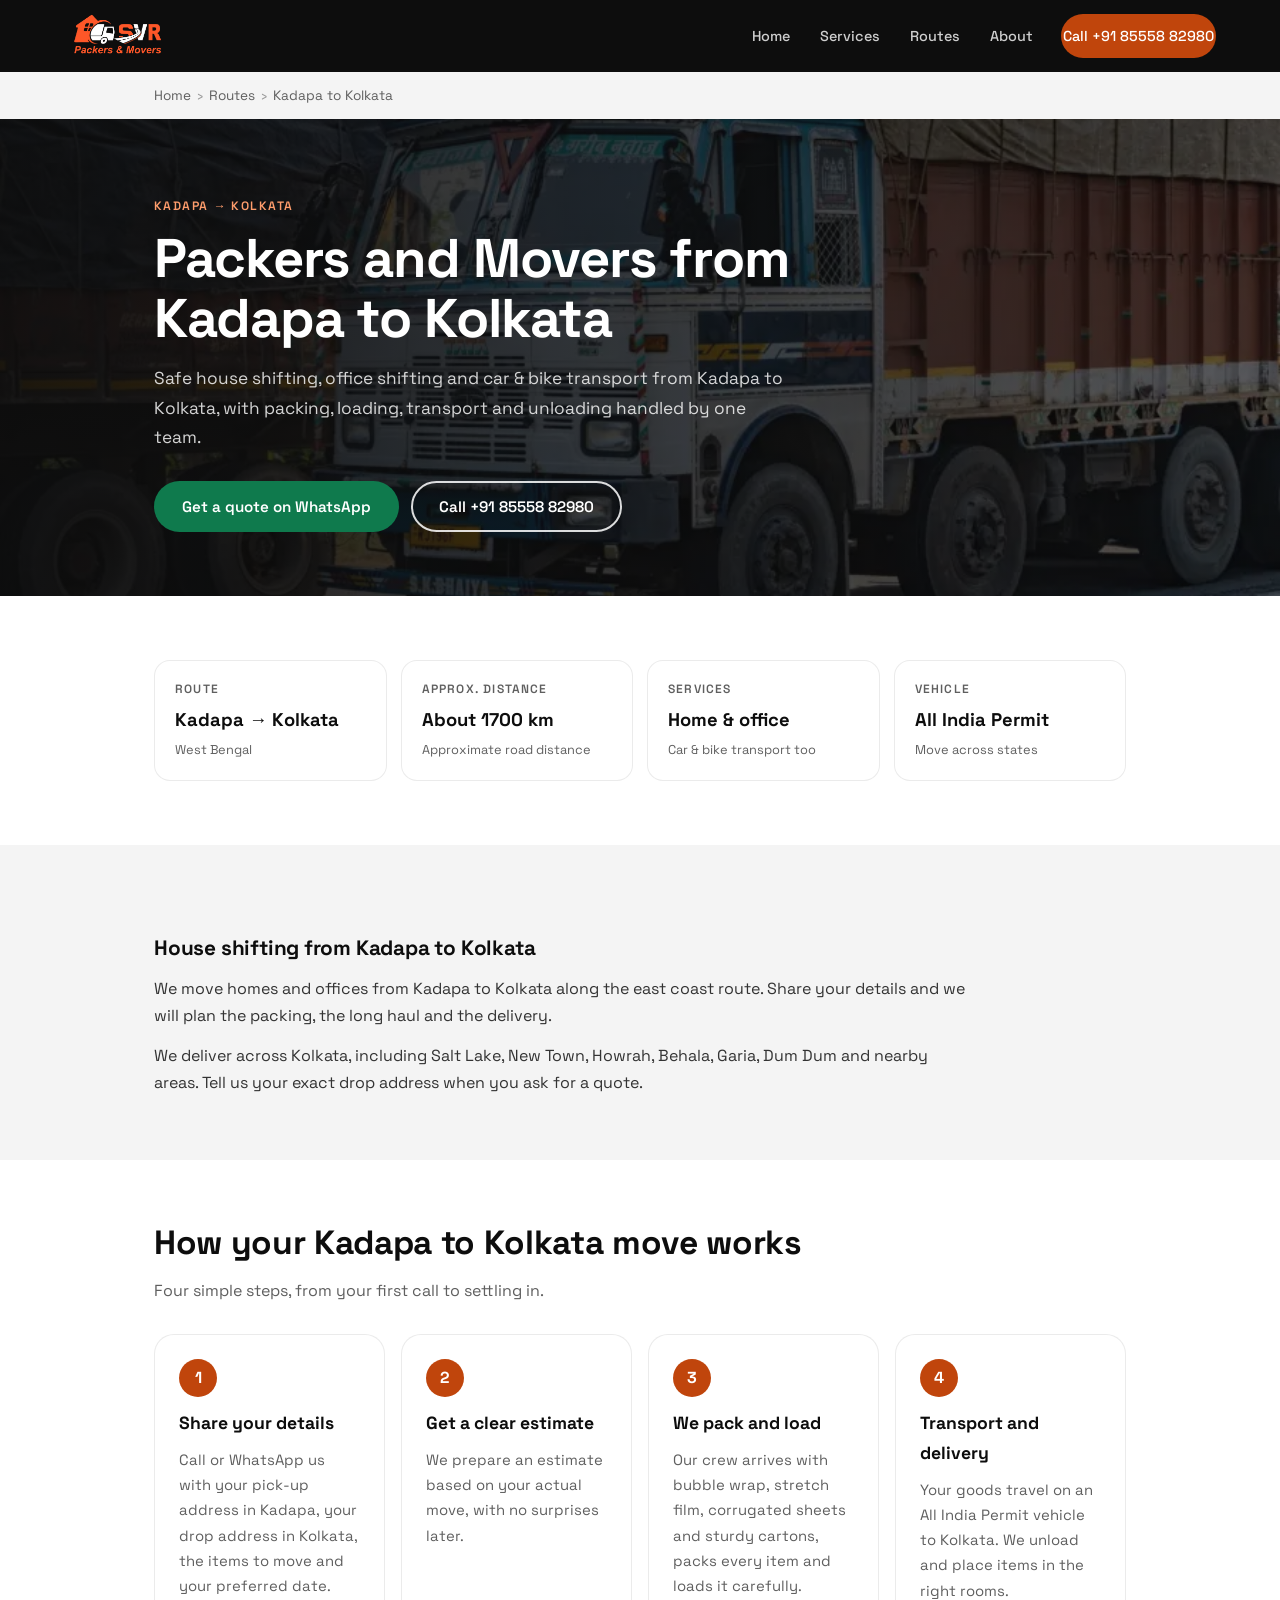
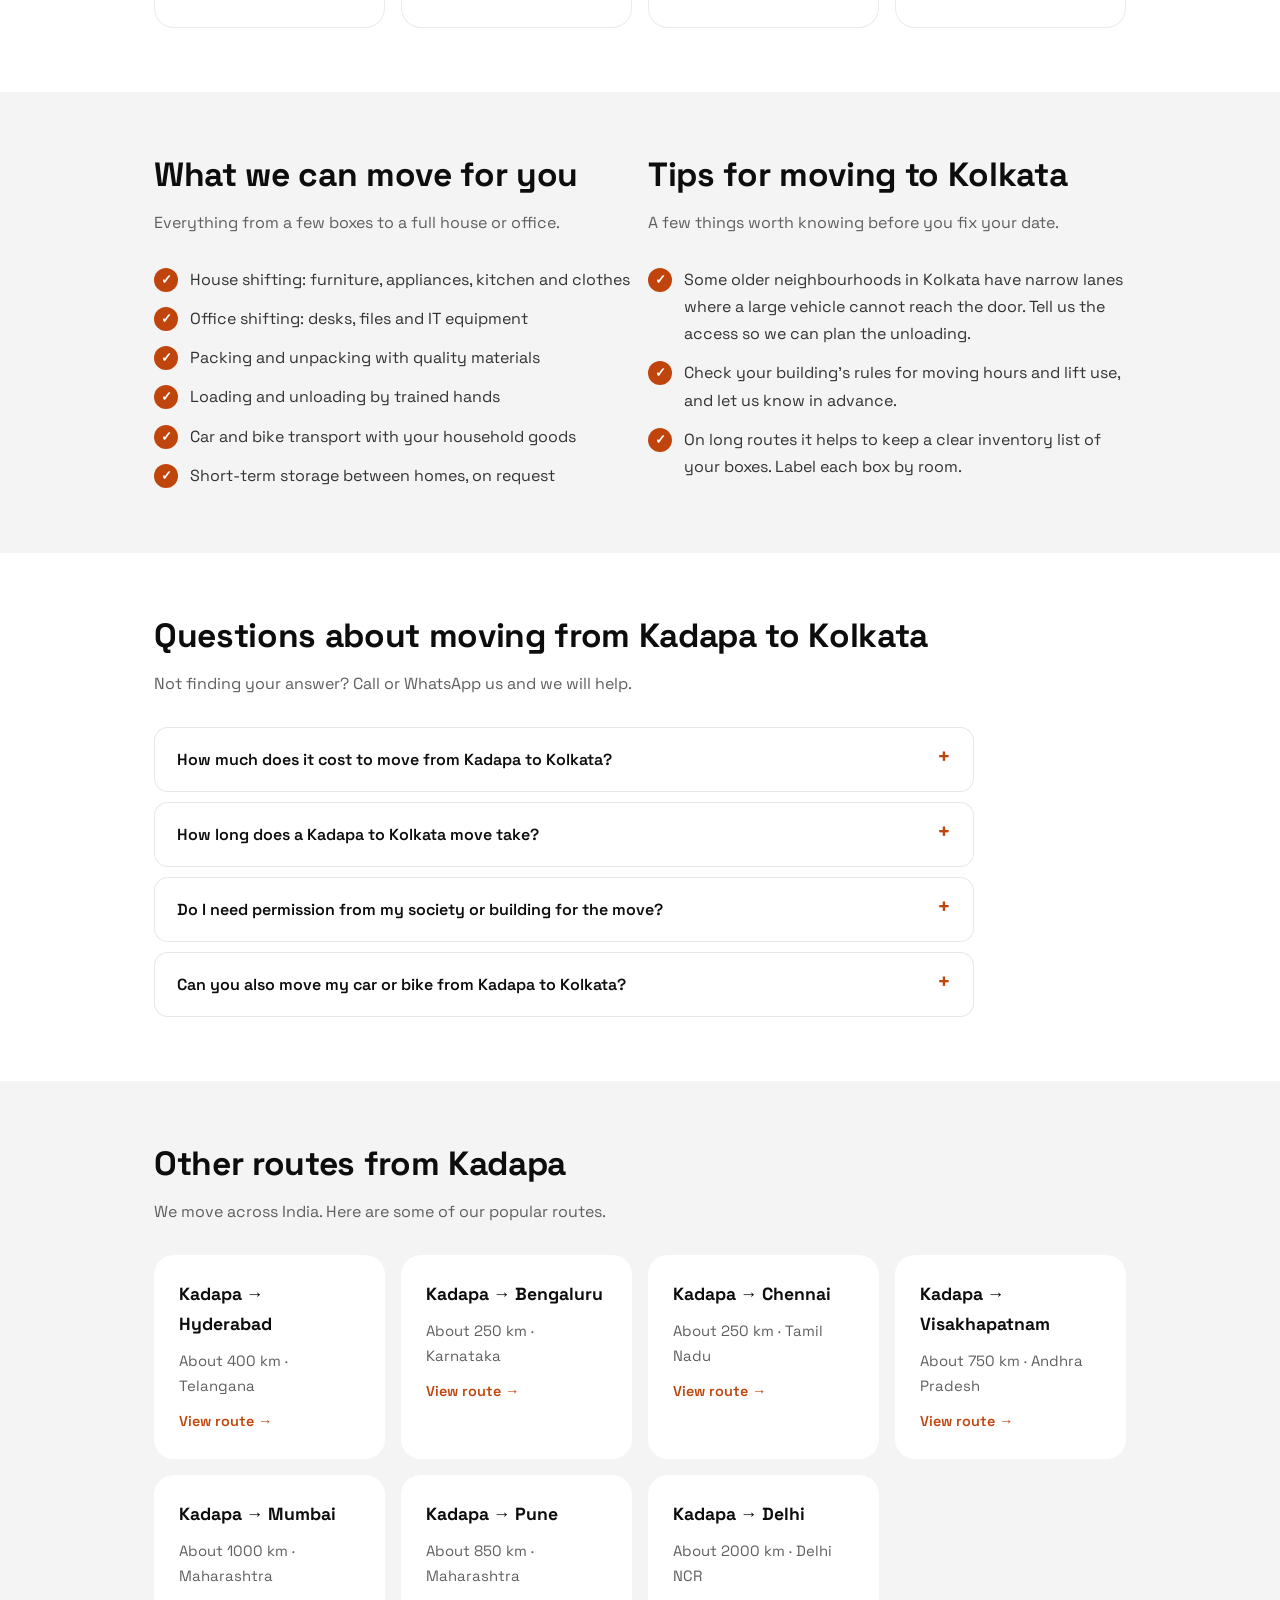
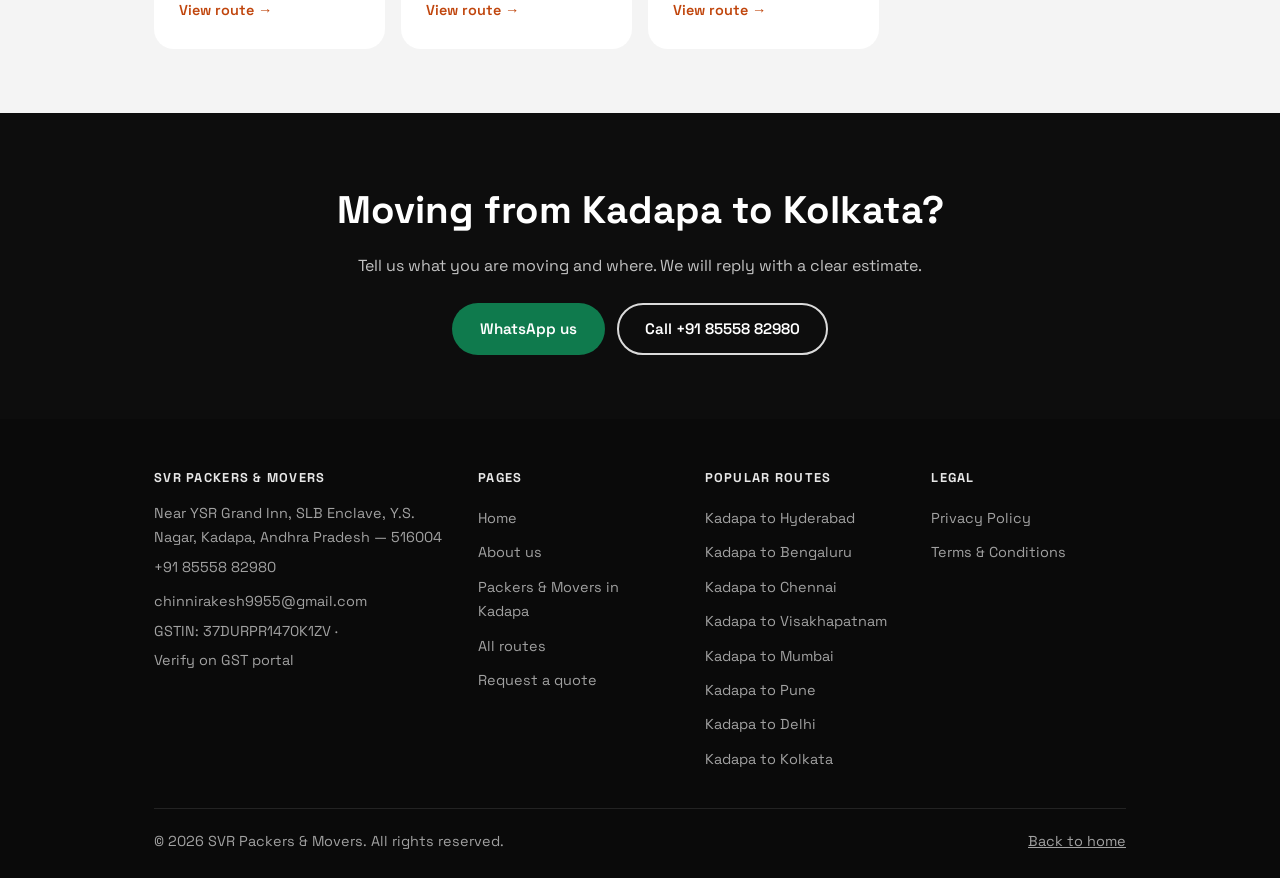
<file: packers-movers-kadapa-to-kolkata.html>
<!DOCTYPE html>
<html lang="en-IN">
<head>
  <meta charset="UTF-8" />
  <meta name="viewport" content="width=device-width, initial-scale=1.0" />
  <title>Packers and Movers Kadapa to Kolkata | SVR Packers &amp; Movers</title>
  <meta name="description" content="House shifting, office shifting and car &amp; bike transport from Kadapa to Kolkata with SVR Packers &amp; Movers. All India Permit. Call +91 85558 82980." />
  <meta name="theme-color" content="#0D0D0D" />
  <meta name="robots" content="index, follow, max-image-preview:large" />
  <link rel="canonical" href="https://www.svrpackersandmovers.info/packers-movers-kadapa-to-kolkata" />
  <meta property="og:title" content="Packers and Movers Kadapa to Kolkata | SVR Packers &amp; Movers" />
  <meta property="og:description" content="House shifting, office shifting and car &amp; bike transport from Kadapa to Kolkata with SVR Packers &amp; Movers. All India Permit. Call +91 85558 82980." />
  <meta property="og:type" content="website" />
  <meta property="og:url" content="https://www.svrpackersandmovers.info/packers-movers-kadapa-to-kolkata" />
  <meta property="og:image" content="https://www.svrpackersandmovers.info/og-image.jpg" />
  <meta property="og:locale" content="en_IN" />
  <meta name="twitter:card" content="summary_large_image" />
  <link rel="icon" href="/favicon.svg" type="image/svg+xml" />
  <link rel="icon" href="/favicon-32.png" sizes="32x32" type="image/png" />
  <link rel="apple-touch-icon" href="/apple-touch-icon.png" />
  <link rel="manifest" href="/site.webmanifest" />
  <link rel="preload" href="/fonts/space-grotesk-latin.woff2" as="font" type="font/woff2" crossorigin />
  <link rel="stylesheet" href="/page.css" />
  <script type="application/ld+json">
{
  "@context": "https://schema.org",
  "@type": "BreadcrumbList",
  "itemListElement": [
    {
      "@type": "ListItem",
      "position": 1,
      "name": "Home",
      "item": "https://www.svrpackersandmovers.info/"
    },
    {
      "@type": "ListItem",
      "position": 2,
      "name": "Routes",
      "item": "https://www.svrpackersandmovers.info/routes"
    },
    {
      "@type": "ListItem",
      "position": 3,
      "name": "Kadapa to Kolkata",
      "item": "https://www.svrpackersandmovers.info/packers-movers-kadapa-to-kolkata"
    }
  ]
}
  </script>
  <script type="application/ld+json">
{
  "@context": "https://schema.org",
  "@type": "Service",
  "serviceType": "Packers and movers",
  "name": "Packers and movers from Kadapa to Kolkata",
  "url": "https://www.svrpackersandmovers.info/packers-movers-kadapa-to-kolkata",
  "provider": {
    "@type": "MovingCompany",
    "name": "SVR Packers & Movers",
    "url": "https://www.svrpackersandmovers.info/",
    "telephone": "+918555882980",
    "taxID": "37DURPR1470K1ZV",
    "address": {
      "@type": "PostalAddress",
      "streetAddress": "Near YSR Grand Inn, SLB Enclave, Y.S. Nagar",
      "addressLocality": "Kadapa",
      "addressRegion": "Andhra Pradesh",
      "postalCode": "516004",
      "addressCountry": "IN"
    }
  },
  "areaServed": [
    {
      "@type": "City",
      "name": "Kadapa"
    },
    {
      "@type": "City",
      "name": "Kolkata"
    }
  ],
  "description": "House shifting, office shifting and car & bike transport from Kadapa to Kolkata with SVR Packers & Movers. All India Permit. Call +91 85558 82980."
}
  </script>
  <script type="application/ld+json">
{
  "@context": "https://schema.org",
  "@type": "FAQPage",
  "mainEntity": [
    {
      "@type": "Question",
      "name": "How much does it cost to move from Kadapa to Kolkata?",
      "acceptedAnswer": {
        "@type": "Answer",
        "text": "The cost depends on how much you are moving, the floor and lift access at both ends, the packing materials needed and the type of vehicle. Share your details on WhatsApp and we will reply with a clear estimate before you decide."
      }
    },
    {
      "@type": "Question",
      "name": "How long does a Kadapa to Kolkata move take?",
      "acceptedAnswer": {
        "@type": "Answer",
        "text": "It depends on the distance of about 1700 km, the size of the load, and road and weather conditions. We tell you the expected delivery date when your booking is confirmed."
      }
    },
    {
      "@type": "Question",
      "name": "Do I need permission from my society or building for the move?",
      "acceptedAnswer": {
        "@type": "Answer",
        "text": "Many apartment communities in Kolkata ask for prior intimation or a booking for the lift and parking. Please check with your society or landlord at both ends and tell us the timings, so we can plan around them."
      }
    },
    {
      "@type": "Question",
      "name": "Can you also move my car or bike from Kadapa to Kolkata?",
      "acceptedAnswer": {
        "@type": "Answer",
        "text": "Yes. We handle car and bike transport along with household goods. Mention it when you ask for a quote."
      }
    }
  ]
}
  </script>
</head>
<body>
  <a class="skip-link" href="#main">Skip to main content</a>
  <header class="site-header">
    <div class="wrap">
      <a href="/" aria-label="SVR Packers &amp; Movers — home"><img src="/Logo-New-White.avif" alt="SVR Packers &amp; Movers" width="826" height="372" /></a>
      <nav class="site-nav" aria-label="Main">
        <a href="/">Home</a>
        <a href="/#services">Services</a>
        <a href="/routes">Routes</a>
        <a href="/about">About</a>
        <a class="btn" href="tel:+918555882980">Call +91 85558 82980</a>
      </nav>
    </div>
  </header>
  <nav class="crumbs" aria-label="Breadcrumb"><div class="wrap"><ol><li><a href="/">Home</a></li><li><a href="/routes">Routes</a></li><li aria-current="page">Kadapa to Kolkata</li></ol></div></nav>
  <main id="main" tabindex="-1">
    <section class="page-hero" style="--bg:url('/stock_images/tata-truck-md.webp')">
      <div class="wrap">
        <span class="eyebrow">Kadapa → Kolkata</span>
        <h1>Packers and Movers from Kadapa to Kolkata</h1>
        <p class="lead">Safe house shifting, office shifting and car &amp; bike transport from Kadapa to Kolkata, with packing, loading, transport and unloading handled by one team.</p>
        <div class="hero-actions"><a class="btn wa" href="https://api.whatsapp.com/send?phone=918555882980&amp;text=Hello%2C%20I%20need%20a%20quote%20for%20house%20shifting%20from%20Kadapa%20to%20Kolkata." target="_blank" rel="noopener noreferrer">Get a quote on WhatsApp</a><a class="btn ghost" href="tel:+918555882980">Call +91 85558 82980</a></div>
      </div>
    </section>
    <section class="section">
      <div class="wrap">
        <div class="facts">
          <div class="fact"><span>Route</span><strong>Kadapa → Kolkata</strong><small>West Bengal</small></div>
          <div class="fact"><span>Approx. distance</span><strong>About 1700 km</strong><small>Approximate road distance</small></div>
          <div class="fact"><span>Services</span><strong>Home &amp; office</strong><small>Car &amp; bike transport too</small></div>
          <div class="fact"><span>Vehicle</span><strong>All India Permit</strong><small>Move across states</small></div>
        </div>
      </div>
    </section>
    <section class="section alt">
      <div class="wrap prose">
        <h2>House shifting from Kadapa to Kolkata</h2>
        <p>We move homes and offices from Kadapa to Kolkata along the east coast route. Share your details and we will plan the packing, the long haul and the delivery.</p>
        <p>We deliver across Kolkata, including Salt Lake, New Town, Howrah, Behala, Garia, Dum Dum and nearby areas. Tell us your exact drop address when you ask for a quote.</p>
      </div>
    </section>
    <section class="section">
      <div class="wrap">
        <h2>How your Kadapa to Kolkata move works</h2>
        <p class="sub">Four simple steps, from your first call to settling in.</p>
        <div class="grid c4"><div class="card"><span class="num">1</span><h3>Share your details</h3><p>Call or WhatsApp us with your pick-up address in Kadapa, your drop address in Kolkata, the items to move and your preferred date.</p></div><div class="card"><span class="num">2</span><h3>Get a clear estimate</h3><p>We prepare an estimate based on your actual move, with no surprises later.</p></div><div class="card"><span class="num">3</span><h3>We pack and load</h3><p>Our crew arrives with bubble wrap, stretch film, corrugated sheets and sturdy cartons, packs every item and loads it carefully.</p></div><div class="card"><span class="num">4</span><h3>Transport and delivery</h3><p>Your goods travel on an All India Permit vehicle to Kolkata. We unload and place items in the right rooms.</p></div></div>
      </div>
    </section>
    <section class="section alt">
      <div class="wrap">
        <div class="grid c2">
          <div>
            <h2>What we can move for you</h2>
            <p class="sub">Everything from a few boxes to a full house or office.</p>
            <ul class="ticks">
              <li>House shifting: furniture, appliances, kitchen and clothes</li>
              <li>Office shifting: desks, files and IT equipment</li>
              <li>Packing and unpacking with quality materials</li>
              <li>Loading and unloading by trained hands</li>
              <li>Car and bike transport with your household goods</li>
              <li>Short-term storage between homes, on request</li>
            </ul>
          </div>
          <div>
            <h2>Tips for moving to Kolkata</h2>
            <p class="sub">A few things worth knowing before you fix your date.</p>
            <ul class="ticks"><li>Some older neighbourhoods in Kolkata have narrow lanes where a large vehicle cannot reach the door. Tell us the access so we can plan the unloading.</li><li>Check your building's rules for moving hours and lift use, and let us know in advance.</li><li>On long routes it helps to keep a clear inventory list of your boxes. Label each box by room.</li></ul>
          </div>
        </div>
      </div>
    </section>
    <section class="section">
      <div class="wrap">
        <h2>Questions about moving from Kadapa to Kolkata</h2>
        <p class="sub">Not finding your answer? Call or WhatsApp us and we will help.</p>
        <div class="faq"><details><summary>How much does it cost to move from Kadapa to Kolkata?</summary><p>The cost depends on how much you are moving, the floor and lift access at both ends, the packing materials needed and the type of vehicle. Share your details on WhatsApp and we will reply with a clear estimate before you decide.</p></details><details><summary>How long does a Kadapa to Kolkata move take?</summary><p>It depends on the distance of about 1700 km, the size of the load, and road and weather conditions. We tell you the expected delivery date when your booking is confirmed.</p></details><details><summary>Do I need permission from my society or building for the move?</summary><p>Many apartment communities in Kolkata ask for prior intimation or a booking for the lift and parking. Please check with your society or landlord at both ends and tell us the timings, so we can plan around them.</p></details><details><summary>Can you also move my car or bike from Kadapa to Kolkata?</summary><p>Yes. We handle car and bike transport along with household goods. Mention it when you ask for a quote.</p></details></div>
      </div>
    </section>
    <section class="section alt">
      <div class="wrap">
        <h2>Other routes from Kadapa</h2>
        <p class="sub">We move across India. Here are some of our popular routes.</p>
        <div class="grid c4"><a class="card" href="/packers-movers-kadapa-to-hyderabad"><h3>Kadapa → Hyderabad</h3><p>About 400 km · Telangana</p><span class="go">View route →</span></a><a class="card" href="/packers-movers-kadapa-to-bengaluru"><h3>Kadapa → Bengaluru</h3><p>About 250 km · Karnataka</p><span class="go">View route →</span></a><a class="card" href="/packers-movers-kadapa-to-chennai"><h3>Kadapa → Chennai</h3><p>About 250 km · Tamil Nadu</p><span class="go">View route →</span></a><a class="card" href="/packers-movers-kadapa-to-visakhapatnam"><h3>Kadapa → Visakhapatnam</h3><p>About 750 km · Andhra Pradesh</p><span class="go">View route →</span></a><a class="card" href="/packers-movers-kadapa-to-mumbai"><h3>Kadapa → Mumbai</h3><p>About 1000 km · Maharashtra</p><span class="go">View route →</span></a><a class="card" href="/packers-movers-kadapa-to-pune"><h3>Kadapa → Pune</h3><p>About 850 km · Maharashtra</p><span class="go">View route →</span></a><a class="card" href="/packers-movers-kadapa-to-delhi"><h3>Kadapa → Delhi</h3><p>About 2000 km · Delhi NCR</p><span class="go">View route →</span></a></div>
      </div>
    </section>
    <section class="cta">
      <div class="wrap">
        <h2>Moving from Kadapa to Kolkata?</h2>
        <p>Tell us what you are moving and where. We will reply with a clear estimate.</p>
        <div class="hero-actions">
          <a class="btn wa" href="https://api.whatsapp.com/send?phone=918555882980&amp;text=Hello%2C%20I%20need%20a%20quote%20for%20house%20shifting%20from%20Kadapa%20to%20Kolkata." target="_blank" rel="noopener noreferrer">WhatsApp us</a>
          <a class="btn ghost" href="tel:+918555882980">Call +91 85558 82980</a>
        </div>
      </div>
    </section>

  </main>
  <footer class="site-footer">
    <div class="wrap">
      <div class="cols">
        <div>
          <h2 class="fh">SVR Packers &amp; Movers</h2>
          <p>Near YSR Grand Inn, SLB Enclave, Y.S. Nagar, Kadapa, Andhra Pradesh — 516004</p>
          <p><a href="tel:+918555882980">+91 85558 82980</a><br /><a href="mailto:chinnirakesh9955@gmail.com">chinnirakesh9955@gmail.com</a></p>
          <p>GSTIN: 37DURPR1470K1ZV · <a href="https://services.gst.gov.in/services/searchtp" target="_blank" rel="noopener noreferrer">Verify on GST portal</a></p>
        </div>
        <div>
          <h2 class="fh">Pages</h2>
          <ul>
            <li><a href="/">Home</a></li>
            <li><a href="/about">About us</a></li>
            <li><a href="/packers-and-movers-in-kadapa">Packers &amp; Movers in Kadapa</a></li>
            <li><a href="/routes">All routes</a></li>
            <li><a href="/#contact">Request a quote</a></li>
          </ul>
        </div>
        <div>
          <h2 class="fh">Popular routes</h2>
          <ul>
          <li><a href="/packers-movers-kadapa-to-hyderabad">Kadapa to Hyderabad</a></li>
          <li><a href="/packers-movers-kadapa-to-bengaluru">Kadapa to Bengaluru</a></li>
          <li><a href="/packers-movers-kadapa-to-chennai">Kadapa to Chennai</a></li>
          <li><a href="/packers-movers-kadapa-to-visakhapatnam">Kadapa to Visakhapatnam</a></li>
          <li><a href="/packers-movers-kadapa-to-mumbai">Kadapa to Mumbai</a></li>
          <li><a href="/packers-movers-kadapa-to-pune">Kadapa to Pune</a></li>
          <li><a href="/packers-movers-kadapa-to-delhi">Kadapa to Delhi</a></li>
          <li><a href="/packers-movers-kadapa-to-kolkata">Kadapa to Kolkata</a></li>
          </ul>
        </div>
        <div>
          <h2 class="fh">Legal</h2>
          <ul>
            <li><a href="/privacy">Privacy Policy</a></li>
            <li><a href="/terms">Terms &amp; Conditions</a></li>
          </ul>
        </div>
      </div>
      <div class="legal"><span>© 2026 SVR Packers &amp; Movers. All rights reserved.</span><a href="/">Back to home</a></div>
    </div>
  </footer>
</body>
</html>
</file>
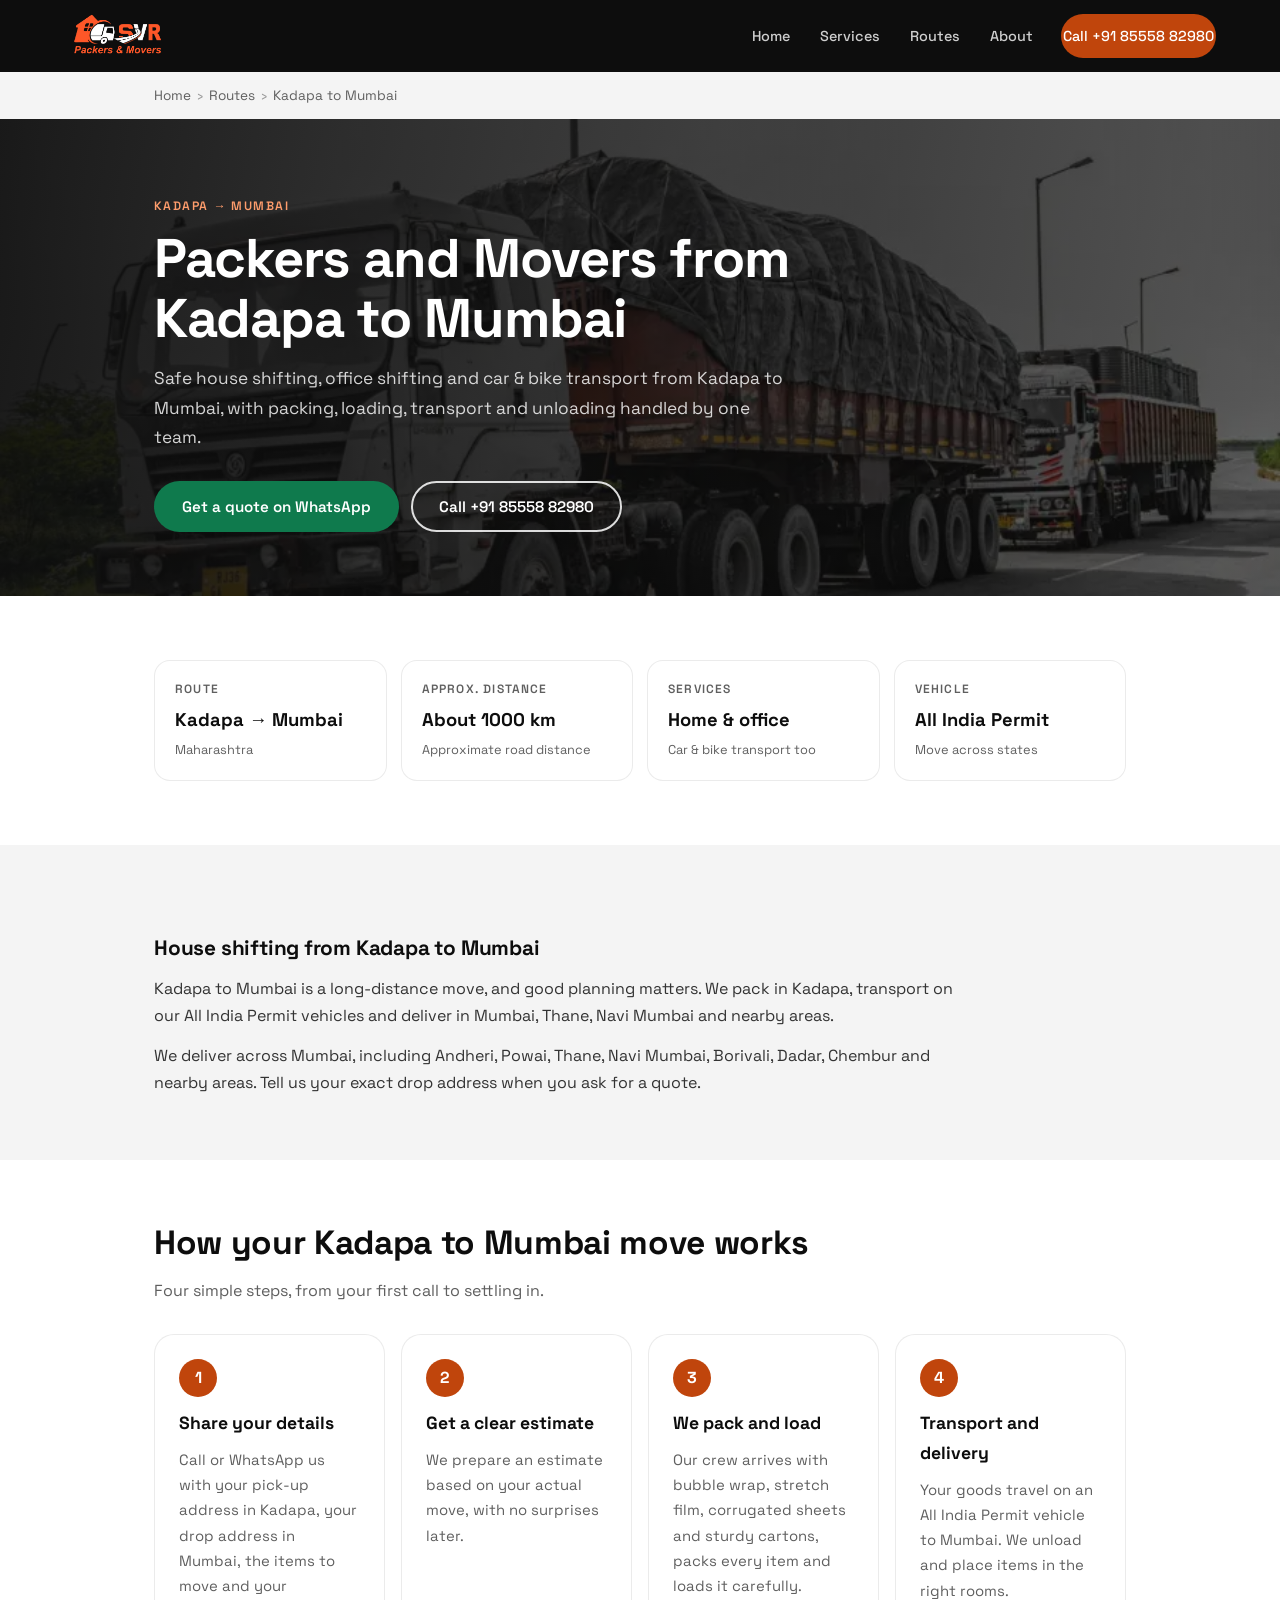
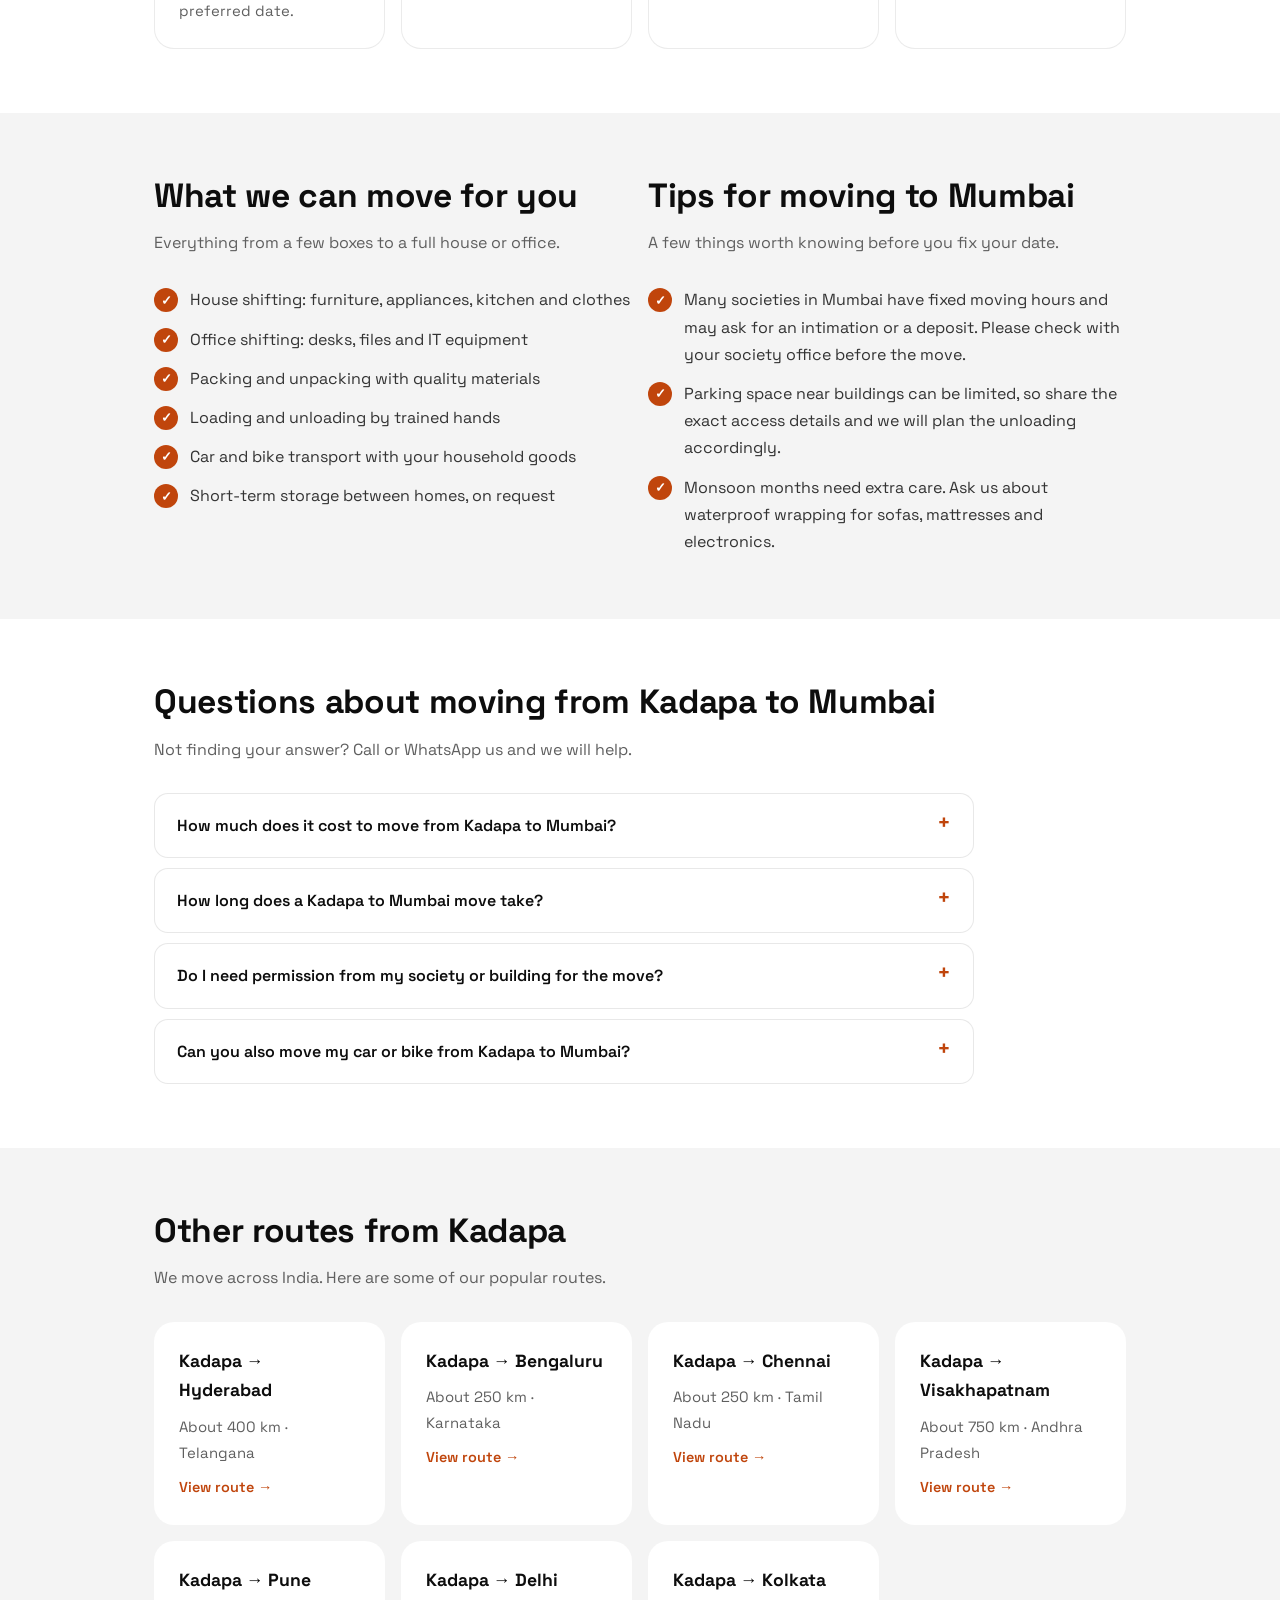
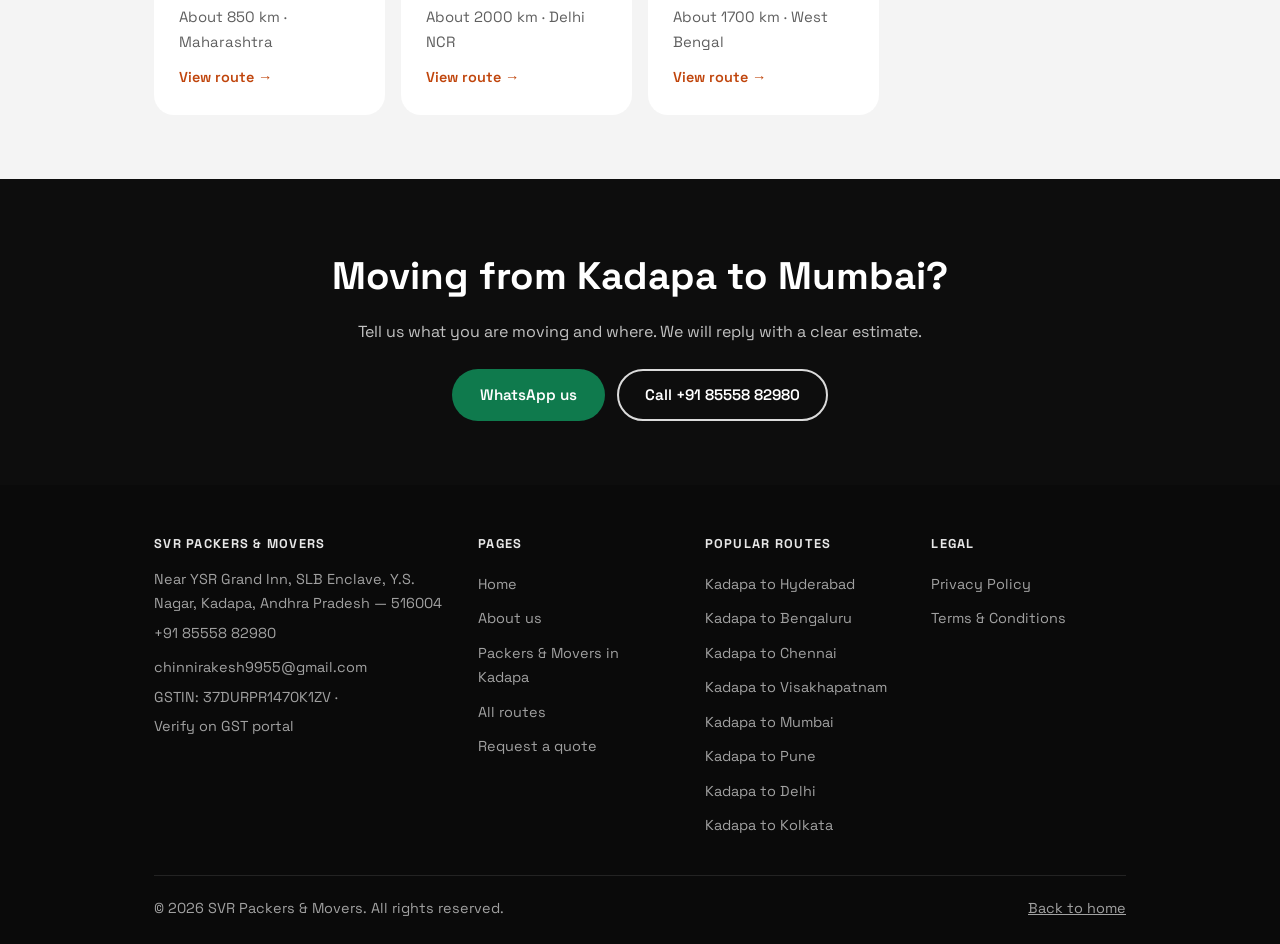
<file: packers-movers-kadapa-to-mumbai.html>
<!DOCTYPE html>
<html lang="en-IN">
<head>
  <meta charset="UTF-8" />
  <meta name="viewport" content="width=device-width, initial-scale=1.0" />
  <title>Packers and Movers Kadapa to Mumbai | SVR Packers &amp; Movers</title>
  <meta name="description" content="House shifting, office shifting and car &amp; bike transport from Kadapa to Mumbai with SVR Packers &amp; Movers. All India Permit. Call +91 85558 82980." />
  <meta name="theme-color" content="#0D0D0D" />
  <meta name="robots" content="index, follow, max-image-preview:large" />
  <link rel="canonical" href="https://www.svrpackersandmovers.info/packers-movers-kadapa-to-mumbai" />
  <meta property="og:title" content="Packers and Movers Kadapa to Mumbai | SVR Packers &amp; Movers" />
  <meta property="og:description" content="House shifting, office shifting and car &amp; bike transport from Kadapa to Mumbai with SVR Packers &amp; Movers. All India Permit. Call +91 85558 82980." />
  <meta property="og:type" content="website" />
  <meta property="og:url" content="https://www.svrpackersandmovers.info/packers-movers-kadapa-to-mumbai" />
  <meta property="og:image" content="https://www.svrpackersandmovers.info/og-image.jpg" />
  <meta property="og:locale" content="en_IN" />
  <meta name="twitter:card" content="summary_large_image" />
  <link rel="icon" href="/favicon.svg" type="image/svg+xml" />
  <link rel="icon" href="/favicon-32.png" sizes="32x32" type="image/png" />
  <link rel="apple-touch-icon" href="/apple-touch-icon.png" />
  <link rel="manifest" href="/site.webmanifest" />
  <link rel="preload" href="/fonts/space-grotesk-latin.woff2" as="font" type="font/woff2" crossorigin />
  <link rel="stylesheet" href="/page.css" />
  <script type="application/ld+json">
{
  "@context": "https://schema.org",
  "@type": "BreadcrumbList",
  "itemListElement": [
    {
      "@type": "ListItem",
      "position": 1,
      "name": "Home",
      "item": "https://www.svrpackersandmovers.info/"
    },
    {
      "@type": "ListItem",
      "position": 2,
      "name": "Routes",
      "item": "https://www.svrpackersandmovers.info/routes"
    },
    {
      "@type": "ListItem",
      "position": 3,
      "name": "Kadapa to Mumbai",
      "item": "https://www.svrpackersandmovers.info/packers-movers-kadapa-to-mumbai"
    }
  ]
}
  </script>
  <script type="application/ld+json">
{
  "@context": "https://schema.org",
  "@type": "Service",
  "serviceType": "Packers and movers",
  "name": "Packers and movers from Kadapa to Mumbai",
  "url": "https://www.svrpackersandmovers.info/packers-movers-kadapa-to-mumbai",
  "provider": {
    "@type": "MovingCompany",
    "name": "SVR Packers & Movers",
    "url": "https://www.svrpackersandmovers.info/",
    "telephone": "+918555882980",
    "taxID": "37DURPR1470K1ZV",
    "address": {
      "@type": "PostalAddress",
      "streetAddress": "Near YSR Grand Inn, SLB Enclave, Y.S. Nagar",
      "addressLocality": "Kadapa",
      "addressRegion": "Andhra Pradesh",
      "postalCode": "516004",
      "addressCountry": "IN"
    }
  },
  "areaServed": [
    {
      "@type": "City",
      "name": "Kadapa"
    },
    {
      "@type": "City",
      "name": "Mumbai"
    }
  ],
  "description": "House shifting, office shifting and car & bike transport from Kadapa to Mumbai with SVR Packers & Movers. All India Permit. Call +91 85558 82980."
}
  </script>
  <script type="application/ld+json">
{
  "@context": "https://schema.org",
  "@type": "FAQPage",
  "mainEntity": [
    {
      "@type": "Question",
      "name": "How much does it cost to move from Kadapa to Mumbai?",
      "acceptedAnswer": {
        "@type": "Answer",
        "text": "The cost depends on how much you are moving, the floor and lift access at both ends, the packing materials needed and the type of vehicle. Share your details on WhatsApp and we will reply with a clear estimate before you decide."
      }
    },
    {
      "@type": "Question",
      "name": "How long does a Kadapa to Mumbai move take?",
      "acceptedAnswer": {
        "@type": "Answer",
        "text": "It depends on the distance of about 1000 km, the size of the load, and road and weather conditions. We tell you the expected delivery date when your booking is confirmed."
      }
    },
    {
      "@type": "Question",
      "name": "Do I need permission from my society or building for the move?",
      "acceptedAnswer": {
        "@type": "Answer",
        "text": "Many apartment communities in Mumbai ask for prior intimation or a booking for the lift and parking. Please check with your society or landlord at both ends and tell us the timings, so we can plan around them."
      }
    },
    {
      "@type": "Question",
      "name": "Can you also move my car or bike from Kadapa to Mumbai?",
      "acceptedAnswer": {
        "@type": "Answer",
        "text": "Yes. We handle car and bike transport along with household goods. Mention it when you ask for a quote."
      }
    }
  ]
}
  </script>
</head>
<body>
  <a class="skip-link" href="#main">Skip to main content</a>
  <header class="site-header">
    <div class="wrap">
      <a href="/" aria-label="SVR Packers &amp; Movers — home"><img src="/Logo-New-White.avif" alt="SVR Packers &amp; Movers" width="826" height="372" /></a>
      <nav class="site-nav" aria-label="Main">
        <a href="/">Home</a>
        <a href="/#services">Services</a>
        <a href="/routes">Routes</a>
        <a href="/about">About</a>
        <a class="btn" href="tel:+918555882980">Call +91 85558 82980</a>
      </nav>
    </div>
  </header>
  <nav class="crumbs" aria-label="Breadcrumb"><div class="wrap"><ol><li><a href="/">Home</a></li><li><a href="/routes">Routes</a></li><li aria-current="page">Kadapa to Mumbai</li></ol></div></nav>
  <main id="main" tabindex="-1">
    <section class="page-hero" style="--bg:url('/stock_images/cargo-truck-md.webp')">
      <div class="wrap">
        <span class="eyebrow">Kadapa → Mumbai</span>
        <h1>Packers and Movers from Kadapa to Mumbai</h1>
        <p class="lead">Safe house shifting, office shifting and car &amp; bike transport from Kadapa to Mumbai, with packing, loading, transport and unloading handled by one team.</p>
        <div class="hero-actions"><a class="btn wa" href="https://api.whatsapp.com/send?phone=918555882980&amp;text=Hello%2C%20I%20need%20a%20quote%20for%20house%20shifting%20from%20Kadapa%20to%20Mumbai." target="_blank" rel="noopener noreferrer">Get a quote on WhatsApp</a><a class="btn ghost" href="tel:+918555882980">Call +91 85558 82980</a></div>
      </div>
    </section>
    <section class="section">
      <div class="wrap">
        <div class="facts">
          <div class="fact"><span>Route</span><strong>Kadapa → Mumbai</strong><small>Maharashtra</small></div>
          <div class="fact"><span>Approx. distance</span><strong>About 1000 km</strong><small>Approximate road distance</small></div>
          <div class="fact"><span>Services</span><strong>Home &amp; office</strong><small>Car &amp; bike transport too</small></div>
          <div class="fact"><span>Vehicle</span><strong>All India Permit</strong><small>Move across states</small></div>
        </div>
      </div>
    </section>
    <section class="section alt">
      <div class="wrap prose">
        <h2>House shifting from Kadapa to Mumbai</h2>
        <p>Kadapa to Mumbai is a long-distance move, and good planning matters. We pack in Kadapa, transport on our All India Permit vehicles and deliver in Mumbai, Thane, Navi Mumbai and nearby areas.</p>
        <p>We deliver across Mumbai, including Andheri, Powai, Thane, Navi Mumbai, Borivali, Dadar, Chembur and nearby areas. Tell us your exact drop address when you ask for a quote.</p>
      </div>
    </section>
    <section class="section">
      <div class="wrap">
        <h2>How your Kadapa to Mumbai move works</h2>
        <p class="sub">Four simple steps, from your first call to settling in.</p>
        <div class="grid c4"><div class="card"><span class="num">1</span><h3>Share your details</h3><p>Call or WhatsApp us with your pick-up address in Kadapa, your drop address in Mumbai, the items to move and your preferred date.</p></div><div class="card"><span class="num">2</span><h3>Get a clear estimate</h3><p>We prepare an estimate based on your actual move, with no surprises later.</p></div><div class="card"><span class="num">3</span><h3>We pack and load</h3><p>Our crew arrives with bubble wrap, stretch film, corrugated sheets and sturdy cartons, packs every item and loads it carefully.</p></div><div class="card"><span class="num">4</span><h3>Transport and delivery</h3><p>Your goods travel on an All India Permit vehicle to Mumbai. We unload and place items in the right rooms.</p></div></div>
      </div>
    </section>
    <section class="section alt">
      <div class="wrap">
        <div class="grid c2">
          <div>
            <h2>What we can move for you</h2>
            <p class="sub">Everything from a few boxes to a full house or office.</p>
            <ul class="ticks">
              <li>House shifting: furniture, appliances, kitchen and clothes</li>
              <li>Office shifting: desks, files and IT equipment</li>
              <li>Packing and unpacking with quality materials</li>
              <li>Loading and unloading by trained hands</li>
              <li>Car and bike transport with your household goods</li>
              <li>Short-term storage between homes, on request</li>
            </ul>
          </div>
          <div>
            <h2>Tips for moving to Mumbai</h2>
            <p class="sub">A few things worth knowing before you fix your date.</p>
            <ul class="ticks"><li>Many societies in Mumbai have fixed moving hours and may ask for an intimation or a deposit. Please check with your society office before the move.</li><li>Parking space near buildings can be limited, so share the exact access details and we will plan the unloading accordingly.</li><li>Monsoon months need extra care. Ask us about waterproof wrapping for sofas, mattresses and electronics.</li></ul>
          </div>
        </div>
      </div>
    </section>
    <section class="section">
      <div class="wrap">
        <h2>Questions about moving from Kadapa to Mumbai</h2>
        <p class="sub">Not finding your answer? Call or WhatsApp us and we will help.</p>
        <div class="faq"><details><summary>How much does it cost to move from Kadapa to Mumbai?</summary><p>The cost depends on how much you are moving, the floor and lift access at both ends, the packing materials needed and the type of vehicle. Share your details on WhatsApp and we will reply with a clear estimate before you decide.</p></details><details><summary>How long does a Kadapa to Mumbai move take?</summary><p>It depends on the distance of about 1000 km, the size of the load, and road and weather conditions. We tell you the expected delivery date when your booking is confirmed.</p></details><details><summary>Do I need permission from my society or building for the move?</summary><p>Many apartment communities in Mumbai ask for prior intimation or a booking for the lift and parking. Please check with your society or landlord at both ends and tell us the timings, so we can plan around them.</p></details><details><summary>Can you also move my car or bike from Kadapa to Mumbai?</summary><p>Yes. We handle car and bike transport along with household goods. Mention it when you ask for a quote.</p></details></div>
      </div>
    </section>
    <section class="section alt">
      <div class="wrap">
        <h2>Other routes from Kadapa</h2>
        <p class="sub">We move across India. Here are some of our popular routes.</p>
        <div class="grid c4"><a class="card" href="/packers-movers-kadapa-to-hyderabad"><h3>Kadapa → Hyderabad</h3><p>About 400 km · Telangana</p><span class="go">View route →</span></a><a class="card" href="/packers-movers-kadapa-to-bengaluru"><h3>Kadapa → Bengaluru</h3><p>About 250 km · Karnataka</p><span class="go">View route →</span></a><a class="card" href="/packers-movers-kadapa-to-chennai"><h3>Kadapa → Chennai</h3><p>About 250 km · Tamil Nadu</p><span class="go">View route →</span></a><a class="card" href="/packers-movers-kadapa-to-visakhapatnam"><h3>Kadapa → Visakhapatnam</h3><p>About 750 km · Andhra Pradesh</p><span class="go">View route →</span></a><a class="card" href="/packers-movers-kadapa-to-pune"><h3>Kadapa → Pune</h3><p>About 850 km · Maharashtra</p><span class="go">View route →</span></a><a class="card" href="/packers-movers-kadapa-to-delhi"><h3>Kadapa → Delhi</h3><p>About 2000 km · Delhi NCR</p><span class="go">View route →</span></a><a class="card" href="/packers-movers-kadapa-to-kolkata"><h3>Kadapa → Kolkata</h3><p>About 1700 km · West Bengal</p><span class="go">View route →</span></a></div>
      </div>
    </section>
    <section class="cta">
      <div class="wrap">
        <h2>Moving from Kadapa to Mumbai?</h2>
        <p>Tell us what you are moving and where. We will reply with a clear estimate.</p>
        <div class="hero-actions">
          <a class="btn wa" href="https://api.whatsapp.com/send?phone=918555882980&amp;text=Hello%2C%20I%20need%20a%20quote%20for%20house%20shifting%20from%20Kadapa%20to%20Mumbai." target="_blank" rel="noopener noreferrer">WhatsApp us</a>
          <a class="btn ghost" href="tel:+918555882980">Call +91 85558 82980</a>
        </div>
      </div>
    </section>

  </main>
  <footer class="site-footer">
    <div class="wrap">
      <div class="cols">
        <div>
          <h2 class="fh">SVR Packers &amp; Movers</h2>
          <p>Near YSR Grand Inn, SLB Enclave, Y.S. Nagar, Kadapa, Andhra Pradesh — 516004</p>
          <p><a href="tel:+918555882980">+91 85558 82980</a><br /><a href="mailto:chinnirakesh9955@gmail.com">chinnirakesh9955@gmail.com</a></p>
          <p>GSTIN: 37DURPR1470K1ZV · <a href="https://services.gst.gov.in/services/searchtp" target="_blank" rel="noopener noreferrer">Verify on GST portal</a></p>
        </div>
        <div>
          <h2 class="fh">Pages</h2>
          <ul>
            <li><a href="/">Home</a></li>
            <li><a href="/about">About us</a></li>
            <li><a href="/packers-and-movers-in-kadapa">Packers &amp; Movers in Kadapa</a></li>
            <li><a href="/routes">All routes</a></li>
            <li><a href="/#contact">Request a quote</a></li>
          </ul>
        </div>
        <div>
          <h2 class="fh">Popular routes</h2>
          <ul>
          <li><a href="/packers-movers-kadapa-to-hyderabad">Kadapa to Hyderabad</a></li>
          <li><a href="/packers-movers-kadapa-to-bengaluru">Kadapa to Bengaluru</a></li>
          <li><a href="/packers-movers-kadapa-to-chennai">Kadapa to Chennai</a></li>
          <li><a href="/packers-movers-kadapa-to-visakhapatnam">Kadapa to Visakhapatnam</a></li>
          <li><a href="/packers-movers-kadapa-to-mumbai">Kadapa to Mumbai</a></li>
          <li><a href="/packers-movers-kadapa-to-pune">Kadapa to Pune</a></li>
          <li><a href="/packers-movers-kadapa-to-delhi">Kadapa to Delhi</a></li>
          <li><a href="/packers-movers-kadapa-to-kolkata">Kadapa to Kolkata</a></li>
          </ul>
        </div>
        <div>
          <h2 class="fh">Legal</h2>
          <ul>
            <li><a href="/privacy">Privacy Policy</a></li>
            <li><a href="/terms">Terms &amp; Conditions</a></li>
          </ul>
        </div>
      </div>
      <div class="legal"><span>© 2026 SVR Packers &amp; Movers. All rights reserved.</span><a href="/">Back to home</a></div>
    </div>
  </footer>
</body>
</html>
</file>
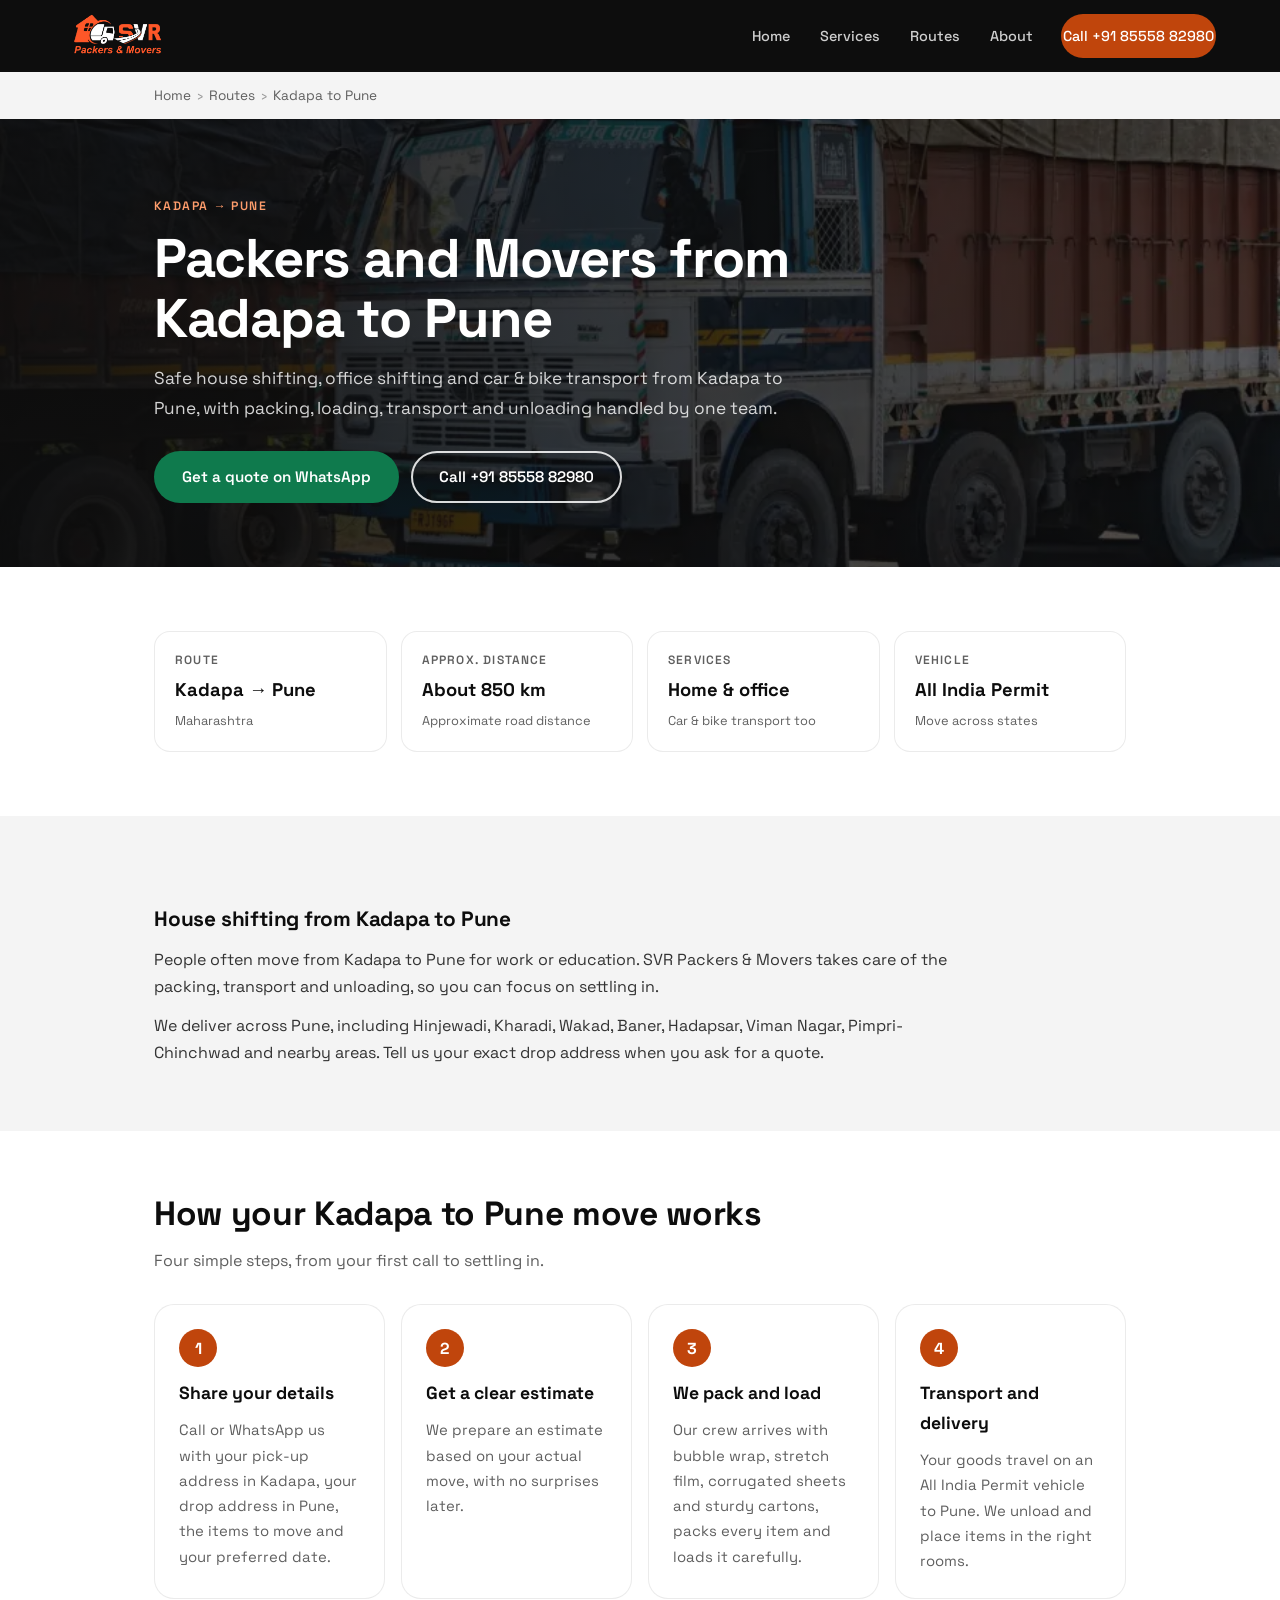
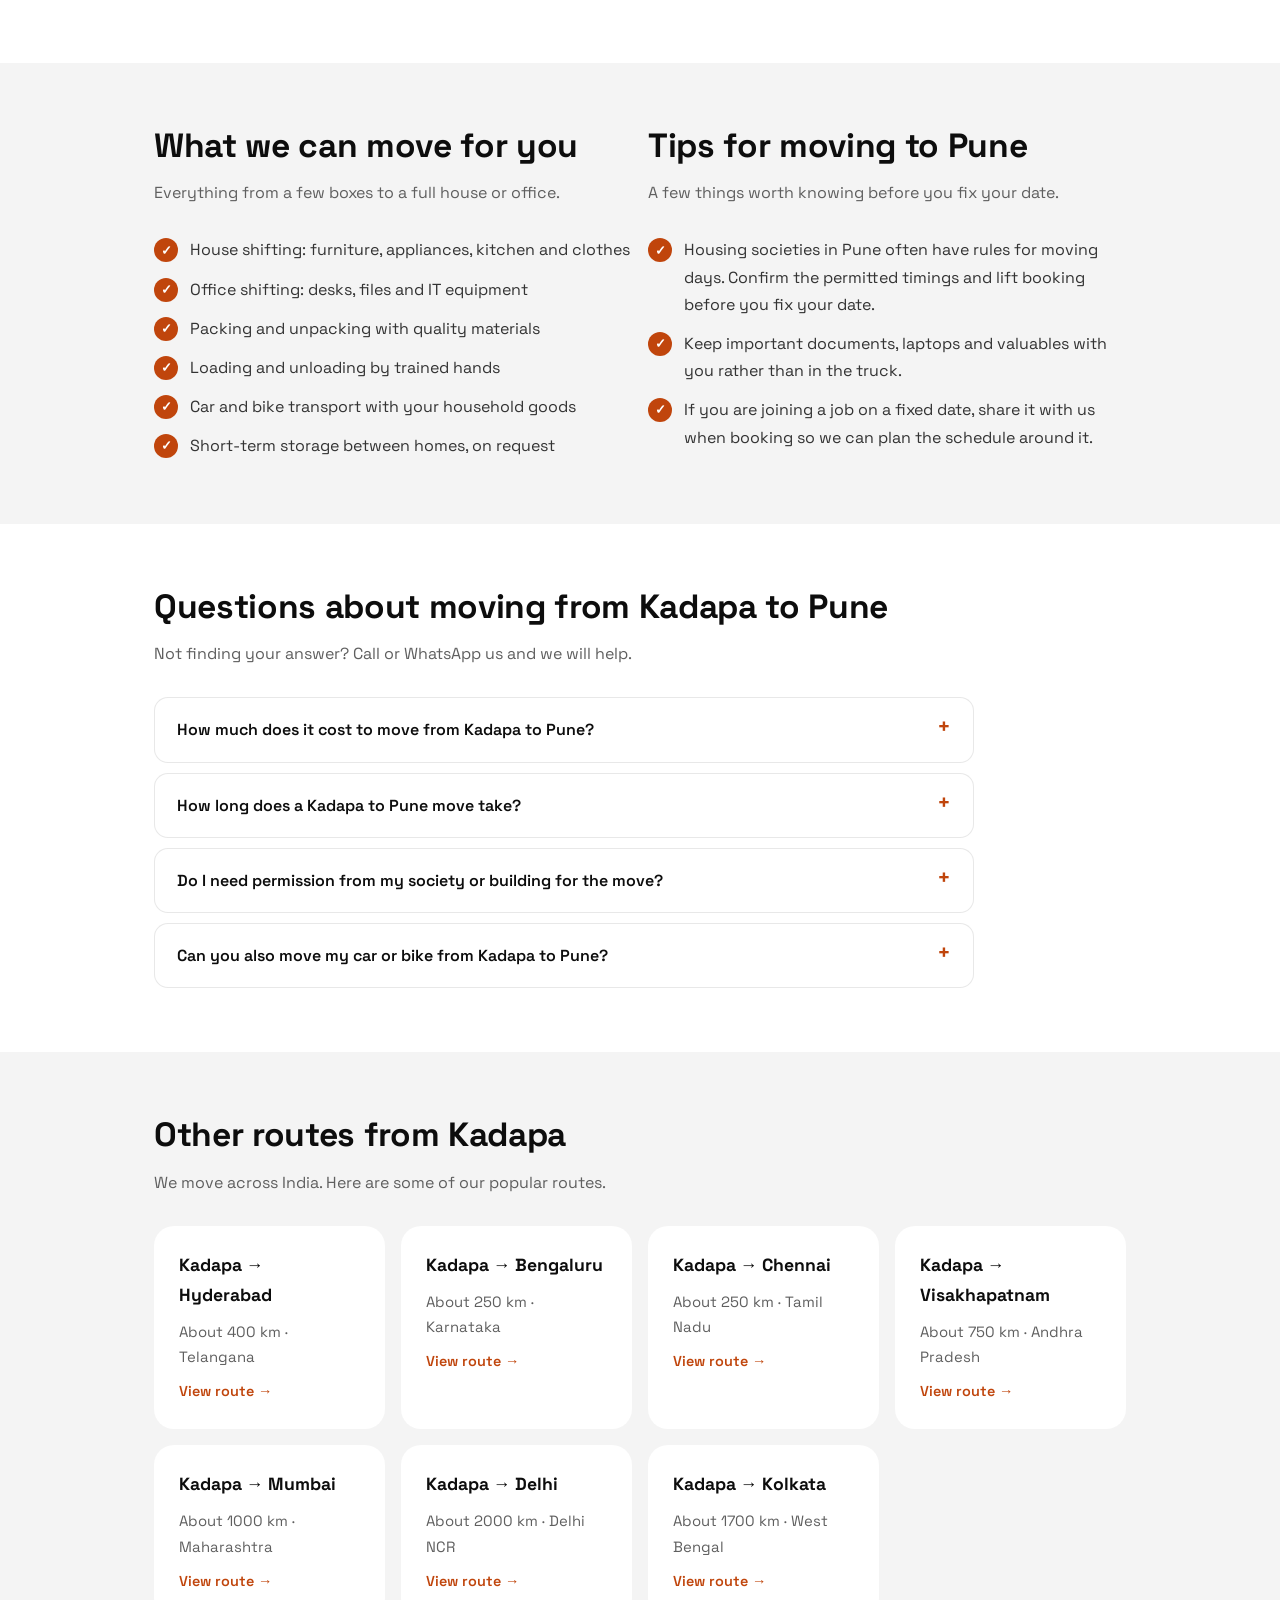
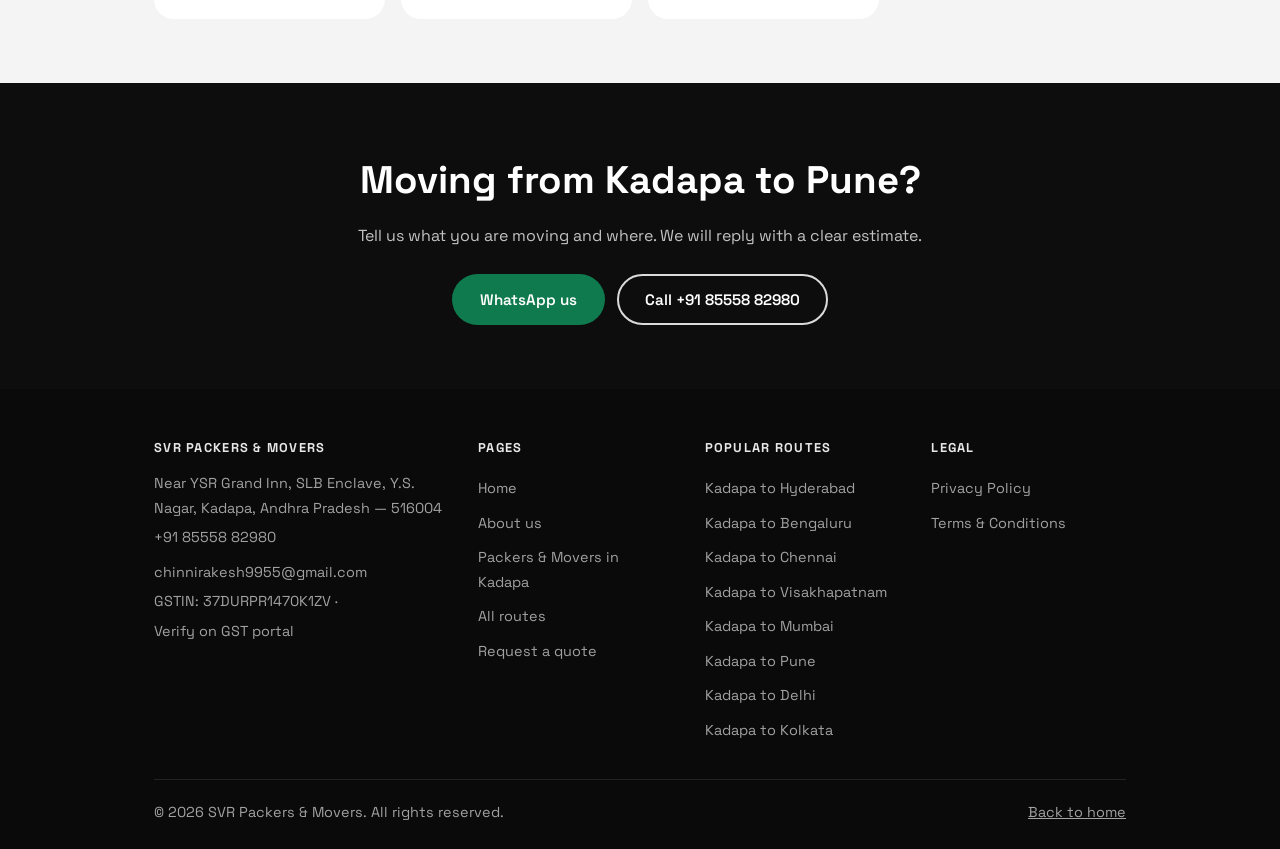
<file: packers-movers-kadapa-to-pune.html>
<!DOCTYPE html>
<html lang="en-IN">
<head>
  <meta charset="UTF-8" />
  <meta name="viewport" content="width=device-width, initial-scale=1.0" />
  <title>Packers and Movers Kadapa to Pune | SVR Packers &amp; Movers</title>
  <meta name="description" content="House shifting, office shifting and car &amp; bike transport from Kadapa to Pune with SVR Packers &amp; Movers. All India Permit. Call +91 85558 82980." />
  <meta name="theme-color" content="#0D0D0D" />
  <meta name="robots" content="index, follow, max-image-preview:large" />
  <link rel="canonical" href="https://www.svrpackersandmovers.info/packers-movers-kadapa-to-pune" />
  <meta property="og:title" content="Packers and Movers Kadapa to Pune | SVR Packers &amp; Movers" />
  <meta property="og:description" content="House shifting, office shifting and car &amp; bike transport from Kadapa to Pune with SVR Packers &amp; Movers. All India Permit. Call +91 85558 82980." />
  <meta property="og:type" content="website" />
  <meta property="og:url" content="https://www.svrpackersandmovers.info/packers-movers-kadapa-to-pune" />
  <meta property="og:image" content="https://www.svrpackersandmovers.info/og-image.jpg" />
  <meta property="og:locale" content="en_IN" />
  <meta name="twitter:card" content="summary_large_image" />
  <link rel="icon" href="/favicon.svg" type="image/svg+xml" />
  <link rel="icon" href="/favicon-32.png" sizes="32x32" type="image/png" />
  <link rel="apple-touch-icon" href="/apple-touch-icon.png" />
  <link rel="manifest" href="/site.webmanifest" />
  <link rel="preload" href="/fonts/space-grotesk-latin.woff2" as="font" type="font/woff2" crossorigin />
  <link rel="stylesheet" href="/page.css" />
  <script type="application/ld+json">
{
  "@context": "https://schema.org",
  "@type": "BreadcrumbList",
  "itemListElement": [
    {
      "@type": "ListItem",
      "position": 1,
      "name": "Home",
      "item": "https://www.svrpackersandmovers.info/"
    },
    {
      "@type": "ListItem",
      "position": 2,
      "name": "Routes",
      "item": "https://www.svrpackersandmovers.info/routes"
    },
    {
      "@type": "ListItem",
      "position": 3,
      "name": "Kadapa to Pune",
      "item": "https://www.svrpackersandmovers.info/packers-movers-kadapa-to-pune"
    }
  ]
}
  </script>
  <script type="application/ld+json">
{
  "@context": "https://schema.org",
  "@type": "Service",
  "serviceType": "Packers and movers",
  "name": "Packers and movers from Kadapa to Pune",
  "url": "https://www.svrpackersandmovers.info/packers-movers-kadapa-to-pune",
  "provider": {
    "@type": "MovingCompany",
    "name": "SVR Packers & Movers",
    "url": "https://www.svrpackersandmovers.info/",
    "telephone": "+918555882980",
    "taxID": "37DURPR1470K1ZV",
    "address": {
      "@type": "PostalAddress",
      "streetAddress": "Near YSR Grand Inn, SLB Enclave, Y.S. Nagar",
      "addressLocality": "Kadapa",
      "addressRegion": "Andhra Pradesh",
      "postalCode": "516004",
      "addressCountry": "IN"
    }
  },
  "areaServed": [
    {
      "@type": "City",
      "name": "Kadapa"
    },
    {
      "@type": "City",
      "name": "Pune"
    }
  ],
  "description": "House shifting, office shifting and car & bike transport from Kadapa to Pune with SVR Packers & Movers. All India Permit. Call +91 85558 82980."
}
  </script>
  <script type="application/ld+json">
{
  "@context": "https://schema.org",
  "@type": "FAQPage",
  "mainEntity": [
    {
      "@type": "Question",
      "name": "How much does it cost to move from Kadapa to Pune?",
      "acceptedAnswer": {
        "@type": "Answer",
        "text": "The cost depends on how much you are moving, the floor and lift access at both ends, the packing materials needed and the type of vehicle. Share your details on WhatsApp and we will reply with a clear estimate before you decide."
      }
    },
    {
      "@type": "Question",
      "name": "How long does a Kadapa to Pune move take?",
      "acceptedAnswer": {
        "@type": "Answer",
        "text": "It depends on the distance of about 850 km, the size of the load, and road and weather conditions. We tell you the expected delivery date when your booking is confirmed."
      }
    },
    {
      "@type": "Question",
      "name": "Do I need permission from my society or building for the move?",
      "acceptedAnswer": {
        "@type": "Answer",
        "text": "Many apartment communities in Pune ask for prior intimation or a booking for the lift and parking. Please check with your society or landlord at both ends and tell us the timings, so we can plan around them."
      }
    },
    {
      "@type": "Question",
      "name": "Can you also move my car or bike from Kadapa to Pune?",
      "acceptedAnswer": {
        "@type": "Answer",
        "text": "Yes. We handle car and bike transport along with household goods. Mention it when you ask for a quote."
      }
    }
  ]
}
  </script>
</head>
<body>
  <a class="skip-link" href="#main">Skip to main content</a>
  <header class="site-header">
    <div class="wrap">
      <a href="/" aria-label="SVR Packers &amp; Movers — home"><img src="/Logo-New-White.avif" alt="SVR Packers &amp; Movers" width="826" height="372" /></a>
      <nav class="site-nav" aria-label="Main">
        <a href="/">Home</a>
        <a href="/#services">Services</a>
        <a href="/routes">Routes</a>
        <a href="/about">About</a>
        <a class="btn" href="tel:+918555882980">Call +91 85558 82980</a>
      </nav>
    </div>
  </header>
  <nav class="crumbs" aria-label="Breadcrumb"><div class="wrap"><ol><li><a href="/">Home</a></li><li><a href="/routes">Routes</a></li><li aria-current="page">Kadapa to Pune</li></ol></div></nav>
  <main id="main" tabindex="-1">
    <section class="page-hero" style="--bg:url('/stock_images/tata-truck-md.webp')">
      <div class="wrap">
        <span class="eyebrow">Kadapa → Pune</span>
        <h1>Packers and Movers from Kadapa to Pune</h1>
        <p class="lead">Safe house shifting, office shifting and car &amp; bike transport from Kadapa to Pune, with packing, loading, transport and unloading handled by one team.</p>
        <div class="hero-actions"><a class="btn wa" href="https://api.whatsapp.com/send?phone=918555882980&amp;text=Hello%2C%20I%20need%20a%20quote%20for%20house%20shifting%20from%20Kadapa%20to%20Pune." target="_blank" rel="noopener noreferrer">Get a quote on WhatsApp</a><a class="btn ghost" href="tel:+918555882980">Call +91 85558 82980</a></div>
      </div>
    </section>
    <section class="section">
      <div class="wrap">
        <div class="facts">
          <div class="fact"><span>Route</span><strong>Kadapa → Pune</strong><small>Maharashtra</small></div>
          <div class="fact"><span>Approx. distance</span><strong>About 850 km</strong><small>Approximate road distance</small></div>
          <div class="fact"><span>Services</span><strong>Home &amp; office</strong><small>Car &amp; bike transport too</small></div>
          <div class="fact"><span>Vehicle</span><strong>All India Permit</strong><small>Move across states</small></div>
        </div>
      </div>
    </section>
    <section class="section alt">
      <div class="wrap prose">
        <h2>House shifting from Kadapa to Pune</h2>
        <p>People often move from Kadapa to Pune for work or education. SVR Packers &amp; Movers takes care of the packing, transport and unloading, so you can focus on settling in.</p>
        <p>We deliver across Pune, including Hinjewadi, Kharadi, Wakad, Baner, Hadapsar, Viman Nagar, Pimpri-Chinchwad and nearby areas. Tell us your exact drop address when you ask for a quote.</p>
      </div>
    </section>
    <section class="section">
      <div class="wrap">
        <h2>How your Kadapa to Pune move works</h2>
        <p class="sub">Four simple steps, from your first call to settling in.</p>
        <div class="grid c4"><div class="card"><span class="num">1</span><h3>Share your details</h3><p>Call or WhatsApp us with your pick-up address in Kadapa, your drop address in Pune, the items to move and your preferred date.</p></div><div class="card"><span class="num">2</span><h3>Get a clear estimate</h3><p>We prepare an estimate based on your actual move, with no surprises later.</p></div><div class="card"><span class="num">3</span><h3>We pack and load</h3><p>Our crew arrives with bubble wrap, stretch film, corrugated sheets and sturdy cartons, packs every item and loads it carefully.</p></div><div class="card"><span class="num">4</span><h3>Transport and delivery</h3><p>Your goods travel on an All India Permit vehicle to Pune. We unload and place items in the right rooms.</p></div></div>
      </div>
    </section>
    <section class="section alt">
      <div class="wrap">
        <div class="grid c2">
          <div>
            <h2>What we can move for you</h2>
            <p class="sub">Everything from a few boxes to a full house or office.</p>
            <ul class="ticks">
              <li>House shifting: furniture, appliances, kitchen and clothes</li>
              <li>Office shifting: desks, files and IT equipment</li>
              <li>Packing and unpacking with quality materials</li>
              <li>Loading and unloading by trained hands</li>
              <li>Car and bike transport with your household goods</li>
              <li>Short-term storage between homes, on request</li>
            </ul>
          </div>
          <div>
            <h2>Tips for moving to Pune</h2>
            <p class="sub">A few things worth knowing before you fix your date.</p>
            <ul class="ticks"><li>Housing societies in Pune often have rules for moving days. Confirm the permitted timings and lift booking before you fix your date.</li><li>Keep important documents, laptops and valuables with you rather than in the truck.</li><li>If you are joining a job on a fixed date, share it with us when booking so we can plan the schedule around it.</li></ul>
          </div>
        </div>
      </div>
    </section>
    <section class="section">
      <div class="wrap">
        <h2>Questions about moving from Kadapa to Pune</h2>
        <p class="sub">Not finding your answer? Call or WhatsApp us and we will help.</p>
        <div class="faq"><details><summary>How much does it cost to move from Kadapa to Pune?</summary><p>The cost depends on how much you are moving, the floor and lift access at both ends, the packing materials needed and the type of vehicle. Share your details on WhatsApp and we will reply with a clear estimate before you decide.</p></details><details><summary>How long does a Kadapa to Pune move take?</summary><p>It depends on the distance of about 850 km, the size of the load, and road and weather conditions. We tell you the expected delivery date when your booking is confirmed.</p></details><details><summary>Do I need permission from my society or building for the move?</summary><p>Many apartment communities in Pune ask for prior intimation or a booking for the lift and parking. Please check with your society or landlord at both ends and tell us the timings, so we can plan around them.</p></details><details><summary>Can you also move my car or bike from Kadapa to Pune?</summary><p>Yes. We handle car and bike transport along with household goods. Mention it when you ask for a quote.</p></details></div>
      </div>
    </section>
    <section class="section alt">
      <div class="wrap">
        <h2>Other routes from Kadapa</h2>
        <p class="sub">We move across India. Here are some of our popular routes.</p>
        <div class="grid c4"><a class="card" href="/packers-movers-kadapa-to-hyderabad"><h3>Kadapa → Hyderabad</h3><p>About 400 km · Telangana</p><span class="go">View route →</span></a><a class="card" href="/packers-movers-kadapa-to-bengaluru"><h3>Kadapa → Bengaluru</h3><p>About 250 km · Karnataka</p><span class="go">View route →</span></a><a class="card" href="/packers-movers-kadapa-to-chennai"><h3>Kadapa → Chennai</h3><p>About 250 km · Tamil Nadu</p><span class="go">View route →</span></a><a class="card" href="/packers-movers-kadapa-to-visakhapatnam"><h3>Kadapa → Visakhapatnam</h3><p>About 750 km · Andhra Pradesh</p><span class="go">View route →</span></a><a class="card" href="/packers-movers-kadapa-to-mumbai"><h3>Kadapa → Mumbai</h3><p>About 1000 km · Maharashtra</p><span class="go">View route →</span></a><a class="card" href="/packers-movers-kadapa-to-delhi"><h3>Kadapa → Delhi</h3><p>About 2000 km · Delhi NCR</p><span class="go">View route →</span></a><a class="card" href="/packers-movers-kadapa-to-kolkata"><h3>Kadapa → Kolkata</h3><p>About 1700 km · West Bengal</p><span class="go">View route →</span></a></div>
      </div>
    </section>
    <section class="cta">
      <div class="wrap">
        <h2>Moving from Kadapa to Pune?</h2>
        <p>Tell us what you are moving and where. We will reply with a clear estimate.</p>
        <div class="hero-actions">
          <a class="btn wa" href="https://api.whatsapp.com/send?phone=918555882980&amp;text=Hello%2C%20I%20need%20a%20quote%20for%20house%20shifting%20from%20Kadapa%20to%20Pune." target="_blank" rel="noopener noreferrer">WhatsApp us</a>
          <a class="btn ghost" href="tel:+918555882980">Call +91 85558 82980</a>
        </div>
      </div>
    </section>

  </main>
  <footer class="site-footer">
    <div class="wrap">
      <div class="cols">
        <div>
          <h2 class="fh">SVR Packers &amp; Movers</h2>
          <p>Near YSR Grand Inn, SLB Enclave, Y.S. Nagar, Kadapa, Andhra Pradesh — 516004</p>
          <p><a href="tel:+918555882980">+91 85558 82980</a><br /><a href="mailto:chinnirakesh9955@gmail.com">chinnirakesh9955@gmail.com</a></p>
          <p>GSTIN: 37DURPR1470K1ZV · <a href="https://services.gst.gov.in/services/searchtp" target="_blank" rel="noopener noreferrer">Verify on GST portal</a></p>
        </div>
        <div>
          <h2 class="fh">Pages</h2>
          <ul>
            <li><a href="/">Home</a></li>
            <li><a href="/about">About us</a></li>
            <li><a href="/packers-and-movers-in-kadapa">Packers &amp; Movers in Kadapa</a></li>
            <li><a href="/routes">All routes</a></li>
            <li><a href="/#contact">Request a quote</a></li>
          </ul>
        </div>
        <div>
          <h2 class="fh">Popular routes</h2>
          <ul>
          <li><a href="/packers-movers-kadapa-to-hyderabad">Kadapa to Hyderabad</a></li>
          <li><a href="/packers-movers-kadapa-to-bengaluru">Kadapa to Bengaluru</a></li>
          <li><a href="/packers-movers-kadapa-to-chennai">Kadapa to Chennai</a></li>
          <li><a href="/packers-movers-kadapa-to-visakhapatnam">Kadapa to Visakhapatnam</a></li>
          <li><a href="/packers-movers-kadapa-to-mumbai">Kadapa to Mumbai</a></li>
          <li><a href="/packers-movers-kadapa-to-pune">Kadapa to Pune</a></li>
          <li><a href="/packers-movers-kadapa-to-delhi">Kadapa to Delhi</a></li>
          <li><a href="/packers-movers-kadapa-to-kolkata">Kadapa to Kolkata</a></li>
          </ul>
        </div>
        <div>
          <h2 class="fh">Legal</h2>
          <ul>
            <li><a href="/privacy">Privacy Policy</a></li>
            <li><a href="/terms">Terms &amp; Conditions</a></li>
          </ul>
        </div>
      </div>
      <div class="legal"><span>© 2026 SVR Packers &amp; Movers. All rights reserved.</span><a href="/">Back to home</a></div>
    </div>
  </footer>
</body>
</html>
</file>
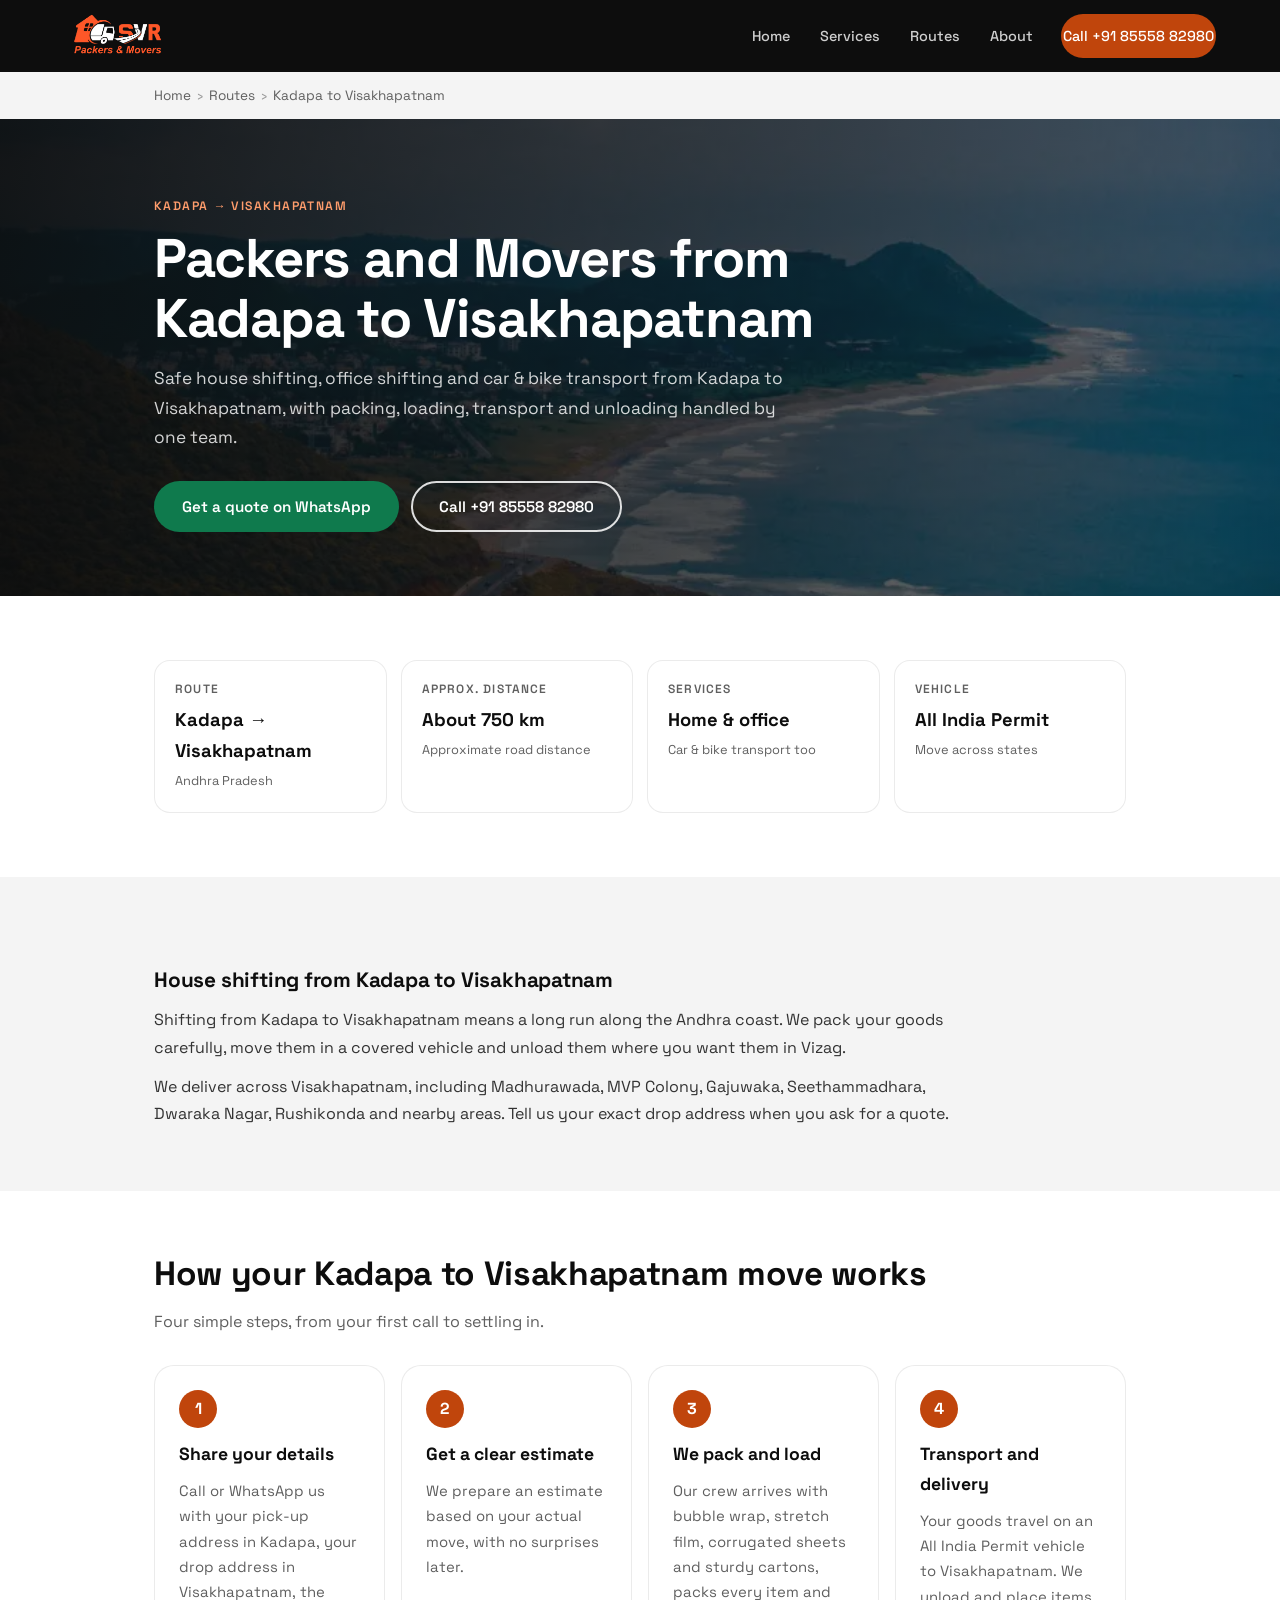
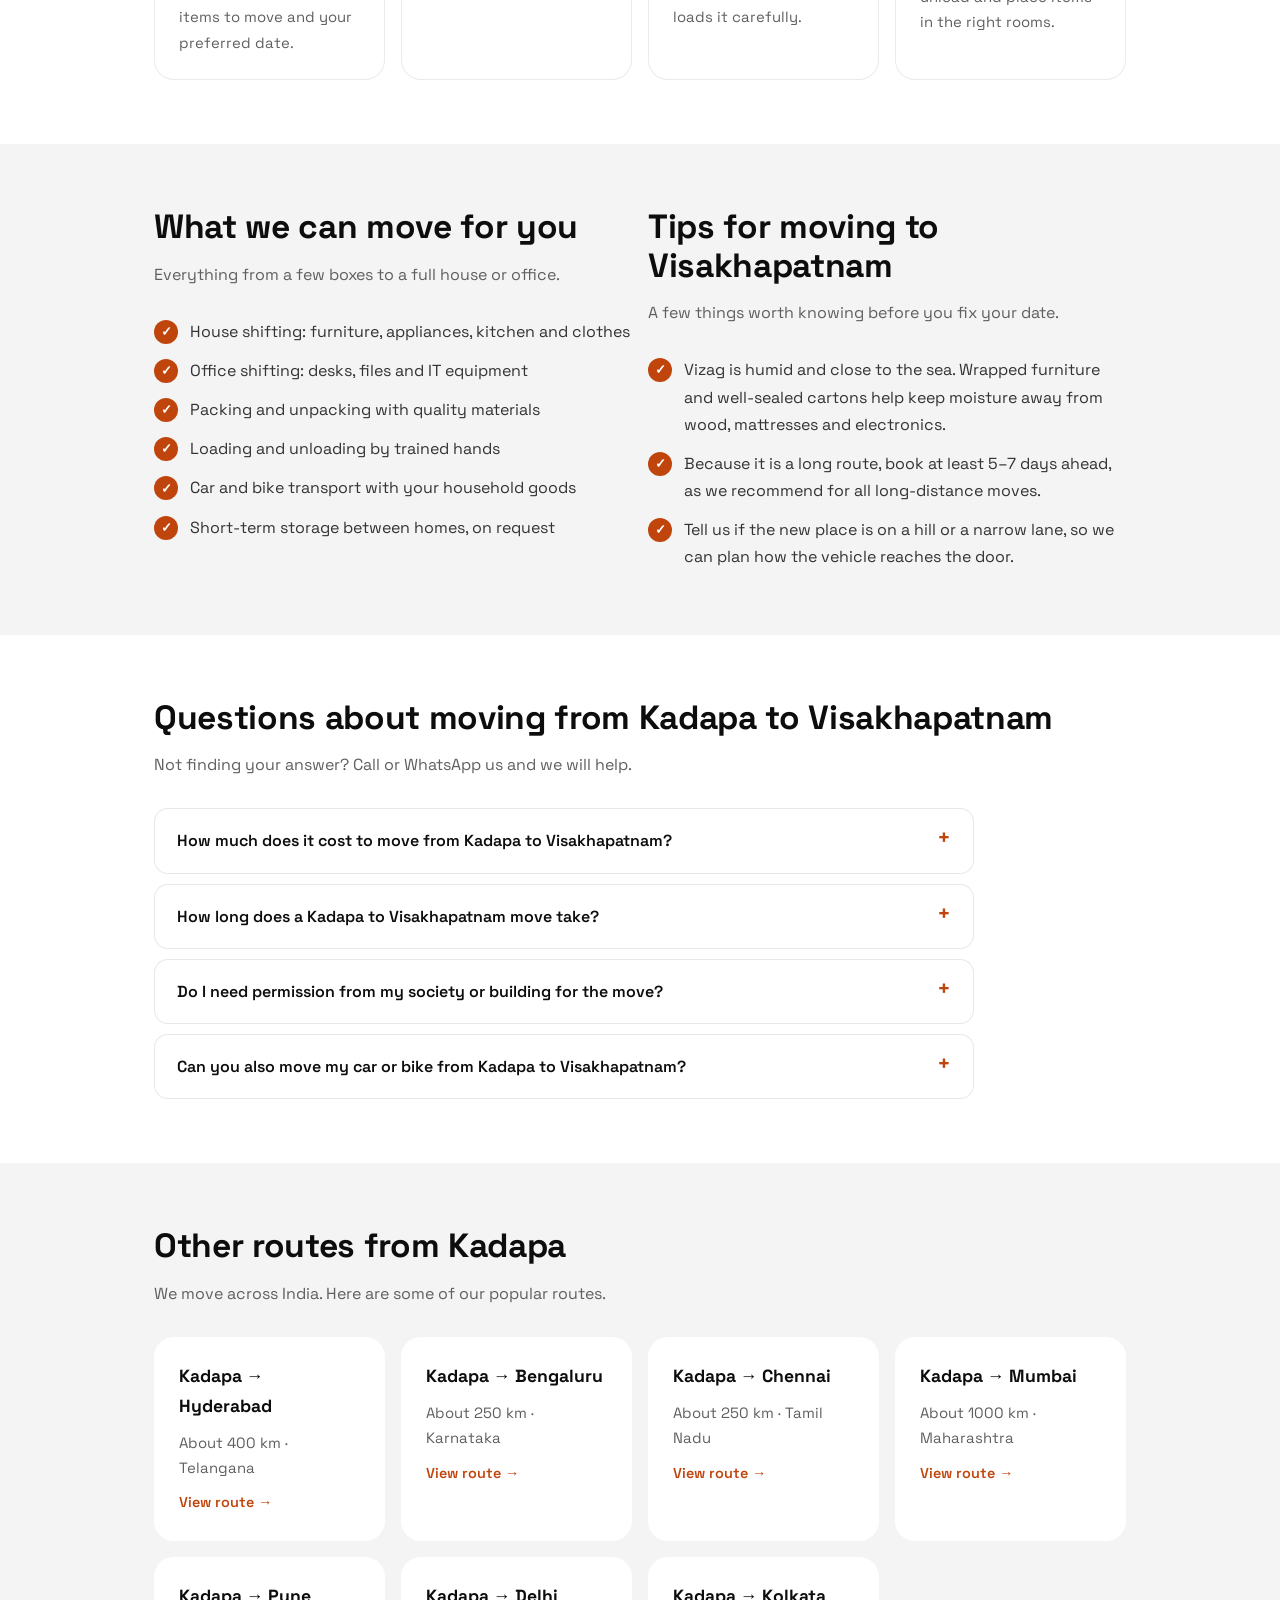
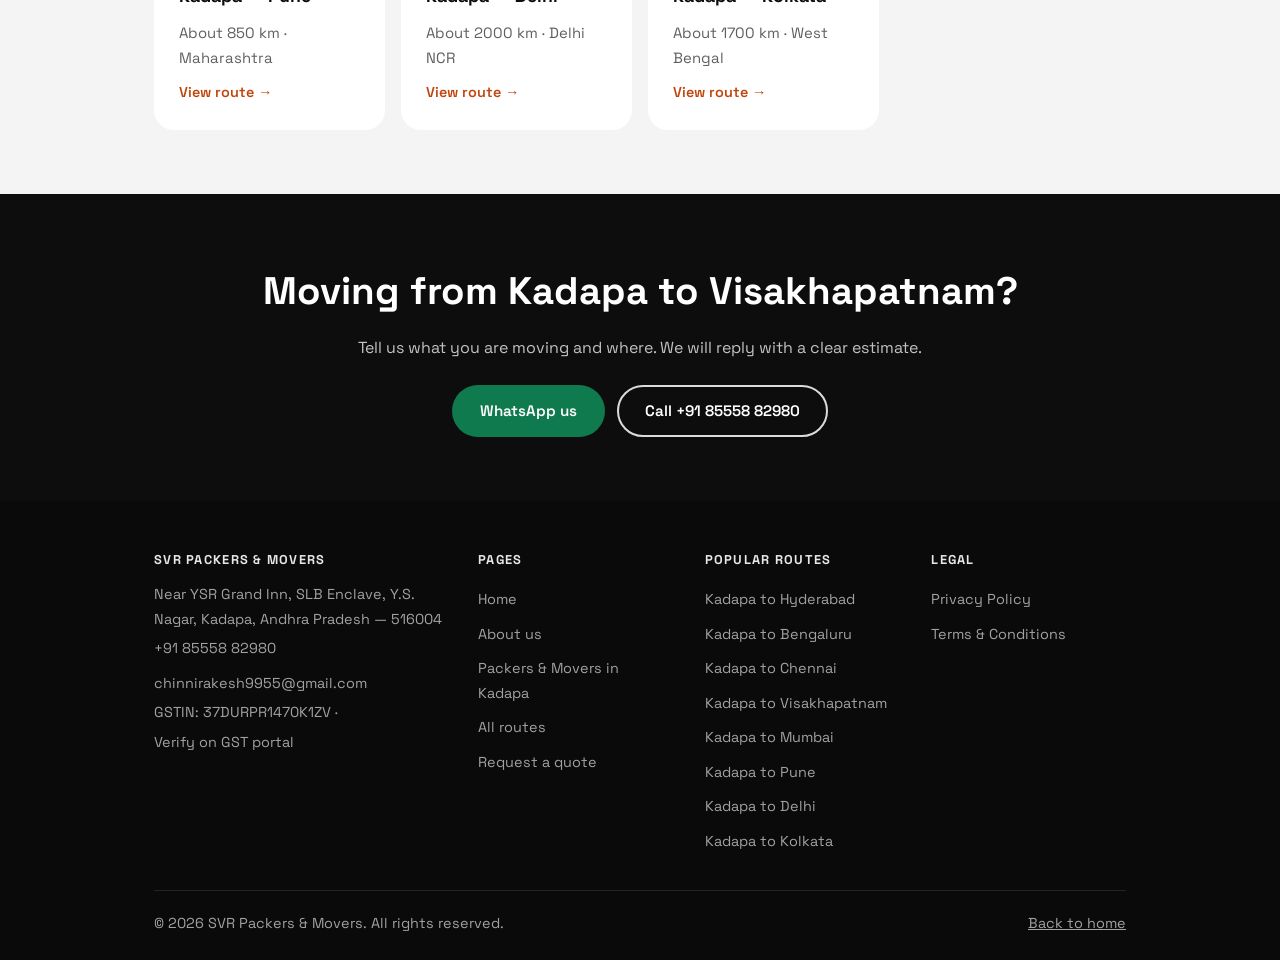
<file: packers-movers-kadapa-to-visakhapatnam.html>
<!DOCTYPE html>
<html lang="en-IN">
<head>
  <meta charset="UTF-8" />
  <meta name="viewport" content="width=device-width, initial-scale=1.0" />
  <title>Packers and Movers Kadapa to Visakhapatnam | SVR Packers &amp; Movers</title>
  <meta name="description" content="House shifting, office shifting and car &amp; bike transport from Kadapa to Visakhapatnam with SVR Packers &amp; Movers. All India Permit. Call +91 85558 82980." />
  <meta name="theme-color" content="#0D0D0D" />
  <meta name="robots" content="index, follow, max-image-preview:large" />
  <link rel="canonical" href="https://www.svrpackersandmovers.info/packers-movers-kadapa-to-visakhapatnam" />
  <meta property="og:title" content="Packers and Movers Kadapa to Visakhapatnam | SVR Packers &amp; Movers" />
  <meta property="og:description" content="House shifting, office shifting and car &amp; bike transport from Kadapa to Visakhapatnam with SVR Packers &amp; Movers. All India Permit. Call +91 85558 82980." />
  <meta property="og:type" content="website" />
  <meta property="og:url" content="https://www.svrpackersandmovers.info/packers-movers-kadapa-to-visakhapatnam" />
  <meta property="og:image" content="https://www.svrpackersandmovers.info/og-image.jpg" />
  <meta property="og:locale" content="en_IN" />
  <meta name="twitter:card" content="summary_large_image" />
  <link rel="icon" href="/favicon.svg" type="image/svg+xml" />
  <link rel="icon" href="/favicon-32.png" sizes="32x32" type="image/png" />
  <link rel="apple-touch-icon" href="/apple-touch-icon.png" />
  <link rel="manifest" href="/site.webmanifest" />
  <link rel="preload" href="/fonts/space-grotesk-latin.woff2" as="font" type="font/woff2" crossorigin />
  <link rel="stylesheet" href="/page.css" />
  <script type="application/ld+json">
{
  "@context": "https://schema.org",
  "@type": "BreadcrumbList",
  "itemListElement": [
    {
      "@type": "ListItem",
      "position": 1,
      "name": "Home",
      "item": "https://www.svrpackersandmovers.info/"
    },
    {
      "@type": "ListItem",
      "position": 2,
      "name": "Routes",
      "item": "https://www.svrpackersandmovers.info/routes"
    },
    {
      "@type": "ListItem",
      "position": 3,
      "name": "Kadapa to Visakhapatnam",
      "item": "https://www.svrpackersandmovers.info/packers-movers-kadapa-to-visakhapatnam"
    }
  ]
}
  </script>
  <script type="application/ld+json">
{
  "@context": "https://schema.org",
  "@type": "Service",
  "serviceType": "Packers and movers",
  "name": "Packers and movers from Kadapa to Visakhapatnam",
  "url": "https://www.svrpackersandmovers.info/packers-movers-kadapa-to-visakhapatnam",
  "provider": {
    "@type": "MovingCompany",
    "name": "SVR Packers & Movers",
    "url": "https://www.svrpackersandmovers.info/",
    "telephone": "+918555882980",
    "taxID": "37DURPR1470K1ZV",
    "address": {
      "@type": "PostalAddress",
      "streetAddress": "Near YSR Grand Inn, SLB Enclave, Y.S. Nagar",
      "addressLocality": "Kadapa",
      "addressRegion": "Andhra Pradesh",
      "postalCode": "516004",
      "addressCountry": "IN"
    }
  },
  "areaServed": [
    {
      "@type": "City",
      "name": "Kadapa"
    },
    {
      "@type": "City",
      "name": "Visakhapatnam"
    }
  ],
  "description": "House shifting, office shifting and car & bike transport from Kadapa to Visakhapatnam with SVR Packers & Movers. All India Permit. Call +91 85558 82980."
}
  </script>
  <script type="application/ld+json">
{
  "@context": "https://schema.org",
  "@type": "FAQPage",
  "mainEntity": [
    {
      "@type": "Question",
      "name": "How much does it cost to move from Kadapa to Visakhapatnam?",
      "acceptedAnswer": {
        "@type": "Answer",
        "text": "The cost depends on how much you are moving, the floor and lift access at both ends, the packing materials needed and the type of vehicle. Share your details on WhatsApp and we will reply with a clear estimate before you decide."
      }
    },
    {
      "@type": "Question",
      "name": "How long does a Kadapa to Visakhapatnam move take?",
      "acceptedAnswer": {
        "@type": "Answer",
        "text": "It depends on the distance of about 750 km, the size of the load, and road and weather conditions. We tell you the expected delivery date when your booking is confirmed."
      }
    },
    {
      "@type": "Question",
      "name": "Do I need permission from my society or building for the move?",
      "acceptedAnswer": {
        "@type": "Answer",
        "text": "Many apartment communities in Visakhapatnam ask for prior intimation or a booking for the lift and parking. Please check with your society or landlord at both ends and tell us the timings, so we can plan around them."
      }
    },
    {
      "@type": "Question",
      "name": "Can you also move my car or bike from Kadapa to Visakhapatnam?",
      "acceptedAnswer": {
        "@type": "Answer",
        "text": "Yes. We handle car and bike transport along with household goods. Mention it when you ask for a quote."
      }
    }
  ]
}
  </script>
</head>
<body>
  <a class="skip-link" href="#main">Skip to main content</a>
  <header class="site-header">
    <div class="wrap">
      <a href="/" aria-label="SVR Packers &amp; Movers — home"><img src="/Logo-New-White.avif" alt="SVR Packers &amp; Movers" width="826" height="372" /></a>
      <nav class="site-nav" aria-label="Main">
        <a href="/">Home</a>
        <a href="/#services">Services</a>
        <a href="/routes">Routes</a>
        <a href="/about">About</a>
        <a class="btn" href="tel:+918555882980">Call +91 85558 82980</a>
      </nav>
    </div>
  </header>
  <nav class="crumbs" aria-label="Breadcrumb"><div class="wrap"><ol><li><a href="/">Home</a></li><li><a href="/routes">Routes</a></li><li aria-current="page">Kadapa to Visakhapatnam</li></ol></div></nav>
  <main id="main" tabindex="-1">
    <section class="page-hero" style="--bg:url('/stock_images/vizag-coast-md.webp')">
      <div class="wrap">
        <span class="eyebrow">Kadapa → Visakhapatnam</span>
        <h1>Packers and Movers from Kadapa to Visakhapatnam</h1>
        <p class="lead">Safe house shifting, office shifting and car &amp; bike transport from Kadapa to Visakhapatnam, with packing, loading, transport and unloading handled by one team.</p>
        <div class="hero-actions"><a class="btn wa" href="https://api.whatsapp.com/send?phone=918555882980&amp;text=Hello%2C%20I%20need%20a%20quote%20for%20house%20shifting%20from%20Kadapa%20to%20Visakhapatnam." target="_blank" rel="noopener noreferrer">Get a quote on WhatsApp</a><a class="btn ghost" href="tel:+918555882980">Call +91 85558 82980</a></div>
      </div>
    </section>
    <section class="section">
      <div class="wrap">
        <div class="facts">
          <div class="fact"><span>Route</span><strong>Kadapa → Visakhapatnam</strong><small>Andhra Pradesh</small></div>
          <div class="fact"><span>Approx. distance</span><strong>About 750 km</strong><small>Approximate road distance</small></div>
          <div class="fact"><span>Services</span><strong>Home &amp; office</strong><small>Car &amp; bike transport too</small></div>
          <div class="fact"><span>Vehicle</span><strong>All India Permit</strong><small>Move across states</small></div>
        </div>
      </div>
    </section>
    <section class="section alt">
      <div class="wrap prose">
        <h2>House shifting from Kadapa to Visakhapatnam</h2>
        <p>Shifting from Kadapa to Visakhapatnam means a long run along the Andhra coast. We pack your goods carefully, move them in a covered vehicle and unload them where you want them in Vizag.</p>
        <p>We deliver across Visakhapatnam, including Madhurawada, MVP Colony, Gajuwaka, Seethammadhara, Dwaraka Nagar, Rushikonda and nearby areas. Tell us your exact drop address when you ask for a quote.</p>
      </div>
    </section>
    <section class="section">
      <div class="wrap">
        <h2>How your Kadapa to Visakhapatnam move works</h2>
        <p class="sub">Four simple steps, from your first call to settling in.</p>
        <div class="grid c4"><div class="card"><span class="num">1</span><h3>Share your details</h3><p>Call or WhatsApp us with your pick-up address in Kadapa, your drop address in Visakhapatnam, the items to move and your preferred date.</p></div><div class="card"><span class="num">2</span><h3>Get a clear estimate</h3><p>We prepare an estimate based on your actual move, with no surprises later.</p></div><div class="card"><span class="num">3</span><h3>We pack and load</h3><p>Our crew arrives with bubble wrap, stretch film, corrugated sheets and sturdy cartons, packs every item and loads it carefully.</p></div><div class="card"><span class="num">4</span><h3>Transport and delivery</h3><p>Your goods travel on an All India Permit vehicle to Visakhapatnam. We unload and place items in the right rooms.</p></div></div>
      </div>
    </section>
    <section class="section alt">
      <div class="wrap">
        <div class="grid c2">
          <div>
            <h2>What we can move for you</h2>
            <p class="sub">Everything from a few boxes to a full house or office.</p>
            <ul class="ticks">
              <li>House shifting: furniture, appliances, kitchen and clothes</li>
              <li>Office shifting: desks, files and IT equipment</li>
              <li>Packing and unpacking with quality materials</li>
              <li>Loading and unloading by trained hands</li>
              <li>Car and bike transport with your household goods</li>
              <li>Short-term storage between homes, on request</li>
            </ul>
          </div>
          <div>
            <h2>Tips for moving to Visakhapatnam</h2>
            <p class="sub">A few things worth knowing before you fix your date.</p>
            <ul class="ticks"><li>Vizag is humid and close to the sea. Wrapped furniture and well-sealed cartons help keep moisture away from wood, mattresses and electronics.</li><li>Because it is a long route, book at least 5–7 days ahead, as we recommend for all long-distance moves.</li><li>Tell us if the new place is on a hill or a narrow lane, so we can plan how the vehicle reaches the door.</li></ul>
          </div>
        </div>
      </div>
    </section>
    <section class="section">
      <div class="wrap">
        <h2>Questions about moving from Kadapa to Visakhapatnam</h2>
        <p class="sub">Not finding your answer? Call or WhatsApp us and we will help.</p>
        <div class="faq"><details><summary>How much does it cost to move from Kadapa to Visakhapatnam?</summary><p>The cost depends on how much you are moving, the floor and lift access at both ends, the packing materials needed and the type of vehicle. Share your details on WhatsApp and we will reply with a clear estimate before you decide.</p></details><details><summary>How long does a Kadapa to Visakhapatnam move take?</summary><p>It depends on the distance of about 750 km, the size of the load, and road and weather conditions. We tell you the expected delivery date when your booking is confirmed.</p></details><details><summary>Do I need permission from my society or building for the move?</summary><p>Many apartment communities in Visakhapatnam ask for prior intimation or a booking for the lift and parking. Please check with your society or landlord at both ends and tell us the timings, so we can plan around them.</p></details><details><summary>Can you also move my car or bike from Kadapa to Visakhapatnam?</summary><p>Yes. We handle car and bike transport along with household goods. Mention it when you ask for a quote.</p></details></div>
      </div>
    </section>
    <section class="section alt">
      <div class="wrap">
        <h2>Other routes from Kadapa</h2>
        <p class="sub">We move across India. Here are some of our popular routes.</p>
        <div class="grid c4"><a class="card" href="/packers-movers-kadapa-to-hyderabad"><h3>Kadapa → Hyderabad</h3><p>About 400 km · Telangana</p><span class="go">View route →</span></a><a class="card" href="/packers-movers-kadapa-to-bengaluru"><h3>Kadapa → Bengaluru</h3><p>About 250 km · Karnataka</p><span class="go">View route →</span></a><a class="card" href="/packers-movers-kadapa-to-chennai"><h3>Kadapa → Chennai</h3><p>About 250 km · Tamil Nadu</p><span class="go">View route →</span></a><a class="card" href="/packers-movers-kadapa-to-mumbai"><h3>Kadapa → Mumbai</h3><p>About 1000 km · Maharashtra</p><span class="go">View route →</span></a><a class="card" href="/packers-movers-kadapa-to-pune"><h3>Kadapa → Pune</h3><p>About 850 km · Maharashtra</p><span class="go">View route →</span></a><a class="card" href="/packers-movers-kadapa-to-delhi"><h3>Kadapa → Delhi</h3><p>About 2000 km · Delhi NCR</p><span class="go">View route →</span></a><a class="card" href="/packers-movers-kadapa-to-kolkata"><h3>Kadapa → Kolkata</h3><p>About 1700 km · West Bengal</p><span class="go">View route →</span></a></div>
      </div>
    </section>
    <section class="cta">
      <div class="wrap">
        <h2>Moving from Kadapa to Visakhapatnam?</h2>
        <p>Tell us what you are moving and where. We will reply with a clear estimate.</p>
        <div class="hero-actions">
          <a class="btn wa" href="https://api.whatsapp.com/send?phone=918555882980&amp;text=Hello%2C%20I%20need%20a%20quote%20for%20house%20shifting%20from%20Kadapa%20to%20Visakhapatnam." target="_blank" rel="noopener noreferrer">WhatsApp us</a>
          <a class="btn ghost" href="tel:+918555882980">Call +91 85558 82980</a>
        </div>
      </div>
    </section>

  </main>
  <footer class="site-footer">
    <div class="wrap">
      <div class="cols">
        <div>
          <h2 class="fh">SVR Packers &amp; Movers</h2>
          <p>Near YSR Grand Inn, SLB Enclave, Y.S. Nagar, Kadapa, Andhra Pradesh — 516004</p>
          <p><a href="tel:+918555882980">+91 85558 82980</a><br /><a href="mailto:chinnirakesh9955@gmail.com">chinnirakesh9955@gmail.com</a></p>
          <p>GSTIN: 37DURPR1470K1ZV · <a href="https://services.gst.gov.in/services/searchtp" target="_blank" rel="noopener noreferrer">Verify on GST portal</a></p>
        </div>
        <div>
          <h2 class="fh">Pages</h2>
          <ul>
            <li><a href="/">Home</a></li>
            <li><a href="/about">About us</a></li>
            <li><a href="/packers-and-movers-in-kadapa">Packers &amp; Movers in Kadapa</a></li>
            <li><a href="/routes">All routes</a></li>
            <li><a href="/#contact">Request a quote</a></li>
          </ul>
        </div>
        <div>
          <h2 class="fh">Popular routes</h2>
          <ul>
          <li><a href="/packers-movers-kadapa-to-hyderabad">Kadapa to Hyderabad</a></li>
          <li><a href="/packers-movers-kadapa-to-bengaluru">Kadapa to Bengaluru</a></li>
          <li><a href="/packers-movers-kadapa-to-chennai">Kadapa to Chennai</a></li>
          <li><a href="/packers-movers-kadapa-to-visakhapatnam">Kadapa to Visakhapatnam</a></li>
          <li><a href="/packers-movers-kadapa-to-mumbai">Kadapa to Mumbai</a></li>
          <li><a href="/packers-movers-kadapa-to-pune">Kadapa to Pune</a></li>
          <li><a href="/packers-movers-kadapa-to-delhi">Kadapa to Delhi</a></li>
          <li><a href="/packers-movers-kadapa-to-kolkata">Kadapa to Kolkata</a></li>
          </ul>
        </div>
        <div>
          <h2 class="fh">Legal</h2>
          <ul>
            <li><a href="/privacy">Privacy Policy</a></li>
            <li><a href="/terms">Terms &amp; Conditions</a></li>
          </ul>
        </div>
      </div>
      <div class="legal"><span>© 2026 SVR Packers &amp; Movers. All rights reserved.</span><a href="/">Back to home</a></div>
    </div>
  </footer>
</body>
</html>
</file>
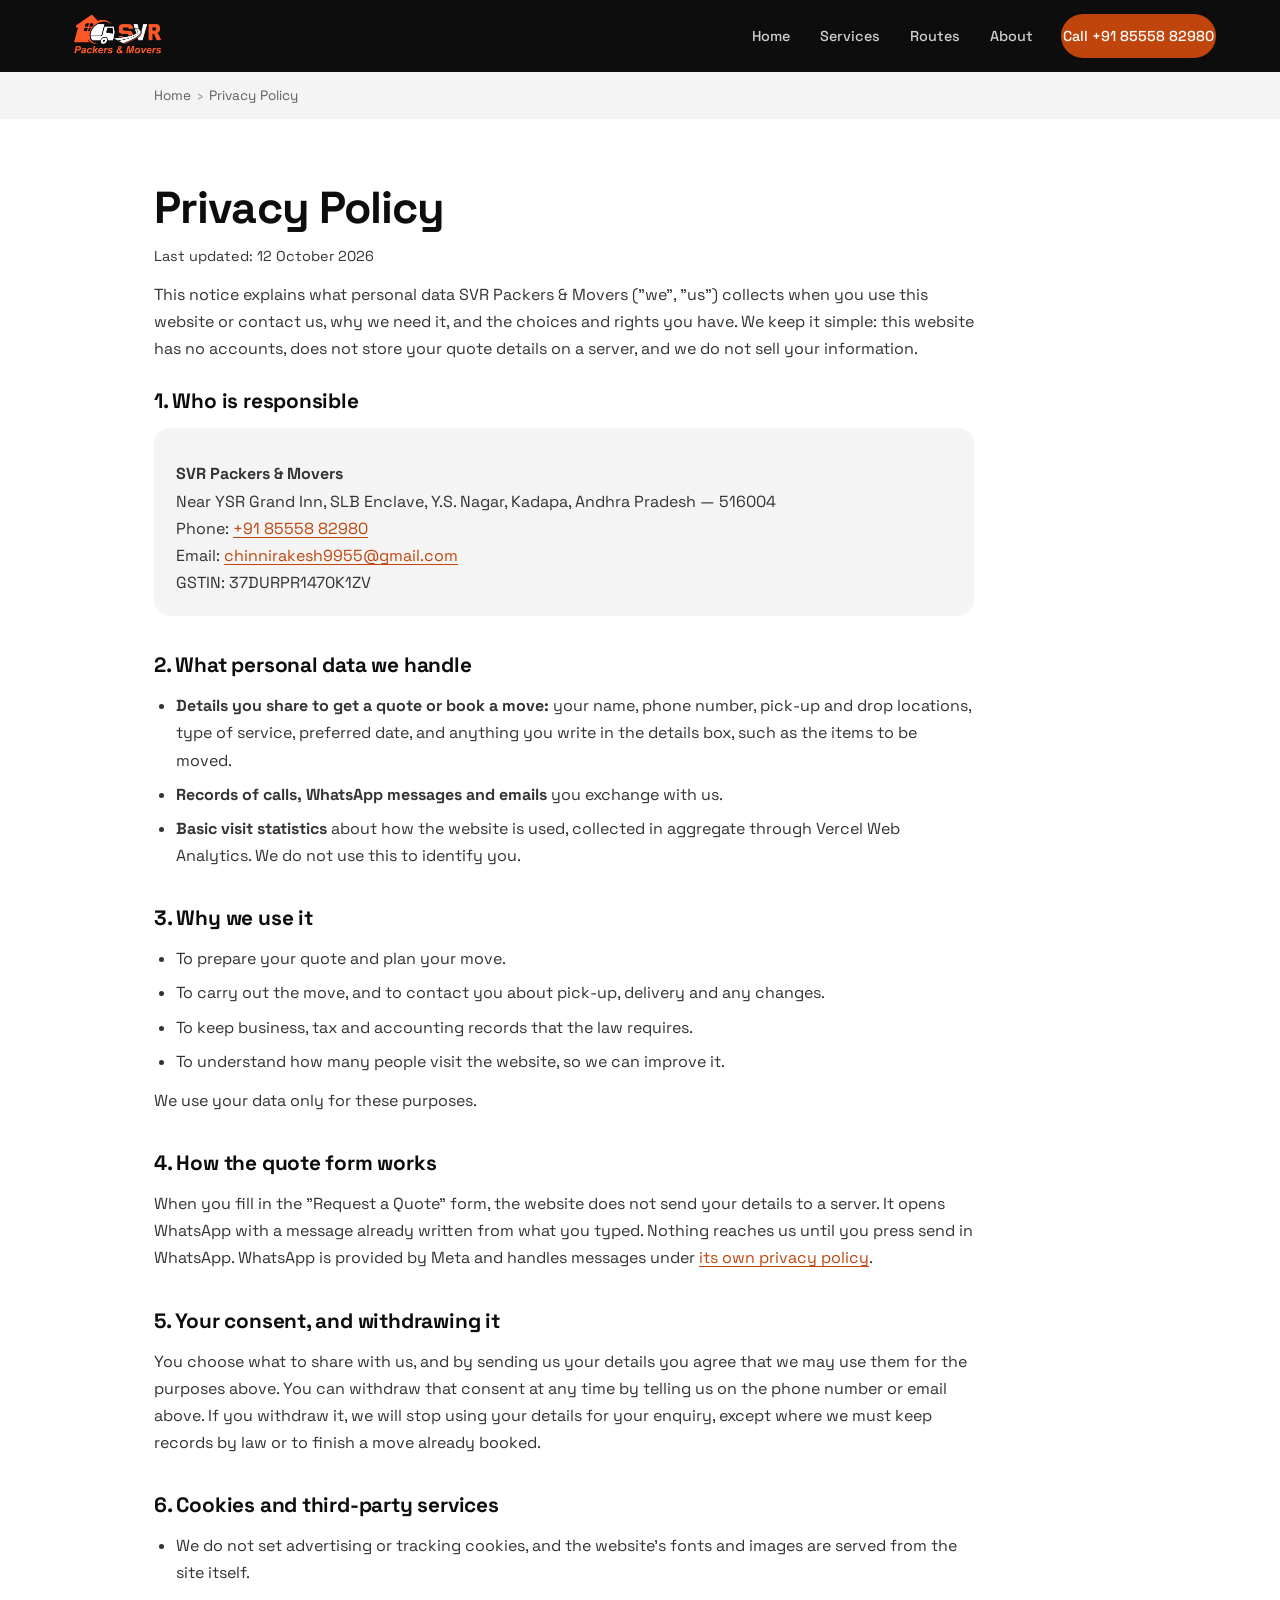
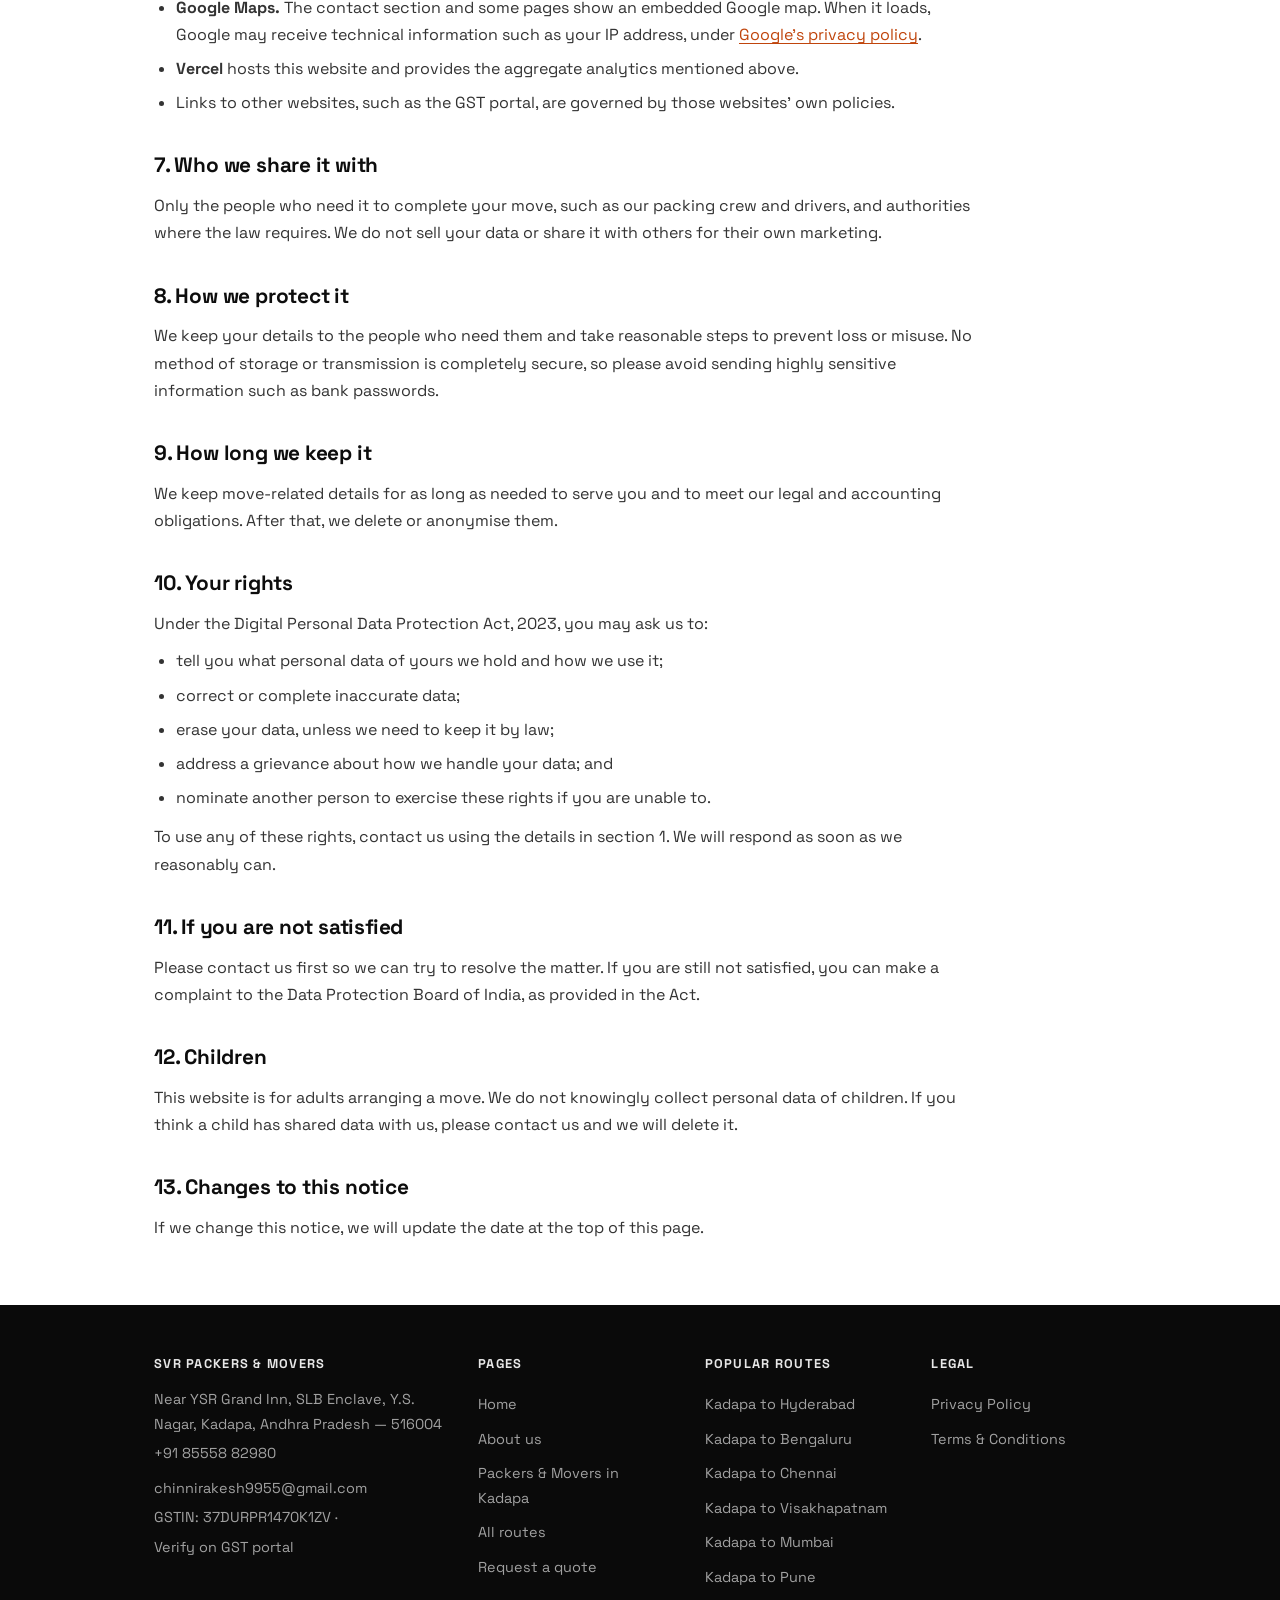
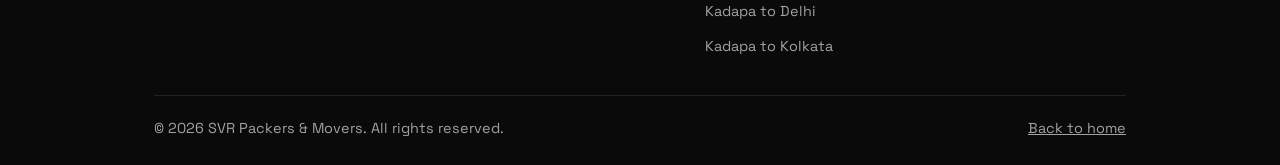
<file: privacy.html>
<!DOCTYPE html>
<html lang="en-IN">
<head>
  <meta charset="UTF-8" />
  <meta name="viewport" content="width=device-width, initial-scale=1.0" />
  <title>Privacy Policy | SVR Packers &amp; Movers</title>
  <meta name="description" content="How SVR Packers &amp; Movers, Kadapa, collects, uses and protects the personal information you share when you request a quote or contact us." />
  <meta name="theme-color" content="#0D0D0D" />
  <meta name="robots" content="index, follow, max-image-preview:large" />
  <link rel="canonical" href="https://www.svrpackersandmovers.info/privacy" />
  <meta property="og:title" content="Privacy Policy | SVR Packers &amp; Movers" />
  <meta property="og:description" content="How SVR Packers &amp; Movers, Kadapa, collects, uses and protects the personal information you share when you request a quote or contact us." />
  <meta property="og:type" content="website" />
  <meta property="og:url" content="https://www.svrpackersandmovers.info/privacy" />
  <meta property="og:image" content="https://www.svrpackersandmovers.info/og-image.jpg" />
  <meta property="og:locale" content="en_IN" />
  <meta name="twitter:card" content="summary_large_image" />
  <link rel="icon" href="/favicon.svg" type="image/svg+xml" />
  <link rel="icon" href="/favicon-32.png" sizes="32x32" type="image/png" />
  <link rel="apple-touch-icon" href="/apple-touch-icon.png" />
  <link rel="manifest" href="/site.webmanifest" />
  <link rel="preload" href="/fonts/space-grotesk-latin.woff2" as="font" type="font/woff2" crossorigin />
  <link rel="stylesheet" href="/page.css" />
  <script type="application/ld+json">
{
  "@context": "https://schema.org",
  "@type": "BreadcrumbList",
  "itemListElement": [
    {
      "@type": "ListItem",
      "position": 1,
      "name": "Home",
      "item": "https://www.svrpackersandmovers.info/"
    },
    {
      "@type": "ListItem",
      "position": 2,
      "name": "Privacy Policy",
      "item": "https://www.svrpackersandmovers.info/privacy"
    }
  ]
}
  </script>
</head>
<body>
  <a class="skip-link" href="#main">Skip to main content</a>
  <header class="site-header">
    <div class="wrap">
      <a href="/" aria-label="SVR Packers &amp; Movers — home"><img src="/Logo-New-White.avif" alt="SVR Packers &amp; Movers" width="826" height="372" /></a>
      <nav class="site-nav" aria-label="Main">
        <a href="/">Home</a>
        <a href="/#services">Services</a>
        <a href="/routes">Routes</a>
        <a href="/about">About</a>
        <a class="btn" href="tel:+918555882980">Call +91 85558 82980</a>
      </nav>
    </div>
  </header>
  <nav class="crumbs" aria-label="Breadcrumb"><div class="wrap"><ol><li><a href="/">Home</a></li><li aria-current="page">Privacy Policy</li></ol></div></nav>
  <main id="main" tabindex="-1">
    <section class="section">
      <div class="wrap prose">
        <h1 style="font-size:clamp(2rem,5vw,2.8rem);line-height:1.1;letter-spacing:-.02em">Privacy Policy</h1>
        <p class="updated">Last updated: 12 October 2026</p>
        <!-- Template written in plain language to reflect India's Digital Personal Data Protection Act, 2023. Have the owner or a legal adviser review it. -->
        <p>This notice explains what personal data SVR Packers &amp; Movers ("we", "us") collects when you use this website or contact us, why we need it, and the choices and rights you have. We keep it simple: this website has no accounts, does not store your quote details on a server, and we do not sell your information.</p>

        <h2>1. Who is responsible</h2>
        <div class="box"><p><strong>SVR Packers &amp; Movers</strong><br />Near YSR Grand Inn, SLB Enclave, Y.S. Nagar, Kadapa, Andhra Pradesh — 516004<br />Phone: <a href="tel:+918555882980">+91 85558 82980</a><br />Email: <a href="mailto:chinnirakesh9955@gmail.com">chinnirakesh9955@gmail.com</a><br />GSTIN: 37DURPR1470K1ZV</p></div>

        <h2>2. What personal data we handle</h2>
        <ul>
          <li><strong>Details you share to get a quote or book a move:</strong> your name, phone number, pick-up and drop locations, type of service, preferred date, and anything you write in the details box, such as the items to be moved.</li>
          <li><strong>Records of calls, WhatsApp messages and emails</strong> you exchange with us.</li>
          <li><strong>Basic visit statistics</strong> about how the website is used, collected in aggregate through Vercel Web Analytics. We do not use this to identify you.</li>
        </ul>

        <h2>3. Why we use it</h2>
        <ul>
          <li>To prepare your quote and plan your move.</li>
          <li>To carry out the move, and to contact you about pick-up, delivery and any changes.</li>
          <li>To keep business, tax and accounting records that the law requires.</li>
          <li>To understand how many people visit the website, so we can improve it.</li>
        </ul>
        <p>We use your data only for these purposes.</p>

        <h2>4. How the quote form works</h2>
        <p>When you fill in the "Request a Quote" form, the website does not send your details to a server. It opens WhatsApp with a message already written from what you typed. Nothing reaches us until you press send in WhatsApp. WhatsApp is provided by Meta and handles messages under <a href="https://www.whatsapp.com/legal/privacy-policy" target="_blank" rel="noopener noreferrer">its own privacy policy</a>.</p>

        <h2>5. Your consent, and withdrawing it</h2>
        <p>You choose what to share with us, and by sending us your details you agree that we may use them for the purposes above. You can withdraw that consent at any time by telling us on the phone number or email above. If you withdraw it, we will stop using your details for your enquiry, except where we must keep records by law or to finish a move already booked.</p>

        <h2>6. Cookies and third-party services</h2>
        <ul>
          <li>We do not set advertising or tracking cookies, and the website's fonts and images are served from the site itself.</li>
          <li><strong>Google Maps.</strong> The contact section and some pages show an embedded Google map. When it loads, Google may receive technical information such as your IP address, under <a href="https://policies.google.com/privacy" target="_blank" rel="noopener noreferrer">Google's privacy policy</a>.</li>
          <li><strong>Vercel</strong> hosts this website and provides the aggregate analytics mentioned above.</li>
          <li>Links to other websites, such as the GST portal, are governed by those websites' own policies.</li>
        </ul>

        <h2>7. Who we share it with</h2>
        <p>Only the people who need it to complete your move, such as our packing crew and drivers, and authorities where the law requires. We do not sell your data or share it with others for their own marketing.</p>

        <h2>8. How we protect it</h2>
        <p>We keep your details to the people who need them and take reasonable steps to prevent loss or misuse. No method of storage or transmission is completely secure, so please avoid sending highly sensitive information such as bank passwords.</p>

        <h2>9. How long we keep it</h2>
        <p>We keep move-related details for as long as needed to serve you and to meet our legal and accounting obligations. After that, we delete or anonymise them.</p>

        <h2>10. Your rights</h2>
        <p>Under the Digital Personal Data Protection Act, 2023, you may ask us to:</p>
        <ul>
          <li>tell you what personal data of yours we hold and how we use it;</li>
          <li>correct or complete inaccurate data;</li>
          <li>erase your data, unless we need to keep it by law;</li>
          <li>address a grievance about how we handle your data; and</li>
          <li>nominate another person to exercise these rights if you are unable to.</li>
        </ul>
        <p>To use any of these rights, contact us using the details in section 1. We will respond as soon as we reasonably can.</p>

        <h2>11. If you are not satisfied</h2>
        <p>Please contact us first so we can try to resolve the matter. If you are still not satisfied, you can make a complaint to the Data Protection Board of India, as provided in the Act.</p>

        <h2>12. Children</h2>
        <p>This website is for adults arranging a move. We do not knowingly collect personal data of children. If you think a child has shared data with us, please contact us and we will delete it.</p>

        <h2>13. Changes to this notice</h2>
        <p>If we change this notice, we will update the date at the top of this page.</p>
      </div>
    </section>
  </main>
  <footer class="site-footer">
    <div class="wrap">
      <div class="cols">
        <div>
          <h2 class="fh">SVR Packers &amp; Movers</h2>
          <p>Near YSR Grand Inn, SLB Enclave, Y.S. Nagar, Kadapa, Andhra Pradesh — 516004</p>
          <p><a href="tel:+918555882980">+91 85558 82980</a><br /><a href="mailto:chinnirakesh9955@gmail.com">chinnirakesh9955@gmail.com</a></p>
          <p>GSTIN: 37DURPR1470K1ZV · <a href="https://services.gst.gov.in/services/searchtp" target="_blank" rel="noopener noreferrer">Verify on GST portal</a></p>
        </div>
        <div>
          <h2 class="fh">Pages</h2>
          <ul>
            <li><a href="/">Home</a></li>
            <li><a href="/about">About us</a></li>
            <li><a href="/packers-and-movers-in-kadapa">Packers &amp; Movers in Kadapa</a></li>
            <li><a href="/routes">All routes</a></li>
            <li><a href="/#contact">Request a quote</a></li>
          </ul>
        </div>
        <div>
          <h2 class="fh">Popular routes</h2>
          <ul>
          <li><a href="/packers-movers-kadapa-to-hyderabad">Kadapa to Hyderabad</a></li>
          <li><a href="/packers-movers-kadapa-to-bengaluru">Kadapa to Bengaluru</a></li>
          <li><a href="/packers-movers-kadapa-to-chennai">Kadapa to Chennai</a></li>
          <li><a href="/packers-movers-kadapa-to-visakhapatnam">Kadapa to Visakhapatnam</a></li>
          <li><a href="/packers-movers-kadapa-to-mumbai">Kadapa to Mumbai</a></li>
          <li><a href="/packers-movers-kadapa-to-pune">Kadapa to Pune</a></li>
          <li><a href="/packers-movers-kadapa-to-delhi">Kadapa to Delhi</a></li>
          <li><a href="/packers-movers-kadapa-to-kolkata">Kadapa to Kolkata</a></li>
          </ul>
        </div>
        <div>
          <h2 class="fh">Legal</h2>
          <ul>
            <li><a href="/privacy">Privacy Policy</a></li>
            <li><a href="/terms">Terms &amp; Conditions</a></li>
          </ul>
        </div>
      </div>
      <div class="legal"><span>© 2026 SVR Packers &amp; Movers. All rights reserved.</span><a href="/">Back to home</a></div>
    </div>
  </footer>
</body>
</html>
</file>
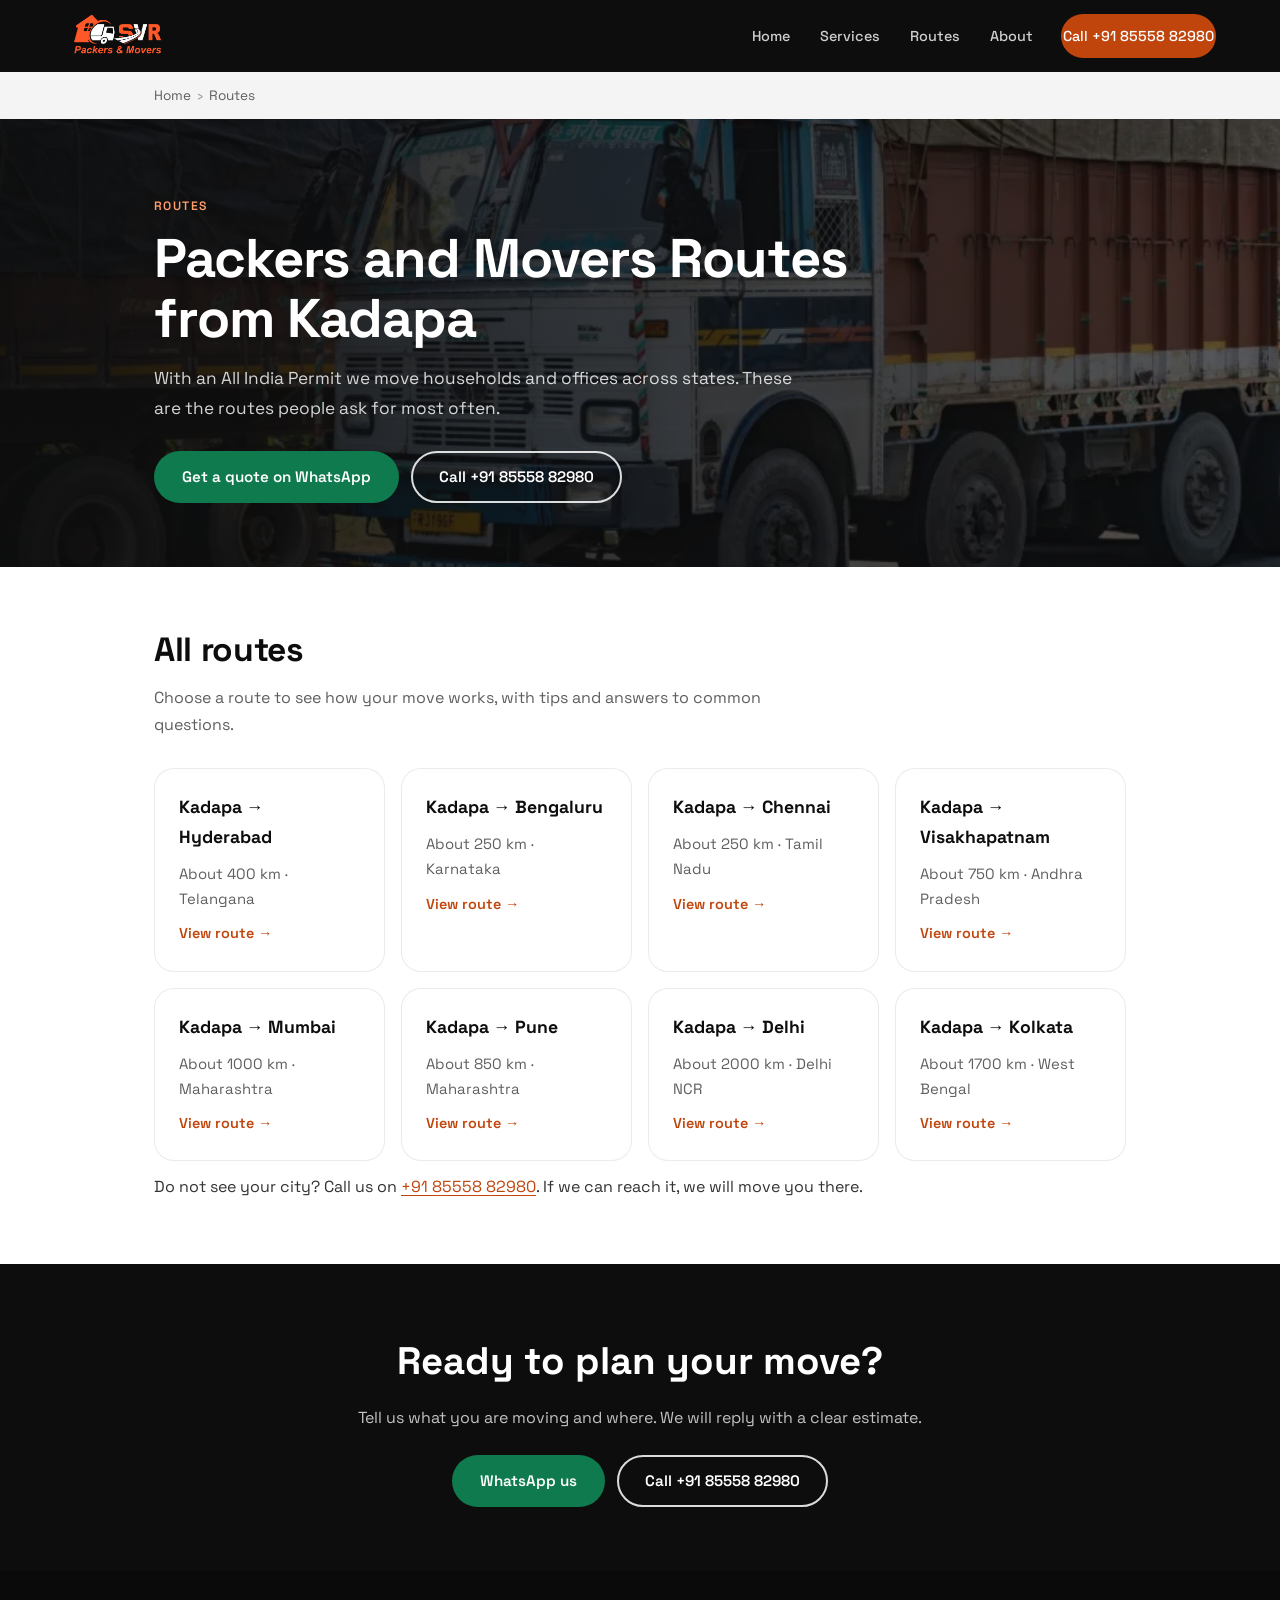
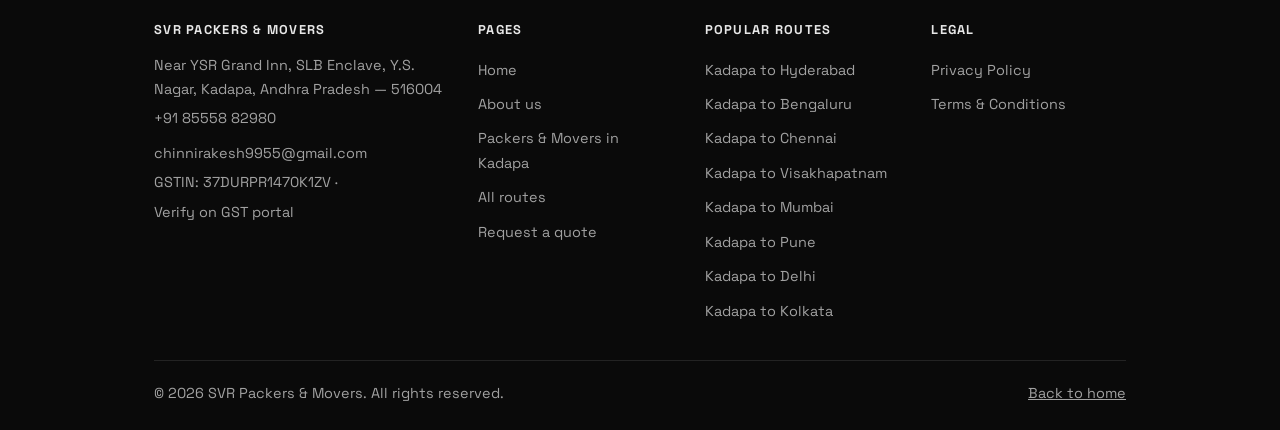
<file: routes.html>
<!DOCTYPE html>
<html lang="en-IN">
<head>
  <meta charset="UTF-8" />
  <meta name="viewport" content="width=device-width, initial-scale=1.0" />
  <title>Packers and Movers Routes from Kadapa | SVR Packers &amp; Movers</title>
  <meta name="description" content="See the popular routes SVR Packers &amp; Movers handles from Kadapa: Hyderabad, Bengaluru, Chennai, Visakhapatnam, Mumbai, Pune, Delhi and Kolkata. Call +91 85558 82980." />
  <meta name="theme-color" content="#0D0D0D" />
  <meta name="robots" content="index, follow, max-image-preview:large" />
  <link rel="canonical" href="https://www.svrpackersandmovers.info/routes" />
  <meta property="og:title" content="Packers and Movers Routes from Kadapa | SVR Packers &amp; Movers" />
  <meta property="og:description" content="See the popular routes SVR Packers &amp; Movers handles from Kadapa: Hyderabad, Bengaluru, Chennai, Visakhapatnam, Mumbai, Pune, Delhi and Kolkata. Call +91 85558 82980." />
  <meta property="og:type" content="website" />
  <meta property="og:url" content="https://www.svrpackersandmovers.info/routes" />
  <meta property="og:image" content="https://www.svrpackersandmovers.info/og-image.jpg" />
  <meta property="og:locale" content="en_IN" />
  <meta name="twitter:card" content="summary_large_image" />
  <link rel="icon" href="/favicon.svg" type="image/svg+xml" />
  <link rel="icon" href="/favicon-32.png" sizes="32x32" type="image/png" />
  <link rel="apple-touch-icon" href="/apple-touch-icon.png" />
  <link rel="manifest" href="/site.webmanifest" />
  <link rel="preload" href="/fonts/space-grotesk-latin.woff2" as="font" type="font/woff2" crossorigin />
  <link rel="stylesheet" href="/page.css" />
  <script type="application/ld+json">
{
  "@context": "https://schema.org",
  "@type": "BreadcrumbList",
  "itemListElement": [
    {
      "@type": "ListItem",
      "position": 1,
      "name": "Home",
      "item": "https://www.svrpackersandmovers.info/"
    },
    {
      "@type": "ListItem",
      "position": 2,
      "name": "Routes",
      "item": "https://www.svrpackersandmovers.info/routes"
    }
  ]
}
  </script>
  <script type="application/ld+json">
{
  "@context": "https://schema.org",
  "@type": "ItemList",
  "name": "Routes from Kadapa",
  "itemListElement": [
    {
      "@type": "ListItem",
      "position": 1,
      "name": "Kadapa to Hyderabad",
      "url": "https://www.svrpackersandmovers.info/packers-movers-kadapa-to-hyderabad"
    },
    {
      "@type": "ListItem",
      "position": 2,
      "name": "Kadapa to Bengaluru",
      "url": "https://www.svrpackersandmovers.info/packers-movers-kadapa-to-bengaluru"
    },
    {
      "@type": "ListItem",
      "position": 3,
      "name": "Kadapa to Chennai",
      "url": "https://www.svrpackersandmovers.info/packers-movers-kadapa-to-chennai"
    },
    {
      "@type": "ListItem",
      "position": 4,
      "name": "Kadapa to Visakhapatnam",
      "url": "https://www.svrpackersandmovers.info/packers-movers-kadapa-to-visakhapatnam"
    },
    {
      "@type": "ListItem",
      "position": 5,
      "name": "Kadapa to Mumbai",
      "url": "https://www.svrpackersandmovers.info/packers-movers-kadapa-to-mumbai"
    },
    {
      "@type": "ListItem",
      "position": 6,
      "name": "Kadapa to Pune",
      "url": "https://www.svrpackersandmovers.info/packers-movers-kadapa-to-pune"
    },
    {
      "@type": "ListItem",
      "position": 7,
      "name": "Kadapa to Delhi",
      "url": "https://www.svrpackersandmovers.info/packers-movers-kadapa-to-delhi"
    },
    {
      "@type": "ListItem",
      "position": 8,
      "name": "Kadapa to Kolkata",
      "url": "https://www.svrpackersandmovers.info/packers-movers-kadapa-to-kolkata"
    }
  ]
}
  </script>
</head>
<body>
  <a class="skip-link" href="#main">Skip to main content</a>
  <header class="site-header">
    <div class="wrap">
      <a href="/" aria-label="SVR Packers &amp; Movers — home"><img src="/Logo-New-White.avif" alt="SVR Packers &amp; Movers" width="826" height="372" /></a>
      <nav class="site-nav" aria-label="Main">
        <a href="/">Home</a>
        <a href="/#services">Services</a>
        <a href="/routes">Routes</a>
        <a href="/about">About</a>
        <a class="btn" href="tel:+918555882980">Call +91 85558 82980</a>
      </nav>
    </div>
  </header>
  <nav class="crumbs" aria-label="Breadcrumb"><div class="wrap"><ol><li><a href="/">Home</a></li><li aria-current="page">Routes</li></ol></div></nav>
  <main id="main" tabindex="-1">
    <section class="page-hero" style="--bg:url('/stock_images/tata-truck-md.webp')">
      <div class="wrap">
        <span class="eyebrow">Routes</span>
        <h1>Packers and Movers Routes from Kadapa</h1>
        <p class="lead">With an All India Permit we move households and offices across states. These are the routes people ask for most often.</p>
        <div class="hero-actions"><a class="btn wa" href="https://api.whatsapp.com/send?phone=918555882980&amp;text=Hello%2C%20I%20need%20a%20quote%20for%20shifting%20from%20Kadapa." target="_blank" rel="noopener noreferrer">Get a quote on WhatsApp</a><a class="btn ghost" href="tel:+918555882980">Call +91 85558 82980</a></div>
      </div>
    </section>
    <section class="section">
      <div class="wrap">
        <h2>All routes</h2>
        <p class="sub">Choose a route to see how your move works, with tips and answers to common questions.</p>
        <div class="grid c4"><a class="card" href="/packers-movers-kadapa-to-hyderabad"><h3>Kadapa → Hyderabad</h3><p>About 400 km · Telangana</p><span class="go">View route →</span></a><a class="card" href="/packers-movers-kadapa-to-bengaluru"><h3>Kadapa → Bengaluru</h3><p>About 250 km · Karnataka</p><span class="go">View route →</span></a><a class="card" href="/packers-movers-kadapa-to-chennai"><h3>Kadapa → Chennai</h3><p>About 250 km · Tamil Nadu</p><span class="go">View route →</span></a><a class="card" href="/packers-movers-kadapa-to-visakhapatnam"><h3>Kadapa → Visakhapatnam</h3><p>About 750 km · Andhra Pradesh</p><span class="go">View route →</span></a><a class="card" href="/packers-movers-kadapa-to-mumbai"><h3>Kadapa → Mumbai</h3><p>About 1000 km · Maharashtra</p><span class="go">View route →</span></a><a class="card" href="/packers-movers-kadapa-to-pune"><h3>Kadapa → Pune</h3><p>About 850 km · Maharashtra</p><span class="go">View route →</span></a><a class="card" href="/packers-movers-kadapa-to-delhi"><h3>Kadapa → Delhi</h3><p>About 2000 km · Delhi NCR</p><span class="go">View route →</span></a><a class="card" href="/packers-movers-kadapa-to-kolkata"><h3>Kadapa → Kolkata</h3><p>About 1700 km · West Bengal</p><span class="go">View route →</span></a></div>
        <div class="prose"><p>Do not see your city? Call us on <a href="tel:+918555882980">+91 85558 82980</a>. If we can reach it, we will move you there.</p></div>
      </div>
    </section>
    <section class="cta">
      <div class="wrap">
        <h2>Ready to plan your move?</h2>
        <p>Tell us what you are moving and where. We will reply with a clear estimate.</p>
        <div class="hero-actions">
          <a class="btn wa" href="https://api.whatsapp.com/send?phone=918555882980&amp;text=Hello%2C%20I%20need%20a%20quote%20for%20shifting%20from%20Kadapa." target="_blank" rel="noopener noreferrer">WhatsApp us</a>
          <a class="btn ghost" href="tel:+918555882980">Call +91 85558 82980</a>
        </div>
      </div>
    </section>

  </main>
  <footer class="site-footer">
    <div class="wrap">
      <div class="cols">
        <div>
          <h2 class="fh">SVR Packers &amp; Movers</h2>
          <p>Near YSR Grand Inn, SLB Enclave, Y.S. Nagar, Kadapa, Andhra Pradesh — 516004</p>
          <p><a href="tel:+918555882980">+91 85558 82980</a><br /><a href="mailto:chinnirakesh9955@gmail.com">chinnirakesh9955@gmail.com</a></p>
          <p>GSTIN: 37DURPR1470K1ZV · <a href="https://services.gst.gov.in/services/searchtp" target="_blank" rel="noopener noreferrer">Verify on GST portal</a></p>
        </div>
        <div>
          <h2 class="fh">Pages</h2>
          <ul>
            <li><a href="/">Home</a></li>
            <li><a href="/about">About us</a></li>
            <li><a href="/packers-and-movers-in-kadapa">Packers &amp; Movers in Kadapa</a></li>
            <li><a href="/routes">All routes</a></li>
            <li><a href="/#contact">Request a quote</a></li>
          </ul>
        </div>
        <div>
          <h2 class="fh">Popular routes</h2>
          <ul>
          <li><a href="/packers-movers-kadapa-to-hyderabad">Kadapa to Hyderabad</a></li>
          <li><a href="/packers-movers-kadapa-to-bengaluru">Kadapa to Bengaluru</a></li>
          <li><a href="/packers-movers-kadapa-to-chennai">Kadapa to Chennai</a></li>
          <li><a href="/packers-movers-kadapa-to-visakhapatnam">Kadapa to Visakhapatnam</a></li>
          <li><a href="/packers-movers-kadapa-to-mumbai">Kadapa to Mumbai</a></li>
          <li><a href="/packers-movers-kadapa-to-pune">Kadapa to Pune</a></li>
          <li><a href="/packers-movers-kadapa-to-delhi">Kadapa to Delhi</a></li>
          <li><a href="/packers-movers-kadapa-to-kolkata">Kadapa to Kolkata</a></li>
          </ul>
        </div>
        <div>
          <h2 class="fh">Legal</h2>
          <ul>
            <li><a href="/privacy">Privacy Policy</a></li>
            <li><a href="/terms">Terms &amp; Conditions</a></li>
          </ul>
        </div>
      </div>
      <div class="legal"><span>© 2026 SVR Packers &amp; Movers. All rights reserved.</span><a href="/">Back to home</a></div>
    </div>
  </footer>
</body>
</html>
</file>
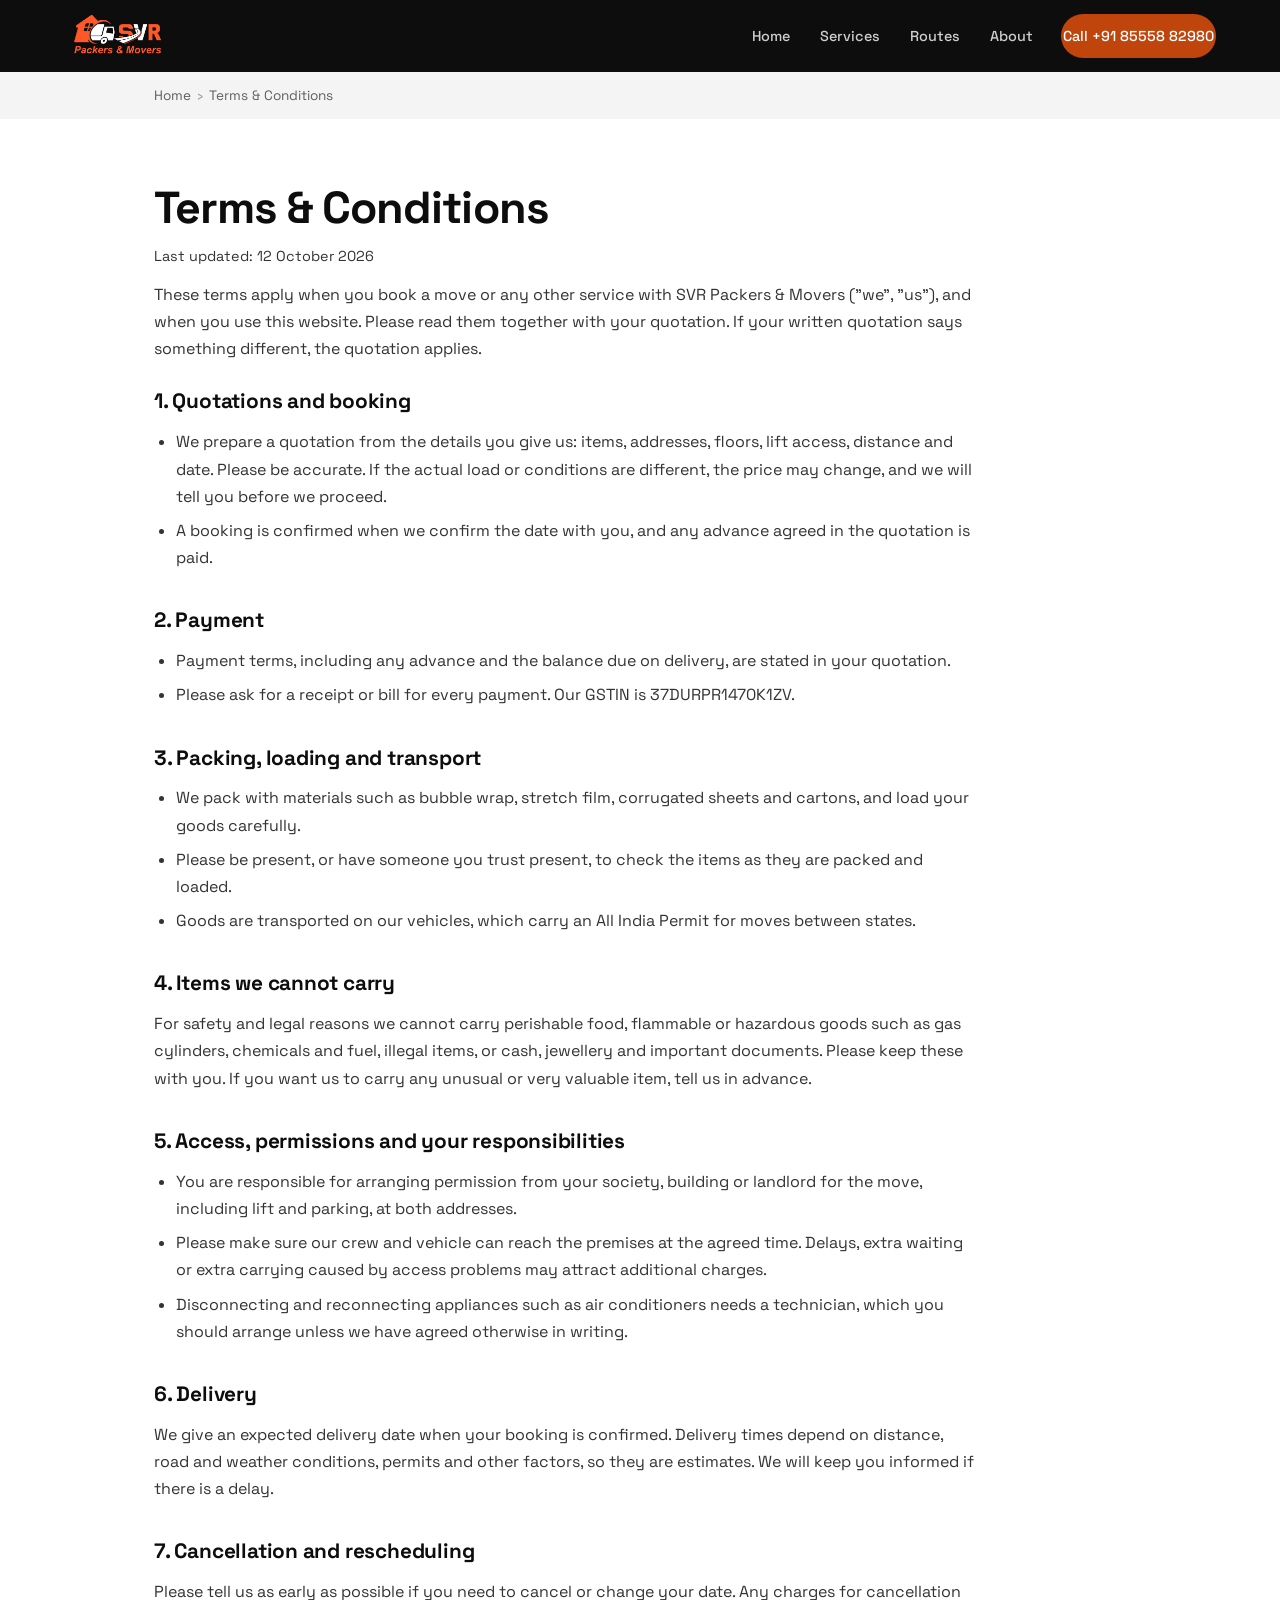
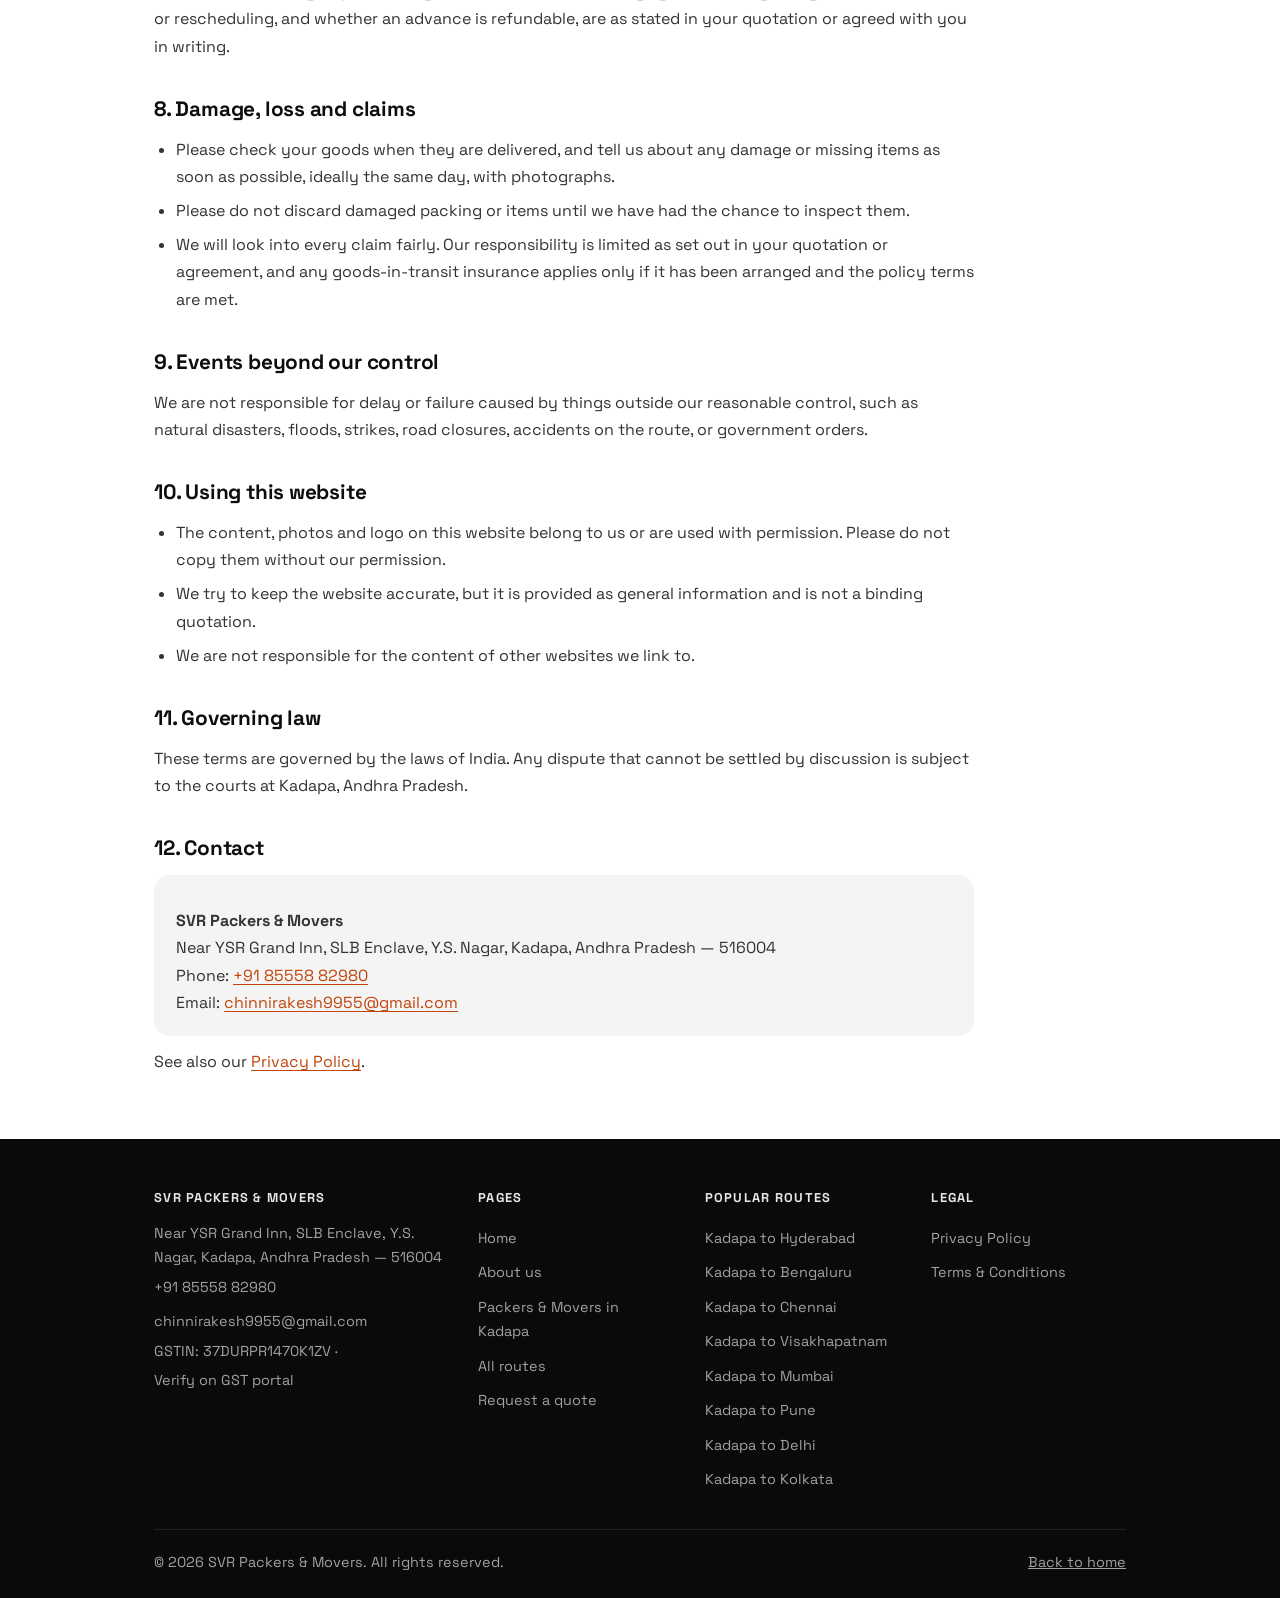
<file: terms.html>
<!DOCTYPE html>
<html lang="en-IN">
<head>
  <meta charset="UTF-8" />
  <meta name="viewport" content="width=device-width, initial-scale=1.0" />
  <title>Terms &amp; Conditions | SVR Packers &amp; Movers</title>
  <meta name="description" content="Terms and conditions for moves booked with SVR Packers &amp; Movers, Kadapa: quotations, payment, cancellation, items we cannot carry, damage claims and website use." />
  <meta name="theme-color" content="#0D0D0D" />
  <meta name="robots" content="index, follow, max-image-preview:large" />
  <link rel="canonical" href="https://www.svrpackersandmovers.info/terms" />
  <meta property="og:title" content="Terms &amp; Conditions | SVR Packers &amp; Movers" />
  <meta property="og:description" content="Terms and conditions for moves booked with SVR Packers &amp; Movers, Kadapa: quotations, payment, cancellation, items we cannot carry, damage claims and website use." />
  <meta property="og:type" content="website" />
  <meta property="og:url" content="https://www.svrpackersandmovers.info/terms" />
  <meta property="og:image" content="https://www.svrpackersandmovers.info/og-image.jpg" />
  <meta property="og:locale" content="en_IN" />
  <meta name="twitter:card" content="summary_large_image" />
  <link rel="icon" href="/favicon.svg" type="image/svg+xml" />
  <link rel="icon" href="/favicon-32.png" sizes="32x32" type="image/png" />
  <link rel="apple-touch-icon" href="/apple-touch-icon.png" />
  <link rel="manifest" href="/site.webmanifest" />
  <link rel="preload" href="/fonts/space-grotesk-latin.woff2" as="font" type="font/woff2" crossorigin />
  <link rel="stylesheet" href="/page.css" />
  <script type="application/ld+json">
{
  "@context": "https://schema.org",
  "@type": "BreadcrumbList",
  "itemListElement": [
    {
      "@type": "ListItem",
      "position": 1,
      "name": "Home",
      "item": "https://www.svrpackersandmovers.info/"
    },
    {
      "@type": "ListItem",
      "position": 2,
      "name": "Terms & Conditions",
      "item": "https://www.svrpackersandmovers.info/terms"
    }
  ]
}
  </script>
</head>
<body>
  <a class="skip-link" href="#main">Skip to main content</a>
  <header class="site-header">
    <div class="wrap">
      <a href="/" aria-label="SVR Packers &amp; Movers — home"><img src="/Logo-New-White.avif" alt="SVR Packers &amp; Movers" width="826" height="372" /></a>
      <nav class="site-nav" aria-label="Main">
        <a href="/">Home</a>
        <a href="/#services">Services</a>
        <a href="/routes">Routes</a>
        <a href="/about">About</a>
        <a class="btn" href="tel:+918555882980">Call +91 85558 82980</a>
      </nav>
    </div>
  </header>
  <nav class="crumbs" aria-label="Breadcrumb"><div class="wrap"><ol><li><a href="/">Home</a></li><li aria-current="page">Terms &amp; Conditions</li></ol></div></nav>
  <main id="main" tabindex="-1">
    <section class="section">
      <div class="wrap prose">
        <h1 style="font-size:clamp(2rem,5vw,2.8rem);line-height:1.1;letter-spacing:-.02em">Terms &amp; Conditions</h1>
        <p class="updated">Last updated: 12 October 2026</p>
        <!-- Template based on common packers-and-movers practice in India. Have the owner or a legal adviser review it, and adjust payment, cancellation and claim terms to match how the business actually works. -->
        <p>These terms apply when you book a move or any other service with SVR Packers &amp; Movers ("we", "us"), and when you use this website. Please read them together with your quotation. If your written quotation says something different, the quotation applies.</p>

        <h2>1. Quotations and booking</h2>
        <ul>
          <li>We prepare a quotation from the details you give us: items, addresses, floors, lift access, distance and date. Please be accurate. If the actual load or conditions are different, the price may change, and we will tell you before we proceed.</li>
          <li>A booking is confirmed when we confirm the date with you, and any advance agreed in the quotation is paid.</li>
        </ul>

        <h2>2. Payment</h2>
        <ul>
          <li>Payment terms, including any advance and the balance due on delivery, are stated in your quotation.</li>
          <li>Please ask for a receipt or bill for every payment. Our GSTIN is 37DURPR1470K1ZV.</li>
        </ul>

        <h2>3. Packing, loading and transport</h2>
        <ul>
          <li>We pack with materials such as bubble wrap, stretch film, corrugated sheets and cartons, and load your goods carefully.</li>
          <li>Please be present, or have someone you trust present, to check the items as they are packed and loaded.</li>
          <li>Goods are transported on our vehicles, which carry an All India Permit for moves between states.</li>
        </ul>

        <h2>4. Items we cannot carry</h2>
        <p>For safety and legal reasons we cannot carry perishable food, flammable or hazardous goods such as gas cylinders, chemicals and fuel, illegal items, or cash, jewellery and important documents. Please keep these with you. If you want us to carry any unusual or very valuable item, tell us in advance.</p>

        <h2>5. Access, permissions and your responsibilities</h2>
        <ul>
          <li>You are responsible for arranging permission from your society, building or landlord for the move, including lift and parking, at both addresses.</li>
          <li>Please make sure our crew and vehicle can reach the premises at the agreed time. Delays, extra waiting or extra carrying caused by access problems may attract additional charges.</li>
          <li>Disconnecting and reconnecting appliances such as air conditioners needs a technician, which you should arrange unless we have agreed otherwise in writing.</li>
        </ul>

        <h2>6. Delivery</h2>
        <p>We give an expected delivery date when your booking is confirmed. Delivery times depend on distance, road and weather conditions, permits and other factors, so they are estimates. We will keep you informed if there is a delay.</p>

        <h2>7. Cancellation and rescheduling</h2>
        <p>Please tell us as early as possible if you need to cancel or change your date. Any charges for cancellation or rescheduling, and whether an advance is refundable, are as stated in your quotation or agreed with you in writing.</p>

        <h2>8. Damage, loss and claims</h2>
        <ul>
          <li>Please check your goods when they are delivered, and tell us about any damage or missing items as soon as possible, ideally the same day, with photographs.</li>
          <li>Please do not discard damaged packing or items until we have had the chance to inspect them.</li>
          <li>We will look into every claim fairly. Our responsibility is limited as set out in your quotation or agreement, and any goods-in-transit insurance applies only if it has been arranged and the policy terms are met.</li>
        </ul>

        <h2>9. Events beyond our control</h2>
        <p>We are not responsible for delay or failure caused by things outside our reasonable control, such as natural disasters, floods, strikes, road closures, accidents on the route, or government orders.</p>

        <h2>10. Using this website</h2>
        <ul>
          <li>The content, photos and logo on this website belong to us or are used with permission. Please do not copy them without our permission.</li>
          <li>We try to keep the website accurate, but it is provided as general information and is not a binding quotation.</li>
          <li>We are not responsible for the content of other websites we link to.</li>
        </ul>

        <h2>11. Governing law</h2>
        <p>These terms are governed by the laws of India. Any dispute that cannot be settled by discussion is subject to the courts at Kadapa, Andhra Pradesh.</p>

        <h2>12. Contact</h2>
        <div class="box"><p><strong>SVR Packers &amp; Movers</strong><br />Near YSR Grand Inn, SLB Enclave, Y.S. Nagar, Kadapa, Andhra Pradesh — 516004<br />Phone: <a href="tel:+918555882980">+91 85558 82980</a><br />Email: <a href="mailto:chinnirakesh9955@gmail.com">chinnirakesh9955@gmail.com</a></p></div>
        <p>See also our <a href="/privacy">Privacy Policy</a>.</p>
      </div>
    </section>
  </main>
  <footer class="site-footer">
    <div class="wrap">
      <div class="cols">
        <div>
          <h2 class="fh">SVR Packers &amp; Movers</h2>
          <p>Near YSR Grand Inn, SLB Enclave, Y.S. Nagar, Kadapa, Andhra Pradesh — 516004</p>
          <p><a href="tel:+918555882980">+91 85558 82980</a><br /><a href="mailto:chinnirakesh9955@gmail.com">chinnirakesh9955@gmail.com</a></p>
          <p>GSTIN: 37DURPR1470K1ZV · <a href="https://services.gst.gov.in/services/searchtp" target="_blank" rel="noopener noreferrer">Verify on GST portal</a></p>
        </div>
        <div>
          <h2 class="fh">Pages</h2>
          <ul>
            <li><a href="/">Home</a></li>
            <li><a href="/about">About us</a></li>
            <li><a href="/packers-and-movers-in-kadapa">Packers &amp; Movers in Kadapa</a></li>
            <li><a href="/routes">All routes</a></li>
            <li><a href="/#contact">Request a quote</a></li>
          </ul>
        </div>
        <div>
          <h2 class="fh">Popular routes</h2>
          <ul>
          <li><a href="/packers-movers-kadapa-to-hyderabad">Kadapa to Hyderabad</a></li>
          <li><a href="/packers-movers-kadapa-to-bengaluru">Kadapa to Bengaluru</a></li>
          <li><a href="/packers-movers-kadapa-to-chennai">Kadapa to Chennai</a></li>
          <li><a href="/packers-movers-kadapa-to-visakhapatnam">Kadapa to Visakhapatnam</a></li>
          <li><a href="/packers-movers-kadapa-to-mumbai">Kadapa to Mumbai</a></li>
          <li><a href="/packers-movers-kadapa-to-pune">Kadapa to Pune</a></li>
          <li><a href="/packers-movers-kadapa-to-delhi">Kadapa to Delhi</a></li>
          <li><a href="/packers-movers-kadapa-to-kolkata">Kadapa to Kolkata</a></li>
          </ul>
        </div>
        <div>
          <h2 class="fh">Legal</h2>
          <ul>
            <li><a href="/privacy">Privacy Policy</a></li>
            <li><a href="/terms">Terms &amp; Conditions</a></li>
          </ul>
        </div>
      </div>
      <div class="legal"><span>© 2026 SVR Packers &amp; Movers. All rights reserved.</span><a href="/">Back to home</a></div>
    </div>
  </footer>
</body>
</html>
</file>
<file: page.css>
/* Shared styles for inner pages (privacy, terms, about, routes, city pages, 404) */
@font-face { font-family: 'Space Grotesk'; font-style: normal; font-weight: 300 700; font-display: swap; src: url(/fonts/space-grotesk-latin.woff2) format('woff2'); }
*, *::before, *::after { margin: 0; padding: 0; box-sizing: border-box; }
:root { --orange: #F26522; --ink: #c0450c; --ink2: #a63a08; --dark: #0D0D0D; --dark2: #161616; --light: #F4F4F4; --gray: #5f5f5f; --wa: #0f7a4d; --font: 'Space Grotesk', sans-serif; --ease: cubic-bezier(.25,.46,.45,.94); }
html { scroll-behavior: smooth; }
body { font-family: var(--font); color: var(--dark); background: #fff; -webkit-font-smoothing: antialiased; line-height: 1.7; }
a { color: inherit; }
img { display: block; max-width: 100%; }
:focus-visible { outline: 2px solid var(--orange); outline-offset: 3px; }
.skip-link { position: absolute; left: 12px; top: -60px; z-index: 300; background: var(--dark); color: #fff; padding: 12px 20px; border-radius: 10px; font-weight: 600; text-decoration: none; transition: top .2s; }
.skip-link:focus { top: 12px; }
.wrap { max-width: 1100px; margin: 0 auto; padding: 0 5%; }

/* header */
.site-header { background: var(--dark); }
.site-header .wrap { display: flex; align-items: center; justify-content: space-between; gap: 16px; padding-top: 12px; padding-bottom: 12px; max-width: none; }
.site-header img { height: 48px; width: auto; }
.site-nav { display: flex; align-items: center; gap: 26px; }
.site-nav a { color: rgba(255,255,255,.8); text-decoration: none; font-size: .9rem; font-weight: 500; padding: 10px 2px; }
.site-nav a:hover { color: var(--orange); }
.site-nav a.btn, .site-nav a.btn:hover { color: #fff; }

/* buttons */
.btn { display: inline-flex; align-items: center; justify-content: center; gap: 8px; background: var(--ink); color: #fff; padding: 13px 28px; border-radius: 100px; font-weight: 600; text-decoration: none; font-size: .95rem; border: 0; cursor: pointer; font-family: var(--font); transition: background .2s, transform .2s; }
.btn:hover { background: var(--ink2); transform: translateY(-2px); }
.btn.wa { background: var(--wa); }
.btn.wa:hover { background: #0a5c3a; }
.btn.ghost { background: transparent; border: 2px solid rgba(255,255,255,.85); color: #fff; padding: 11px 26px; }
.btn.ghost:hover { background: #fff; color: var(--dark); }
.btn.line { background: transparent; color: var(--ink); border: 2px solid var(--ink); padding: 11px 26px; }
.btn.line:hover { background: var(--ink); color: #fff; }

/* breadcrumb + hero */
.crumbs { background: var(--light); font-size: .85rem; color: var(--gray); }
.crumbs ol { list-style: none; display: flex; flex-wrap: wrap; gap: 6px; padding: 12px 0; }
.crumbs li + li::before { content: '›'; margin-right: 6px; color: #999; }
.crumbs a { text-decoration: none; }
.crumbs a:hover { color: var(--ink); text-decoration: underline; }
.page-hero { position: relative; background: #111 var(--bg, none) center / cover; color: #fff; padding: 72px 0 64px; isolation: isolate; }
.page-hero::before { content: ''; position: absolute; inset: 0; z-index: -1; background: linear-gradient(100deg, rgba(13,13,13,.94) 0%, rgba(13,13,13,.72) 60%, rgba(13,13,13,.55) 100%); }
.page-hero h1 { font-size: clamp(2rem, 5.2vw, 3.4rem); line-height: 1.1; letter-spacing: -.02em; max-width: 780px; margin-bottom: 16px; }
.page-hero .lead { font-size: 1.08rem; color: rgba(255,255,255,.82); max-width: 640px; margin-bottom: 28px; }
.hero-actions { display: flex; gap: 12px; flex-wrap: wrap; }
.eyebrow { display: inline-block; font-size: .76rem; font-weight: 600; letter-spacing: .12em; text-transform: uppercase; color: #ff9d6c; margin-bottom: 12px; }

/* sections */
.section { padding: 64px 0; }
.section.alt { background: var(--light); }
.section.dark { background: var(--dark2); color: #fff; }
.section h2 { font-size: clamp(1.5rem, 3.2vw, 2.1rem); line-height: 1.15; letter-spacing: -.01em; margin-bottom: 14px; }
.section .sub { color: var(--gray); max-width: 680px; margin-bottom: 30px; }
.section.dark .sub { color: rgba(255,255,255,.7); }
.prose > * { max-width: 820px; }
.prose p { margin-top: 12px; color: #333; }
.prose h2 { margin-top: 38px; font-size: 1.3rem; }
.prose h2:first-of-type { margin-top: 28px; }
.prose ul, .prose ol { padding-left: 22px; margin-top: 10px; color: #333; }
.prose li { margin-top: 7px; }
.prose a { color: var(--ink); text-underline-offset: 3px; }
.box { background: var(--light); border-radius: 16px; padding: 20px 22px; margin-top: 14px; }
.updated { color: var(--gray); font-size: .9rem; margin-top: 6px; }

/* facts + cards */
.facts { display: grid; grid-template-columns: repeat(4, 1fr); gap: 14px; }
.fact { background: #fff; border: 1px solid rgba(0,0,0,.08); border-radius: 16px; padding: 18px 20px; }
.fact span { display: block; font-size: .75rem; font-weight: 600; letter-spacing: .1em; text-transform: uppercase; color: var(--gray); }
.fact strong { display: block; font-size: 1.15rem; margin-top: 4px; }
.fact small { color: var(--gray); font-size: .8rem; }
.grid { display: grid; gap: 16px; }
.grid.c2 { grid-template-columns: repeat(2, 1fr); }
.grid.c3 { grid-template-columns: repeat(3, 1fr); }
.grid.c4 { grid-template-columns: repeat(4, 1fr); }
.card { background: #fff; border: 1px solid rgba(0,0,0,.08); border-radius: 20px; padding: 24px; }
.section.alt .card { border-color: transparent; }
.card h3 { font-size: 1.1rem; margin-bottom: 8px; }
.card p { color: var(--gray); font-size: .93rem; }
.card .num { display: inline-flex; width: 38px; height: 38px; align-items: center; justify-content: center; border-radius: 50%; background: var(--ink); color: #fff; font-weight: 700; margin-bottom: 12px; }
a.card { text-decoration: none; transition: transform .25s var(--ease), box-shadow .25s var(--ease), border-color .25s; display: block; }
a.card:hover { transform: translateY(-5px); box-shadow: 0 16px 40px rgba(0,0,0,.1); border-color: rgba(242,101,34,.4); }
a.card .go { color: var(--ink); font-weight: 600; font-size: .9rem; margin-top: 10px; display: inline-block; }
.ticks { list-style: none; display: grid; gap: 12px; }
.ticks li { display: grid; grid-template-columns: 24px 1fr; gap: 12px; color: #333; }
.ticks li::before { content: '✓'; width: 24px; height: 24px; border-radius: 50%; background: var(--ink); color: #fff; font-size: .8rem; font-weight: 700; display: flex; align-items: center; justify-content: center; margin-top: 2px; }
.section.dark .ticks li { color: rgba(255,255,255,.85); }

/* faq */
.faq { display: grid; gap: 10px; max-width: 820px; }
.faq details { background: #fff; border: 1px solid rgba(0,0,0,.09); border-radius: 14px; }
.section.alt .faq details { border-color: transparent; }
.faq summary { cursor: pointer; list-style: none; padding: 18px 22px; font-weight: 600; display: flex; justify-content: space-between; gap: 14px; }
.faq summary::-webkit-details-marker { display: none; }
.faq summary::after { content: '+'; color: var(--ink); font-size: 1.4rem; line-height: 1; flex-shrink: 0; }
.faq details[open] summary::after { content: '–'; }
.faq details p { padding: 0 22px 20px; color: var(--gray); }

/* cta + footer */
.cta { background: var(--dark); color: #fff; text-align: center; padding: 64px 0; }
.cta h2 { font-size: clamp(1.6rem, 4vw, 2.4rem); margin-bottom: 10px; }
.cta p { color: rgba(255,255,255,.75); margin-bottom: 24px; }
.cta .hero-actions { justify-content: center; }
.site-footer { background: #0a0a0a; color: rgba(255,255,255,.62); padding: 48px 0 24px; font-size: .9rem; }
.site-footer .cols { display: grid; grid-template-columns: 1.5fr 1fr 1fr 1fr; gap: 32px; }
.site-footer .fh { color: rgba(255,255,255,.9); font-size: .8rem; letter-spacing: .1em; text-transform: uppercase; margin-bottom: 12px; }
.site-footer ul { list-style: none; }
.site-footer li a, .site-footer p a { display: inline-block; padding: 5px 0; text-decoration: none; }
.site-footer a:hover { color: var(--orange); }
.site-footer .legal { border-top: 1px solid rgba(255,255,255,.1); margin-top: 32px; padding-top: 20px; display: flex; justify-content: space-between; gap: 12px; flex-wrap: wrap; }

/* 404 */
.nf { min-height: 60vh; display: flex; flex-direction: column; align-items: center; justify-content: center; text-align: center; padding: 56px 5%; background: var(--dark); color: #fff; }
.nf .code { font-size: clamp(5rem, 22vw, 10rem); font-weight: 700; line-height: 1; letter-spacing: -.04em; color: var(--orange); }
.nf h1 { font-size: clamp(1.6rem, 4vw, 2.4rem); margin: 8px 0 12px; }
.nf p { color: rgba(255,255,255,.72); max-width: 480px; }
.nf .hero-actions { justify-content: center; margin-top: 28px; }

.map-embed { border-radius: 18px; overflow: hidden; border: 1px solid rgba(0,0,0,.1); margin-top: 18px; }
.map-embed iframe { display: block; width: 100%; height: 340px; border: 0; }

@media (max-width: 900px) {
  .facts, .grid.c4 { grid-template-columns: 1fr 1fr; }
  .grid.c3 { grid-template-columns: 1fr 1fr; }
  .site-footer .cols { grid-template-columns: 1fr 1fr; }
}
@media (max-width: 720px) {
  .site-nav a:not(.btn) { display: none; }
  .page-hero { padding: 52px 0 48px; }
  .section { padding: 48px 0; }
}
@media (max-width: 560px) {
  .facts, .grid.c2, .grid.c3, .grid.c4, .site-footer .cols { grid-template-columns: 1fr; }
  .hero-actions .btn { width: 100%; }
}
@media (prefers-reduced-motion: reduce) { * { transition: none !important; scroll-behavior: auto !important; } }
</file>
